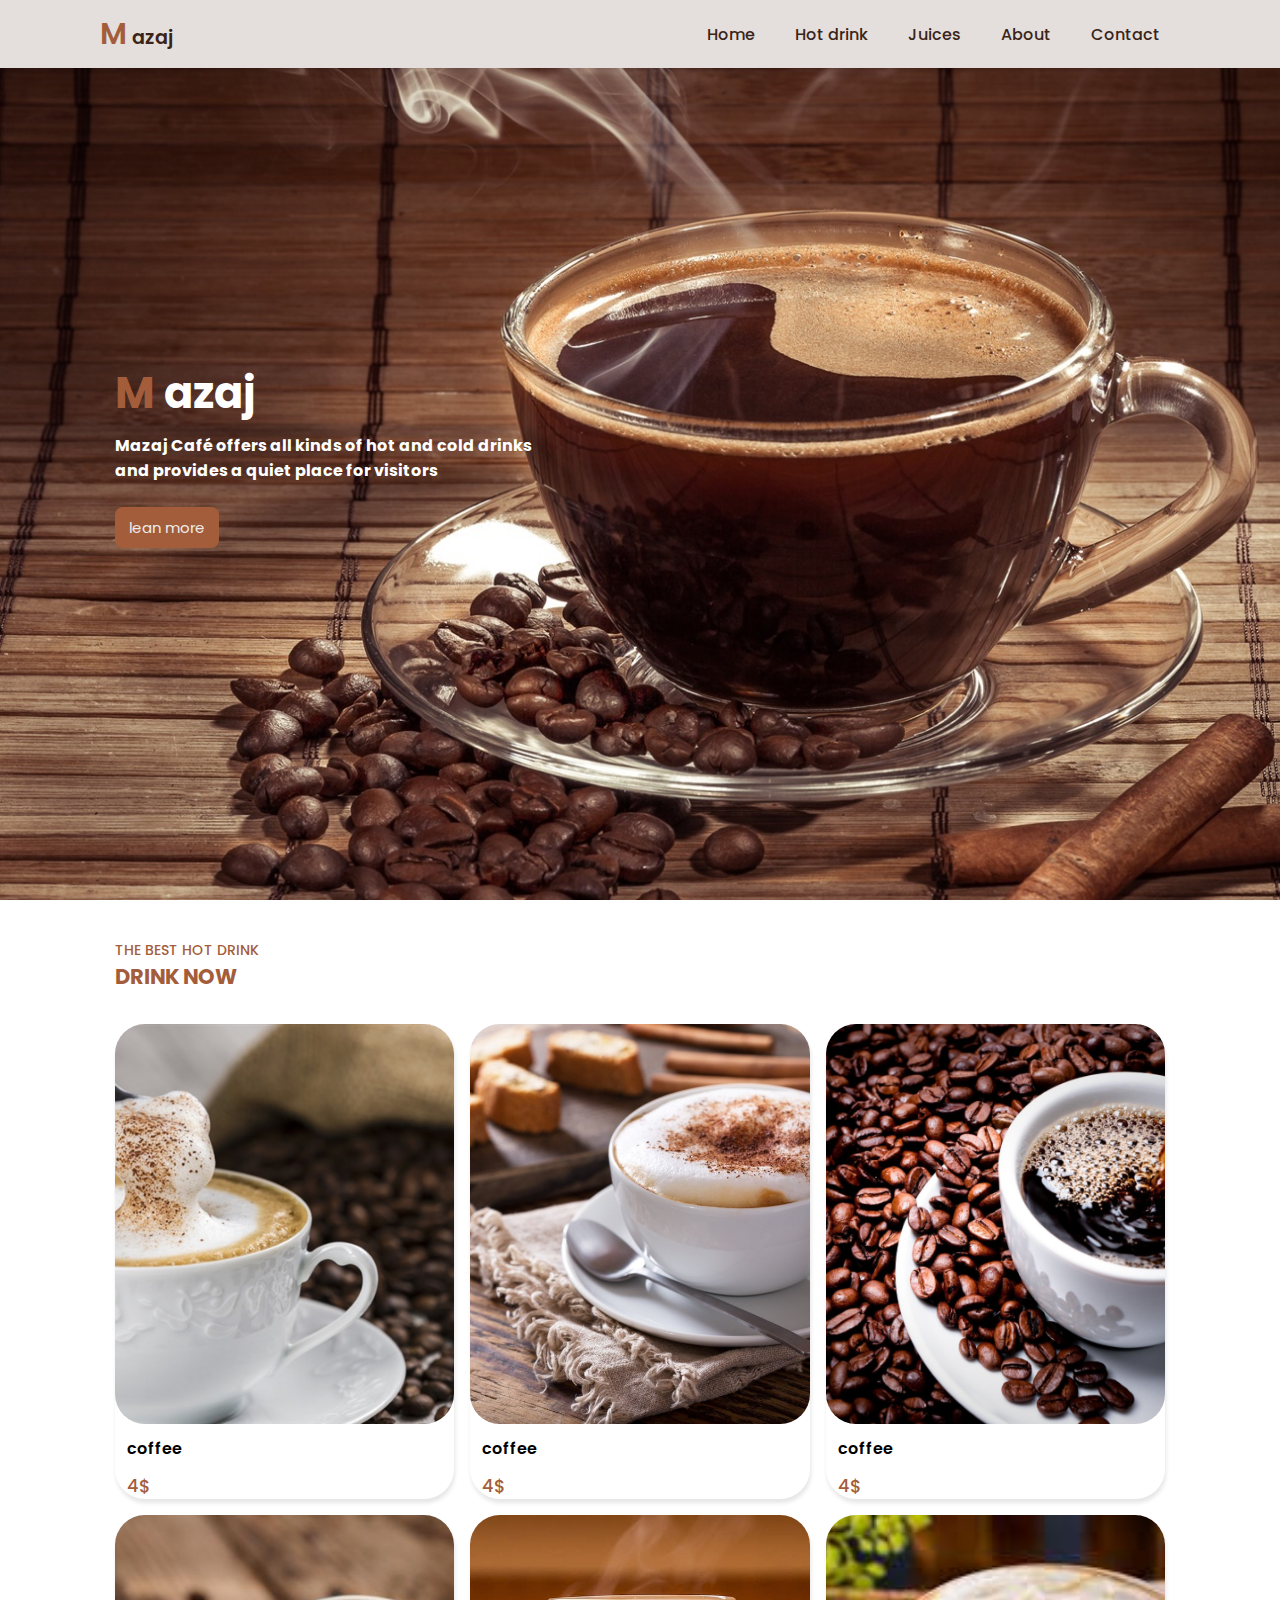
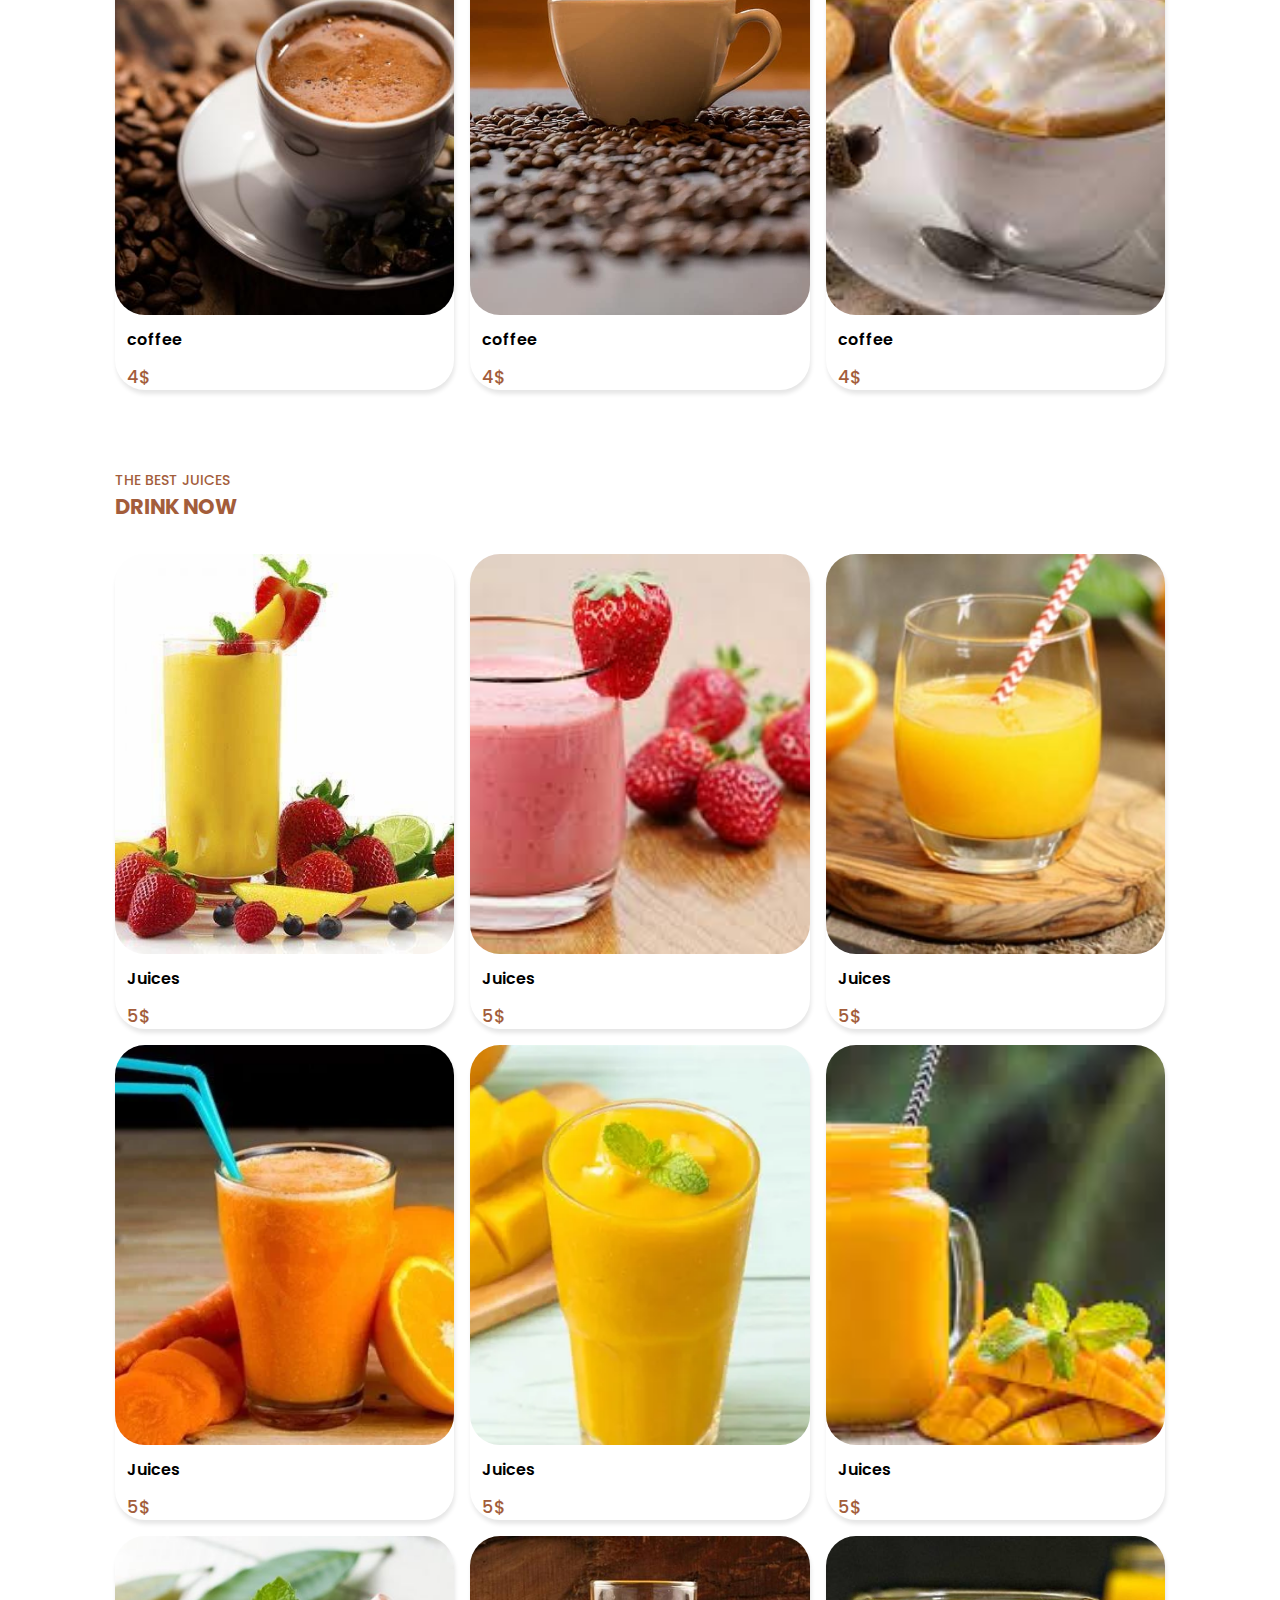
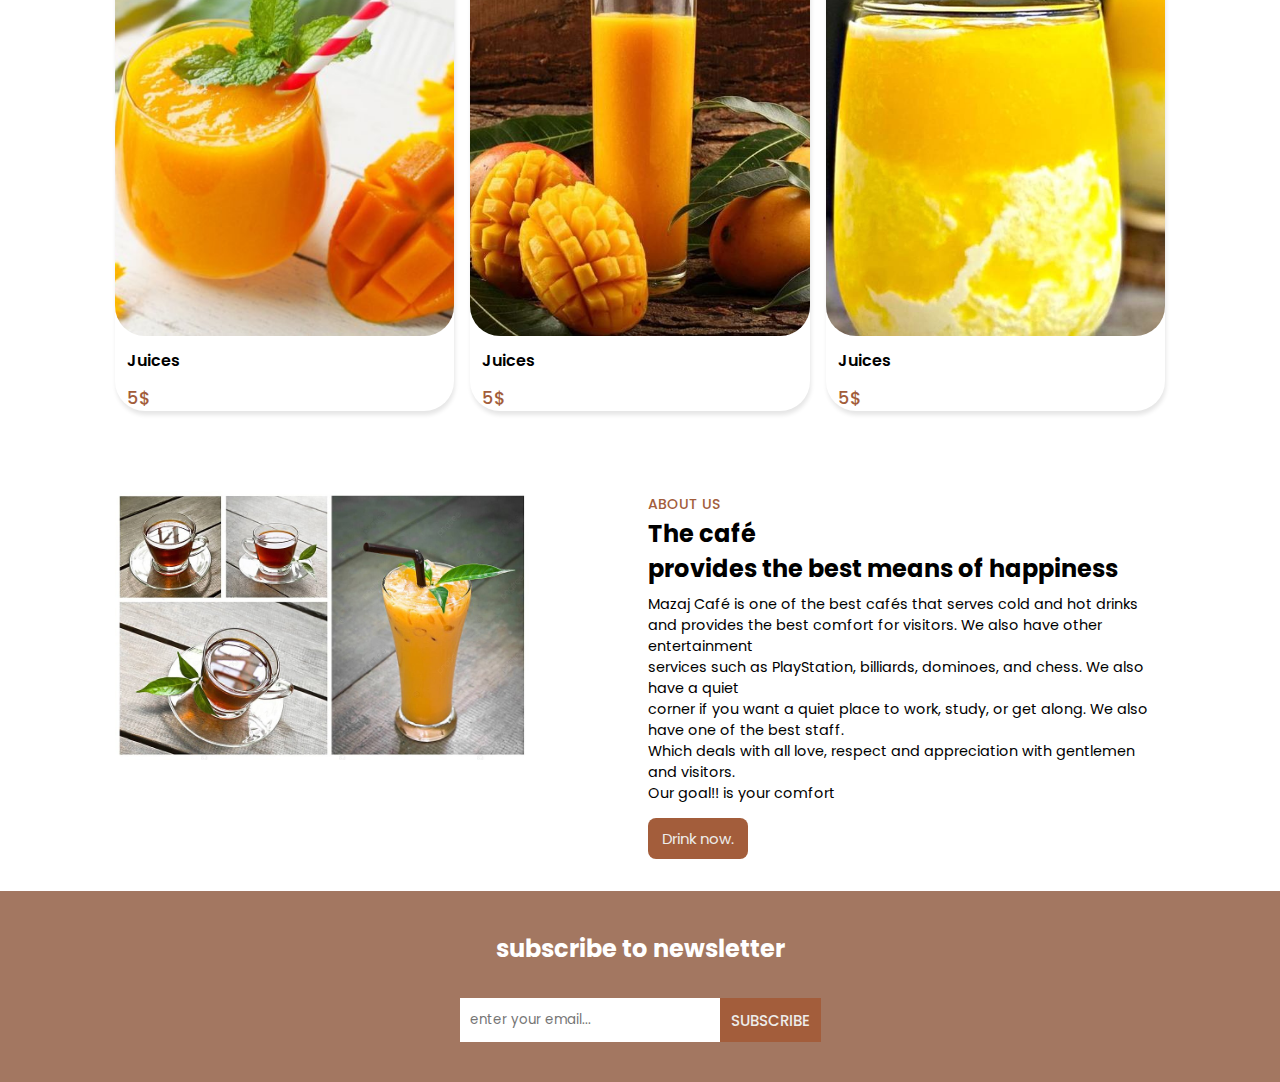
<file: Desktop/My-portfolio/Mazaj Cafe/index.html>
<!DOCTYPE html>
<html lang="en">
<head>
    <meta charset="UTF-8">
    <meta name="viewport" content="width=device-width, initial-scale=1.0">
    <title>Document</title>
    <link rel="stylesheet" href="./css/style.css">
</head>
<body>
    <header>
        <a href="#" class="logo"> <span>M</span> azaj</a>
        <div class="bx bx-menu" id="menu-icon"></div>
        <ul class="navbar">
            <li><a href="#home">Home</a></li>
            <li><a href="#Hot drink">Hot drink</a></li>
            <li><a href="#juices">Juices</a></li>
            <li><a href="#about">About</a></li>
            <li><a href="#contact">Contact</a></li>
        </ul>
    </header>
    <section class="home" id="home">
        <div class="home-text">
            <h1><span>M </span>azaj</h1>
            <h4>Mazaj Café offers all kinds of hot and cold drinks <br> and provides a quiet place for visitors</h4>
            <a href="Hot drink" class="btn">lean more</a>
        </div>
    </section>
        <!-- end home page -->
    <!-- start Hot drink-->
    <section class="Hot drink" id="Hot drink">
        <div class="heading">
            <span>The best hot drink</span>
            <h2>Drink now</h2>
        </div>
        <div class="shop-container">
            <div class="box">
                <div class="box-img">
                    <img src="./img/1.png" alt="">
                </div>
                <div class="title-price">
                    <h3>coffee</h3>

                </div>
                <span>4$</span>
            </div>
            <div class="box">
                <div class="box-img">
                    <img src="./img/2.png" alt="">
                </div>
                <div class="title-price">
                    <h3>coffee</h3>

                </div>
                <span>4$</span>
                <i class='bx bx-cart' ></i>
            </div>
            <div class="box">
                <div class="box-img">
                    <img src="./img/3.png" alt="">
                </div>
                <div class="title-price">
                    <h3>coffee</h3>

                </div>
                <span>4$</span>
                <i class='bx bx-cart' ></i>
            </div>
            <div class="box">
                <div class="box-img">
                    <img src="./img/4.png" alt="">
                </div>
                <div class="title-price">
                    <h3>coffee</h3>

                </div>
                <span>4$</span>
                <i class='bx bx-cart' ></i>
            </div>
            <div class="box">
                <div class="box-img">
                    <img src="./img/5.png" alt="">
                </div>
                <div class="title-price">
                    <h3>coffee</h3>

                </div>
                <span>4$</span>
                <i class='bx bx-cart' ></i>
            </div>
            <div class="box">
                <div class="box-img">
                    <img src="./img/6.png" alt="">
                </div>
                <div class="title-price">
                    <h3>coffee</h3>

                </div>
                <span>4$</span>
                <i class='bx bx-cart' ></i>
            </div>
        </div>
    </section>
        <!-- end hot drink page --> 
        <!-- start Juices page -->
     <section class="Juices" id="juices">
        <div class="heading">
            <span>The best juices</span>
            <h2>Drink now</h2>
        </div>
        <div class="shop-container">
            <div class="box">
                <div class="box-img">
                    <img src="./img/.6.png" alt="">
                </div>
                <div class="title-price">
                    <h3>Juices</h3>
                </div>
                <span>5$</span>
            </div>
            <div class="box">
                <div class="box-img">
                    <img src="./img/7.png" alt="">
                </div>
                <div class="title-price">
                    <h3>Juices</h3>
                </div>
                <span>5$</span>
            </div>
            <div class="box">
                <div class="box-img">
                    <img src="./img/8.png" alt="">
                </div>
                <div class="title-price">
                    <h3>Juices</h3>
                </div>
                <span>5$</span>
            </div>
            <div class="box">
                <div class="box-img">
                    <img src="./img/9.png" alt="">
                </div>
                <div class="title-price">
                    <h3>Juices</h3>
                </div>
                <span>5$</span>
            </div>
            <div class="box">
                <div class="box-img">
                    <img src="./img/10.png" alt="">
                </div>
                <div class="title-price">
                    <h3>Juices</h3>
                </div>
                <span>5$</span>
            </div>
            <div class="box">
                <div class="box-img">
                    <img src="./img/11.png" alt="">
                </div>
                <div class="title-price">
                    <h3>Juices</h3>
                </div>
                <span>5$</span>
            </div>
            <div class="box">
                <div class="box-img">
                    <img src="./img/12.png" alt="">
                </div>
                <div class="title-price">
                    <h3>Juices</h3>
                </div>
                <span>5$</span>
            </div>
            <div class="box">
                <div class="box-img">
                    <img src="./img/13.png" alt="">
                </div>
                <div class="title-price">
                    <h3>Juices</h3>
                </div>
                <span>5$</span>
            </div>
            <div class="box">
                <div class="box-img">
                    <img src="./img/14.png" alt="">
                </div>
                <div class="title-price">
                    <h3>Juices</h3>
                </div>
                <span>5$</span>
            </div>
        </div>
    </section>
    <!-- end Juices page -->
    <!-- start about page -->
    <section class="about" id="about">
        <div class="about-img">
            <img src="./img/./ba.png" alt="">
        </div>
        <div class="about-text">
            <span>About us</span>
            <h2>The café <br> provides the best means of happiness</h2>
            <p>
                Mazaj Café is one of the best cafés that serves cold and hot drinks <br>
                 and provides the best comfort for visitors. We also have other entertainment <br>
                  services such as PlayStation, billiards, dominoes, and chess. We also have a quiet <br>
                  corner if you want a quiet place to work, study, or get along. We also have one of the best staff. <br>
                   Which deals with all love, respect and appreciation with gentlemen and visitors. <br>
                    Our goal!! is your comfort
            </p>
                    <a href="#Hot drink" class="btn">Drink now.</a>
        </div>
    </section>
    <!-- end about page -->
        <!-- start contact -->
        <section class="newsletter" id="contact">
            <h2>subscribe to newsletter</h2>
            <div class="news-box">
    <input type="text" placeholder="enter your email...">
    <a href="#" class="btn">Subscribe</a>
            </div>
        </section>
        <!-- end contact -->
</body>
</html>
</file>
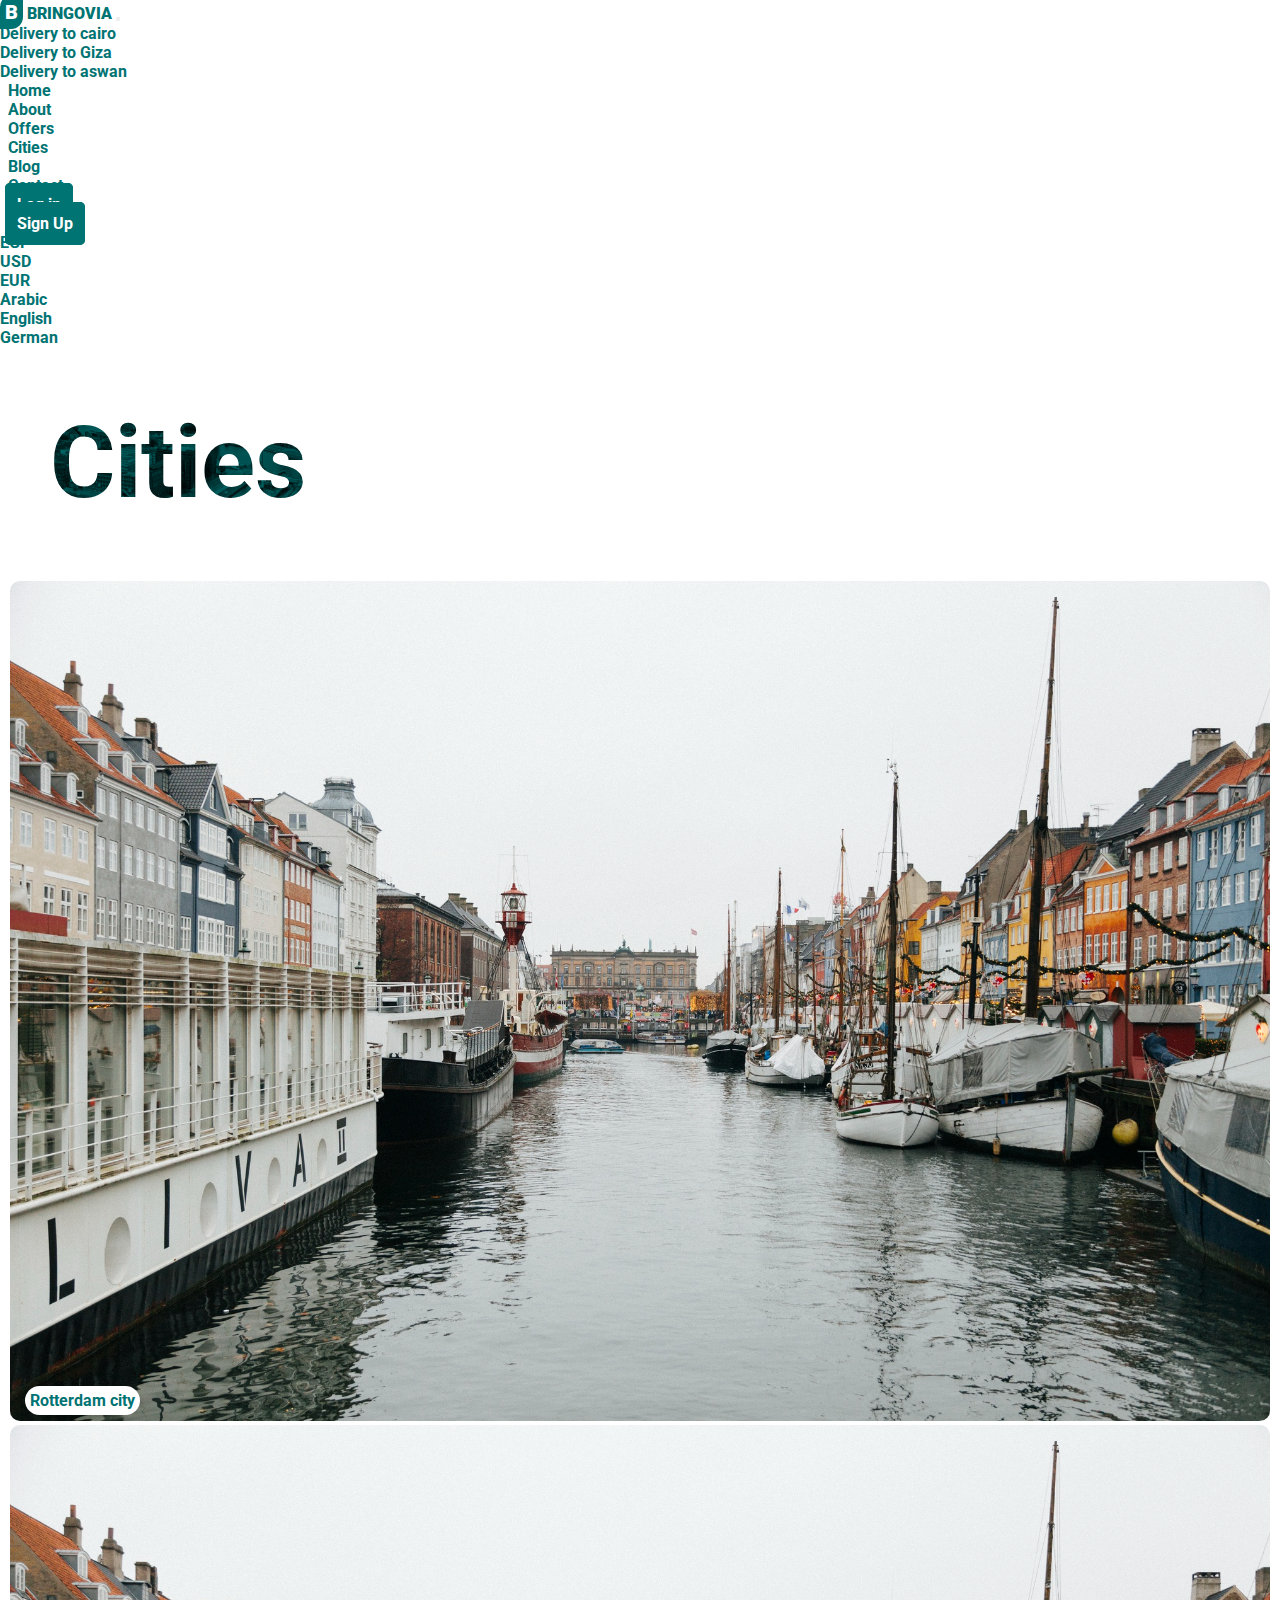
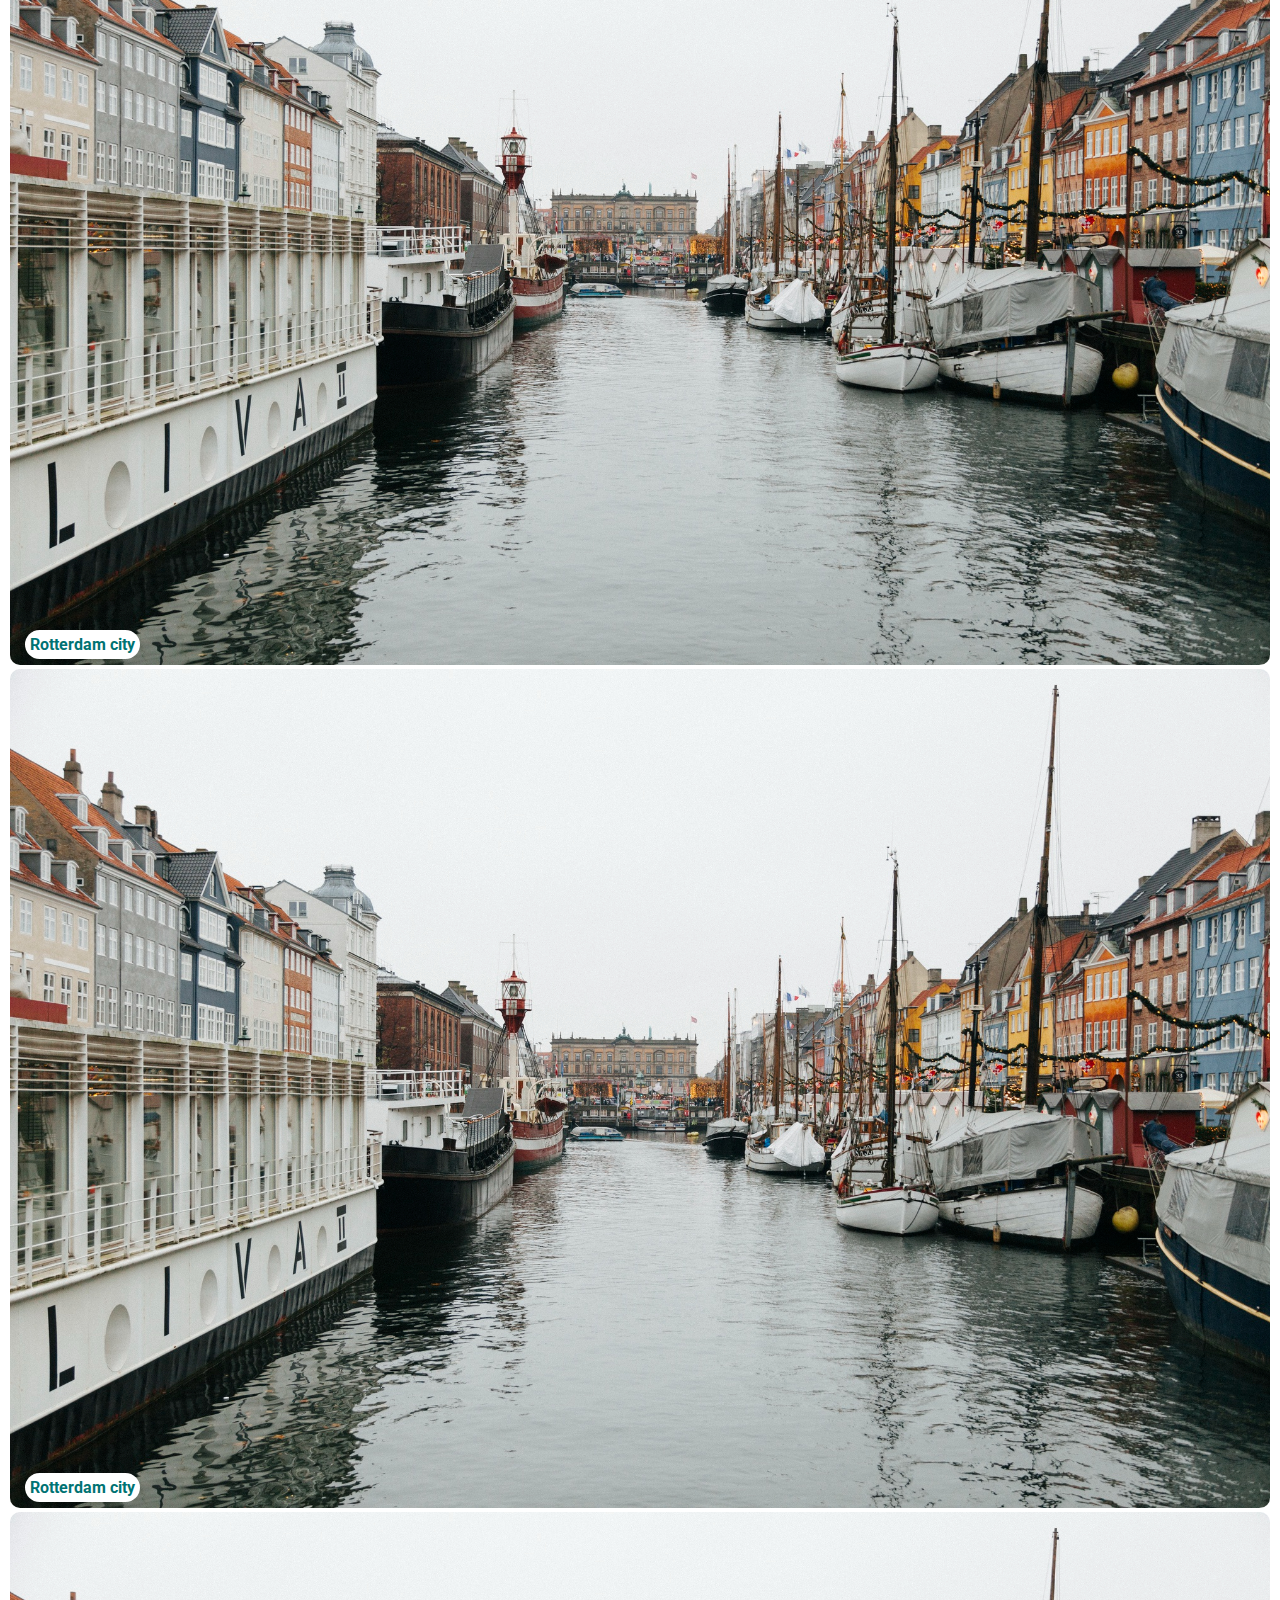
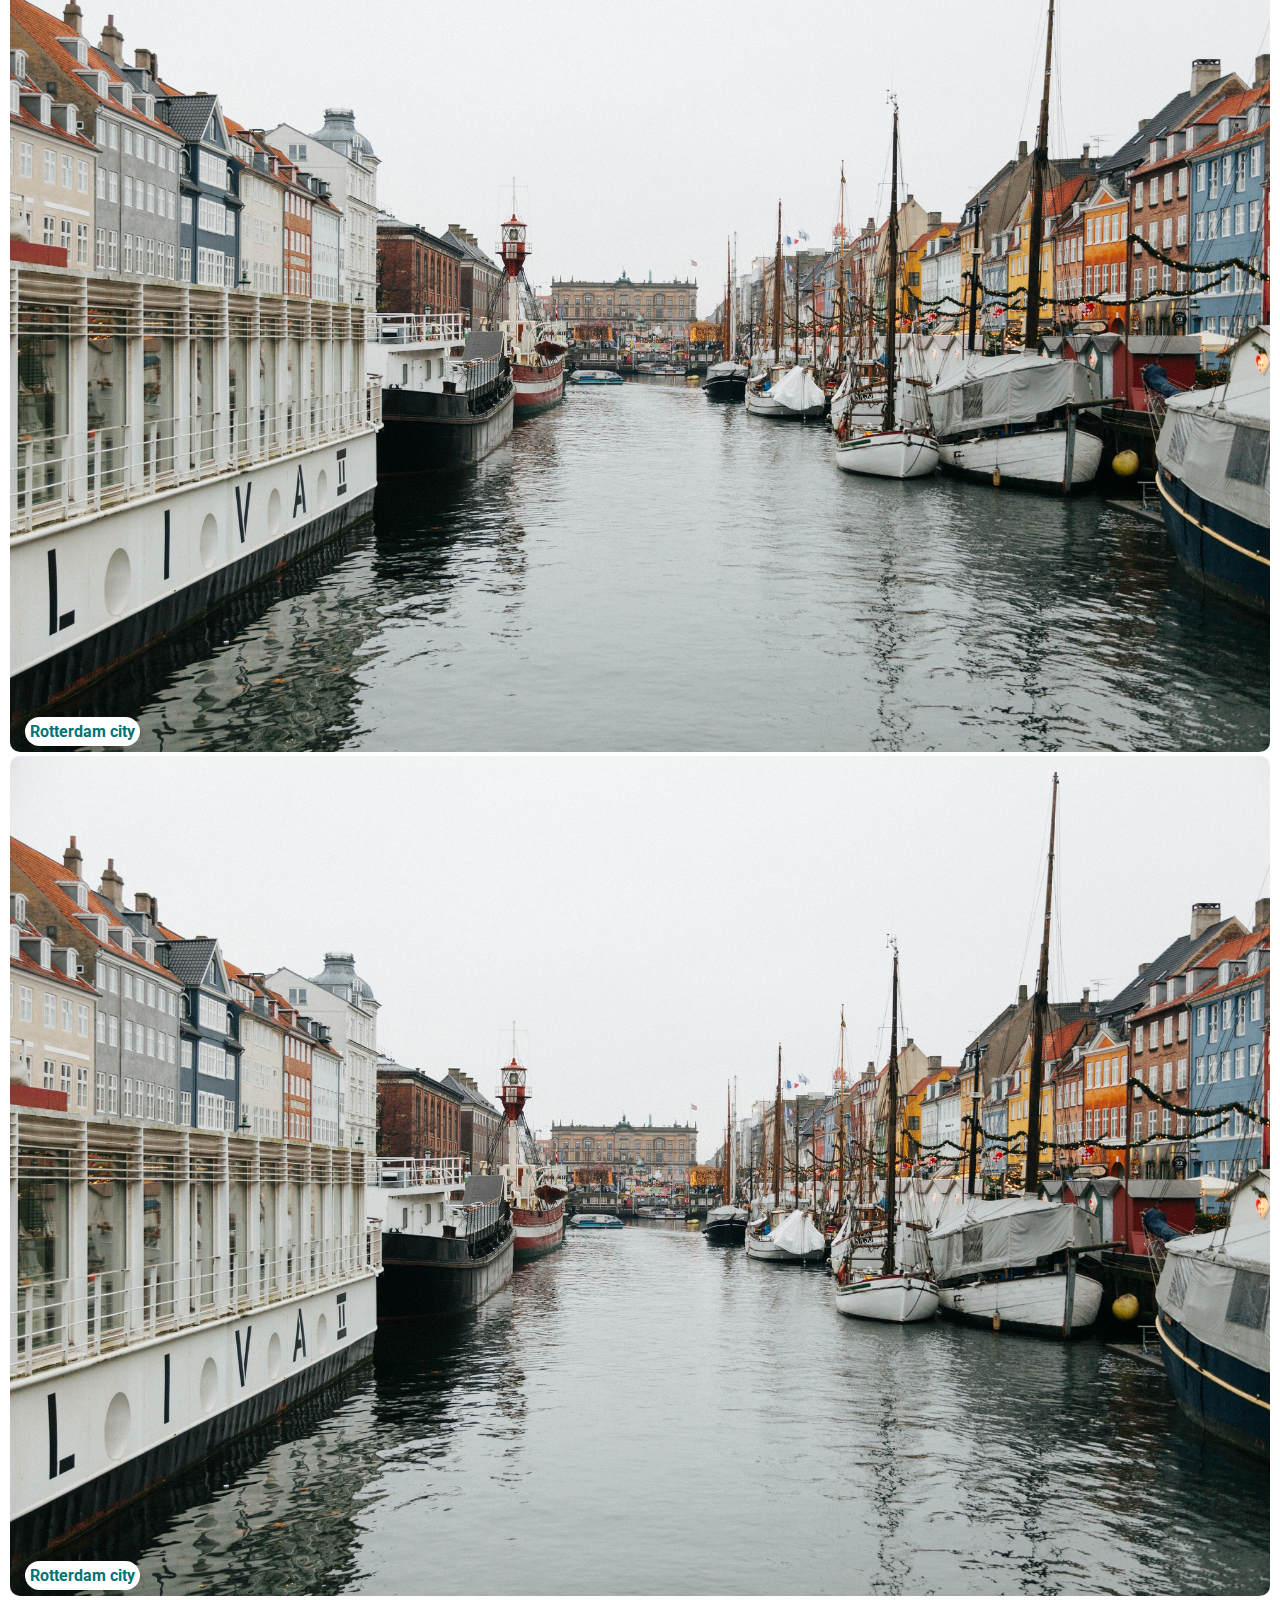
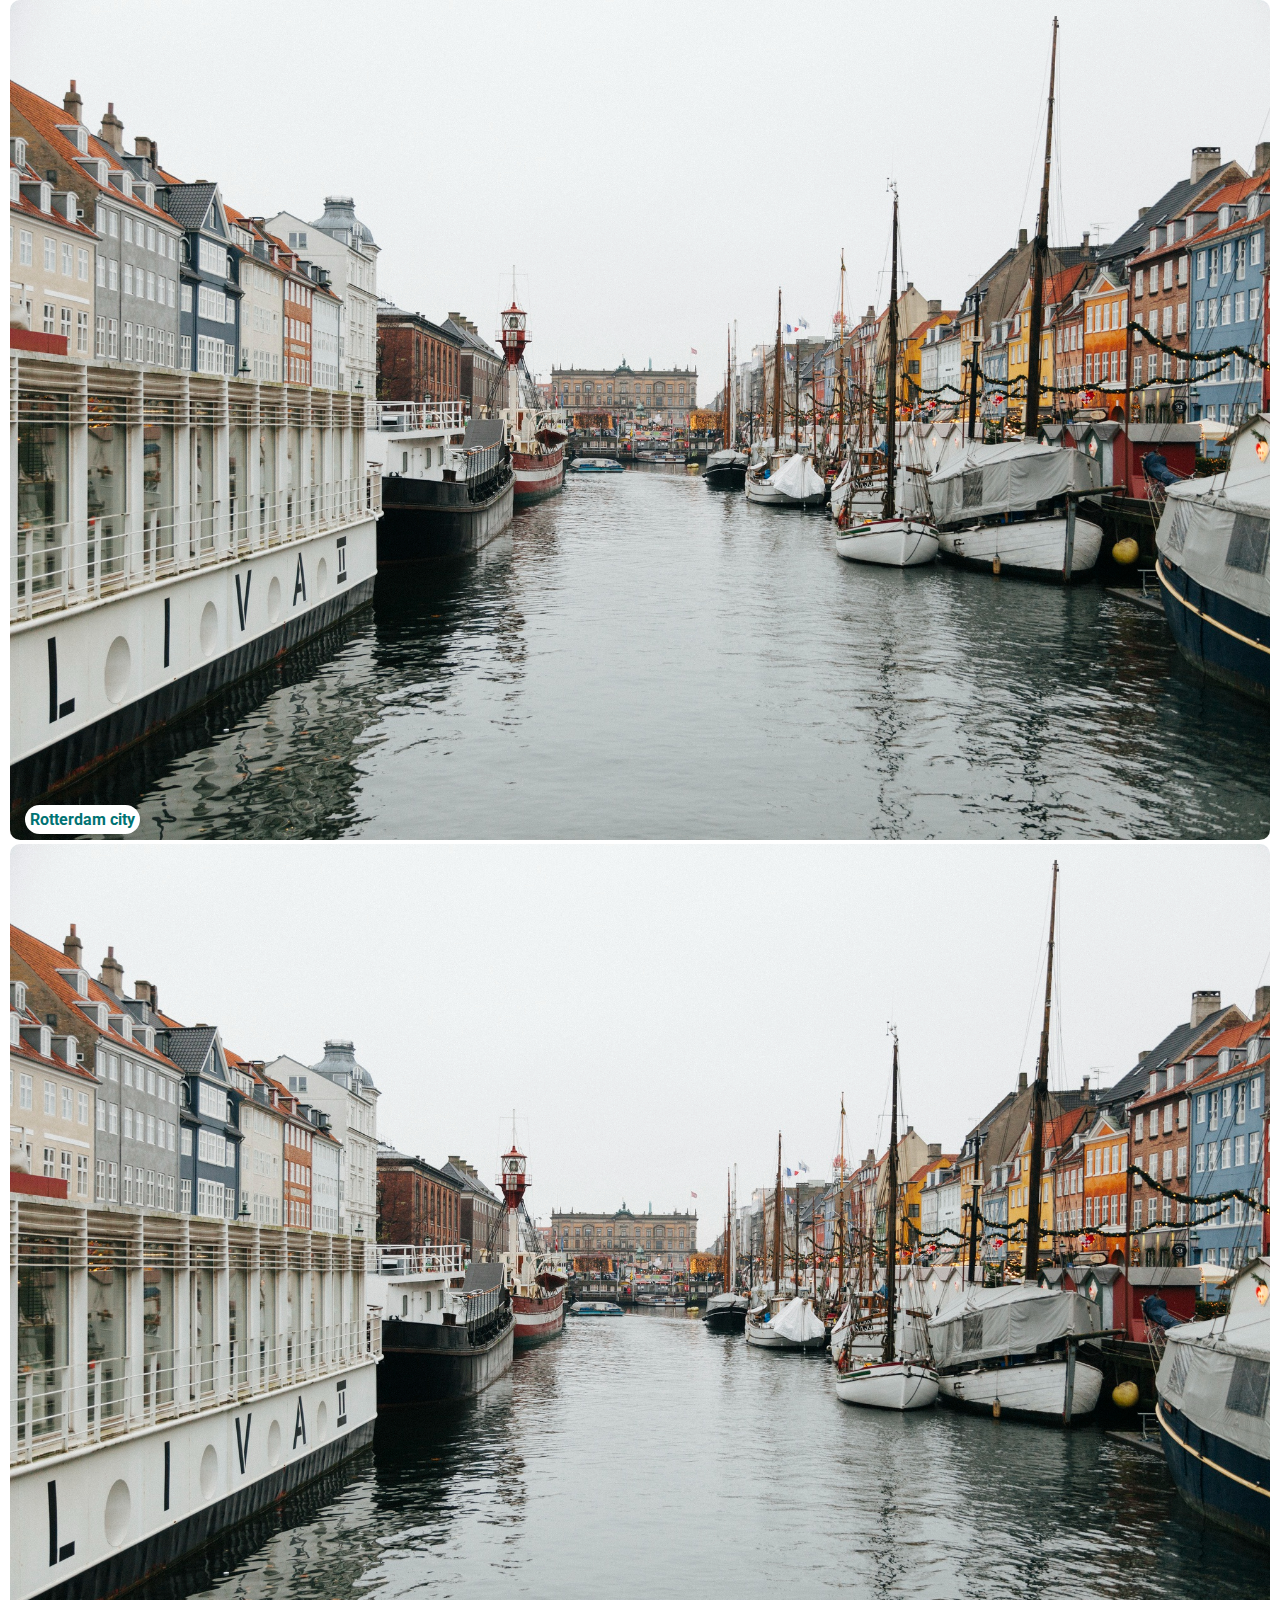
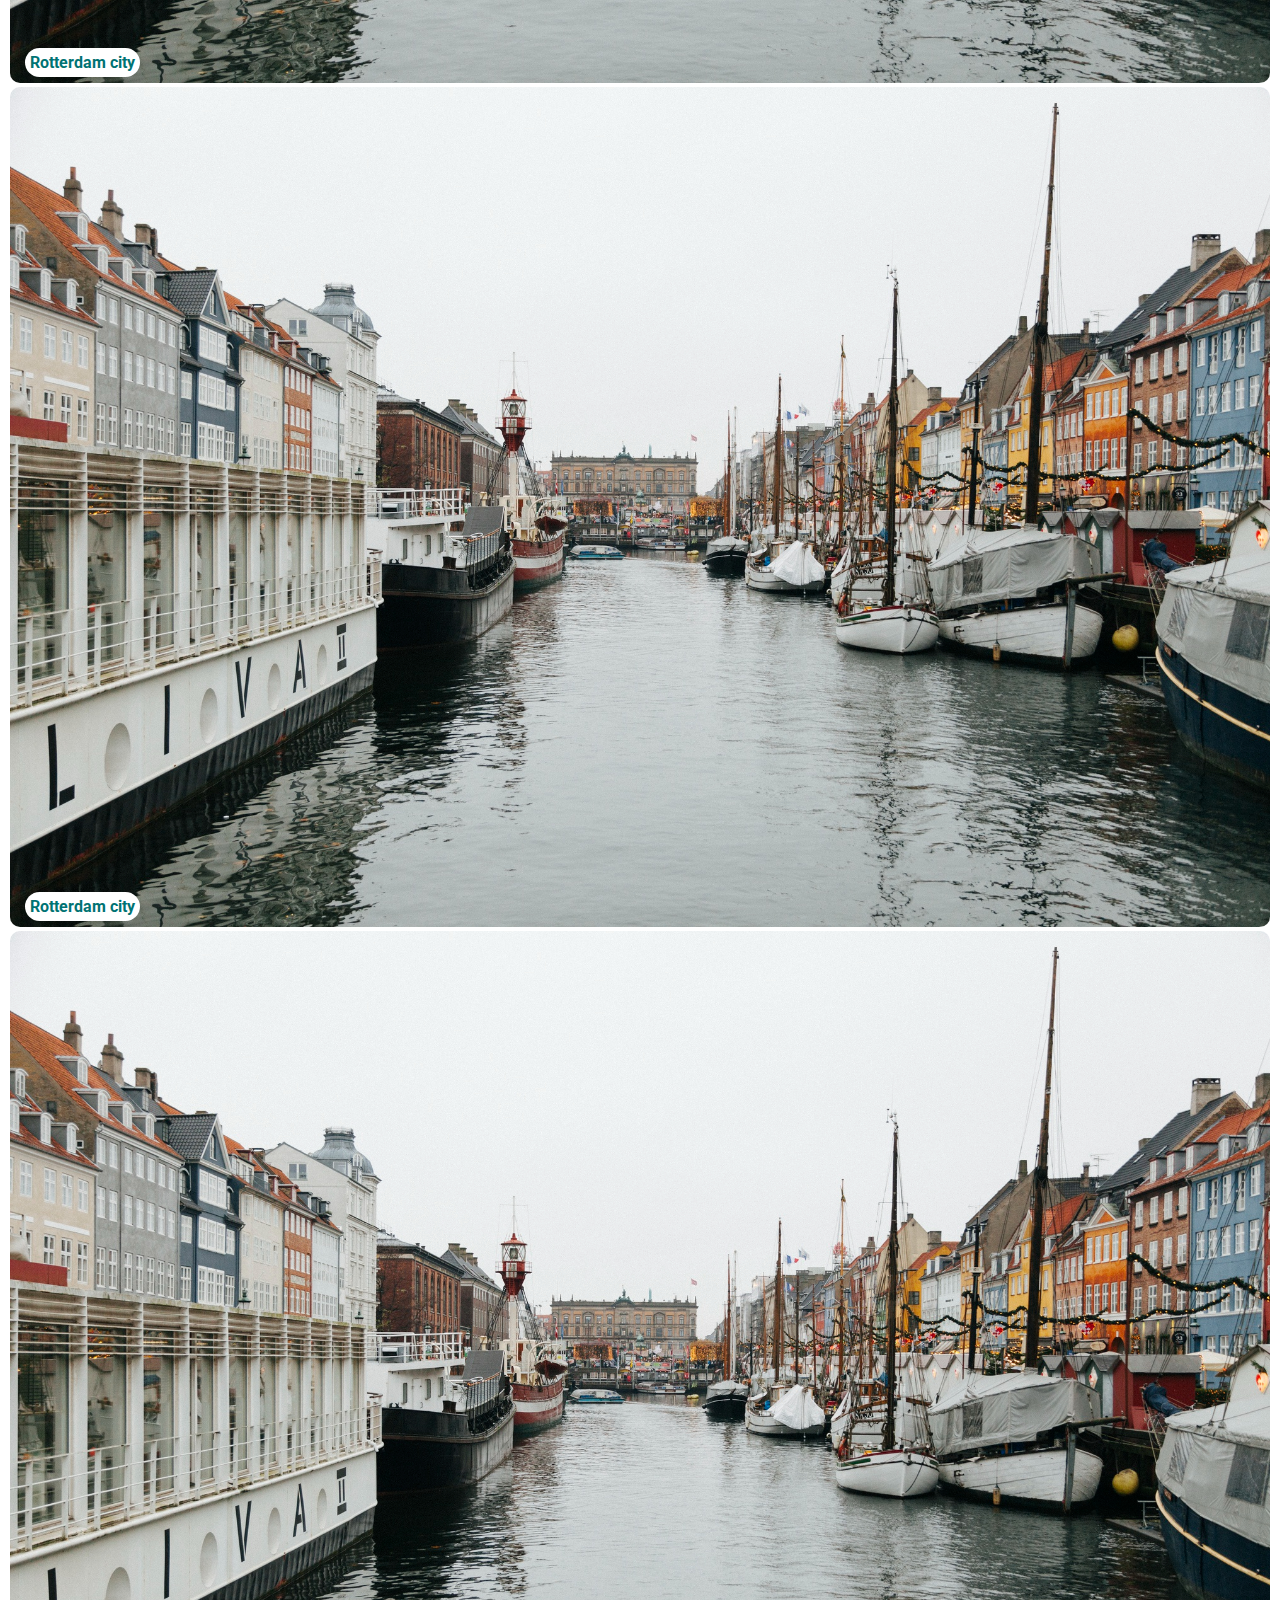
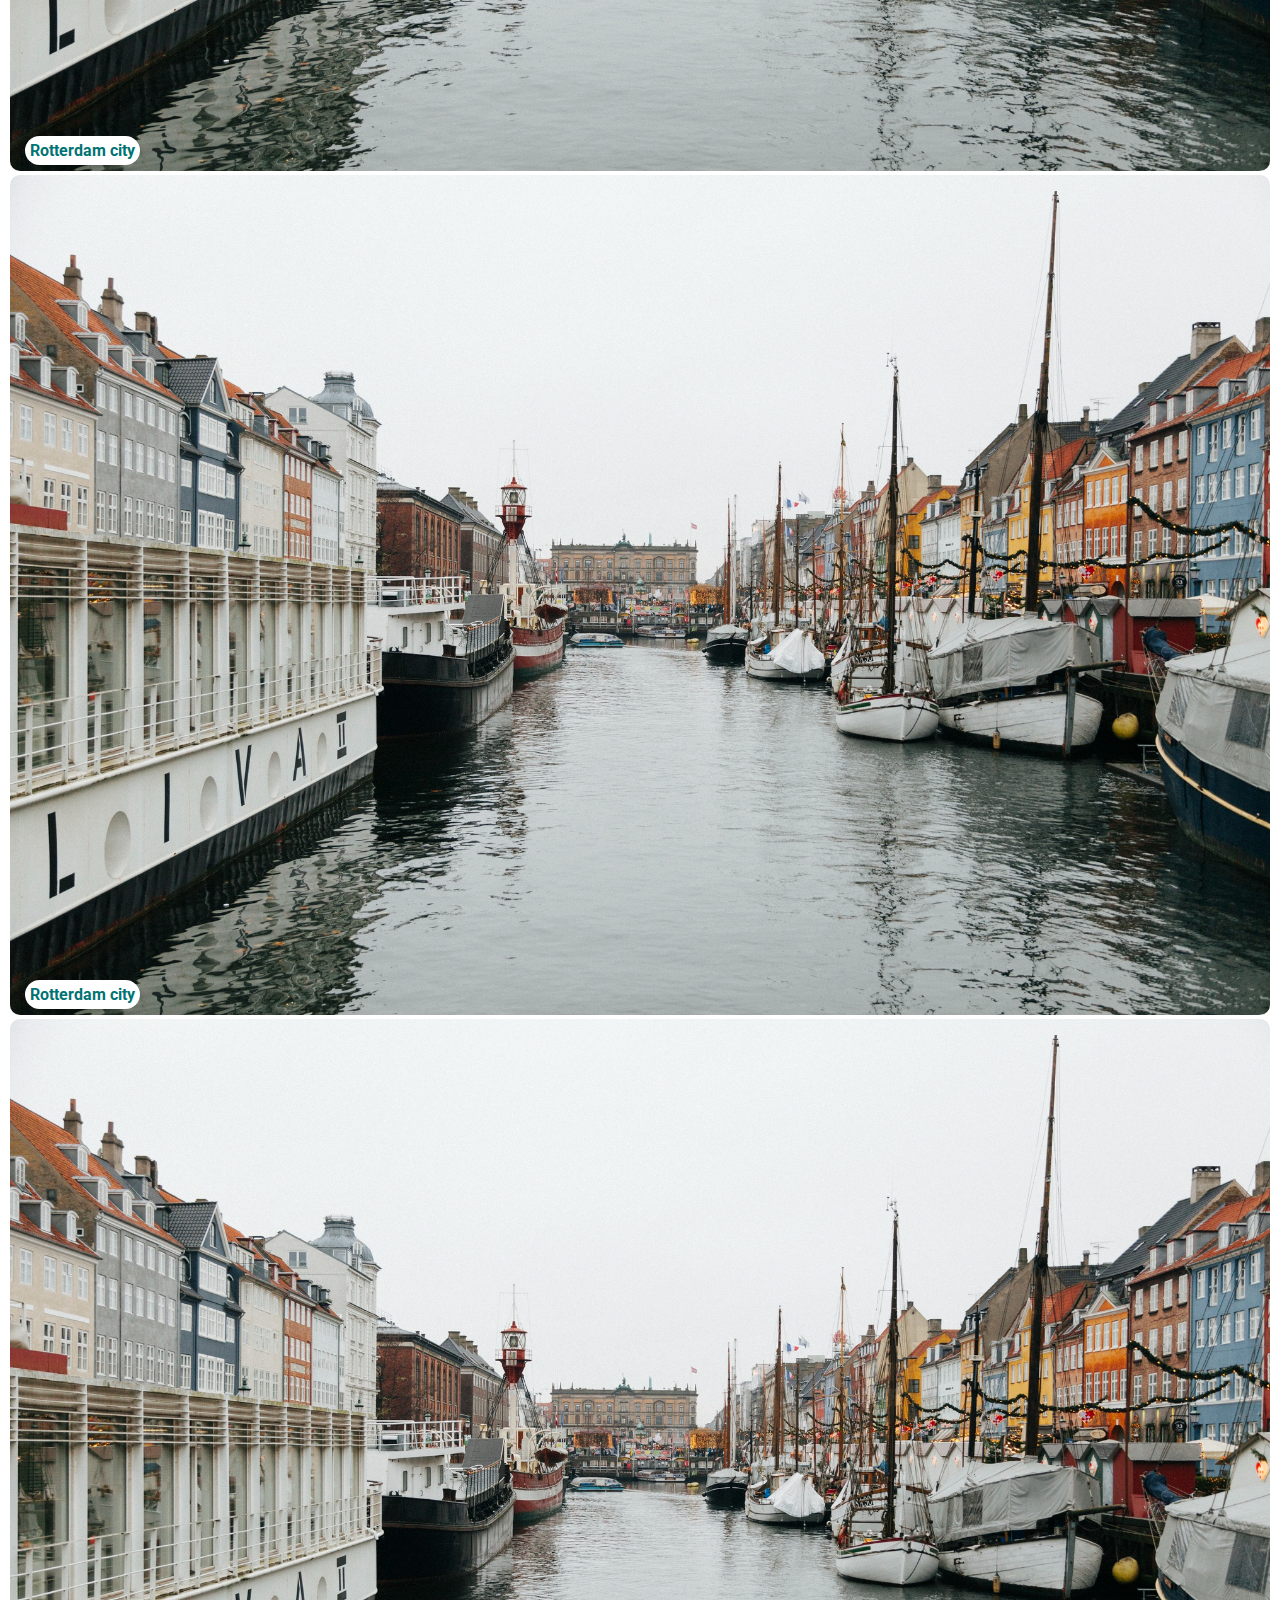
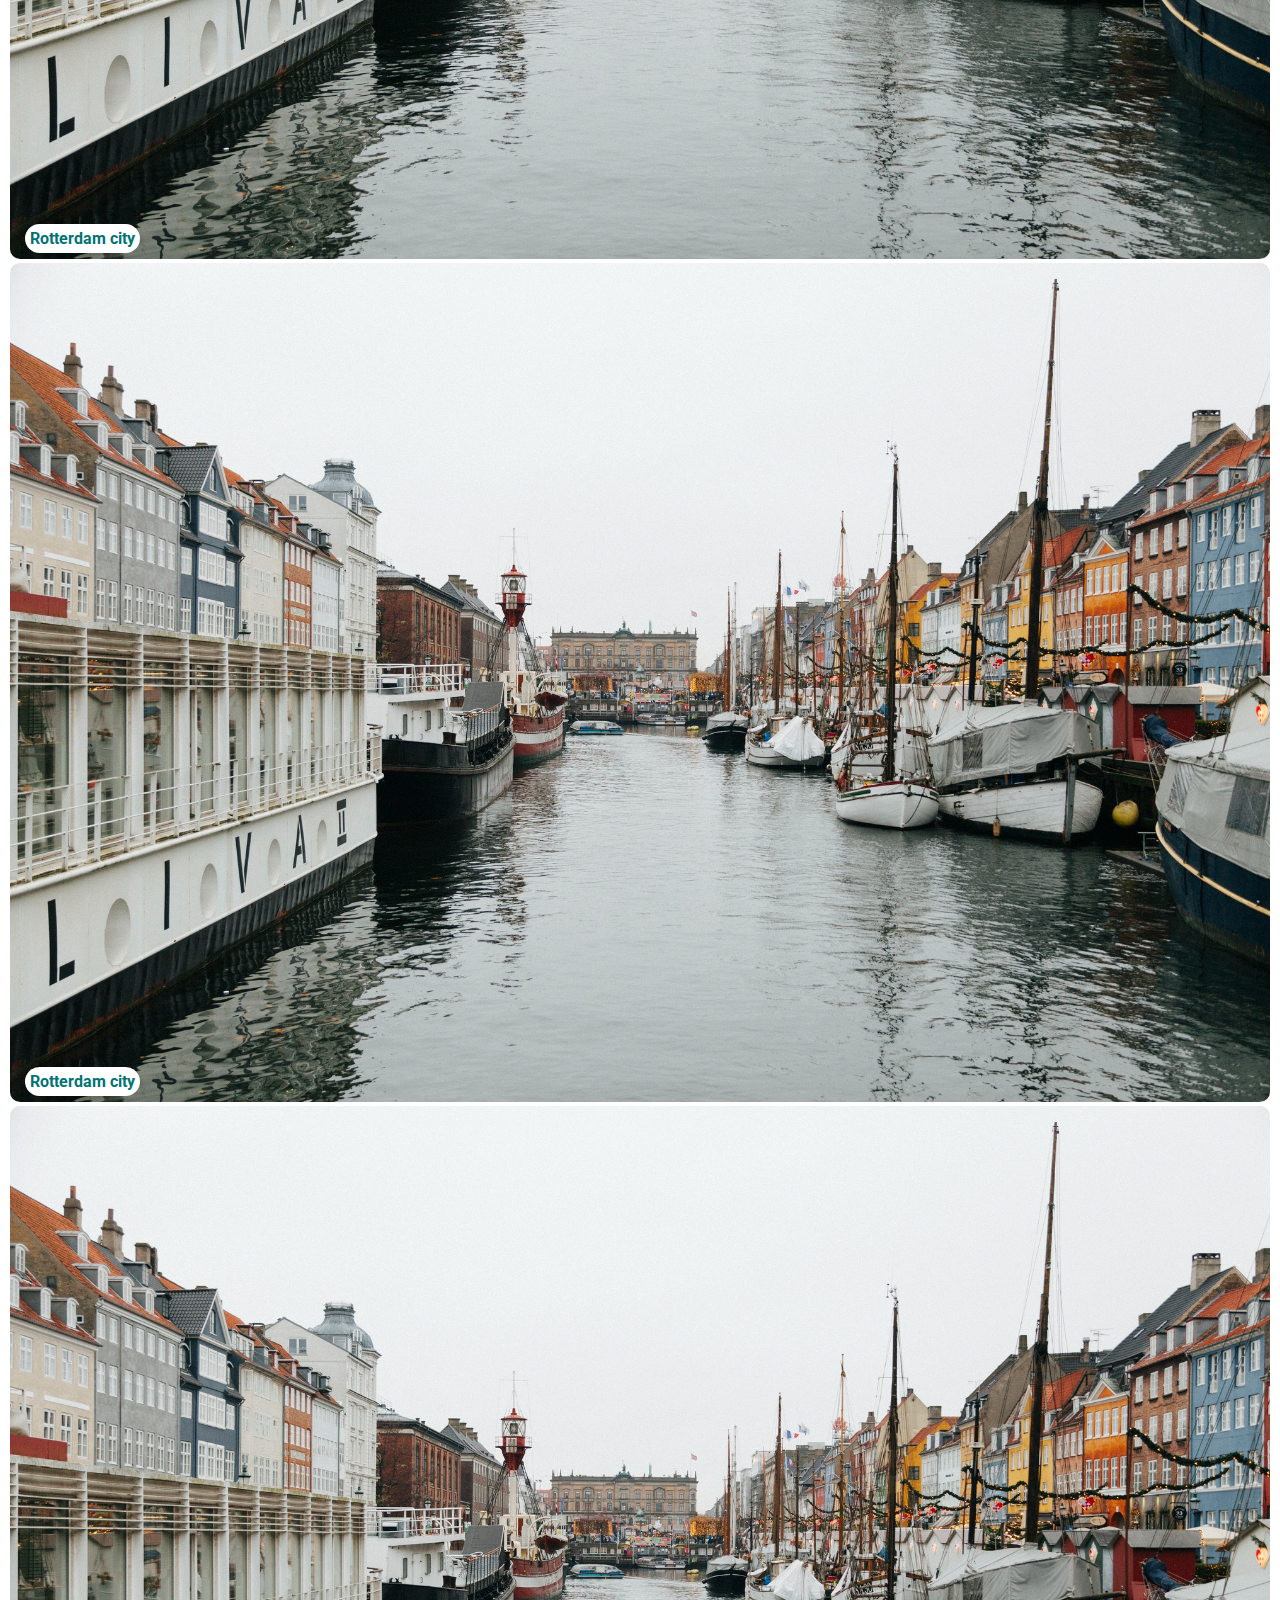
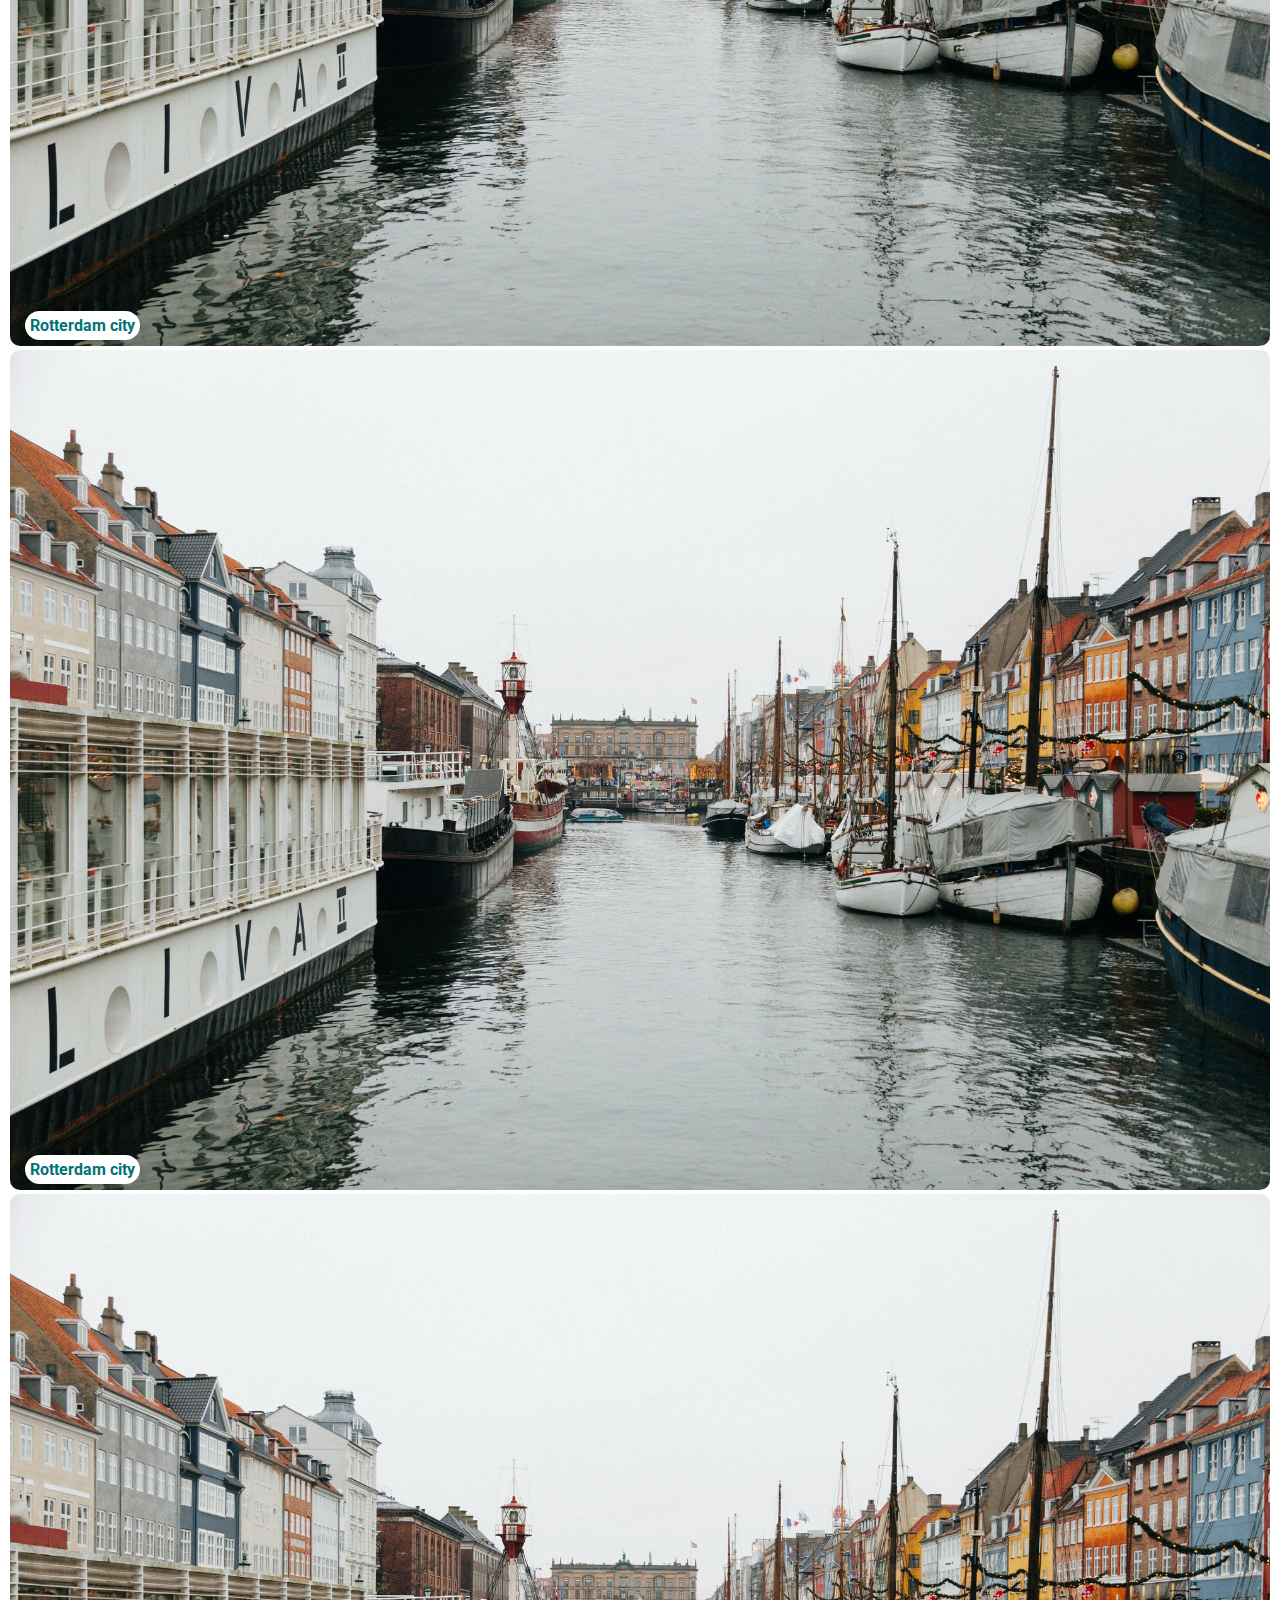
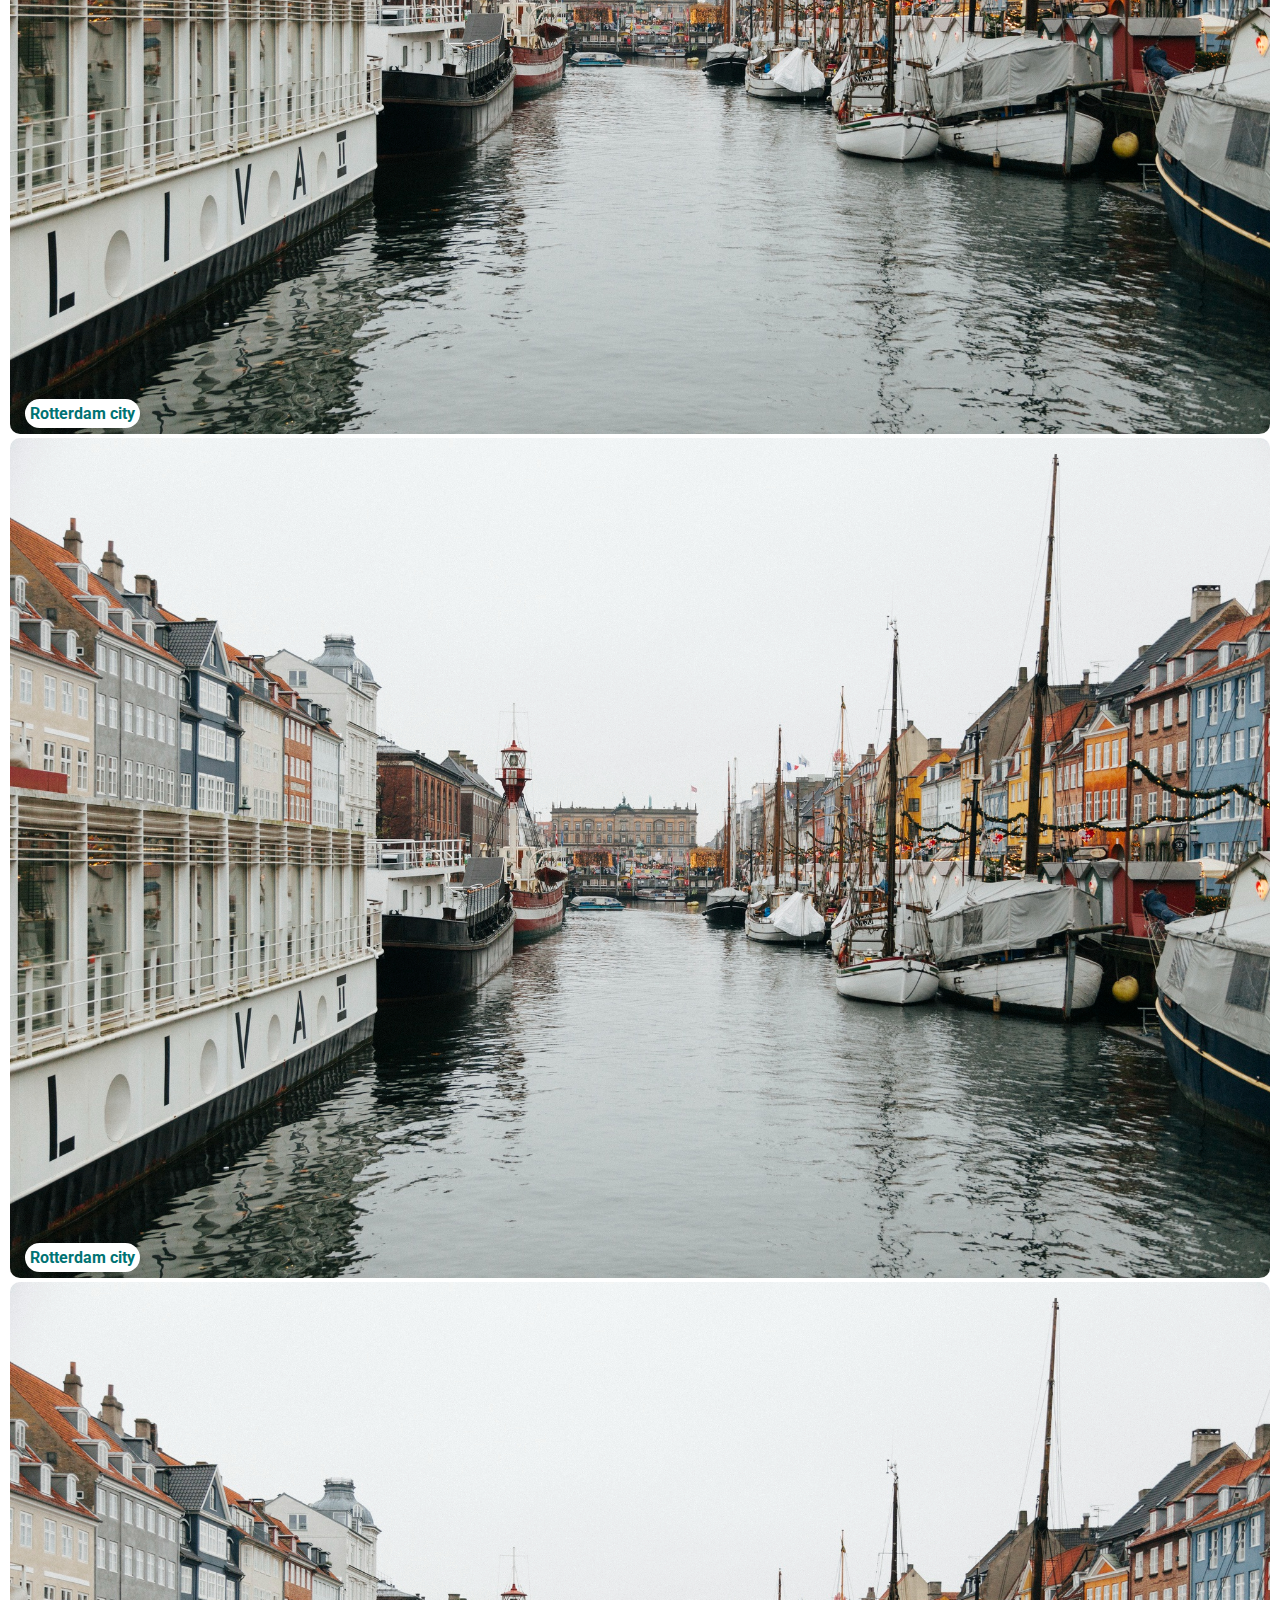
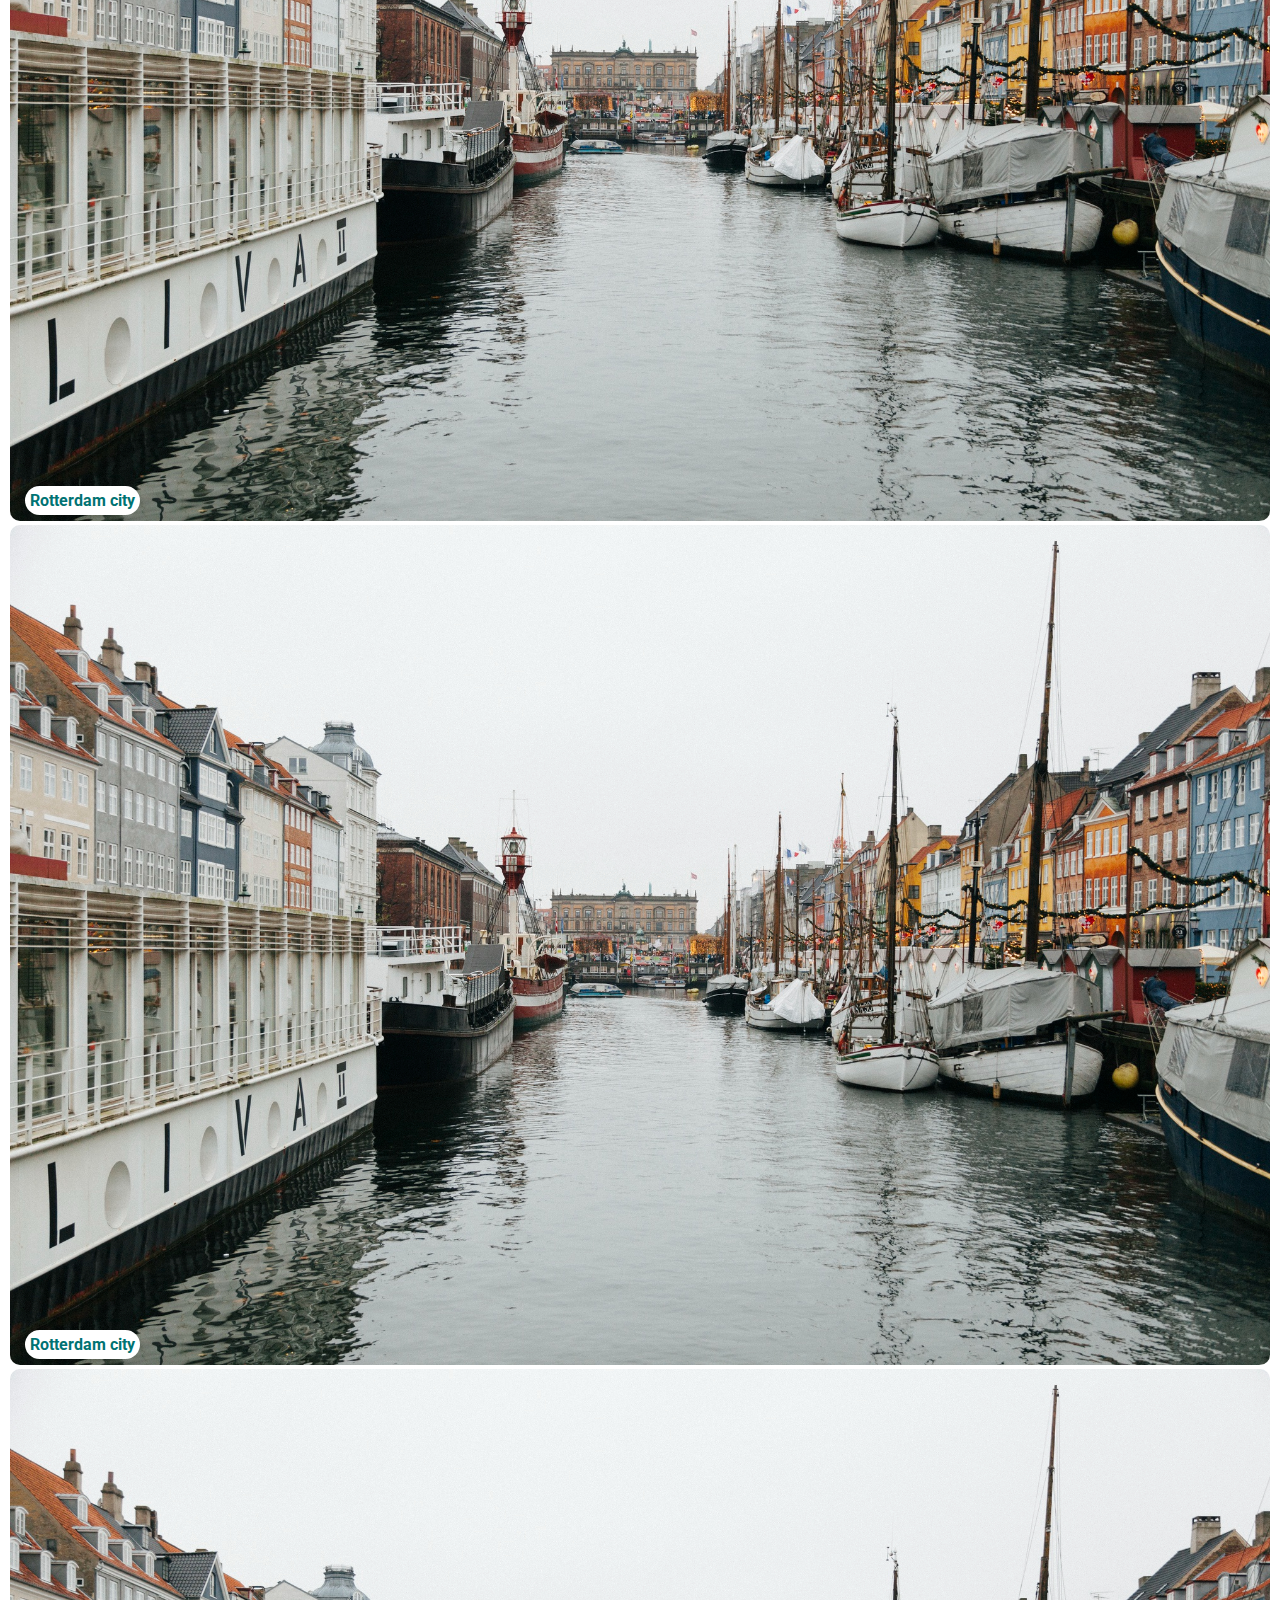
<file: Desktop/Bringovia/Cities.html>
<!DOCTYPE html>
<html lang="en">
  <head>
    <meta charset="UTF-8" />
    <meta name="viewport" content="width=device-width, initial-scale=1.0" />
    <link rel="stylesheet" href="./css/style.css" />
    <link rel="stylesheet" href="./css/cities.css">
    <link
      href="https://cdn.jsdelivr.net/npm/bootstrap@5.0.2/dist/css/bootstrap.min.css"
      rel="stylesheet"
      integrity="sha384-EVSTQN3/azprG1Anm3QDgpJLIm9Nao0Yz1ztcQTwFspd3yD65VohhpuuCOmLASjC"
      crossorigin="anonymous"
    />
    <link rel="stylesheet" href="https://fonts.googleapis.com/css2?family=Material+Symbols+Outlined:opsz,wght,FILL,GRAD@24,400,0,0" />
    <link rel="stylesheet" href="https://cdnjs.cloudflare.com/ajax/libs/font-awesome/6.0.0-beta3/css/all.min.css">
    <title>Bringovia</title>
  </head>
  <body>
    <!-- header start -->
    <header>
      <nav class="navbar navbar-light navbar-expand-lg pt-3 px-5 pb-3">
        <div class="container-fluid">
          <a class="navbar-brand" href="./index.html"
            ><span class="logo">B</span> BRINGOVIA</a
          >
          <button
            class="navbar-toggler"
            type="button"
            data-bs-toggle="collapse"
            data-bs-target="#navbarScroll"
            aria-controls="navbarScroll"
            aria-expanded="false"
            aria-label="Toggle navigation"
          >
            <span class="navbar-toggler-icon"></span>
          </button>
          <div class="collapse navbar-collapse" id="navbarScroll">
                        <li class="nav-item dropdown">
              <a
                class="nav-link dropdown-toggle"
                href="#"
                id="navbarScrollingDropdown"
                role="button"
                data-bs-toggle="dropdown"
                aria-expanded="false"
              >
              Delivery to cairo
              </a>
              <ul
                class="dropdown-menu menu"
                aria-labelledby="navbarScrollingDropdown"
              >
                <li><a class="dropdown-item" href="#">Delivery to Giza</a></li>
                <li><a class="dropdown-item" href="#">Delivery to aswan</a></li>
              </ul>
            </li>
            <ul
              class="navbar-nav mx-auto my-2 my-lg-0 navbar-nav-scroll A"
              style="--bs-scroll-height: 100px"
            >

              <li class="nav-item">
                <a class="nav-link active" aria-current="page" href="./index.html">Home</a>
              </li>
              <li class="nav-item mx-3">
                <a class="nav-link" href="#">About</a>
              </li>
              <li class="nav-item mx-3">
                <a class="nav-link" href="#">Offers</a>
              </li>
              <li class="nav-item mx-3">
                <a class="nav-link" href="./Cities.html">Cities</a>
              </li>
              <li class="nav-item mx-3">
                <a class="nav-link" href="#">Blog</a>
              </li>
              <li class="nav-item mx-3">
                <a class="nav-link" href="./profile.html">Contact</a>
              </li>
            </ul>
            <form class="d-flex register">
              <li><a href="./signin.html" class="btn1 mt-3 ">Log in</a></li>
              <li><a href="./signup.html" class="btn1 mt-3">Sign Up</a></li>
            </form>
            <ul class="navbar-nav ms-3 me-5">
              <li class="nav-item dropdown">
                <a
                  class="nav-link dropdown-toggle"
                  href="#"
                  id="navbarScrollingDropdown"
                  role="button"
                  data-bs-toggle="dropdown"
                  aria-expanded="false"
                >
                EGP
                </a>
                <ul
                  class="dropdown-menu menu"
                  aria-labelledby="navbarScrollingDropdown"
                >
                  <li><a class="dropdown-item" href="#">USD</a></li>
                  <li><a class="dropdown-item" href="#">EUR</a></li>
                </ul>
              </li>
              <li class="nav-item dropdown">
                <a
                  class="nav-link dropdown-toggle"
                  href="#"
                  id="navbarScrollingDropdown"
                  role="button"
                  data-bs-toggle="dropdown"
                  aria-expanded="false"
                >
                  Arabic
                </a>
                <ul
                  class="dropdown-menu menu"
                  aria-labelledby="navbarScrollingDropdown"
                >
                  <li><a class="dropdown-item" href="#">English</a></li>
                  <li><a class="dropdown-item" href="#">German</a></li>
                </ul>
              </li>
            </ul>
          </div>
        </div>
      </nav>
    </header>
    <!-- header End -->
    <!-- ------------------------------------------------------------------ -->
    <div class="container full-height d-flex justify-content-center align-items-center">
        <div class="row">
            <div class="col-md-12">
            <svg width="350px" height="230px" >
                <defs>
                    <pattern id="image" patternUnits="userSpaceOnUse" width="100%" height="100%">
                        <image href="./Other page images/18.png" x="0" y="0" width="100%" height="100%" />
                    </pattern>
                </defs>
                <text x="50" y="150" font-size="100" font-weight="900"  fill="url(#image)" class="text-cities">Cities</text>
            </svg>
        </div>
        </div>
    </div>
    <!-- ------------------------------content start------------------------------------ -->
    <div class="container mb-5">
        <div class="row">
            <div class="col-md-3 mb-5">
                <div class="image-wrapper image-wrapper5">
                    <img src="./img home/11.jfif" alt="Rotterdam city">
                    <a href="./city.html" class="link-overlay">Rotterdam city</a>
                  </div>
            </div>
            <div class="col-md-3 mb-5">
                <div class="image-wrapper image-wrapper5">
                    <img src="./img home/11.jfif" alt="Rotterdam city">
                    <a href="./city.html" class="link-overlay">Rotterdam city</a>
                  </div>   
            </div>
            <div class="col-md-3 mb-5">
                <div class="image-wrapper image-wrapper5">
                    <img src="./img home/11.jfif" alt="Rotterdam city">
                    <a href="./city.html" class="link-overlay">Rotterdam city</a>
                  </div>
            </div>
            <div class="col-md-3 mb-5">
                <div class="image-wrapper image-wrapper5">
                    <img src="./img home/11.jfif" alt="Rotterdam city">
                    <a href="./city.html" class="link-overlay">Rotterdam city</a>
                  </div>
            </div>
        </div>
        <div class="row">
            <div class="col-md-3 mb-5">
                <div class="image-wrapper image-wrapper5">
                    <img src="./img home/11.jfif" alt="Rotterdam city">
                    <a href="./city.html" class="link-overlay">Rotterdam city</a>
                  </div>
            </div>
            <div class="col-md-3 mb-5">
                <div class="image-wrapper image-wrapper5">
                    <img src="./img home/11.jfif" alt="Rotterdam city">
                    <a href="./city.html" class="link-overlay">Rotterdam city</a>
                  </div>   
            </div>
            <div class="col-md-3 mb-5">
                <div class="image-wrapper image-wrapper5">
                    <img src="./img home/11.jfif" alt="Rotterdam city">
                    <a href="./city.html" class="link-overlay">Rotterdam city</a>
                  </div>
            </div>
            <div class="col-md-3 mb-5">
                <div class="image-wrapper image-wrapper5">
                    <img src="./img home/11.jfif" alt="Rotterdam city">
                    <a href="./city.html" class="link-overlay">Rotterdam city</a>
                  </div>
            </div>
        </div>
        <div class="row">
            <div class="col-md-3 mb-5">
                <div class="image-wrapper image-wrapper5">
                    <img src="./img home/11.jfif" alt="Rotterdam city">
                    <a href="./city.html" class="link-overlay">Rotterdam city</a>
                  </div>
            </div>
            <div class="col-md-3 mb-5">
                <div class="image-wrapper image-wrapper5">
                    <img src="./img home/11.jfif" alt="Rotterdam city">
                    <a href="./city.html" class="link-overlay">Rotterdam city</a>
                  </div>   
            </div>
            <div class="col-md-3 mb-5">
                <div class="image-wrapper image-wrapper5">
                    <img src="./img home/11.jfif" alt="Rotterdam city">
                    <a href="./city.html" class="link-overlay">Rotterdam city</a>
                  </div>
            </div>
            <div class="col-md-3 mb-5">
                <div class="image-wrapper image-wrapper5">
                    <img src="./img home/11.jfif" alt="Rotterdam city">
                    <a href="./city.html" class="link-overlay">Rotterdam city</a>
                  </div>
            </div>
        </div>
        <div class="row">
            <div class="col-md-3 mb-5">
                <div class="image-wrapper image-wrapper5">
                    <img src="./img home/11.jfif" alt="Rotterdam city">
                    <a href="./city.html" class="link-overlay">Rotterdam city</a>
                  </div>
            </div>
            <div class="col-md-3 mb-5">
                <div class="image-wrapper image-wrapper5">
                    <img src="./img home/11.jfif" alt="Rotterdam city">
                    <a href="./city.html" class="link-overlay">Rotterdam city</a>
                  </div>   
            </div>
            <div class="col-md-3 mb-5">
                <div class="image-wrapper image-wrapper5">
                    <img src="./img home/11.jfif" alt="Rotterdam city">
                    <a href="./city.html" class="link-overlay">Rotterdam city</a>
                  </div>
            </div>
            <div class="col-md-3 mb-5">
                <div class="image-wrapper image-wrapper5">
                    <img src="./img home/11.jfif" alt="Rotterdam city">
                    <a href="./city.html" class="link-overlay">Rotterdam city</a>
                  </div>
            </div>
        </div>
        <div class="row">
            <div class="col-md-3 mb-5">
                <div class="image-wrapper image-wrapper5">
                    <img src="./img home/11.jfif" alt="Rotterdam city">
                    <a href="./city.html" class="link-overlay">Rotterdam city</a>
                  </div>
            </div>
            <div class="col-md-3 mb-5">
                <div class="image-wrapper image-wrapper5">
                    <img src="./img home/11.jfif" alt="Rotterdam city">
                    <a href="./city.html" class="link-overlay">Rotterdam city</a>
                  </div>   
            </div>
            <div class="col-md-3 mb-5">
                <div class="image-wrapper image-wrapper5">
                    <img src="./img home/11.jfif" alt="Rotterdam city">
                    <a href="./city.html" class="link-overlay">Rotterdam city</a>
                  </div>
            </div>
            <div class="col-md-3 mb-5">
                <div class="image-wrapper image-wrapper5">
                    <img src="./img home/11.jfif" alt="Rotterdam city">
                    <a href="./city.html" class="link-overlay">Rotterdam city</a>
                  </div>
            </div>
        </div>
    </div>
    <!-- -------------------------content end----------------------------------------- -->
    <!-- footer start -->
    <div class="row footer1 pt-5">
        <div class="col-md-3  mb-5">
          <a class="navbar-brand mb-5" href="#"
          ><span class="logo logo2">B</span> BRINGOVIA</a>
          <p class="mt-5">With us, enjoy food because it <br> is close to you and delivered in <br> the fastest time</p>
          <li><a href="" >Download APP</a></li>
          <img src="./img home/2.png" class="img1" alt=""><br>
          <img src="./img home/3.png" class="img2" alt="">
        </div>
        <div class="col-md-3  mb-5">
          <h5>Cities</h5>
          <p>Rotterdam</p>
          <p>Rotterdam</p>
          <p>Rotterdam</p>
          <p>Rotterdam</p>
          <p>Rotterdam</p>
          <p>Rotterdam</p>
          <p>Rotterdam</p>
          <p>Rotterdam</p>
          <li><a href="/Cities.html">View all cities</a></li>
        </div>
        <div class="col-md-3  mb-5">
          <h5>Restaurant</h5>
          <p>Rotterdam</p>
          <p>Rotterdam</p>
          <p>Rotterdam</p>
          <p>Rotterdam</p>
          <p>Rotterdam</p>
          <p>Rotterdam</p>
          <p>Rotterdam</p>
          <p>Rotterdam</p>
          <li><a href="./city.html">View all Restaurant</a></li>
        </div>
        <div class="col-md-3 links  mb-5">
           <h3>Contact us</h3>
           <li><a href="#"><i class="fa-brands fa-facebook"></i>Facebook</a></li>
           <li><a href="#"><i class="fa-brands fa-instagram"></i>Instagram</a></li>
           <li><a href="#"><i class="fa-brands fa-twitter"></i>Twitter</a></li>
           <li><a href="#"><i class="fa-brands fa-linkedin"></i>linkedin</a></li>
           <li><a href="#"><i class="fa-brands fa-youtube"></i>YouTube</a></li>
           <li><a href="#"><i class="fa-solid fa-phone-volume"></i>0425365845858</a></li>
           <li><a href="#"><i class="fa-solid fa-envelope"></i>bringoviafood @gmail.com</a></li>
        </div>
        <hr>
        <h6>Copyright © 2024 Ahmed Abo Dooh | All Rights Reserved | Terms and Conditions | Privacy Policy</h6>
      </div>
        <!-- footer End -->
      <!-- ------------------------------------------------------------------ -->
      <script
        src="https://cdn.jsdelivr.net/npm/bootstrap@5.0.2/dist/js/bootstrap.bundle.min.js"
        integrity="sha384-MrcW6ZMFYlzcLA8Nl+NtUVF0sA7MsXsP1UyJoMp4YLEuNSfAP+JcXn/tWtIaxVXM"
        crossorigin="anonymous"
      ></script>
        <script src="./main.js"></script>
    </body>
  </html>
</file>
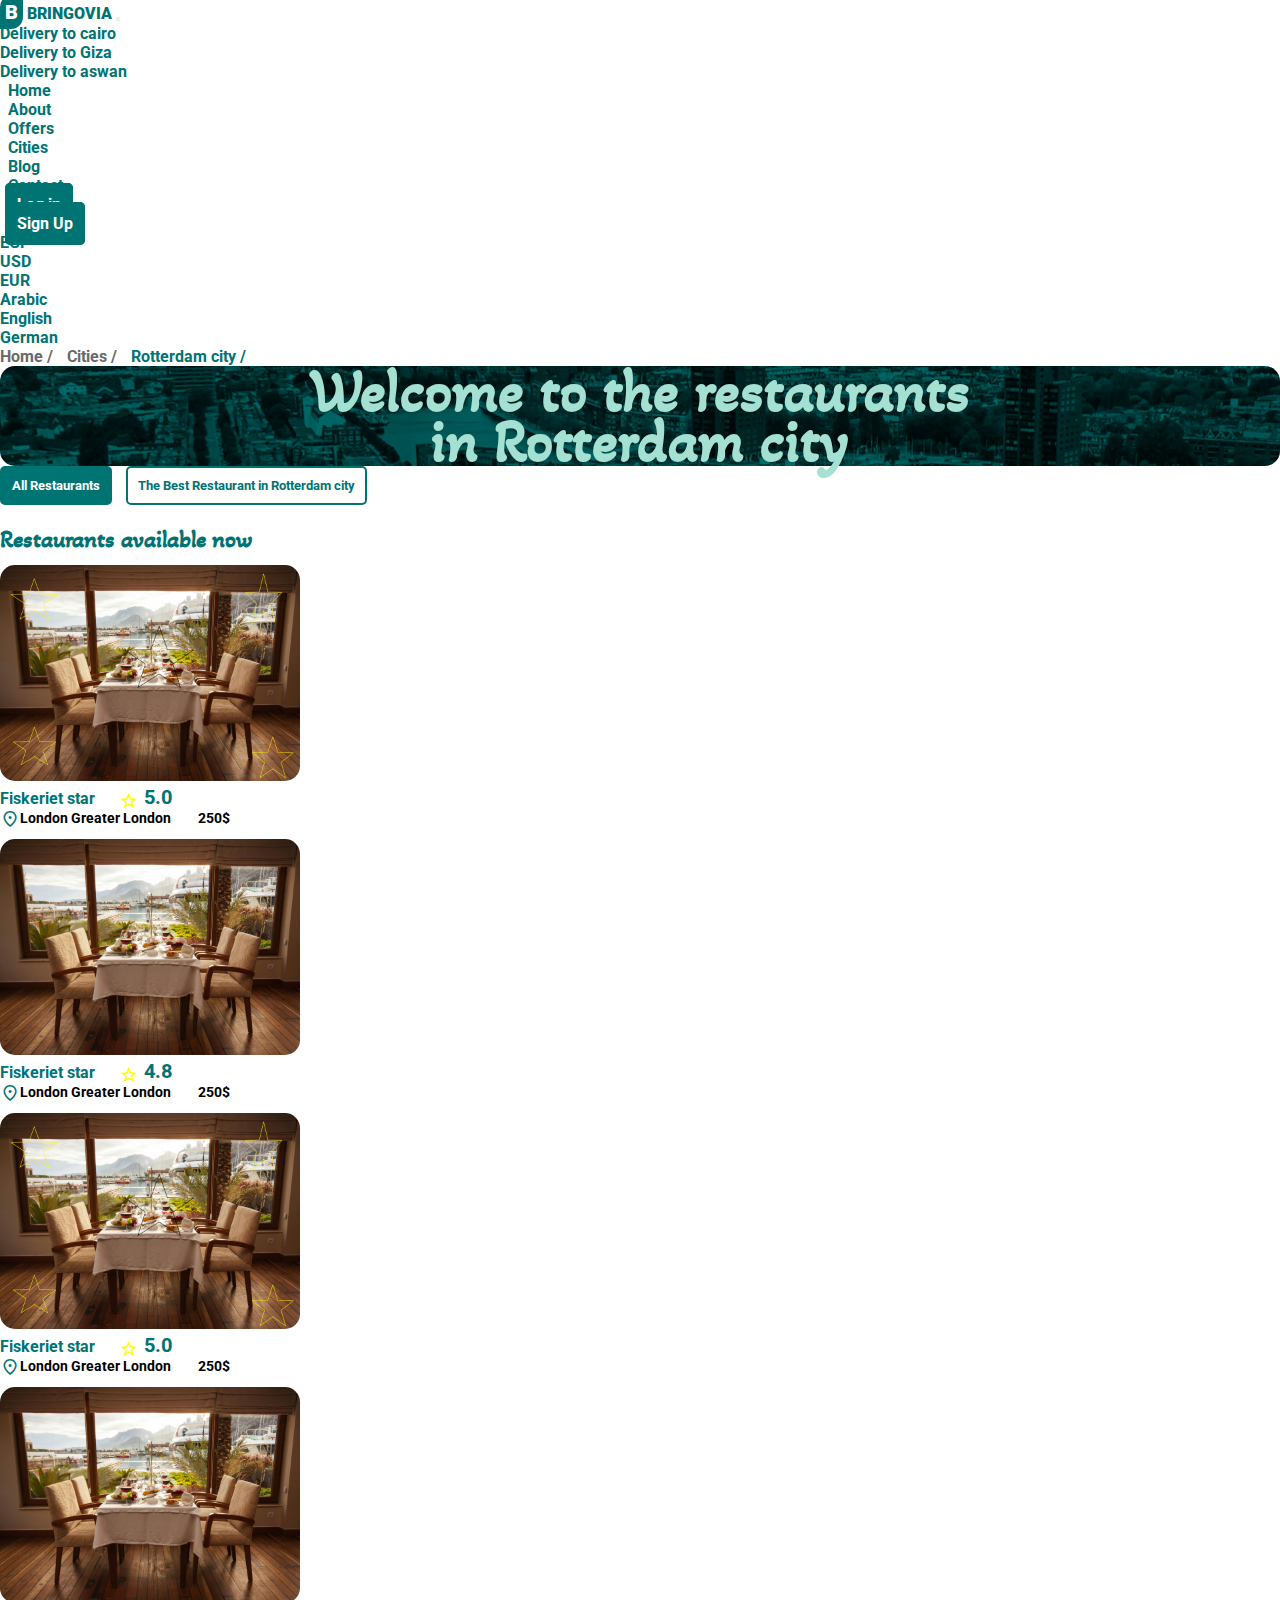
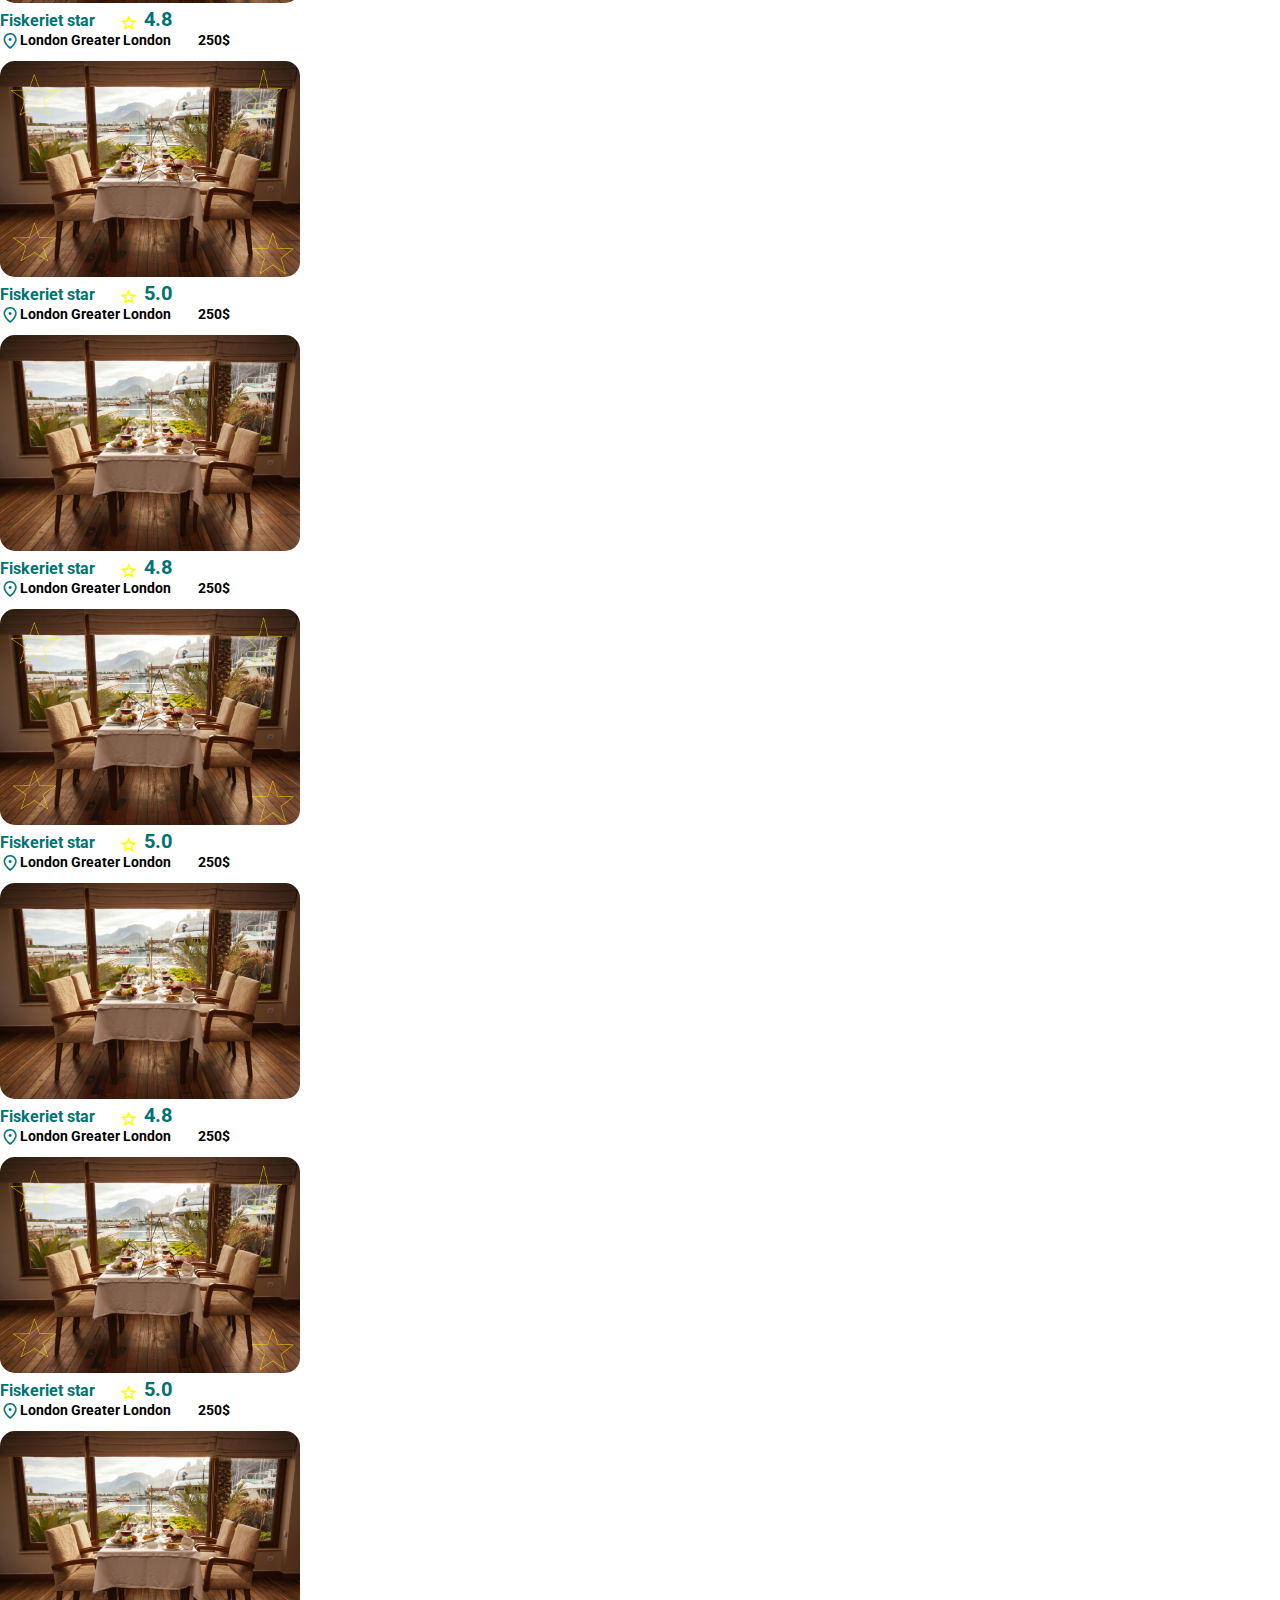
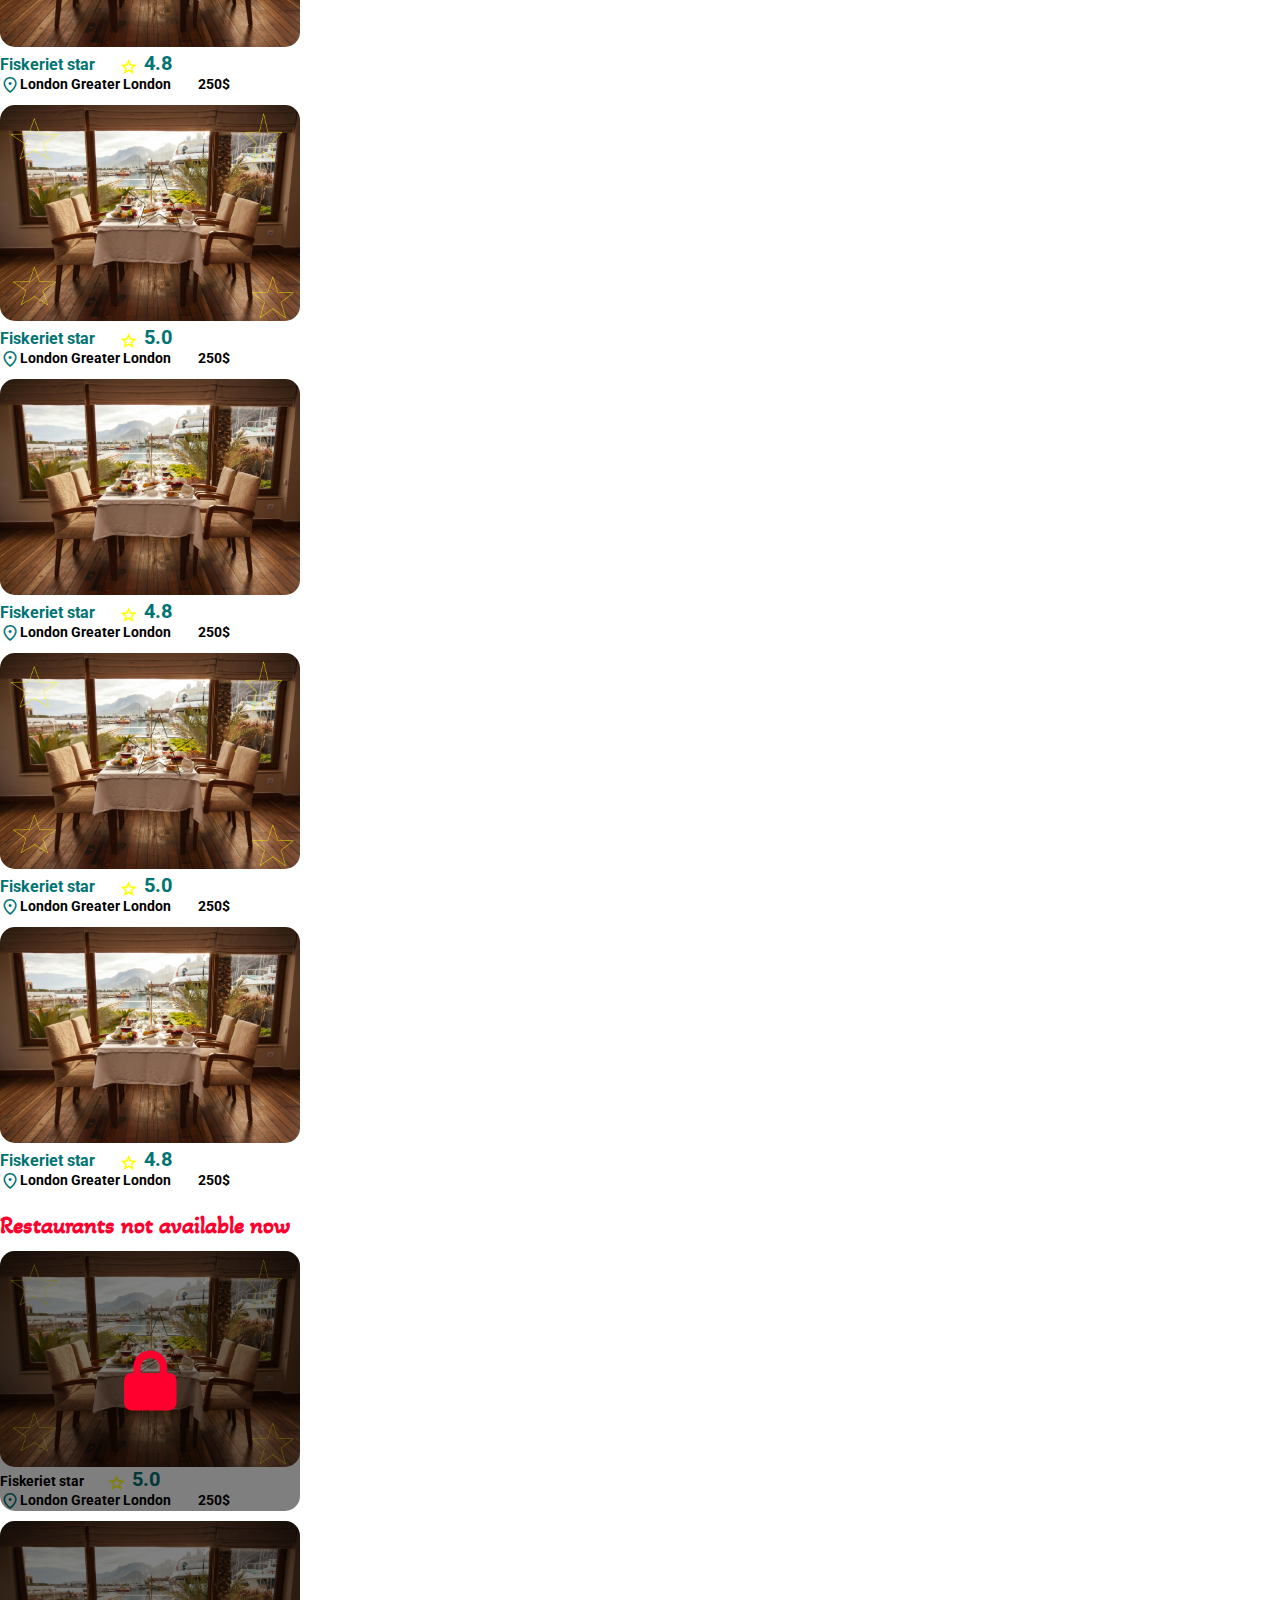
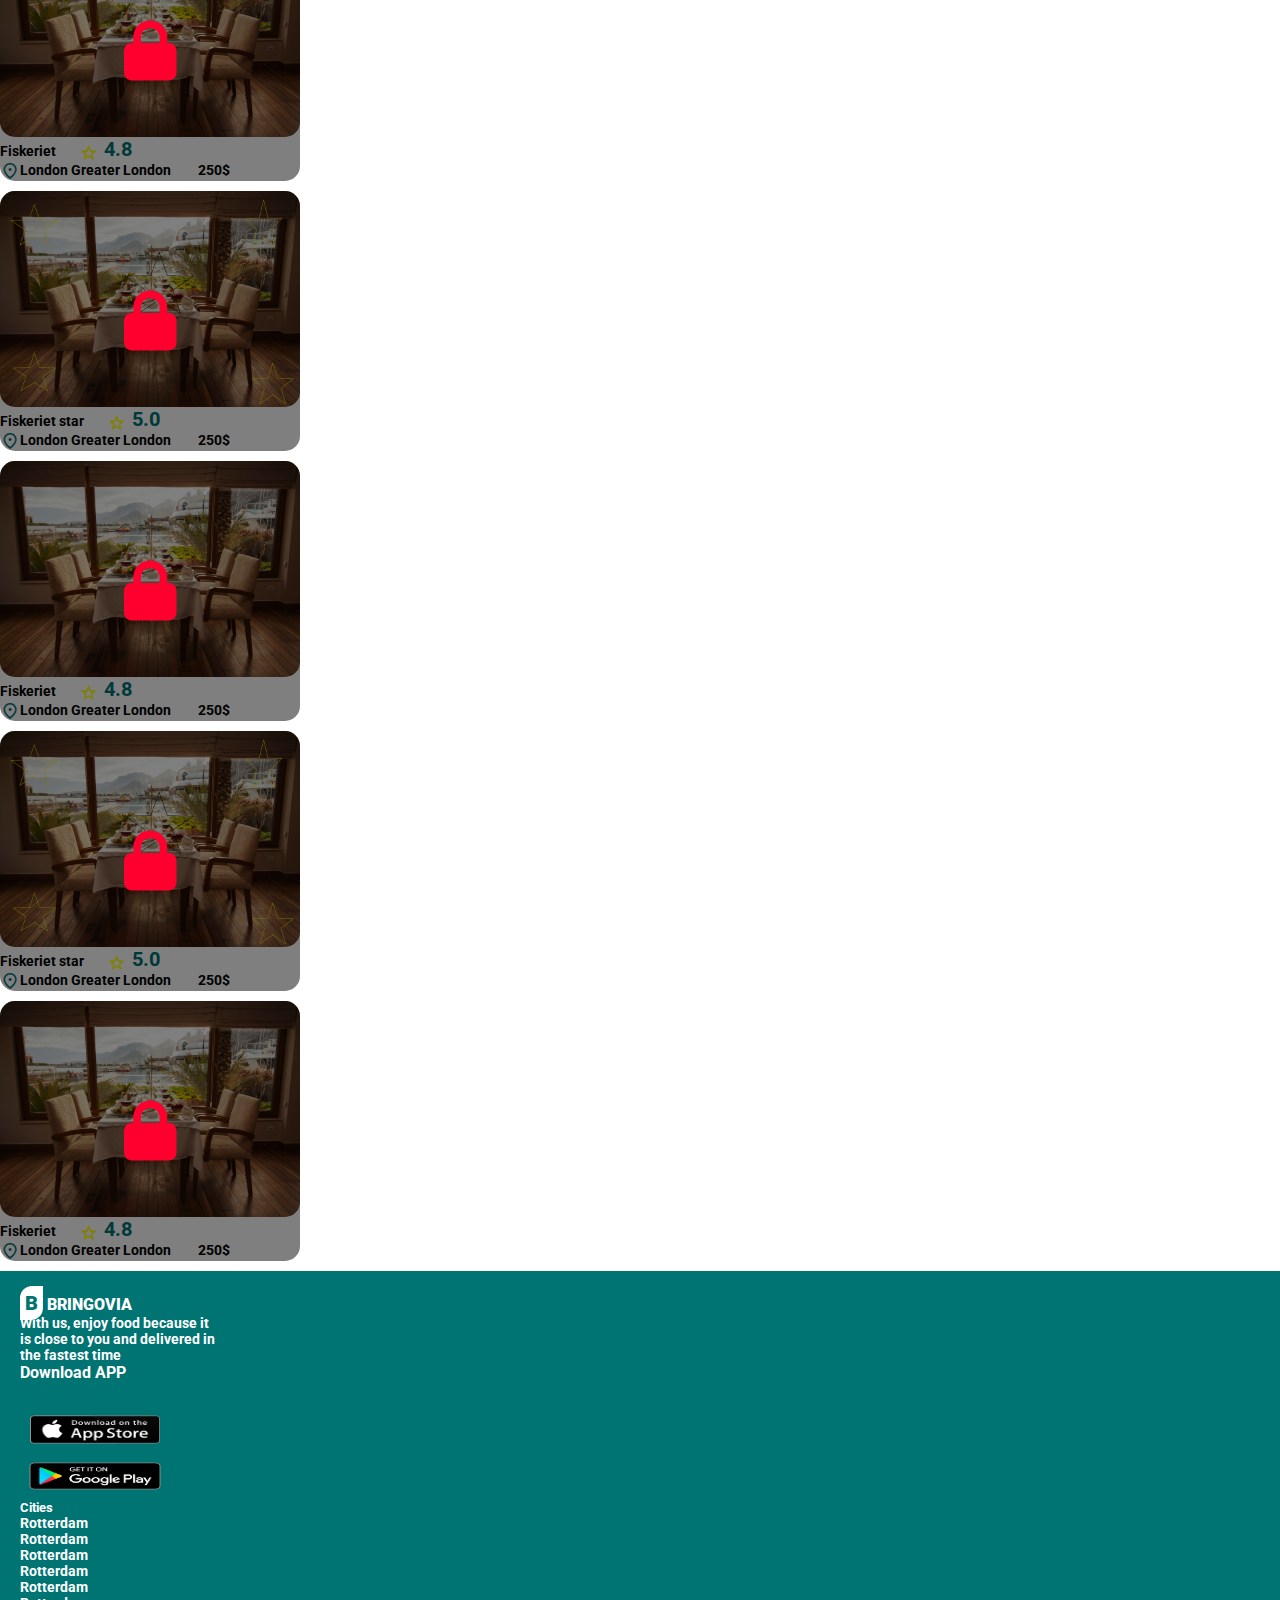
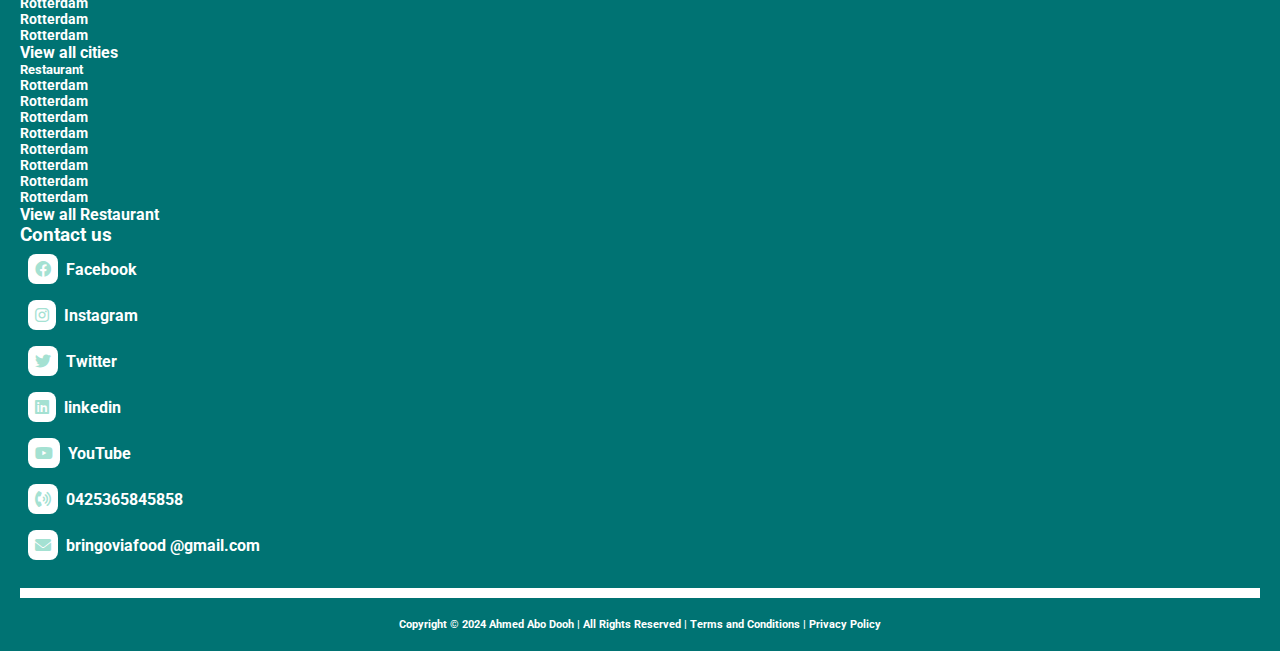
<file: Desktop/Bringovia/city.html>
<!DOCTYPE html>
<html lang="en">
  <head>
    <meta charset="UTF-8" />
    <meta name="viewport" content="width=device-width, initial-scale=1.0" />
    <link rel="stylesheet" href="./css/style.css" />
    <link rel="stylesheet" href="./css/city.css" />
    <link rel="stylesheet" href="./css/restaurants.css" />
    <link
      href="https://cdn.jsdelivr.net/npm/bootstrap@5.0.2/dist/css/bootstrap.min.css"
      rel="stylesheet"
      integrity="sha384-EVSTQN3/azprG1Anm3QDgpJLIm9Nao0Yz1ztcQTwFspd3yD65VohhpuuCOmLASjC"
      crossorigin="anonymous"
    />
    <link
      rel="stylesheet"
      href="https://fonts.googleapis.com/css2?family=Material+Symbols+Outlined:opsz,wght,FILL,GRAD@24,400,0,0"
    />
    <link
      rel="stylesheet"
      href="https://cdnjs.cloudflare.com/ajax/libs/font-awesome/6.0.0-beta3/css/all.min.css"
    />

    <title>Bringovia</title>
  </head>
  <body>
    <!-- header start -->
    <header>
      <nav class="navbar navbar-light navbar-expand-lg pt-3 px-5 pb-3">
        <div class="container-fluid">
          <a class="navbar-brand" href="./index.html"
            ><span class="logo">B</span> BRINGOVIA</a
          >
          <button
            class="navbar-toggler"
            type="button"
            data-bs-toggle="collapse"
            data-bs-target="#navbarScroll"
            aria-controls="navbarScroll"
            aria-expanded="false"
            aria-label="Toggle navigation"
          >
            <span class="navbar-toggler-icon"></span>
          </button>
          <div class="collapse navbar-collapse" id="navbarScroll">
            <li class="nav-item dropdown">
              <a
                class="nav-link dropdown-toggle"
                href="#"
                id="navbarScrollingDropdown"
                role="button"
                data-bs-toggle="dropdown"
                aria-expanded="false"
              >
                Delivery to cairo
              </a>
              <ul
                class="dropdown-menu menu"
                aria-labelledby="navbarScrollingDropdown"
              >
                <li><a class="dropdown-item" href="#">Delivery to Giza</a></li>
                <li><a class="dropdown-item" href="#">Delivery to aswan</a></li>
              </ul>
            </li>
            <ul
              class="navbar-nav mx-auto my-2 my-lg-0 navbar-nav-scroll A"
              style="--bs-scroll-height: 100px"
            >
              <li class="nav-item">
                <a
                  class="nav-link active"
                  aria-current="page"
                  href="./index.html"
                  >Home</a
                >
              </li>
              <li class="nav-item mx-3">
                <a class="nav-link" href="#">About</a>
              </li>
              <li class="nav-item mx-3">
                <a class="nav-link" href="#">Offers</a>
              </li>
              <li class="nav-item mx-3">
                <a class="nav-link" href="./Cities.html">Cities</a>
              </li>
              <li class="nav-item mx-3">
                <a class="nav-link" href="#">Blog</a>
              </li>
              <li class="nav-item mx-3">
                <a class="nav-link" href="./profile.html">Contact</a>
              </li>
            </ul>
            <form class="d-flex register">
              <li><a href="./signin.html" class="btn1 mt-3">Log in</a></li>
              <li><a href="./signup.html" class="btn1 mt-3">Sign Up</a></li>
            </form>
            <ul class="navbar-nav ms-3 me-5">
              <li class="nav-item dropdown">
                <a
                  class="nav-link dropdown-toggle"
                  href="#"
                  id="navbarScrollingDropdown"
                  role="button"
                  data-bs-toggle="dropdown"
                  aria-expanded="false"
                >
                  EGP
                </a>
                <ul
                  class="dropdown-menu menu"
                  aria-labelledby="navbarScrollingDropdown"
                >
                  <li><a class="dropdown-item" href="#">USD</a></li>
                  <li><a class="dropdown-item" href="#">EUR</a></li>
                </ul>
              </li>
              <li class="nav-item dropdown">
                <a
                  class="nav-link dropdown-toggle"
                  href="#"
                  id="navbarScrollingDropdown"
                  role="button"
                  data-bs-toggle="dropdown"
                  aria-expanded="false"
                >
                  Arabic
                </a>
                <ul
                  class="dropdown-menu menu"
                  aria-labelledby="navbarScrollingDropdown"
                >
                  <li><a class="dropdown-item" href="#">English</a></li>
                  <li><a class="dropdown-item" href="#">German</a></li>
                </ul>
              </li>
            </ul>
          </div>
        </div>
      </nav>
    </header>
    <!-- header End -->
    <!-- ------------------------------------------------------------------ -->
    <div class="container city">
      <div class="container restaurant">
        <div class="row mt-5">
          <div class="col-md-12">
            <li><a href="./index.html">Home /</a></li>
            <li><a href="./Cities.html">Cities /</a></li>
            <li><a href="./city.html" class="active">Rotterdam city /</a></li>
          </div>
        </div>
      </div>
    </div>
    <div
      class="container mt-5 mb-5 full-height d-flex justify-content-center align-items-center city2"
    >
      <div class="row mt-5 mb-5">
        <div class="col-md-12 mt-5 mb-5">
          <h2>
            Welcome to the restaurants <br />
            in Rotterdam city
          </h2>
        </div>
      </div>
    </div>
    <!-- ------------------------------------------------------------------ -->
    <!-- ------------------------------------------------------------------ -->
    <div class="container city3 mb-5 mt-5">
      <div class="row mb-5 mt-5">
        <div class="col-md-12 mb-5 mt-5">
          <button class="btn1" onclick="showAllRestaurants()">
            All Restaurants
          </button>
          <button class="btn2" onclick="showBestRestaurants()">
            The Best Restaurant in Rotterdam city
          </button>
        </div>
      </div>
    </div>
    <!-- ------------------------------------------------------------------ -->
    <!-- ------------------------------------------------------------------ -->
    <div class="container city4">
      <div class="row">
        <div class="col-md-12 mb-5">
          <h2>Restaurants available now</h2>
        </div>
      </div>
      <div class="row">
        <div class="col-md-4" id="the-best">
          <div class="image-wrapper3 motoo">
            <img src="./Other page images/14.jfif" alt="" />
            <li>
              <a href="./restaurants.html" class=""
                >Fiskeriet star
                <span class="material-symbols-outlined star"> star </span>
                <span>
                  &nbsp;&nbsp;&nbsp;&nbsp;&nbsp;&nbsp;&nbsp;&nbsp; 5.0</span
                ></a
              >
            </li>
            <p class="">
              <span class="material-symbols-outlined"> location_on </span>London
              Greater London &nbsp;&nbsp;&nbsp;&nbsp;&nbsp;&nbsp;&nbsp; 250$
            </p>
          </div>
        </div>
        <div class="col-md-4 ml-5">
          <div class="image-wrapper3 motoo">
            <img src="./img home/14.jfif" alt="" />
            <li>
              <a href="./restaurants.html" class=""
                >Fiskeriet star
                <span class="material-symbols-outlined star"> star </span>
                <span>
                  &nbsp;&nbsp;&nbsp;&nbsp;&nbsp;&nbsp;&nbsp;&nbsp; 4.8</span
                ></a
              >
            </li>

            <p class="">
              <span class="material-symbols-outlined"> location_on </span>London
              Greater London &nbsp;&nbsp;&nbsp;&nbsp;&nbsp;&nbsp;&nbsp; 250$
            </p>
          </div>
        </div>
        <div class="col-md-4" id="the-best">
          <div class="image-wrapper3 motoo">
            <img src="./Other page images/14.jfif" alt="" />
            <li>
              <a href="./restaurants.html" class=""
                >Fiskeriet star
                <span class="material-symbols-outlined star"> star </span>
                <span>
                  &nbsp;&nbsp;&nbsp;&nbsp;&nbsp;&nbsp;&nbsp;&nbsp; 5.0</span
                ></a
              >
            </li>
            <p class="">
              <span class="material-symbols-outlined"> location_on </span>London
              Greater London &nbsp;&nbsp;&nbsp;&nbsp;&nbsp;&nbsp;&nbsp; 250$
            </p>
          </div>
        </div>
        <div class="col-md-4 ml-5">
          <div class="image-wrapper3 motoo">
            <img src="./img home/14.jfif" alt="" />
            <li>
              <a href="./restaurants.html" class=""
                >Fiskeriet star
                <span class="material-symbols-outlined star"> star </span>
                <span>
                  &nbsp;&nbsp;&nbsp;&nbsp;&nbsp;&nbsp;&nbsp;&nbsp; 4.8</span
                ></a
              >
            </li>

            <p class="">
              <span class="material-symbols-outlined"> location_on </span>London
              Greater London &nbsp;&nbsp;&nbsp;&nbsp;&nbsp;&nbsp;&nbsp; 250$
            </p>
          </div>
        </div>
        <div class="col-md-4" id="the-best">
          <div class="image-wrapper3 motoo">
            <img src="./Other page images/14.jfif" alt="" />
            <li>
              <a href="./restaurants.html" class=""
                >Fiskeriet star
                <span class="material-symbols-outlined star"> star </span>
                <span>
                  &nbsp;&nbsp;&nbsp;&nbsp;&nbsp;&nbsp;&nbsp;&nbsp; 5.0</span
                ></a
              >
            </li>
            <p class="">
              <span class="material-symbols-outlined"> location_on </span>London
              Greater London &nbsp;&nbsp;&nbsp;&nbsp;&nbsp;&nbsp;&nbsp; 250$
            </p>
          </div>
        </div>
        <div class="col-md-4 ml-5">
          <div class="image-wrapper3 motoo">
            <img src="./img home/14.jfif" alt="" />
            <li>
              <a href="./restaurants.html" class=""
                >Fiskeriet star
                <span class="material-symbols-outlined star"> star </span>
                <span>
                  &nbsp;&nbsp;&nbsp;&nbsp;&nbsp;&nbsp;&nbsp;&nbsp; 4.8</span
                ></a
              >
            </li>

            <p class="">
              <span class="material-symbols-outlined"> location_on </span>London
              Greater London &nbsp;&nbsp;&nbsp;&nbsp;&nbsp;&nbsp;&nbsp; 250$
            </p>
          </div>
        </div>
        <div class="col-md-4" id="the-best">
          <div class="image-wrapper3 motoo">
            <img src="./Other page images/14.jfif" alt="" />
            <li>
              <a href="./restaurants.html" class=""
                >Fiskeriet star
                <span class="material-symbols-outlined star"> star </span>
                <span>
                  &nbsp;&nbsp;&nbsp;&nbsp;&nbsp;&nbsp;&nbsp;&nbsp; 5.0</span
                ></a
              >
            </li>
            <p class="">
              <span class="material-symbols-outlined"> location_on </span>London
              Greater London &nbsp;&nbsp;&nbsp;&nbsp;&nbsp;&nbsp;&nbsp; 250$
            </p>
          </div>
        </div>
        <div class="col-md-4 ml-5">
          <div class="image-wrapper3 motoo">
            <img src="./img home/14.jfif" alt="" />
            <li>
              <a href="./restaurants.html" class=""
                >Fiskeriet star
                <span class="material-symbols-outlined star"> star </span>
                <span>
                  &nbsp;&nbsp;&nbsp;&nbsp;&nbsp;&nbsp;&nbsp;&nbsp; 4.8</span
                ></a
              >
            </li>

            <p class="">
              <span class="material-symbols-outlined"> location_on </span>London
              Greater London &nbsp;&nbsp;&nbsp;&nbsp;&nbsp;&nbsp;&nbsp; 250$
            </p>
          </div>
        </div>
        <div class="col-md-4" id="the-best">
          <div class="image-wrapper3 motoo">
            <img src="./Other page images/14.jfif" alt="" />
            <li>
              <a href="./restaurants.html" class=""
                >Fiskeriet star
                <span class="material-symbols-outlined star"> star </span>
                <span>
                  &nbsp;&nbsp;&nbsp;&nbsp;&nbsp;&nbsp;&nbsp;&nbsp; 5.0</span
                ></a
              >
            </li>
            <p class="">
              <span class="material-symbols-outlined"> location_on </span>London
              Greater London &nbsp;&nbsp;&nbsp;&nbsp;&nbsp;&nbsp;&nbsp; 250$
            </p>
          </div>
        </div>
        <div class="col-md-4 ml-5">
          <div class="image-wrapper3 motoo">
            <img src="./img home/14.jfif" alt="" />
            <li>
              <a href="./restaurants.html" class=""
                >Fiskeriet star
                <span class="material-symbols-outlined star"> star </span>
                <span>
                  &nbsp;&nbsp;&nbsp;&nbsp;&nbsp;&nbsp;&nbsp;&nbsp; 4.8</span
                ></a
              >
            </li>

            <p class="">
              <span class="material-symbols-outlined"> location_on </span>London
              Greater London &nbsp;&nbsp;&nbsp;&nbsp;&nbsp;&nbsp;&nbsp; 250$
            </p>
          </div>
        </div>
        <div class="col-md-4" id="the-best">
          <div class="image-wrapper3 motoo">
            <img src="./Other page images/14.jfif" alt="" />
            <li>
              <a href="./restaurants.html" class=""
                >Fiskeriet star
                <span class="material-symbols-outlined star"> star </span>
                <span>
                  &nbsp;&nbsp;&nbsp;&nbsp;&nbsp;&nbsp;&nbsp;&nbsp; 5.0</span
                ></a
              >
            </li>
            <p class="">
              <span class="material-symbols-outlined"> location_on </span>London
              Greater London &nbsp;&nbsp;&nbsp;&nbsp;&nbsp;&nbsp;&nbsp; 250$
            </p>
          </div>
        </div>
        <div class="col-md-4 ml-5">
          <div class="image-wrapper3 motoo">
            <img src="./img home/14.jfif" alt="" />
            <li>
              <a href="./restaurants.html" class=""
                >Fiskeriet star
                <span class="material-symbols-outlined star"> star </span>
                <span>
                  &nbsp;&nbsp;&nbsp;&nbsp;&nbsp;&nbsp;&nbsp;&nbsp; 4.8</span
                ></a
              >
            </li>

            <p class="">
              <span class="material-symbols-outlined"> location_on </span>London
              Greater London &nbsp;&nbsp;&nbsp;&nbsp;&nbsp;&nbsp;&nbsp; 250$
            </p>
          </div>
        </div>
        <div class="col-md-4" id="the-best">
          <div class="image-wrapper3 motoo">
            <img src="./Other page images/14.jfif" alt="" />
            <li>
              <a href="./restaurants.html" class=""
                >Fiskeriet star
                <span class="material-symbols-outlined star"> star </span>
                <span>
                  &nbsp;&nbsp;&nbsp;&nbsp;&nbsp;&nbsp;&nbsp;&nbsp; 5.0</span
                ></a
              >
            </li>
            <p class="">
              <span class="material-symbols-outlined"> location_on </span>London
              Greater London &nbsp;&nbsp;&nbsp;&nbsp;&nbsp;&nbsp;&nbsp; 250$
            </p>
          </div>
        </div>
        <div class="col-md-4 ml-5">
          <div class="image-wrapper3 motoo">
            <img src="./img home/14.jfif" alt="" />
            <li>
              <a href="./restaurants.html" class=""
                >Fiskeriet star
                <span class="material-symbols-outlined star"> star </span>
                <span>
                  &nbsp;&nbsp;&nbsp;&nbsp;&nbsp;&nbsp;&nbsp;&nbsp; 4.8</span
                ></a
              >
            </li>

            <p class="">
              <span class="material-symbols-outlined"> location_on </span>London
              Greater London &nbsp;&nbsp;&nbsp;&nbsp;&nbsp;&nbsp;&nbsp; 250$
            </p>
          </div>
        </div>
      </div>
    </div>
    <!-- ------------------------------------------------------------------ -->
    <!-- ------------------------------------------------------------------ -->
    <div class="container city5">
      <div class="row mt-5">
        <div class="col-md-12 mt-5 mb-5">
          <h2>Restaurants not available now</h2>
        </div>
        <div class="row">
          <div class="col-md-4 ml-5" id="the-best">
            <div class="image-wrapper3">
              <img src="./Other page images/14.jfif" alt="" />
              <i class="fa-solid fa-lock"></i>
              <p class="">
                Fiskeriet star
                <span class="material-symbols-outlined star"> star </span>
                <span>
                  &nbsp;&nbsp;&nbsp;&nbsp;&nbsp;&nbsp;&nbsp;&nbsp; 5.0</span
                >
              </p>

              <p class="">
                <span class="material-symbols-outlined"> location_on </span
                >London Greater London
                &nbsp;&nbsp;&nbsp;&nbsp;&nbsp;&nbsp;&nbsp; 250$
              </p>
            </div>
          </div>
          <div class="col-md-4 ml-5">
            <div class="image-wrapper3">
              <img src="./img home/14.jfif" alt="" />
              <i class="fa-solid fa-lock"></i>
              <p class="">
                Fiskeriet
                <span class="material-symbols-outlined star"> star </span>
                <span>
                  &nbsp;&nbsp;&nbsp;&nbsp;&nbsp;&nbsp;&nbsp;&nbsp; 4.8</span
                >
              </p>

              <p class="">
                <span class="material-symbols-outlined"> location_on </span
                >London Greater London
                &nbsp;&nbsp;&nbsp;&nbsp;&nbsp;&nbsp;&nbsp; 250$
              </p>
            </div>
          </div>
          <div class="col-md-4 ml-5" id="the-best">
            <div class="image-wrapper3">
              <img src="./Other page images/14.jfif" alt="" />
              <i class="fa-solid fa-lock"></i>
              <p class="">
                Fiskeriet star
                <span class="material-symbols-outlined star"> star </span>
                <span>
                  &nbsp;&nbsp;&nbsp;&nbsp;&nbsp;&nbsp;&nbsp;&nbsp; 5.0</span
                >
              </p>

              <p class="">
                <span class="material-symbols-outlined"> location_on </span
                >London Greater London
                &nbsp;&nbsp;&nbsp;&nbsp;&nbsp;&nbsp;&nbsp; 250$
              </p>
            </div>
          </div>
          <div class="col-md-4 ml-5">
            <div class="image-wrapper3">
              <img src="./img home/14.jfif" alt="" />
              <i class="fa-solid fa-lock"></i>
              <p class="">
                Fiskeriet
                <span class="material-symbols-outlined star"> star </span>
                <span>
                  &nbsp;&nbsp;&nbsp;&nbsp;&nbsp;&nbsp;&nbsp;&nbsp; 4.8</span
                >
              </p>

              <p class="">
                <span class="material-symbols-outlined"> location_on </span
                >London Greater London
                &nbsp;&nbsp;&nbsp;&nbsp;&nbsp;&nbsp;&nbsp; 250$
              </p>
            </div>
          </div>
          <div class="col-md-4 ml-5" id="the-best">
            <div class="image-wrapper3">
              <img src="./Other page images/14.jfif" alt="" />
              <i class="fa-solid fa-lock"></i>
              <p class="">
                Fiskeriet star
                <span class="material-symbols-outlined star"> star </span>
                <span>
                  &nbsp;&nbsp;&nbsp;&nbsp;&nbsp;&nbsp;&nbsp;&nbsp; 5.0</span
                >
              </p>

              <p class="">
                <span class="material-symbols-outlined"> location_on </span
                >London Greater London
                &nbsp;&nbsp;&nbsp;&nbsp;&nbsp;&nbsp;&nbsp; 250$
              </p>
            </div>
          </div>
          <div class="col-md-4 ml-5">
            <div class="image-wrapper3">
              <img src="./img home/14.jfif" alt="" />
              <i class="fa-solid fa-lock"></i>
              <p class="">
                Fiskeriet
                <span class="material-symbols-outlined star"> star </span>
                <span>
                  &nbsp;&nbsp;&nbsp;&nbsp;&nbsp;&nbsp;&nbsp;&nbsp; 4.8</span
                >
              </p>

              <p class="">
                <span class="material-symbols-outlined"> location_on </span
                >London Greater London
                &nbsp;&nbsp;&nbsp;&nbsp;&nbsp;&nbsp;&nbsp; 250$
              </p>
            </div>
          </div>
        </div>
      </div>
    </div>
    <!-- ------------------------------------------------------------------ -->
    <!-- footer start -->
    <div class="row footer1 pt-5">
      <div class="col-md-3 mb-5">
        <a class="navbar-brand mb-5" href="#"
          ><span class="logo logo2">B</span> BRINGOVIA</a
        >
        <p class="mt-5">
          With us, enjoy food because it <br />
          is close to you and delivered in <br />
          the fastest time
        </p>
        <li><a href="">Download APP</a></li>
        <img src="./img home/2.png" class="img1" alt="" /><br />
        <img src="./img home/3.png" class="img2" alt="" />
      </div>
      <div class="col-md-3 mb-5">
        <h5>Cities</h5>
        <p>Rotterdam</p>
        <p>Rotterdam</p>
        <p>Rotterdam</p>
        <p>Rotterdam</p>
        <p>Rotterdam</p>
        <p>Rotterdam</p>
        <p>Rotterdam</p>
        <p>Rotterdam</p>
        <li><a href="./Cities.html">View all cities</a></li>
      </div>
      <div class="col-md-3 mb-5">
        <h5>Restaurant</h5>
        <p>Rotterdam</p>
        <p>Rotterdam</p>
        <p>Rotterdam</p>
        <p>Rotterdam</p>
        <p>Rotterdam</p>
        <p>Rotterdam</p>
        <p>Rotterdam</p>
        <p>Rotterdam</p>
        <li><a href="./city.html">View all Restaurant</a></li>
      </div>
      <div class="col-md-3 links mb-5">
        <h3>Contact us</h3>
        <li>
          <a href="#"><i class="fa-brands fa-facebook"></i>Facebook</a>
        </li>
        <li>
          <a href="#"><i class="fa-brands fa-instagram"></i>Instagram</a>
        </li>
        <li>
          <a href="#"><i class="fa-brands fa-twitter"></i>Twitter</a>
        </li>
        <li>
          <a href="#"><i class="fa-brands fa-linkedin"></i>linkedin</a>
        </li>
        <li>
          <a href="#"><i class="fa-brands fa-youtube"></i>YouTube</a>
        </li>
        <li>
          <a href="#"><i class="fa-solid fa-phone-volume"></i>0425365845858</a>
        </li>
        <li>
          <a href="#"
            ><i class="fa-solid fa-envelope"></i>bringoviafood @gmail.com</a
          >
        </li>
      </div>
      <hr />
      <h6>
        Copyright © 2024 Ahmed Abo Dooh | All Rights Reserved | Terms and
        Conditions | Privacy Policy
      </h6>
    </div>
    <!-- footer End -->
    <!-- ------------------------------------------------------------------ -->
    <script
      src="https://cdn.jsdelivr.net/npm/bootstrap@5.0.2/dist/js/bootstrap.bundle.min.js"
      integrity="sha384-MrcW6ZMFYlzcLA8Nl+NtUVF0sA7MsXsP1UyJoMp4YLEuNSfAP+JcXn/tWtIaxVXM"
      crossorigin="anonymous"
    ></script>
    <script src="./main.js"></script>
  </body>
</html>
</file>
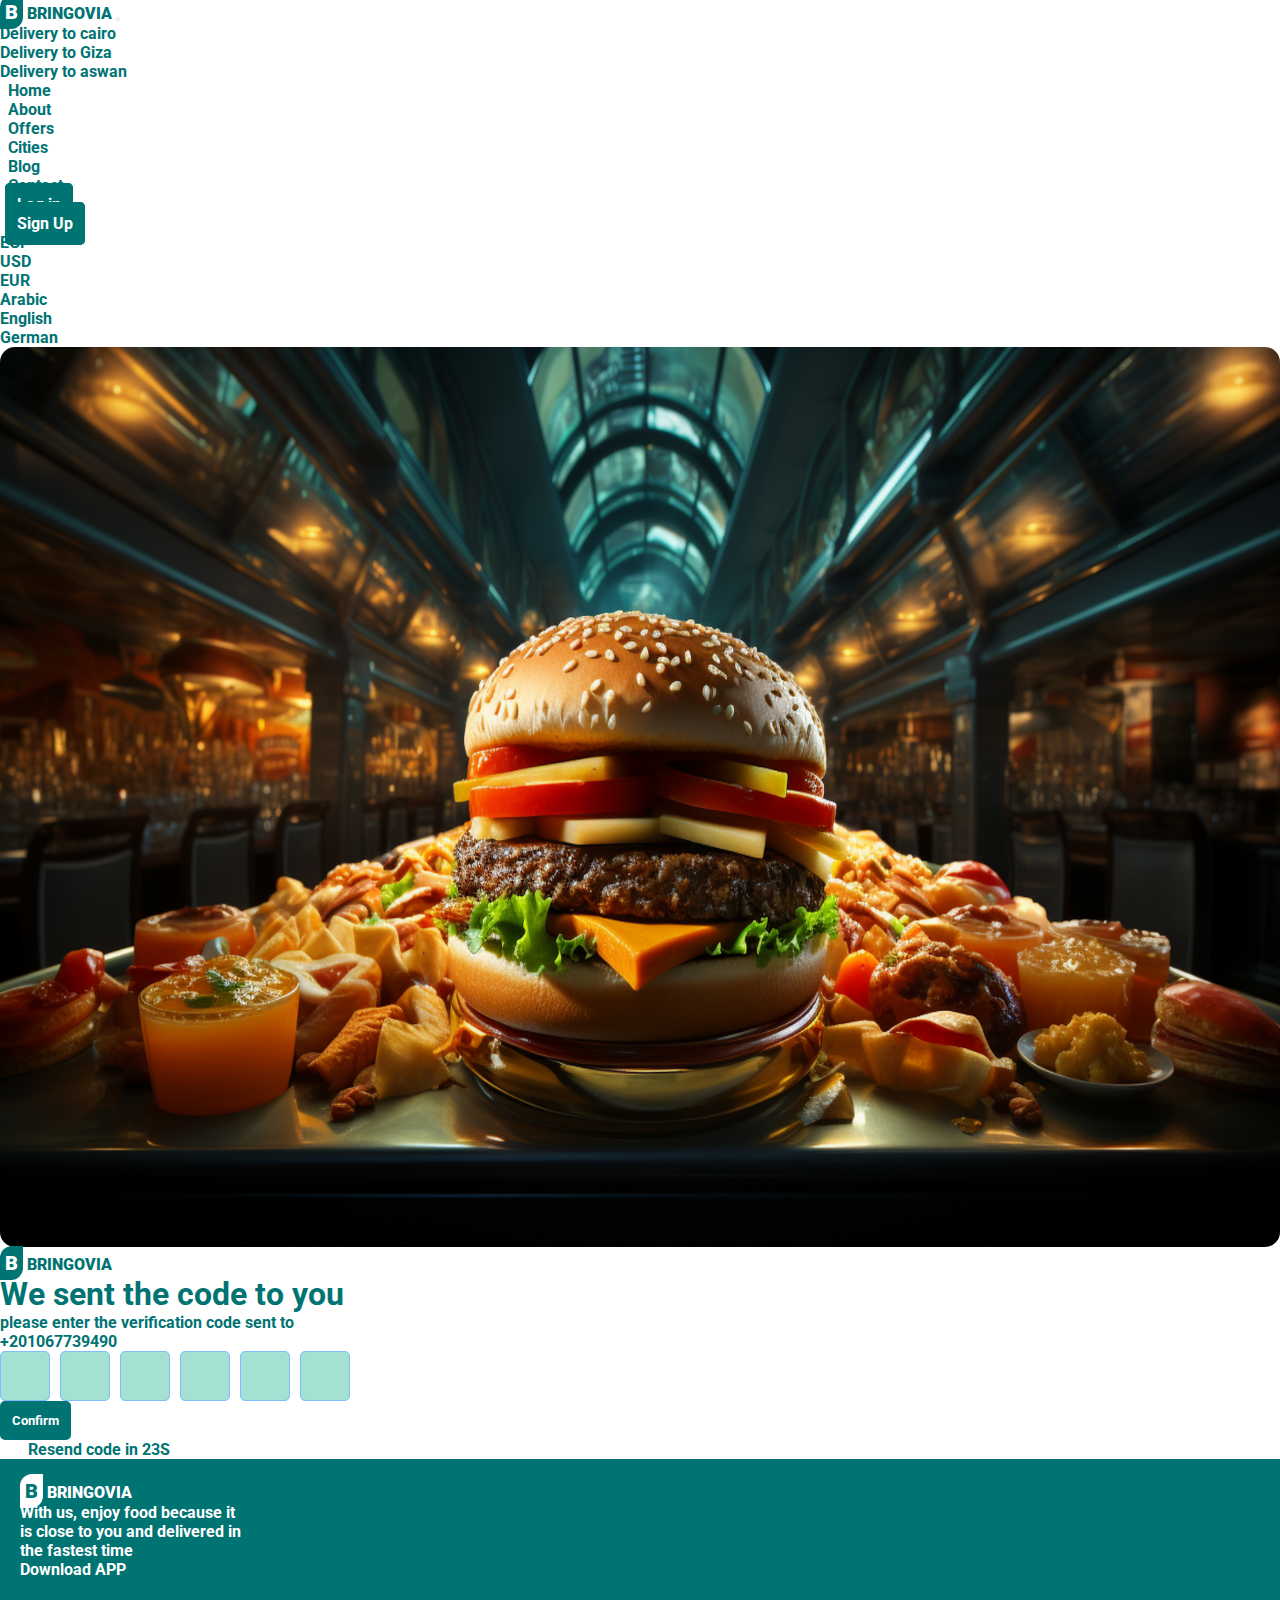
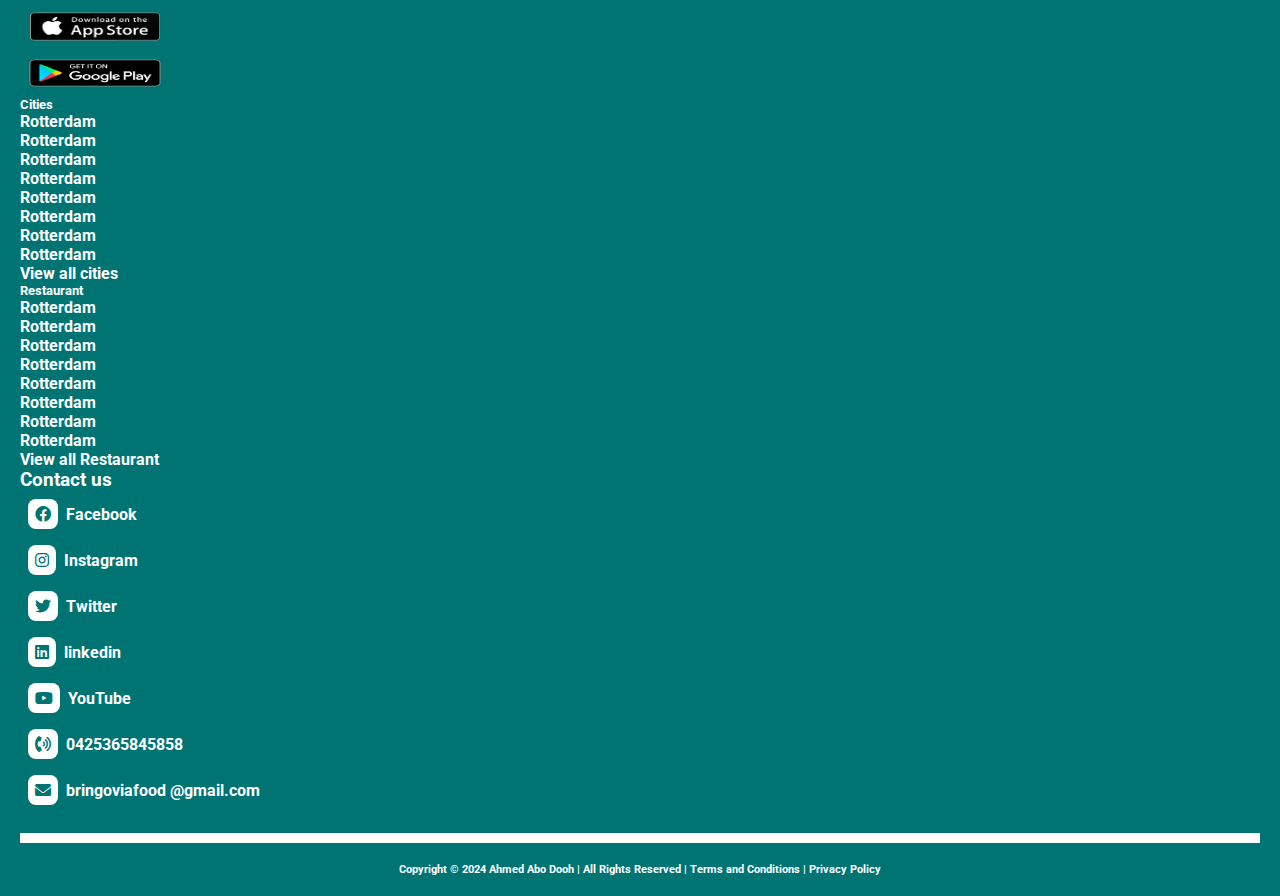
<file: Desktop/Bringovia/confirm.html>
<!DOCTYPE html>
<html lang="en">
  <head>
    <meta charset="UTF-8" />
    <meta name="viewport" content="width=device-width, initial-scale=1.0" />
    <link rel="stylesheet" href="./css/style.css" />
    <link rel="stylesheet" href="./css/sinup.css">
    <link
      href="https://cdn.jsdelivr.net/npm/bootstrap@5.0.2/dist/css/bootstrap.min.css"
      rel="stylesheet"
      integrity="sha384-EVSTQN3/azprG1Anm3QDgpJLIm9Nao0Yz1ztcQTwFspd3yD65VohhpuuCOmLASjC"
      crossorigin="anonymous"
    />
    <link rel="stylesheet" href="https://fonts.googleapis.com/css2?family=Material+Symbols+Outlined:opsz,wght,FILL,GRAD@24,400,0,0" />
    <link rel="stylesheet" href="https://cdnjs.cloudflare.com/ajax/libs/font-awesome/6.0.0-beta3/css/all.min.css">

    <title>Bringovia</title>
  </head>
  <body>
    <!-- header start -->
    <header>
      <nav class="navbar navbar-light navbar-expand-lg pt-3 px-5 pb-3">
        <div class="container-fluid">
          <a class="navbar-brand" href="./index.html"
            ><span class="logo">B</span> BRINGOVIA</a
          >
          <button
            class="navbar-toggler"
            type="button"
            data-bs-toggle="collapse"
            data-bs-target="#navbarScroll"
            aria-controls="navbarScroll"
            aria-expanded="false"
            aria-label="Toggle navigation"
          >
            <span class="navbar-toggler-icon"></span>
          </button>
          <div class="collapse navbar-collapse" id="navbarScroll">
                        <li class="nav-item dropdown">
              <a
                class="nav-link dropdown-toggle"
                href="#"
                id="navbarScrollingDropdown"
                role="button"
                data-bs-toggle="dropdown"
                aria-expanded="false"
              >
              Delivery to cairo
              </a>
              <ul
                class="dropdown-menu menu"
                aria-labelledby="navbarScrollingDropdown"
              >
                <li><a class="dropdown-item" href="#">Delivery to Giza</a></li>
                <li><a class="dropdown-item" href="#">Delivery to aswan</a></li>
              </ul>
            </li>
            <ul
              class="navbar-nav mx-auto my-2 my-lg-0 navbar-nav-scroll A"
              style="--bs-scroll-height: 100px"
            >

              <li class="nav-item">
                <a class="nav-link active" aria-current="page" href="./index.html">Home</a>
              </li>
              <li class="nav-item mx-3">
                <a class="nav-link" href="#">About</a>
              </li>
              <li class="nav-item mx-3">
                <a class="nav-link" href="#">Offers</a>
              </li>
              <li class="nav-item mx-3">
                <a class="nav-link" href="./Cities.html">Cities</a>
              </li>
              <li class="nav-item mx-3">
                <a class="nav-link" href="#">Blog</a>
              </li>
              <li class="nav-item mx-3">
                <a class="nav-link" href="./profile.html">Contact</a>
              </li>
            </ul>
            <form class="d-flex register">
              <li><a href="./signin.html" class="btn1 mt-3 ">Log in</a></li>
              <li><a href="./signup.html" class="btn1 mt-3">Sign Up</a></li>
            </form>
            <ul class="navbar-nav ms-3 me-5">
              <li class="nav-item dropdown">
                <a
                  class="nav-link dropdown-toggle"
                  href="#"
                  id="navbarScrollingDropdown"
                  role="button"
                  data-bs-toggle="dropdown"
                  aria-expanded="false"
                >
                EGP
                </a>
                <ul
                  class="dropdown-menu menu"
                  aria-labelledby="navbarScrollingDropdown"
                >
                  <li><a class="dropdown-item" href="#">USD</a></li>
                  <li><a class="dropdown-item" href="#">EUR</a></li>
                </ul>
              </li>
              <li class="nav-item dropdown">
                <a
                  class="nav-link dropdown-toggle"
                  href="#"
                  id="navbarScrollingDropdown"
                  role="button"
                  data-bs-toggle="dropdown"
                  aria-expanded="false"
                >
                  Arabic
                </a>
                <ul
                  class="dropdown-menu menu"
                  aria-labelledby="navbarScrollingDropdown"
                >
                  <li><a class="dropdown-item" href="#">English</a></li>
                  <li><a class="dropdown-item" href="#">German</a></li>
                </ul>
              </li>
            </ul>
          </div>
        </div>
      </nav>
    </header>
    <!-- header End -->
     <!-- -------------------------------content start------------------------------------------- -->
      <div class="container signup">
        <div class="row mt-4 mb-4">
            <div class="col-md-6">
                <img src="./Other page images/191ae85e804c5ebdd43ae302a1a48335.jfif" alt="">
            </div>
            <div class="col-md-6 mt-5">
              <div class="row">
                <div class="col-md-12 mb-5">
                <div class="row justify-content-center">
                  <div class="col-md-12 text-center">
                      <a class="navbar-brand" href="./index.html">
                          <span class="logo">B</span> BRINGOVIA
                      </a>
                  </div>
              </div>
              <h1 class="text-center mb-4 mt-3">We sent the code to you</h1>
              <p class="text-center mb-4">please enter the verification code sent to</p>
              <p class="text-center mb-4">+201067739490</p>
              <div class="d-flex justify-content-center">
                  <div class="otp-container">
                      <input type="text" class="otp-input" maxlength="1">
                      <input type="text" class="otp-input" maxlength="1">
                      <input type="text" class="otp-input" maxlength="1">
                      <input type="text" class="otp-input" maxlength="1">
                      <input type="text" class="otp-input" maxlength="1">
                      <input type="text" class="otp-input" maxlength="1">
                  </div>
              </div>
            </div>
              <div class="col-12 text-center">
                <button type="submit" class="btn1">Confirm</button>
              </div>
              <div class="row">
                <div class="col-md-12 d-flex align-items-center justify-content-center mt-4">
                    <p class="mb-0 me-2"> &nbsp;&nbsp;&nbsp;&nbsp;&nbsp;&nbsp;  Resend code in 23S</p>
                </div>
            </div>
            </div>
          </div>

          </div>
      </div>

     <!-- -------------------------------content end------------------------------------------- -->
    <!-- footer start -->
    <div class="row footer1 pt-5">
        <div class="col-md-3  mb-5">
          <a class="navbar-brand mb-5" href="#"
          ><span class="logo logo2">B</span> BRINGOVIA</a>
          <p class="mt-5">With us, enjoy food because it <br> is close to you and delivered in <br> the fastest time</p>
          <li><a href="" >Download APP</a></li>
          <img src="./img home/2.png" class="img1" alt=""><br>
          <img src="./img home/3.png" class="img2" alt="">
        </div>
        <div class="col-md-3  mb-5">
          <h5>Cities</h5>
          <p>Rotterdam</p>
          <p>Rotterdam</p>
          <p>Rotterdam</p>
          <p>Rotterdam</p>
          <p>Rotterdam</p>
          <p>Rotterdam</p>
          <p>Rotterdam</p>
          <p>Rotterdam</p>
          <li><a href="./Cities.html">View all cities</a></li>
        </div>
        <div class="col-md-3  mb-5">
          <h5>Restaurant</h5>
          <p>Rotterdam</p>
          <p>Rotterdam</p>
          <p>Rotterdam</p>
          <p>Rotterdam</p>
          <p>Rotterdam</p>
          <p>Rotterdam</p>
          <p>Rotterdam</p>
          <p>Rotterdam</p>
          <li><a href="./city.html">View all Restaurant</a></li>
        </div>
        <div class="col-md-3 links  mb-5">
           <h3>Contact us</h3>
           <li><a href="#"><i class="fa-brands fa-facebook"></i>Facebook</a></li>
           <li><a href="#"><i class="fa-brands fa-instagram"></i>Instagram</a></li>
           <li><a href="#"><i class="fa-brands fa-twitter"></i>Twitter</a></li>
           <li><a href="#"><i class="fa-brands fa-linkedin"></i>linkedin</a></li>
           <li><a href="#"><i class="fa-brands fa-youtube"></i>YouTube</a></li>
           <li><a href="#"><i class="fa-solid fa-phone-volume"></i>0425365845858</a></li>
           <li><a href="#"><i class="fa-solid fa-envelope"></i>bringoviafood @gmail.com</a></li>
        </div>
        <hr>
        <h6>Copyright © 2024 Ahmed Abo Dooh | All Rights Reserved | Terms and Conditions | Privacy Policy</h6>
      </div>
        <!-- footer End -->
      <!-- ------------------------------------------------------------------ -->
      <script
        src="https://cdn.jsdelivr.net/npm/bootstrap@5.0.2/dist/js/bootstrap.bundle.min.js"
        integrity="sha384-MrcW6ZMFYlzcLA8Nl+NtUVF0sA7MsXsP1UyJoMp4YLEuNSfAP+JcXn/tWtIaxVXM"
        crossorigin="anonymous"
      ></script>
        <script src="./main.js"></script>
    </body>
  </html>
</file>
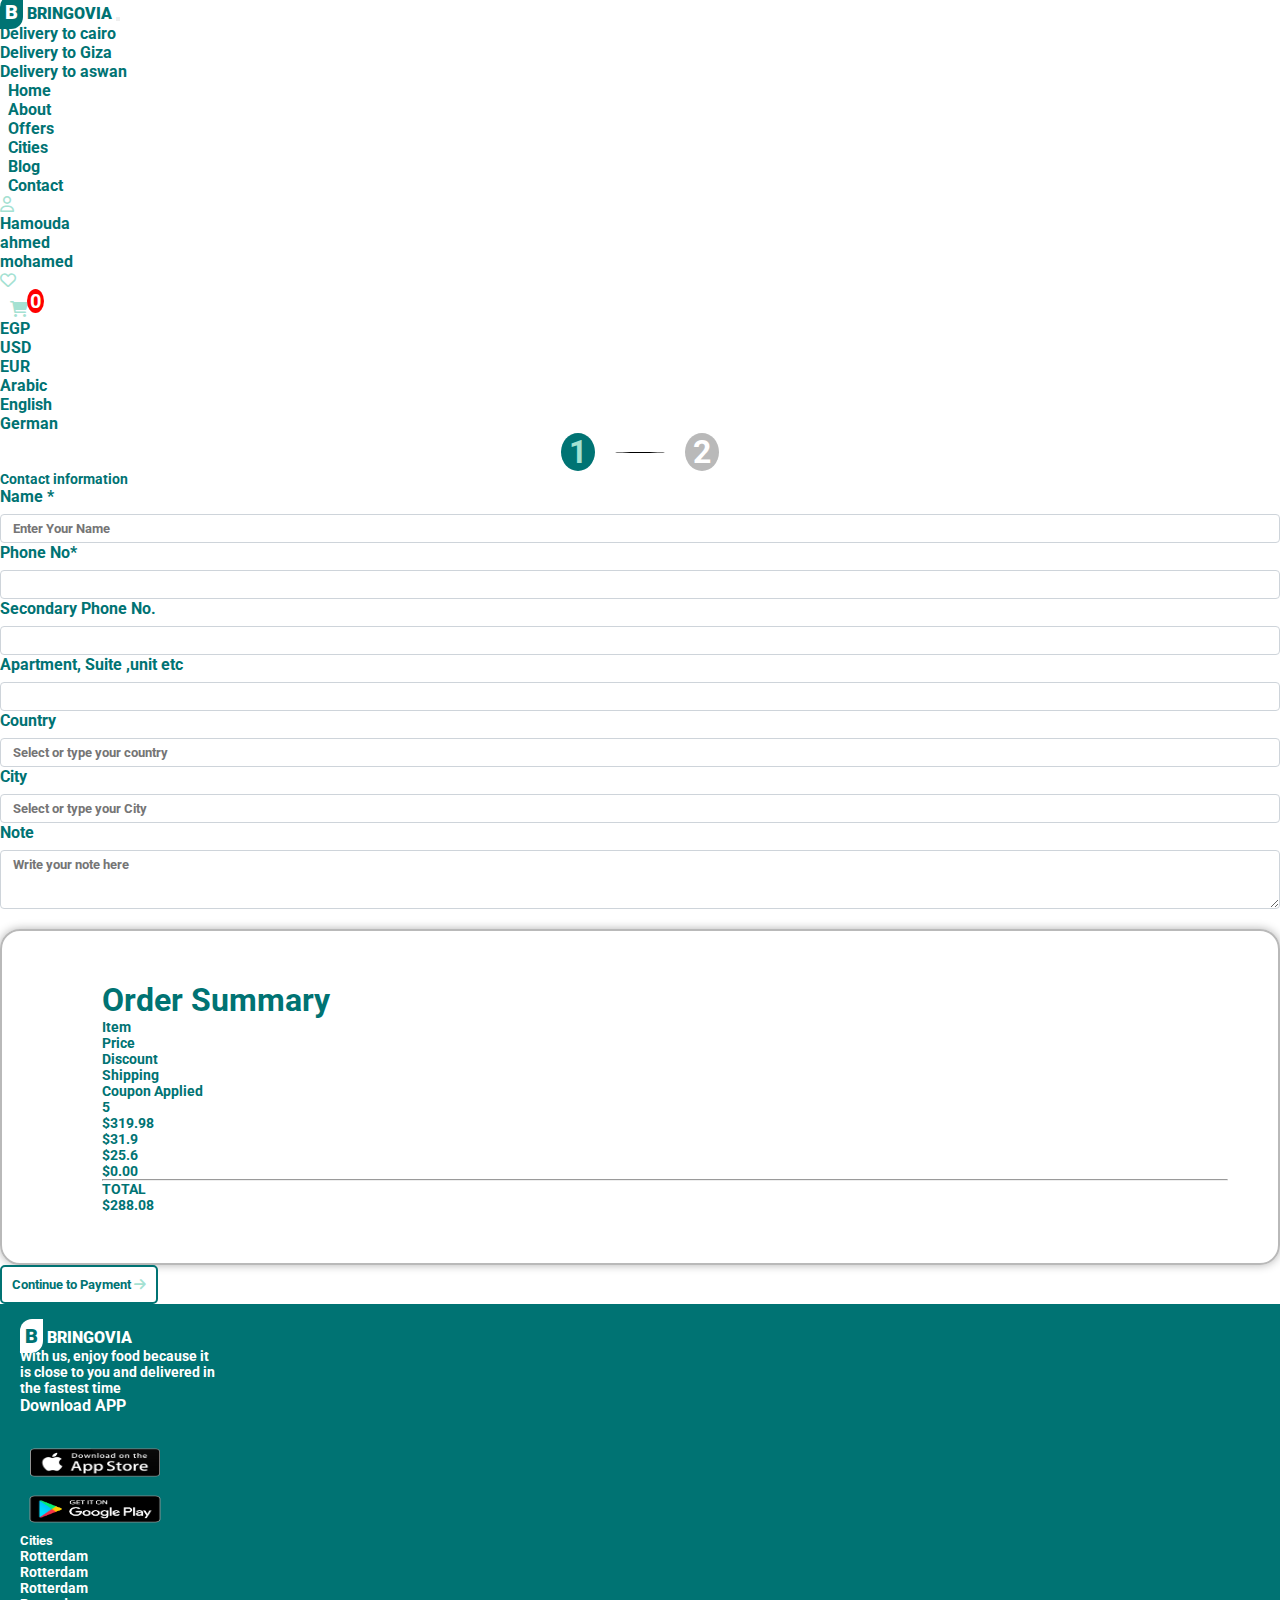
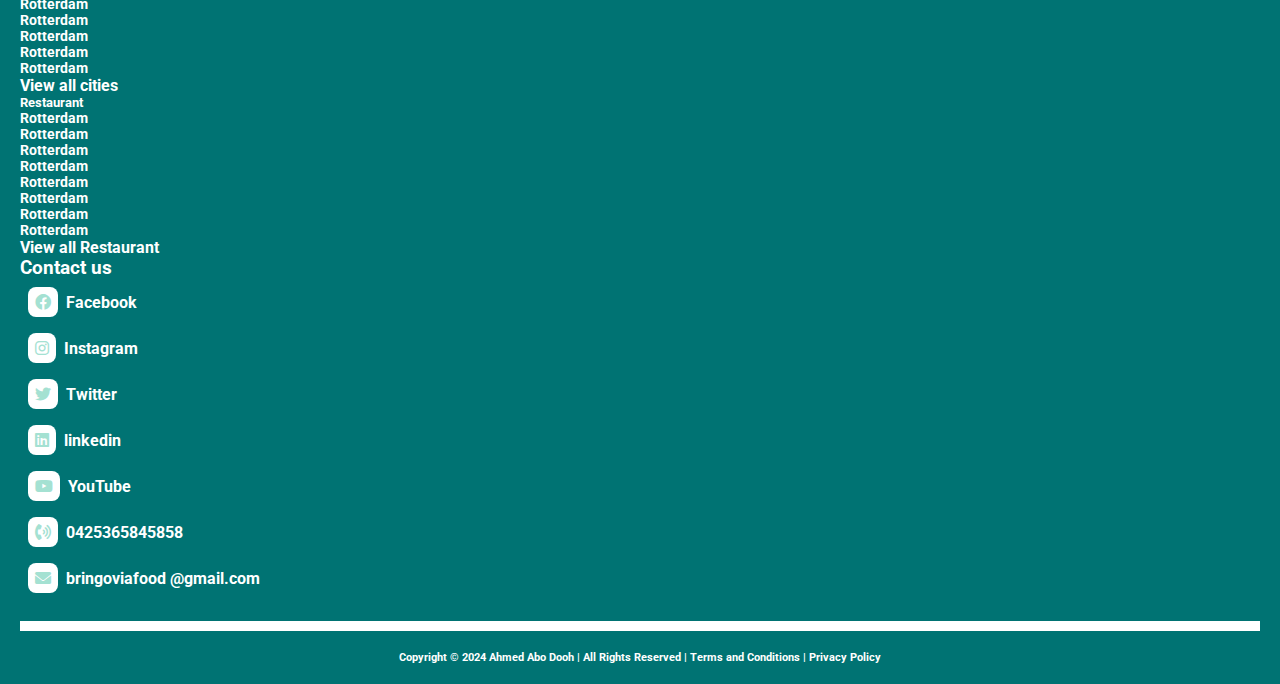
<file: Desktop/Bringovia/contactinformation.html>
<!DOCTYPE html>
<html lang="en">
  <head>
    <meta charset="UTF-8" />
    <meta name="viewport" content="width=device-width, initial-scale=1.0" />
    <link rel="stylesheet" href="./css/style.css" />
    <link rel="stylesheet" href="./css/restaurants.css" />
    <link rel="stylesheet" href="./css/contactinformation.css" />
    <link
      href="https://cdn.jsdelivr.net/npm/bootstrap@5.0.2/dist/css/bootstrap.min.css"
      rel="stylesheet"
      integrity="sha384-EVSTQN3/azprG1Anm3QDgpJLIm9Nao0Yz1ztcQTwFspd3yD65VohhpuuCOmLASjC"
      crossorigin="anonymous"
    />
    <link
      rel="stylesheet"
      href="https://fonts.googleapis.com/css2?family=Material+Symbols+Outlined:opsz,wght,FILL,GRAD@24,400,0,0"
    />
    <link
      rel="stylesheet"
      href="https://cdnjs.cloudflare.com/ajax/libs/font-awesome/6.0.0-beta3/css/all.min.css"
    />

    <title>Bringovia</title>
  </head>
  <body>
    <!-- header start -->
    <header>
      <nav class="navbar navbar-light navbar-expand-lg pt-3 px-5 pb-3">
        <div class="container-fluid">
          <a class="navbar-brand" href="./index.html"
            ><span class="logo">B</span> BRINGOVIA</a
          >
          <button
            class="navbar-toggler"
            type="button"
            data-bs-toggle="collapse"
            data-bs-target="#navbarScroll"
            aria-controls="navbarScroll"
            aria-expanded="false"
            aria-label="Toggle navigation"
          >
            <span class="navbar-toggler-icon"></span>
          </button>
          <div class="collapse navbar-collapse" id="navbarScroll">
            <li class="nav-item dropdown">
              <a
                class="nav-link dropdown-toggle"
                href="#"
                id="navbarScrollingDropdown"
                role="button"
                data-bs-toggle="dropdown"
                aria-expanded="false"
              >
              Delivery to cairo
              </a>
              <ul
                class="dropdown-menu menu"
                aria-labelledby="navbarScrollingDropdown"
              >
                <li><a class="dropdown-item" href="#">Delivery to Giza</a></li>
                <li><a class="dropdown-item" href="#">Delivery to aswan</a></li>
              </ul>
            </li>
            <ul
              class="navbar-nav mx-auto my-2 my-lg-0 navbar-nav-scroll A"
              style="--bs-scroll-height: 100px"
            >
              <li class="nav-item">
                <a
                  class="nav-link active"
                  aria-current="page"
                  href="./index.html"
                  >Home</a
                >
              </li>
              <li class="nav-item mx-3">
                <a class="nav-link" href="#">About</a>
              </li>
              <li class="nav-item mx-3">
                <a class="nav-link" href="#">Offers</a>
              </li>
              <li class="nav-item mx-3">
                <a class="nav-link" href="./Cities.html">Cities</a>
              </li>
              <li class="nav-item mx-3">
                <a class="nav-link" href="#">Blog</a>
              </li>
              <li class="nav-item mx-3">
                <a class="nav-link" href="#">Contact</a>
              </li>
            </ul>
            <ul class="navbar-nav ms-3 me-5">
              <li>
                <a href="./profile.html"><i class="fa-regular fa-user mt-2"></i></a>
              </li>
              <li class="nav-item dropdown">
                <a
                  class="nav-link dropdown-toggle"
                  href="#"
                  id="navbarScrollingDropdown"
                  role="button"
                  data-bs-toggle="dropdown"
                  aria-expanded="false"
                >
                  Hamouda
                </a>
                <ul
                  class="dropdown-menu menu"
                  aria-labelledby="navbarScrollingDropdown"
                >
                  <li><a class="dropdown-item" href="./profile.html">ahmed</a></li>
                  <li><a class="dropdown-item" href="./profile.html">mohamed</a></li>
                </ul>
              </li>
              <i class="fa-regular fa-heart mt-2"></i>
            </ul>
            <form class="d-flex">
              <li class="cart-item">
                <a href="#" id="cart-link" onclick="openCart()">
                  <i class="fa-solid fa-cart-shopping"></i>
                  <span id="cart-count" class="cart-count">0</span>
                </a>
              </li>
            </form>
            <ul class="navbar-nav ms-3 me-5">
              <li class="nav-item dropdown">
                <a
                  class="nav-link dropdown-toggle"
                  href="#"
                  id="navbarScrollingDropdown"
                  role="button"
                  data-bs-toggle="dropdown"
                  aria-expanded="false"
                >
                EGP
                </a>
                <ul
                  class="dropdown-menu menu"
                  aria-labelledby="navbarScrollingDropdown"
                >
                  <li><a class="dropdown-item" href="#">USD</a></li>
                  <li><a class="dropdown-item" href="#">EUR</a></li>
                </ul>
              </li>
              <li class="nav-item dropdown">
                <a
                  class="nav-link dropdown-toggle"
                  href="#"
                  id="navbarScrollingDropdown"
                  role="button"
                  data-bs-toggle="dropdown"
                  aria-expanded="false"
                >
                  Arabic
                </a>
                <ul
                  class="dropdown-menu menu"
                  aria-labelledby="navbarScrollingDropdown"
                >
                  <li><a class="dropdown-item" href="#">English</a></li>
                  <li><a class="dropdown-item" href="#">German</a></li>
                </ul>
              </li>
            </ul>
          </div>
        </div>
      </nav>
      <!-- --------------------------- shoping cart start--------------------------------------- -->
     
      <!-- --------------------------- shoping cart start--------------------------------------- -->
 <!-- --------------------------- shoping cart--------------------------------------- -->
 <div id="cart-popup" class="cart-popup">
  <div class="cart-content">
    <span class="close-cart" onclick="closeCart()">&times;</span>
    <h2>Your Order</h2>
    <div class="nav-buttons">
      <!-- <button onclick="showSection('section1')" class="btn1">
        Delivery
    </button>
    <button onclick="showSection('section2')" class="btn2">
        Pick up
    </button> -->
      <button onclick="showSection('section1')" class="btn2">
        In Restaurants
      </button>
    </div>
    <div id="section1" class="cart-section">
      <div class="product-info">
        <div class="container mb-5">
          <div class="row">
            <div class="col-md-2">
                <img src="./Other page images/22.jfif" alt="Product Image" class="product-image" />
            </div>
            <div class="col-md-5">
                <p>Small description of the product goes here.</p>
                <h4>$203,300</h4>
            </div>
            <div class="col-md-5 d-flex align-items-center justify-content-between">
                <button onclick="decrement()" class="btn1 mb-3">-</button>
                <span id="count">0</span>
                <button onclick="increment()" class="btn1 mb-3">+</button>
                <i class="fa-solid fa-trash mb-3" onclick="removeProduct()"></i>
            </div>
        </div>
        <div class="row">
          <div class="col-md-2">
              <img src="./Other page images/22.jfif" alt="Product Image" class="product-image" />
          </div>
          <div class="col-md-5">
              <p>Small description of the product goes here.</p>
              <h4>$203,300</h4>
          </div>
          <div class="col-md-5 d-flex align-items-center justify-content-between">
              <button onclick="decrement()" class="btn1 mb-3">-</button>
              <span id="count">0</span>
              <button onclick="increment()" class="btn1 mb-3">+</button>
              <i class="fa-solid fa-trash mb-3" onclick="removeProduct()"></i>
          </div>
      </div>
      <div class="row">
        <div class="col-md-2">
            <img src="./Other page images/22.jfif" alt="Product Image" class="product-image" />
        </div>
        <div class="col-md-5">
            <p>Small description of the product goes here.</p>
            <h4>$203,300</h4>
        </div>
        <div class="col-md-5 d-flex align-items-center justify-content-between">
            <button onclick="decrement()" class="btn1 mb-3">-</button>
            <span id="count">0</span>
            <button onclick="increment()" class="btn1 mb-3">+</button>
            <i class="fa-solid fa-trash mb-3" onclick="removeProduct()"></i>
        </div>
    </div>
      

        </div>
        <div class="product-button">
          <li>
            <a href="./contactinformation.html">
              <button class="btn1">
                Cash
                &nbsp;&nbsp;&nbsp;&nbsp;&nbsp;&nbsp;&nbsp;&nbsp;&nbsp;&nbsp;&nbsp;&nbsp;&nbsp;&nbsp;&nbsp;&nbsp;&nbsp;&nbsp;&nbsp;&nbsp;&nbsp;&nbsp;&nbsp;&nbsp;&nbsp;&nbsp;&nbsp;&nbsp;&nbsp;&nbsp;&nbsp;&nbsp;&nbsp;&nbsp;&nbsp;&nbsp;&nbsp;&nbsp;&nbsp;&nbsp;
                $350,000
              </button>
            </a>
          </li>
          <li>
            <a href="./contactinformation.html">
              <button class="btn2">
                Check out
                &nbsp;&nbsp;&nbsp;&nbsp;&nbsp;&nbsp;&nbsp;&nbsp;&nbsp;&nbsp;&nbsp;&nbsp;&nbsp;&nbsp;&nbsp;&nbsp;&nbsp;&nbsp;&nbsp;&nbsp;&nbsp;&nbsp;&nbsp;&nbsp;&nbsp;&nbsp;&nbsp;&nbsp;&nbsp;&nbsp;&nbsp;&nbsp;&nbsp;&nbsp;&nbsp;&nbsp;&nbsp;&nbsp;&nbsp;&nbsp;
                $350,000
              </button>
            </a>
          </li>
        </div>
      </div>
    </div>
  </div>
</div>
    </header>
    <!-- ---------------------------end shoping cart    ------------------------------------- -->
    <!-- header End -->
    <!-- content start  -->
    <div class="container">
      <div class="row centered-numbers">
        <div class="col-md-12 number-container mt-5 mb-5">
          <h1 class="num1">1</h1>
          <h1 class="line"></h1>
          <h1 class="num2">2</h1>
        </div>
      </div>
      <div class="row">
        <div class="col-md-6">
          <p>Contact information</p>
          <form class="row g-3">
            <div class="col-12">
              <label for="inputAddress" class="form-label">Name *</label>
              <input
                type="text"
                class="form-control"
                id="inputAddress"
                placeholder="Enter Your Name"
              />
            </div>
            <div class="col-md-6">
              <label for="inputEmail4" class="form-label">Phone No*</label>
              <input type="number" class="form-control" id="inputEmail4" />
            </div>
            <div class="col-md-6">
              <label for="inputPassword4" class="form-label"
                >Secondary Phone No.</label
              >
              <input type="number" class="form-control" id="inputPassword4" />
            </div>
            <div class="col-12">
              <label for="inputAddress" class="form-label"
                >Apartment, Suite ,unit etc</label
              >
              <input
                type="text"
                class="form-control"
                id="inputAddress"
                placeholder=""
              />
            </div>
            <div class="col-12">
              <label for="country" class="form-label">Country</label>
              <input
                list="countries"
                class="form-control"
                id="country"
                name="country"
                placeholder="Select or type your country"
              />
              <datalist id="countries">
                <option value="Egypt"></option>
                <option value="United States"></option>
                <option value="Canada"></option>
                <option value="United Kingdom"></option>
                <option value="Australia">
                  <!-- Add more countries as needed -->
                </option>
              </datalist>
            </div>
            <div class="col-12">
              <label for="city" class="form-label">City</label>
              <input
                list="cities"
                class="form-control"
                id="City"
                name="city"
                placeholder="Select or type your City"
              />
              <datalist id="cities">
                <option value="Cairo"></option>
                <option value="Jadah"></option>
                <option value="giza"></option>
                <option value="ASwan"></option>
                <option value="Qena">
                  <!-- Add more countries as needed -->
                </option>
              </datalist>
            </div>
            <div class="mb-3">
              <label for="exampleFormControlTextarea1" class="form-label"
                >Note</label
              >
              <textarea
                class="form-control"
                id="exampleFormControlTextarea1"
                rows="3"
                placeholder="Write your note here"
              ></textarea>
            </div>
          </form>
        </div>
        <div class="col-md-6 mt-5 mb-5 oreder-summary">
          <div class="row">
            <div class="col-md-12">
              <h1>Order Summary</h1>
            </div>
          </div>
          <div class="row">
            <div class="col-md-6">
              <p>Item</p>
              <p>Price</p>
              <p>Discount</p>
              <p>Shipping</p>
              <p>Coupon Applied</p>
            </div>
            <div class="col-md-6">
              <p>5</p>
              <p>$319.98</p>
              <p>$31.9</p>
              <p>$25.6</p>
              <p>$0.00</p>
            </div>
          </div>
          <div class="row">
            <div class="col-md-12">
              <hr>
            </div>
          </div>
          <div class="row">
            <div class="col-md-6">
              <p>TOTAL</p>
            </div>
            <div class="col-md-6">
              <p>$288.08</p>
            </div>
          </div>
        </div>
      </div>
      <div class="row">
        <div class="col-12 mt-5 mb-5 d-flex justify-content-center">
          <li><a href="./paymentmethod.html"><button class="btn2"> Continue to Payment <i class="fa-solid fa-arrow-right"></i></button></a></li>
            
        </div>
    </div>
    
    </div>
    <!-- content end  -->
    <!-- footer start -->
    <div class="row footer1 pt-5">
      <div class="col-md-3 mb-5">
        <a class="navbar-brand mb-5" href="#"
          ><span class="logo logo2">B</span> BRINGOVIA</a
        >
        <p class="mt-5">
          With us, enjoy food because it <br />
          is close to you and delivered in <br />
          the fastest time
        </p>
        <li><a href="">Download APP</a></li>
        <img src="./img home/2.png" class="img1" alt="" /><br />
        <img src="./img home/3.png" class="img2" alt="" />
      </div>
      <div class="col-md-3 mb-5">
        <h5>Cities</h5>
        <p>Rotterdam</p>
        <p>Rotterdam</p>
        <p>Rotterdam</p>
        <p>Rotterdam</p>
        <p>Rotterdam</p>
        <p>Rotterdam</p>
        <p>Rotterdam</p>
        <p>Rotterdam</p>
        <li><a href="./Cities.html">View all cities</a></li>
      </div>
      <div class="col-md-3 mb-5">
        <h5>Restaurant</h5>
        <p>Rotterdam</p>
        <p>Rotterdam</p>
        <p>Rotterdam</p>
        <p>Rotterdam</p>
        <p>Rotterdam</p>
        <p>Rotterdam</p>
        <p>Rotterdam</p>
        <p>Rotterdam</p>
        <li><a href="./city.html">View all Restaurant</a></li>
      </div>
      <div class="col-md-3 links mb-5">
        <h3>Contact us</h3>
        <li>
          <a href="#"><i class="fa-brands fa-facebook"></i>Facebook</a>
        </li>
        <li>
          <a href="#"><i class="fa-brands fa-instagram"></i>Instagram</a>
        </li>
        <li>
          <a href="#"><i class="fa-brands fa-twitter"></i>Twitter</a>
        </li>
        <li>
          <a href="#"><i class="fa-brands fa-linkedin"></i>linkedin</a>
        </li>
        <li>
          <a href="#"><i class="fa-brands fa-youtube"></i>YouTube</a>
        </li>
        <li>
          <a href="#"><i class="fa-solid fa-phone-volume"></i>0425365845858</a>
        </li>
        <li>
          <a href="#"
            ><i class="fa-solid fa-envelope"></i>bringoviafood @gmail.com</a
          >
        </li>
      </div>
      <hr />
      <h6>
        Copyright © 2024 Ahmed Abo Dooh | All Rights Reserved | Terms and
        Conditions | Privacy Policy
      </h6>
    </div>
    <!-- footer End -->
    <!-- ------------------------------------------------------------------ -->
    <script
      src="https://cdn.jsdelivr.net/npm/bootstrap@5.0.2/dist/js/bootstrap.bundle.min.js"
      integrity="sha384-MrcW6ZMFYlzcLA8Nl+NtUVF0sA7MsXsP1UyJoMp4YLEuNSfAP+JcXn/tWtIaxVXM"
      crossorigin="anonymous"
    ></script>
    <script src="./main.js"></script>
  </body>
</html>
</file>
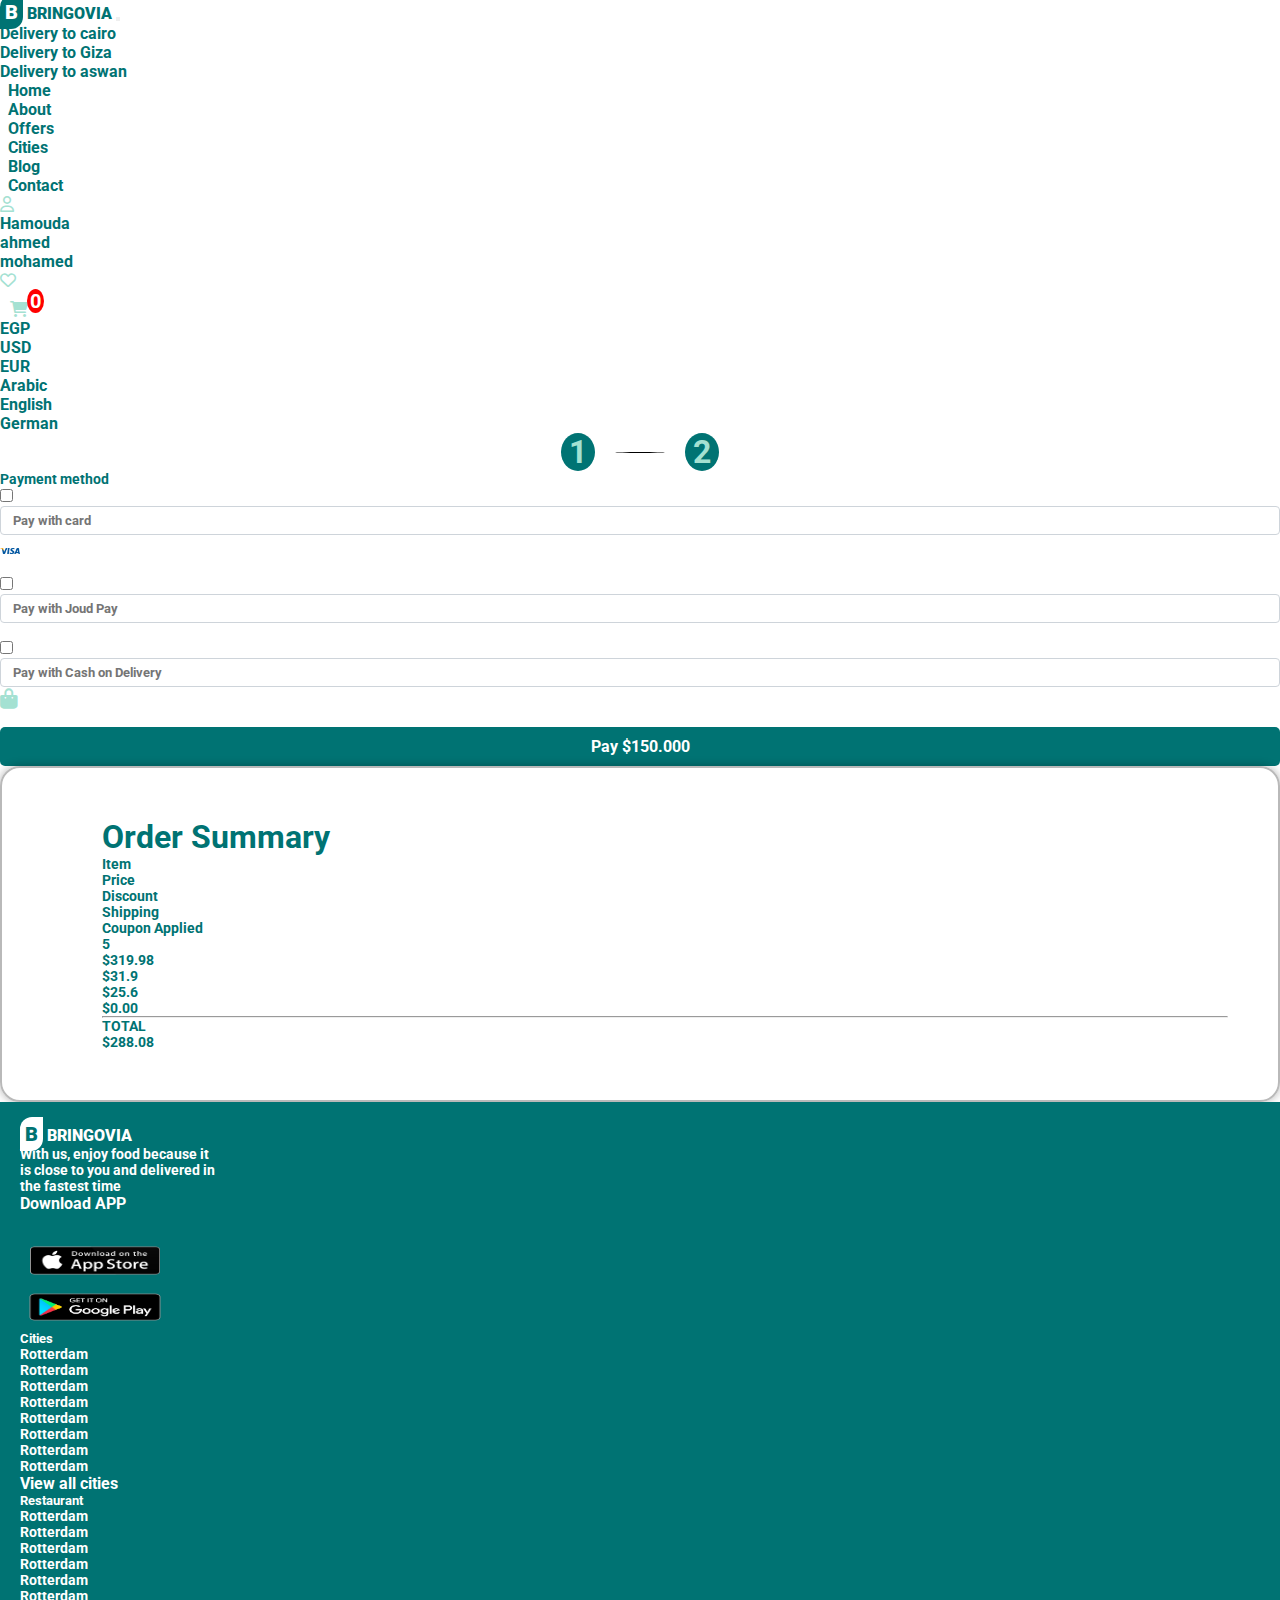
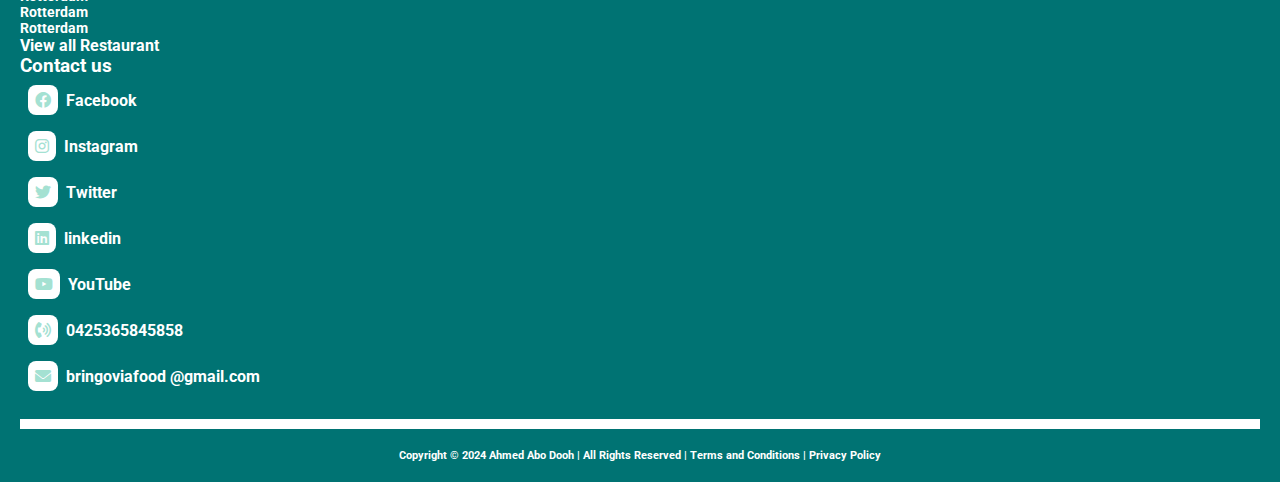
<file: Desktop/Bringovia/paymentmethod.html>
<!DOCTYPE html>
<html lang="en">
  <head>
    <meta charset="UTF-8" />
    <meta name="viewport" content="width=device-width, initial-scale=1.0" />
    <link rel="stylesheet" href="./css/style.css" />
    <link rel="stylesheet" href="./css/restaurants.css" />
    <link rel="stylesheet" href="./css/contactinformation.css" />
    <link
      href="https://cdn.jsdelivr.net/npm/bootstrap@5.0.2/dist/css/bootstrap.min.css"
      rel="stylesheet"
      integrity="sha384-EVSTQN3/azprG1Anm3QDgpJLIm9Nao0Yz1ztcQTwFspd3yD65VohhpuuCOmLASjC"
      crossorigin="anonymous"
    />
    <link
      rel="stylesheet"
      href="https://fonts.googleapis.com/css2?family=Material+Symbols+Outlined:opsz,wght,FILL,GRAD@24,400,0,0"
    />
    <link
      rel="stylesheet"
      href="https://cdnjs.cloudflare.com/ajax/libs/font-awesome/6.0.0-beta3/css/all.min.css"
    />

    <title>Bringovia</title>
  </head>
  <body>
    <!-- header start -->
    <header>
      <nav class="navbar navbar-light navbar-expand-lg pt-3 px-5 pb-3">
        <div class="container-fluid">
          <a class="navbar-brand" href="./index.html"
            ><span class="logo">B</span> BRINGOVIA</a
          >
          <button
            class="navbar-toggler"
            type="button"
            data-bs-toggle="collapse"
            data-bs-target="#navbarScroll"
            aria-controls="navbarScroll"
            aria-expanded="false"
            aria-label="Toggle navigation"
          >
            <span class="navbar-toggler-icon"></span>
          </button>
          <div class="collapse navbar-collapse" id="navbarScroll">
            <li class="nav-item dropdown">
              <a
                class="nav-link dropdown-toggle"
                href="#"
                id="navbarScrollingDropdown"
                role="button"
                data-bs-toggle="dropdown"
                aria-expanded="false"
              >
              Delivery to cairo
              </a>
              <ul
                class="dropdown-menu menu"
                aria-labelledby="navbarScrollingDropdown"
              >
                <li><a class="dropdown-item" href="#">Delivery to Giza</a></li>
                <li><a class="dropdown-item" href="#">Delivery to aswan</a></li>
              </ul>
            </li>
            <ul
              class="navbar-nav mx-auto my-2 my-lg-0 navbar-nav-scroll A"
              style="--bs-scroll-height: 100px"
            >
              <li class="nav-item">
                <a
                  class="nav-link active"
                  aria-current="page"
                  href="./index.html"
                  >Home</a
                >
              </li>
              <li class="nav-item mx-3">
                <a class="nav-link" href="#">About</a>
              </li>
              <li class="nav-item mx-3">
                <a class="nav-link" href="#">Offers</a>
              </li>
              <li class="nav-item mx-3">
                <a class="nav-link" href="./Cities.html">Cities</a>
              </li>
              <li class="nav-item mx-3">
                <a class="nav-link" href="#">Blog</a>
              </li>
              <li class="nav-item mx-3">
                <a class="nav-link" href="#">Contact</a>
              </li>
            </ul>
            <ul class="navbar-nav ms-3 me-5">
              <li>
                <a href="./profile.html"><i class="fa-regular fa-user mt-2"></i></a>
              </li>
              <li class="nav-item dropdown">
                <a
                  class="nav-link dropdown-toggle"
                  href="#"
                  id="navbarScrollingDropdown"
                  role="button"
                  data-bs-toggle="dropdown"
                  aria-expanded="false"
                >
                  Hamouda
                </a>
                <ul
                  class="dropdown-menu menu"
                  aria-labelledby="navbarScrollingDropdown"
                >
                  <li><a class="dropdown-item" href="./profile.html">ahmed</a></li>
                  <li><a class="dropdown-item" href="./profile.html">mohamed</a></li>
                </ul>
              </li>
              <i class="fa-regular fa-heart mt-2"></i>
            </ul>
            <form class="d-flex">
              <li class="cart-item">
                <a href="#" id="cart-link" onclick="openCart()">
                  <i class="fa-solid fa-cart-shopping"></i>
                  <span id="cart-count" class="cart-count">0</span>
                </a>
              </li>
            </form>
            <ul class="navbar-nav ms-3 me-5">
              <li class="nav-item dropdown">
                <a
                  class="nav-link dropdown-toggle"
                  href="#"
                  id="navbarScrollingDropdown"
                  role="button"
                  data-bs-toggle="dropdown"
                  aria-expanded="false"
                >
                EGP
                </a>
                <ul
                  class="dropdown-menu menu"
                  aria-labelledby="navbarScrollingDropdown"
                >
                  <li><a class="dropdown-item" href="#">USD</a></li>
                  <li><a class="dropdown-item" href="#">EUR</a></li>
                </ul>
              </li>
              <li class="nav-item dropdown">
                <a
                  class="nav-link dropdown-toggle"
                  href="#"
                  id="navbarScrollingDropdown"
                  role="button"
                  data-bs-toggle="dropdown"
                  aria-expanded="false"
                >
                  Arabic
                </a>
                <ul
                  class="dropdown-menu menu"
                  aria-labelledby="navbarScrollingDropdown"
                >
                  <li><a class="dropdown-item" href="#">English</a></li>
                  <li><a class="dropdown-item" href="#">German</a></li>
                </ul>
              </li>
            </ul>
          </div>
        </div>
      </nav>
      <!-- --------------------------- shoping cart start--------------------------------------- -->
 <!-- --------------------------- shoping cart--------------------------------------- -->
 <div id="cart-popup" class="cart-popup">
  <div class="cart-content">
    <span class="close-cart" onclick="closeCart()">&times;</span>
    <h2>Your Order</h2>
    <div class="nav-buttons">
      <!-- <button onclick="showSection('section1')" class="btn1">
        Delivery
    </button>
    <button onclick="showSection('section2')" class="btn2">
        Pick up
    </button> -->
      <button onclick="showSection('section1')" class="btn2">
        In Restaurants
      </button>
    </div>
    <div id="section1" class="cart-section">
      <div class="product-info">
        <div class="container mb-5">
          <div class="row">
            <div class="col-md-2">
                <img src="./Other page images/22.jfif" alt="Product Image" class="product-image" />
            </div>
            <div class="col-md-5">
                <p>Small description of the product goes here.</p>
                <h4>$203,300</h4>
            </div>
            <div class="col-md-5 d-flex align-items-center justify-content-between">
                <button onclick="decrement()" class="btn1 mb-3">-</button>
                <span id="count">0</span>
                <button onclick="increment()" class="btn1 mb-3">+</button>
                <i class="fa-solid fa-trash mb-3" onclick="removeProduct()"></i>
            </div>
        </div>
        <div class="row">
          <div class="col-md-2">
              <img src="./Other page images/22.jfif" alt="Product Image" class="product-image" />
          </div>
          <div class="col-md-5">
              <p>Small description of the product goes here.</p>
              <h4>$203,300</h4>
          </div>
          <div class="col-md-5 d-flex align-items-center justify-content-between">
              <button onclick="decrement()" class="btn1 mb-3">-</button>
              <span id="count">0</span>
              <button onclick="increment()" class="btn1 mb-3">+</button>
              <i class="fa-solid fa-trash mb-3" onclick="removeProduct()"></i>
          </div>
      </div>
      <div class="row">
        <div class="col-md-2">
            <img src="./Other page images/22.jfif" alt="Product Image" class="product-image" />
        </div>
        <div class="col-md-5">
            <p>Small description of the product goes here.</p>
            <h4>$203,300</h4>
        </div>
        <div class="col-md-5 d-flex align-items-center justify-content-between">
            <button onclick="decrement()" class="btn1 mb-3">-</button>
            <span id="count">0</span>
            <button onclick="increment()" class="btn1 mb-3">+</button>
            <i class="fa-solid fa-trash mb-3" onclick="removeProduct()"></i>
        </div>
    </div>
      

        </div>
        <div class="product-button">
          <li>
            <a href="./contactinformation.html">
              <button class="btn1">
                Cash
                &nbsp;&nbsp;&nbsp;&nbsp;&nbsp;&nbsp;&nbsp;&nbsp;&nbsp;&nbsp;&nbsp;&nbsp;&nbsp;&nbsp;&nbsp;&nbsp;&nbsp;&nbsp;&nbsp;&nbsp;&nbsp;&nbsp;&nbsp;&nbsp;&nbsp;&nbsp;&nbsp;&nbsp;&nbsp;&nbsp;&nbsp;&nbsp;&nbsp;&nbsp;&nbsp;&nbsp;&nbsp;&nbsp;&nbsp;&nbsp;
                $350,000
              </button>
            </a>
          </li>
          <li>
            <a href="./contactinformation.html">
              <button class="btn2">
                Check out
                &nbsp;&nbsp;&nbsp;&nbsp;&nbsp;&nbsp;&nbsp;&nbsp;&nbsp;&nbsp;&nbsp;&nbsp;&nbsp;&nbsp;&nbsp;&nbsp;&nbsp;&nbsp;&nbsp;&nbsp;&nbsp;&nbsp;&nbsp;&nbsp;&nbsp;&nbsp;&nbsp;&nbsp;&nbsp;&nbsp;&nbsp;&nbsp;&nbsp;&nbsp;&nbsp;&nbsp;&nbsp;&nbsp;&nbsp;&nbsp;
                $350,000
              </button>
            </a>
          </li>
        </div>
      </div>
    </div>
  </div>
</div>
<!-- ---------------------------end shoping cart    ------------------------------------- -->
      <!-- ---------------------------end shoping cart    ------------------------------------- -->
    </header>
    <!-- header End -->
    <!-- content start  -->
    <div class="container">
      <div class="row centered-numbers">
        <div class="col-md-12 number-container mt-5 mb-5">
          <h1 class="num1">1</h1>
          <h1 class="line"></h1>
          <h1 class="num3">2</h1>
        </div>
      </div>
      <div class="row">
        <div class="col-md-6 mt-5">
          <p>Payment method</p>
          <div class="input-group mb-3">
            <div class="input-group-text">
              <input
                class="form-check-input mt-0"
                type="checkbox"
                id="paymentCheckbox"
                value=""
                aria-label="Checkbox for following text input"
              />
            </div>
            <input
              type="text"
              class="form-control"
              aria-label="Text input with checkbox"
              placeholder="Pay with card"
            />
            <span class="input-group-text">
              <img
                src="./Other page images/23.png"
                alt=""
                class="input-image"
              />
            </span>
          </div>
          <!-- ------------------------ Popup start-------------------------------------------------------- -->
          <!-- Popup Modal -->
          <div id="paymentModal" class="modal">
            <div class="modal-content">
              <span class="close" onclick="closeModal()">&times;</span>
              <h1>Payment Information</h1>
              <form>
                <div class="mb-3">
                  <label for="cardNumber" class="form-label">Card Number</label>
                  <input
                    type="text"
                    id="cardNumber"
                    class="form-control"
                    placeholder="Enter card number"
                    
                  />
                  
                </div>
                <div class="mb-3">
                  <label for="expiryDate" class="form-label">Expiry Date</label>
                  <input
                    type="text"
                    id="expiryDate"
                    class="form-control"
                    placeholder="MM/YY"
                  />
                </div>
                <div class="mb-3">
                  <label for="cvv" class="form-label">CVV</label>
                  <input
                    type="text"
                    id="cvv"
                    class="form-control"
                    placeholder="Enter CVV"
                  />
                </div>
                <div class="mb-3">
                  <label for="billingAddress" class="form-label"
                    >Card Holder Name</label
                  >
                  <input
                    type="text"
                    id="billingAddress"
                    class="form-control"
                    placeholder="Enter Card Holder Name"
                  />
                </div>
                <div class="col-md-12">
                    <button class="btn1">Pay $150.000</button>
                  </div>

              </form>
            </div>
          </div>
          <!-- ------------------------------ Popup end-------------------------------------------------- -->
          <div class="input-group mb-3">
            <div class="input-group-text">
              <input
                class="form-check-input mt-0"
                type="checkbox"
                value=""
                aria-label="Checkbox for following text input"
              />
            </div>
            <input
              type="text"
              class="form-control"
              aria-label="Text input with checkbox"
              placeholder="Pay with Joud Pay"
            />
          </div>
          <div class="input-group mb-3">
            <div class="input-group-text">
              <input
                class="form-check-input mt-0"
                type="checkbox"
                value=""
                aria-label="Checkbox for following text input"
              />
            </div>
            <input
              type="text"
              class="form-control"
              aria-label="Text input with checkbox"
              placeholder="Pay with Cash on Delivery"
            />
            <span class="input-group-text">
              <i class="fa-solid fa-bag-shopping"></i>
            </span>
          </div>
          <div class="col-md-12">
            <button class="btn1" id="payButton">Pay $150.000</button>
          </div>
        </div>
        <div class="col-md-6 mt-5 mb-5 oreder-summary">
          <div class="row">
            <div class="col-md-12">
              <h1>Order Summary</h1>
            </div>
          </div>
          <div class="row">
            <div class="col-md-6">
              <p>Item</p>
              <p>Price</p>
              <p>Discount</p>
              <p>Shipping</p>
              <p>Coupon Applied</p>
            </div>
            <div class="col-md-6">
              <p>5</p>
              <p>$319.98</p>
              <p>$31.9</p>
              <p>$25.6</p>
              <p>$0.00</p>
            </div>
          </div>
          <div class="row">
            <div class="col-md-12">
              <hr />
            </div>
          </div>
          <div class="row">
            <div class="col-md-6">
              <p>TOTAL</p>
            </div>
            <div class="col-md-6">
              <p>$288.08</p>
            </div>
          </div>
        </div>
      </div>
      <!-- <div class="row">
        <div class="col-12 mt-5 mb-5 d-flex justify-content-center">
          <button class="btn2">
            Continue to Payment <i class="fa-solid fa-arrow-right"></i>
          </button>
        </div>
      </div> -->
    </div>
    <!-- content end  -->
    <!-- footer start -->
    <div class="row footer1 pt-5">
      <div class="col-md-3 mb-5">
        <a class="navbar-brand mb-5" href="#"
          ><span class="logo logo2">B</span> BRINGOVIA</a
        >
        <p class="mt-5">
          With us, enjoy food because it <br />
          is close to you and delivered in <br />
          the fastest time
        </p>
        <li><a href="">Download APP</a></li>
        <img src="./img home/2.png" class="img1" alt="" /><br />
        <img src="./img home/3.png" class="img2" alt="" />
      </div>
      <div class="col-md-3 mb-5">
        <h5>Cities</h5>
        <p>Rotterdam</p>
        <p>Rotterdam</p>
        <p>Rotterdam</p>
        <p>Rotterdam</p>
        <p>Rotterdam</p>
        <p>Rotterdam</p>
        <p>Rotterdam</p>
        <p>Rotterdam</p>
        <li><a href="./Cities.html">View all cities</a></li>
      </div>
      <div class="col-md-3 mb-5">
        <h5>Restaurant</h5>
        <p>Rotterdam</p>
        <p>Rotterdam</p>
        <p>Rotterdam</p>
        <p>Rotterdam</p>
        <p>Rotterdam</p>
        <p>Rotterdam</p>
        <p>Rotterdam</p>
        <p>Rotterdam</p>
        <li><a href="./city.html">View all Restaurant</a></li>
      </div>
      <div class="col-md-3 links mb-5">
        <h3>Contact us</h3>
        <li>
          <a href="#"><i class="fa-brands fa-facebook"></i>Facebook</a>
        </li>
        <li>
          <a href="#"><i class="fa-brands fa-instagram"></i>Instagram</a>
        </li>
        <li>
          <a href="#"><i class="fa-brands fa-twitter"></i>Twitter</a>
        </li>
        <li>
          <a href="#"><i class="fa-brands fa-linkedin"></i>linkedin</a>
        </li>
        <li>
          <a href="#"><i class="fa-brands fa-youtube"></i>YouTube</a>
        </li>
        <li>
          <a href="#"><i class="fa-solid fa-phone-volume"></i>0425365845858</a>
        </li>
        <li>
          <a href="#"
            ><i class="fa-solid fa-envelope"></i>bringoviafood @gmail.com</a
          >
        </li>
      </div>
      <hr />
      <h6>
        Copyright © 2024 Ahmed Abo Dooh | All Rights Reserved | Terms and
        Conditions | Privacy Policy
      </h6>
    </div>
    <!-- footer End -->
    <!-- ------------------------------------------------------------------ -->
    <script
      src="https://cdn.jsdelivr.net/npm/bootstrap@5.0.2/dist/js/bootstrap.bundle.min.js"
      integrity="sha384-MrcW6ZMFYlzcLA8Nl+NtUVF0sA7MsXsP1UyJoMp4YLEuNSfAP+JcXn/tWtIaxVXM"
      crossorigin="anonymous"
    ></script>
    <script src="./main.js"></script>
  </body>
</html>
</file>
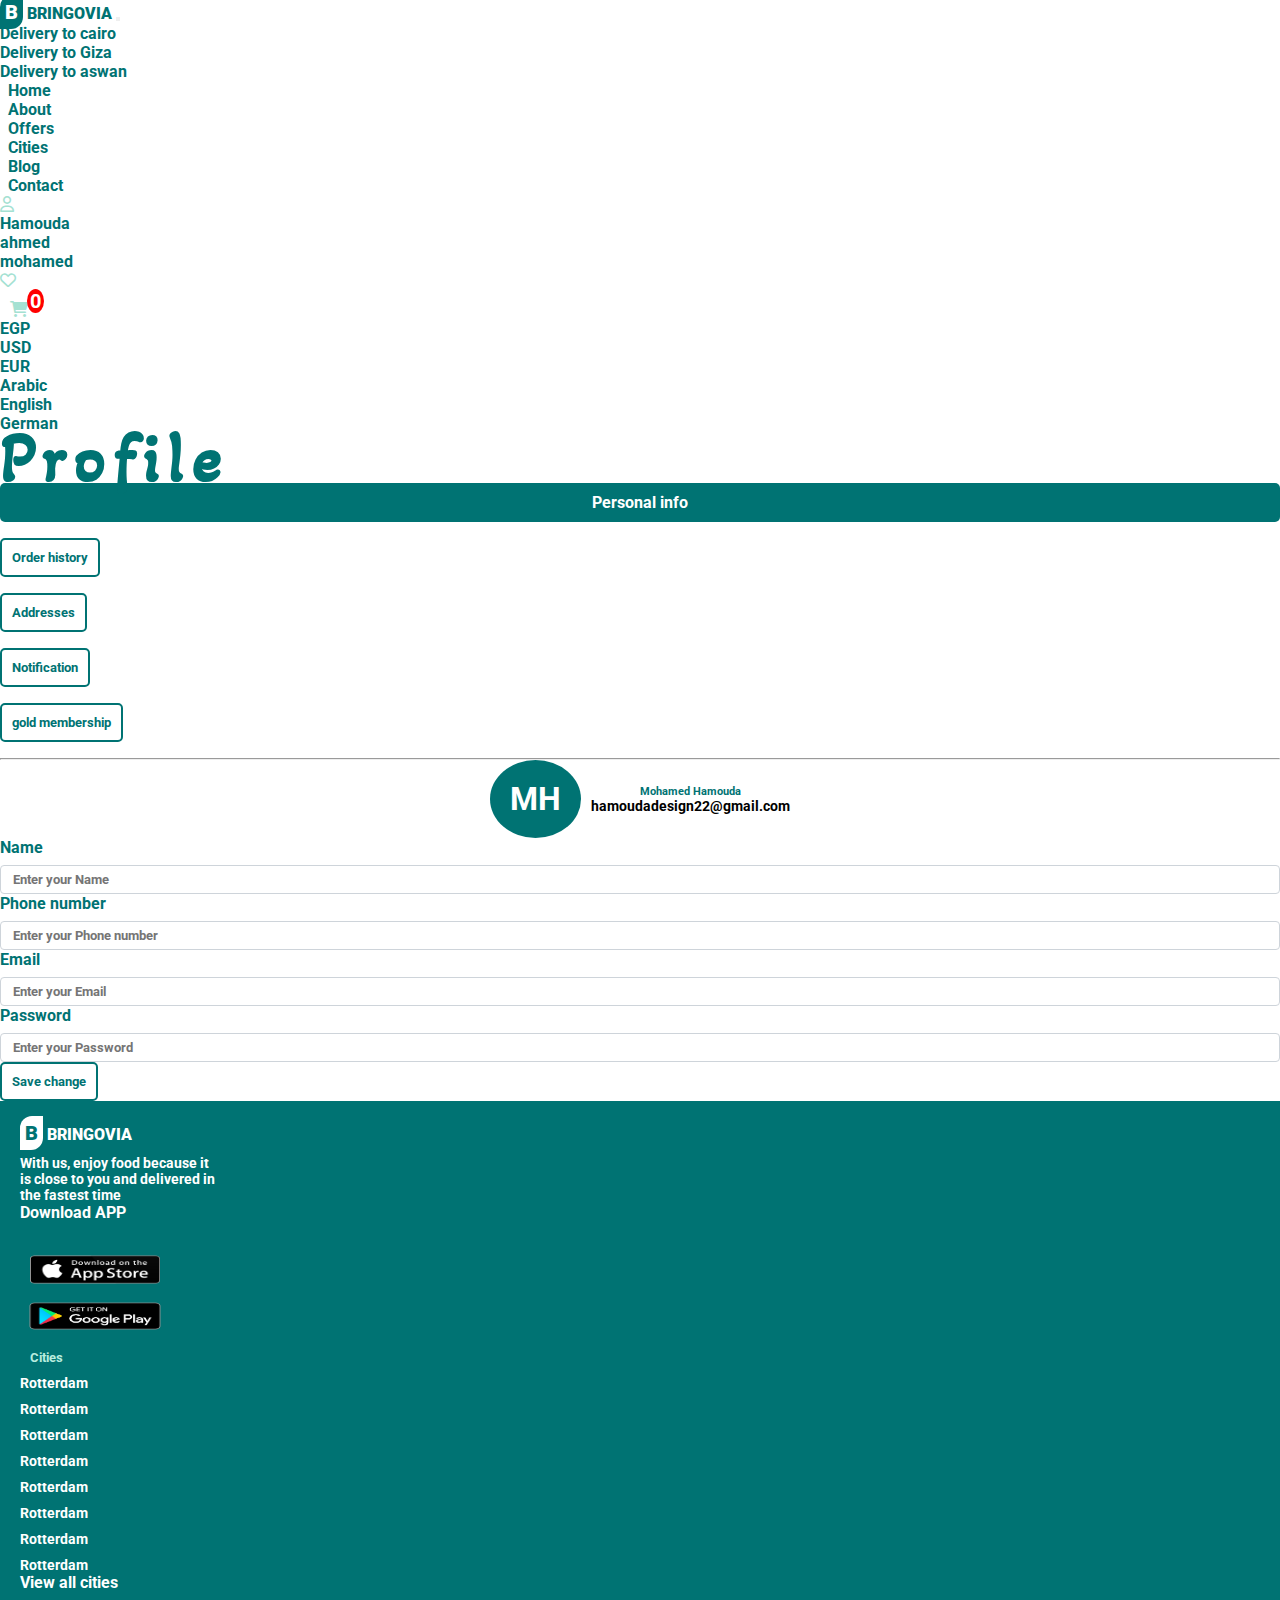
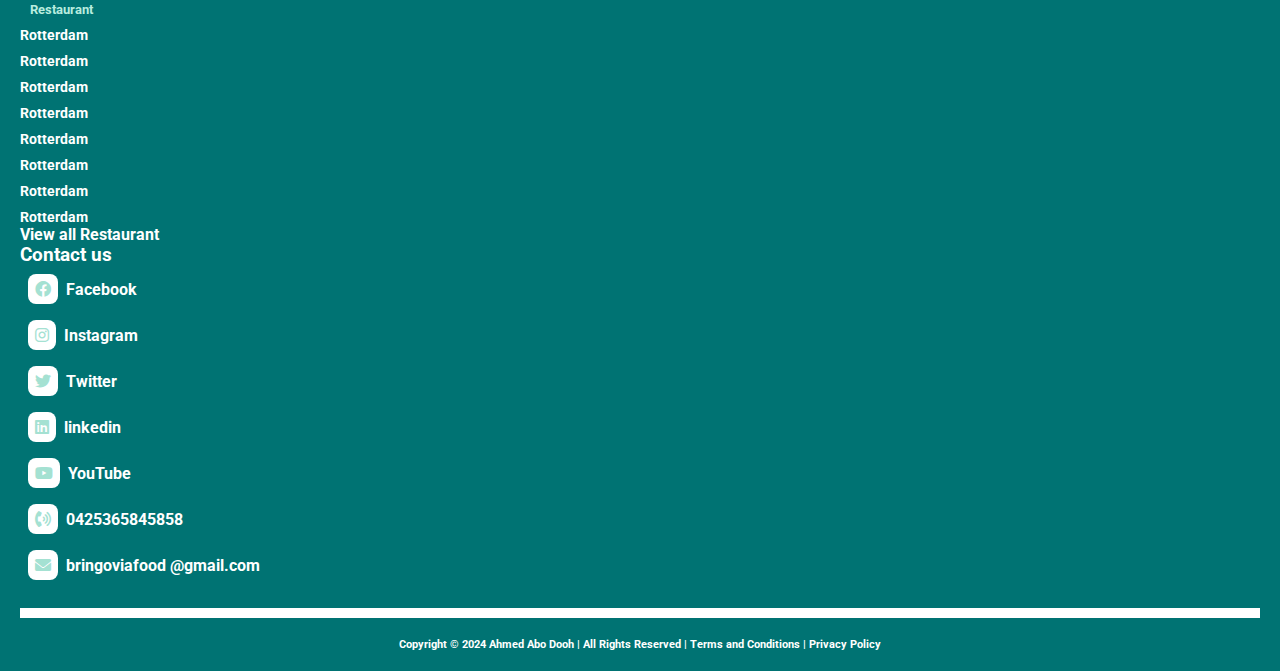
<file: Desktop/Bringovia/profile.html>
<!DOCTYPE html>
<html lang="en">
  <head>
    <meta charset="UTF-8" />
    <meta name="viewport" content="width=device-width, initial-scale=1.0" />
    <link rel="stylesheet" href="./css/style.css" />
    <link rel="stylesheet" href="./css/restaurants.css" />
    <link rel="stylesheet" href="./css/contactinformation.css" />
    <link rel="stylesheet" href="./css/profile.css">
    <link
      href="https://cdn.jsdelivr.net/npm/bootstrap@5.0.2/dist/css/bootstrap.min.css"
      rel="stylesheet"
      integrity="sha384-EVSTQN3/azprG1Anm3QDgpJLIm9Nao0Yz1ztcQTwFspd3yD65VohhpuuCOmLASjC"
      crossorigin="anonymous"
    />
    <link
      rel="stylesheet"
      href="https://fonts.googleapis.com/css2?family=Material+Symbols+Outlined:opsz,wght,FILL,GRAD@24,400,0,0"
    />
    <link
      rel="stylesheet"
      href="https://cdnjs.cloudflare.com/ajax/libs/font-awesome/6.0.0-beta3/css/all.min.css"
    />

    <title>Bringovia</title>
  </head>
  <body>
    <!-- header start -->
    <header>
      <nav class="navbar navbar-light navbar-expand-lg pt-3 px-5 pb-3">
        <div class="container-fluid">
          <a class="navbar-brand" href="./index.html"
            ><span class="logo">B</span> BRINGOVIA</a
          >
          <button
            class="navbar-toggler"
            type="button"
            data-bs-toggle="collapse"
            data-bs-target="#navbarScroll"
            aria-controls="navbarScroll"
            aria-expanded="false"
            aria-label="Toggle navigation"
          >
            <span class="navbar-toggler-icon"></span>
          </button>
          <div class="collapse navbar-collapse" id="navbarScroll">
            <li class="nav-item dropdown">
              <a
                class="nav-link dropdown-toggle"
                href="#"
                id="navbarScrollingDropdown"
                role="button"
                data-bs-toggle="dropdown"
                aria-expanded="false"
              >
              Delivery to cairo
              </a>
              <ul
                class="dropdown-menu menu"
                aria-labelledby="navbarScrollingDropdown"
              >
                <li><a class="dropdown-item" href="#">Delivery to Giza</a></li>
                <li><a class="dropdown-item" href="#">Delivery to aswan</a></li>
              </ul>
            </li>
            <ul
              class="navbar-nav mx-auto my-2 my-lg-0 navbar-nav-scroll A"
              style="--bs-scroll-height: 100px"
            >
              <li class="nav-item">
                <a
                  class="nav-link active"
                  aria-current="page"
                  href="./index.html"
                  >Home</a
                >
              </li>
              <li class="nav-item mx-3">
                <a class="nav-link" href="#">About</a>
              </li>
              <li class="nav-item mx-3">
                <a class="nav-link" href="#">Offers</a>
              </li>
              <li class="nav-item mx-3">
                <a class="nav-link" href="./Cities.html">Cities</a>
              </li>
              <li class="nav-item mx-3">
                <a class="nav-link" href="#">Blog</a>
              </li>
              <li class="nav-item mx-3">
                <a class="nav-link" href="#">Contact</a>
              </li>
            </ul>
            <ul class="navbar-nav ms-3 me-5">
              <li>
                <a href=""><i class="fa-regular fa-user mt-2"></i></a>
              </li>
              <li class="nav-item dropdown">
                <a
                  class="nav-link dropdown-toggle"
                  href="#"
                  id="navbarScrollingDropdown"
                  role="button"
                  data-bs-toggle="dropdown"
                  aria-expanded="false"
                >
                  Hamouda
                </a>
                <ul
                  class="dropdown-menu menu"
                  aria-labelledby="navbarScrollingDropdown"
                >
                  <li><a class="dropdown-item" href="#">ahmed</a></li>
                  <li><a class="dropdown-item" href="#">mohamed</a></li>
                </ul>
              </li>
              <i class="fa-regular fa-heart mt-2"></i>
            </ul>
            <form class="d-flex">
              <li class="cart-item">
                <a href="#" id="cart-link" onclick="openCart()">
                  <i class="fa-solid fa-cart-shopping"></i>
                  <span id="cart-count" class="cart-count">0</span>
                </a>
              </li>
            </form>
            <ul class="navbar-nav ms-3 me-5">
              <li class="nav-item dropdown">
                <a
                  class="nav-link dropdown-toggle"
                  href="#"
                  id="navbarScrollingDropdown"
                  role="button"
                  data-bs-toggle="dropdown"
                  aria-expanded="false"
                >
                EGP
                </a>
                <ul
                  class="dropdown-menu menu"
                  aria-labelledby="navbarScrollingDropdown"
                >
                  <li><a class="dropdown-item" href="#">USD</a></li>
                  <li><a class="dropdown-item" href="#">EUR</a></li>
                </ul>
              </li>
              <li class="nav-item dropdown">
                <a
                  class="nav-link dropdown-toggle"
                  href="#"
                  id="navbarScrollingDropdown"
                  role="button"
                  data-bs-toggle="dropdown"
                  aria-expanded="false"
                >
                  Arabic
                </a>
                <ul
                  class="dropdown-menu menu"
                  aria-labelledby="navbarScrollingDropdown"
                >
                  <li><a class="dropdown-item" href="#">English</a></li>
                  <li><a class="dropdown-item" href="#">German</a></li>
                </ul>
              </li>
            </ul>
          </div>
        </div>
      </nav>
      <!-- --------------------------- shoping cart start--------------------------------------- -->
 <!-- --------------------------- shoping cart--------------------------------------- -->
 <div id="cart-popup" class="cart-popup">
  <div class="cart-content">
    <span class="close-cart" onclick="closeCart()">&times;</span>
    <h2>Your Order</h2>
    <div class="nav-buttons">
      <!-- <button onclick="showSection('section1')" class="btn1">
        Delivery
    </button>
    <button onclick="showSection('section2')" class="btn2">
        Pick up
    </button> -->
      <button onclick="showSection('section1')" class="btn2">
        In Restaurants
      </button>
    </div>
    <div id="section1" class="cart-section">
      <div class="product-info">
        <div class="container mb-5">
          <div class="row">
            <div class="col-md-2">
                <img src="./Other page images/22.jfif" alt="Product Image" class="product-image" />
            </div>
            <div class="col-md-5">
                <p>Small description of the product goes here.</p>
                <h4>$203,300</h4>
            </div>
            <div class="col-md-5 d-flex align-items-center justify-content-between">
                <button onclick="decrement()" class="btn1 mb-3">-</button>
                <span id="count">0</span>
                <button onclick="increment()" class="btn1 mb-3">+</button>
                <i class="fa-solid fa-trash mb-3" onclick="removeProduct()"></i>
            </div>
        </div>
        <div class="row">
          <div class="col-md-2">
              <img src="./Other page images/22.jfif" alt="Product Image" class="product-image" />
          </div>
          <div class="col-md-5">
              <p>Small description of the product goes here.</p>
              <h4>$203,300</h4>
          </div>
          <div class="col-md-5 d-flex align-items-center justify-content-between">
              <button onclick="decrement()" class="btn1 mb-3">-</button>
              <span id="count">0</span>
              <button onclick="increment()" class="btn1 mb-3">+</button>
              <i class="fa-solid fa-trash mb-3" onclick="removeProduct()"></i>
          </div>
      </div>
      <div class="row">
        <div class="col-md-2">
            <img src="./Other page images/22.jfif" alt="Product Image" class="product-image" />
        </div>
        <div class="col-md-5">
            <p>Small description of the product goes here.</p>
            <h4>$203,300</h4>
        </div>
        <div class="col-md-5 d-flex align-items-center justify-content-between">
            <button onclick="decrement()" class="btn1 mb-3">-</button>
            <span id="count">0</span>
            <button onclick="increment()" class="btn1 mb-3">+</button>
            <i class="fa-solid fa-trash mb-3" onclick="removeProduct()"></i>
        </div>
    </div>
      

        </div>
        <div class="product-button">
          <li>
            <a href="./contactinformation.html">
              <button class="btn1">
                Cash
                &nbsp;&nbsp;&nbsp;&nbsp;&nbsp;&nbsp;&nbsp;&nbsp;&nbsp;&nbsp;&nbsp;&nbsp;&nbsp;&nbsp;&nbsp;&nbsp;&nbsp;&nbsp;&nbsp;&nbsp;&nbsp;&nbsp;&nbsp;&nbsp;&nbsp;&nbsp;&nbsp;&nbsp;&nbsp;&nbsp;&nbsp;&nbsp;&nbsp;&nbsp;&nbsp;&nbsp;&nbsp;&nbsp;&nbsp;&nbsp;
                $350,000
              </button>
            </a>
          </li>
          <li>
            <a href="./contactinformation.html">
              <button class="btn2">
                Check out
                &nbsp;&nbsp;&nbsp;&nbsp;&nbsp;&nbsp;&nbsp;&nbsp;&nbsp;&nbsp;&nbsp;&nbsp;&nbsp;&nbsp;&nbsp;&nbsp;&nbsp;&nbsp;&nbsp;&nbsp;&nbsp;&nbsp;&nbsp;&nbsp;&nbsp;&nbsp;&nbsp;&nbsp;&nbsp;&nbsp;&nbsp;&nbsp;&nbsp;&nbsp;&nbsp;&nbsp;&nbsp;&nbsp;&nbsp;&nbsp;
                $350,000
              </button>
            </a>
          </li>
        </div>
      </div>
    </div>
  </div>
</div>
<!-- ---------------------------end shoping cart    ------------------------------------- -->
    </header>
    <!-- header End -->
    <!-- --------------------------------------------content start-------------------------------------------------------- -->
    <div class="container profile">
      <div class="row justify-content-center text-center">
          <div class="col-md-12 mt-5">
              <h2>Profile</h2>
          </div>
      </div>
      <div class="container">
          <div class="row justify-content-center text-center mt-5 mb-5">
              <div class="col-auto mb-3">
                  <button class=" btn1" onclick="displaySection('personal-info')">Personal info</button>
              </div>
              <div class="col-auto mb-3">
                  <button class="btn2" onclick="displaySection('order-history')"> Order history</button>
              </div>
              <div class="col-auto mb-3">
                  <button class="btn2" onclick="displaySection('addresses')">Addresses</button>
              </div>
              <div class="col-auto mb-3">
                  <button class="btn2" onclick="displaySection('notification')">Notification</button>
              </div>
              <div class="col-auto mb-3">
                  <li><a href="./Gold.html"><button class="btn2">gold membership</button></a></li>
              </div>
          </div>
          <hr>
          <div class="profile-sections">
              <div id="personal-info" class="profile-section active">
                <div class="row justify-content-center text-center">
                  <div class="col-md-12 mt-5 mb-5">
                      <div class="profile-header">
                          <h1>MH</h1>
                          <div>
                              <h6>Mohamed Hamouda</h6>
                              <p>hamoudadesign22@gmail.com</p>
                          </div>
                      </div>
                  </div>
              </div>
              <form class="row g-3 mb-5">
                <div class="col-md-6">
                  <label for="inputEmail4" class="form-label">Name</label>
                  <input type="email" class="form-control" id="inputEmail4" placeholder="Enter your Name">
                </div>
                <div class="col-md-6">
                  <label for="inputEmail4" class="form-label">Phone number</label>
                  <input type="email" class="form-control" id="inputEmail4" placeholder="Enter your Phone number">
                </div>
                <div class="col-md-6">
                  <label for="inputPassword4" class="form-label">Email</label>
                  <input type="password" class="form-control" id="inputPassword4" placeholder="Enter your Email">
                </div>
                <div class="col-md-6">
                  <label for="inputPassword4" class="form-label">Password</label>
                  <input type="password" class="form-control" id="inputPassword4" placeholder="Enter your Password">
                </div>
                <div class="col-12 text-center">
                  <button type="submit" class="btn2">Save change</button>
                </div>
              </form>
              </div>
              <div id="order-history" class="profile-section">
                <div class="row">
                  <div class="col-md-12 mb-5">
                    <div class="date">
                      <input type="date">
                  </div>
                  </div>
                </div>
                <div class="row">
                  <div class="col-md-4 content-wrapper mb-3 product">
                    <li>
                      <a href="#" class="plus-link" onclick="openPopup(event)"
                        ><i class="fa-solid fa-plus"></i
                      ></a>
                    </li>
                    <div class="image-container">
                      <img
                        src="./Other page images/22.jfif"
                        alt="pizza"
                        class="food-image"
                      />
                    </div>
                    <div class="text-container">
                      <h6>Seafood shrimps and mussels pizza</h6>
                      <p>
                        Lorem ipsum dolor sit amet, consectetur adipiscing elit, sed do
                        Lorem ipsum dolor sit amet, consectetur
                      </p>
                      <h4>$203,300</h4>
                    </div>
                  </div>
                  <div class="col-md-4 content-wrapper mb-3 product">
                    <li>
                      <a href="#" class="plus-link" onclick="openPopup(event)"
                        ><i class="fa-solid fa-plus"></i
                      ></a>
                    </li>
                    <div class="image-container">
                      <img
                        src="./Other page images/22.jfif"
                        alt="pizza"
                        class="food-image"
                      />
                    </div>
                    <div class="text-container">
                      <h6>Seafood shrimps and mussels pizza</h6>
                      <p>
                        Lorem ipsum dolor sit amet, consectetur adipiscing elit, sed do
                        Lorem ipsum dolor sit amet, consectetur
                      </p>
                      <h4>$203,300</h4>
                    </div>
                  </div>
                  <div class="col-md-4 content-wrapper mb-3 product">
                    <li>
                      <a href="#" class="plus-link" onclick="openPopup(event)"
                        ><i class="fa-solid fa-plus"></i
                      ></a>
                    </li>
                    <div class="image-container">
                      <img
                        src="./Other page images/22.jfif"
                        alt="pizza"
                        class="food-image"
                      />
                    </div>
                    <div class="text-container">
                      <h6>Seafood shrimps and mussels pizza</h6>
                      <p>
                        Lorem ipsum dolor sit amet, consectetur adipiscing elit, sed do
                        Lorem ipsum dolor sit amet, consectetur
                      </p>
                      <h4>$203,300</h4>
                    </div>
                  </div>
                  <div class="col-md-4 content-wrapper mb-3 product">
                    <li>
                      <a href="#" class="plus-link" onclick="openPopup(event)"
                        ><i class="fa-solid fa-plus"></i
                      ></a>
                    </li>
                    <div class="image-container">
                      <img
                        src="./Other page images/22.jfif"
                        alt="pizza"
                        class="food-image"
                      />
                    </div>
                    <div class="text-container">
                      <h6>Seafood shrimps and mussels pizza</h6>
                      <p>
                        Lorem ipsum dolor sit amet, consectetur adipiscing elit, sed do
                        Lorem ipsum dolor sit amet, consectetur
                      </p>
                      <h4>$203,300</h4>
                    </div>
                  </div>
                  <div class="col-md-4 content-wrapper mb-3 product">
                    <li>
                      <a href="#" class="plus-link" onclick="openPopup(event)"
                        ><i class="fa-solid fa-plus"></i
                      ></a>
                    </li>
                    <div class="image-container">
                      <img
                        src="./Other page images/22.jfif"
                        alt="pizza"
                        class="food-image"
                      />
                    </div>
                    <div class="text-container">
                      <h6>Seafood shrimps and mussels pizza</h6>
                      <p>
                        Lorem ipsum dolor sit amet, consectetur adipiscing elit, sed do
                        Lorem ipsum dolor sit amet, consectetur
                      </p>
                      <h4>$203,300</h4>
                    </div>
                  </div>
                  <div class="col-md-4 content-wrapper mb-3 product">
                    <li>
                      <a href="#" class="plus-link" onclick="openPopup(event)"
                        ><i class="fa-solid fa-plus"></i
                      ></a>
                    </li>
                    <div class="image-container">
                      <img
                        src="./Other page images/22.jfif"
                        alt="pizza"
                        class="food-image"
                      />
                    </div>
                    <div class="text-container">
                      <h6>Seafood shrimps and mussels pizza</h6>
                      <p>
                        Lorem ipsum dolor sit amet, consectetur adipiscing elit, sed do
                        Lorem ipsum dolor sit amet, consectetur
                      </p>
                      <h4>$203,300</h4>
                    </div>
                  </div>
                  <div class="col-md-4 content-wrapper mb-3 product">
                    <li>
                      <a href="#" class="plus-link" onclick="openPopup(event)"
                        ><i class="fa-solid fa-plus"></i
                      ></a>
                    </li>
                    <div class="image-container">
                      <img
                        src="./Other page images/22.jfif"
                        alt="pizza"
                        class="food-image"
                      />
                    </div>
                    <div class="text-container">
                      <h6>Seafood shrimps and mussels pizza</h6>
                      <p>
                        Lorem ipsum dolor sit amet, consectetur adipiscing elit, sed do
                        Lorem ipsum dolor sit amet, consectetur
                      </p>
                      <h4>$203,300</h4>
                    </div>
                  </div>
                  <div class="col-md-4 content-wrapper mb-3 product">
                    <li>
                      <a href="#" class="plus-link" onclick="openPopup(event)"
                        ><i class="fa-solid fa-plus"></i
                      ></a>
                    </li>
                    <div class="image-container">
                      <img
                        src="./Other page images/22.jfif"
                        alt="pizza"
                        class="food-image"
                      />
                    </div>
                    <div class="text-container">
                      <h6>Seafood shrimps and mussels pizza</h6>
                      <p>
                        Lorem ipsum dolor sit amet, consectetur adipiscing elit, sed do
                        Lorem ipsum dolor sit amet, consectetur
                      </p>
                      <h4>$203,300</h4>
                    </div>
                  </div>
                  <div class="col-md-4 content-wrapper mb-3 product">
                    <li>
                      <a href="#" class="plus-link" onclick="openPopup(event)"
                        ><i class="fa-solid fa-plus"></i
                      ></a>
                    </li>
                    <div class="image-container">
                      <img
                        src="./Other page images/22.jfif"
                        alt="pizza"
                        class="food-image"
                      />
                    </div>
                    <div class="text-container">
                      <h6>Seafood shrimps and mussels pizza</h6>
                      <p>
                        Lorem ipsum dolor sit amet, consectetur adipiscing elit, sed do
                        Lorem ipsum dolor sit amet, consectetur
                      </p>
                      <h4>$203,300</h4>
                    </div>
                  </div>
                  <!-- ------------------------------------------------------------------ -->
                  <div id="popup" class="popup">
                    <div class="popup-content">
                      <span class="close" onclick="closePopup()">&times;</span>
                      <img src="./Other page images/22.jfif" alt="Product Image" />
                      <h6>Seafood shrimps and mussels pizza</h6>
                      <h4>$203,300</h4>
                      <p>
                        Lorem ipsum dolor sit amet, consectetur adipiscing elit, sed do
                        Lorem ipsum dolor sit amet, consectetur
                      </p>
                      <hr />
                      <p>Size</p>
                      <div class="size-extra">
                        <label><input type="checkbox" /> Small</label>
                        <p>Size Small Description</p>
                      </div>
                      <div class="size-extra">
                        <label><input type="checkbox" /> Medium</label>
                        <p>Size Medium Description</p>
                      </div>
                      <p>Extra</p>
                      <div class="size-extra">
                        <label><input type="checkbox" /> Extra 1</label>
                        <p>Extra 1 Description</p>
                      </div>
                      <div class="size-extra">
                        <label><input type="checkbox" /> Extra 2</label>
                        <p>Extra 2 Description</p>
                      </div>
                      <div class="size-extra">
                        <label><input type="checkbox" /> Extra 3</label>
                        <p>Extra 3 Description</p>
                      </div>
                      <div class="size-extra">
                        <label><input type="checkbox" /> Extra 4</label>
                        <p>Extra 4 Description</p>
                      </div>
                      <div class="size-extra">
                        <label><input type="checkbox" /> Extra 5</label>
                        <p>Extra 5 Description</p>
                      </div>
                      <div class="size-extra">
                        <label><input type="checkbox" /> Extra 6</label>
                        <p>Extra 6 Description</p>
                      </div>
                      <div class="actions">
                        <div class="counter">
                          <button class="btn1" onclick="decrement()">-</button>
                          <span id="count">0</span>
                          <button class="btn1" onclick="increment()">+</button>
                        </div>
                        <button class="btn1" onclick="addProduct()">Add Product</button>
                      </div>
                    </div>
                  </div>
                  <!-- ------------------------------------------------------------------ -->
                </div>
              </div>
              <div id="addresses" class="profile-section">
                  <h2>addresses</h2>
                  <!-- محتوى هنا -->
              </div>
              <div id="notification" class="profile-section">
                <div class="row justify-content-center">
                  <div class="col-md-12 mt-3 mb-3 notification1">
                      <div class="header">
                          <h6 class="left-text">Lorem ipsum dolor sit amet, consectetur adipiscing elit</h6>
                          <h6 class="right-text">14/02/2024 - 20:00 am</h6>
                      </div>
                      <p>Lorem ipsum dolor sit amet, consectetur adipiscing elit, sed do eiusmod tempor incididunt ut labore et dolore magna aliqua.</p>
                  </div>
              </div>
                <div class="row justify-content-center">
                  <div class="col-md-12 mt-3 mb-3 notification1">
                      <div class="header">
                          <h6 class="left-text">Lorem ipsum dolor sit amet, consectetur adipiscing elit</h6>
                          <h6 class="right-text">14/02/2024 - 20:00 am</h6>
                      </div>
                      <p>Lorem ipsum dolor sit amet, consectetur adipiscing elit, sed do eiusmod tempor incididunt ut labore et dolore magna aliqua.</p>
                  </div>
              </div>
                <div class="row justify-content-center">
                  <div class="col-md-12 mt-3 mb-3 notification1">
                      <div class="header">
                          <h6 class="left-text">Lorem ipsum dolor sit amet, consectetur adipiscing elit</h6>
                          <h6 class="right-text">14/02/2024 - 20:00 am</h6>
                      </div>
                      <p>Lorem ipsum dolor sit amet, consectetur adipiscing elit, sed do eiusmod tempor incididunt ut labore et dolore magna aliqua.</p>
                  </div>
              </div>
                <div class="row justify-content-center">
                  <div class="col-md-12 mt-3 mb-3 notification1">
                      <div class="header">
                          <h6 class="left-text">Lorem ipsum dolor sit amet, consectetur adipiscing elit</h6>
                          <h6 class="right-text">14/02/2024 - 20:00 am</h6>
                      </div>
                      <p>Lorem ipsum dolor sit amet, consectetur adipiscing elit, sed do eiusmod tempor incididunt ut labore et dolore magna aliqua.</p>
                  </div>
              </div>
                <div class="row justify-content-center">
                  <div class="col-md-12 mt-3 mb-3 notification1">
                      <div class="header">
                          <h6 class="left-text">Lorem ipsum dolor sit amet, consectetur adipiscing elit</h6>
                          <h6 class="right-text">14/02/2024 - 20:00 am</h6>
                      </div>
                      <p>Lorem ipsum dolor sit amet, consectetur adipiscing elit, sed do eiusmod tempor incididunt ut labore et dolore magna aliqua.</p>
                  </div>
              </div>
                <div class="row justify-content-center">
                  <div class="col-md-12 mt-3 mb-3 notification1">
                      <div class="header">
                          <h6 class="left-text">Lorem ipsum dolor sit amet, consectetur adipiscing elit</h6>
                          <h6 class="right-text">14/02/2024 - 20:00 am</h6>
                      </div>
                      <p>Lorem ipsum dolor sit amet, consectetur adipiscing elit, sed do eiusmod tempor incididunt ut labore et dolore magna aliqua.</p>
                  </div>
              </div>
              </div>
          </div>
      </div>
  </div>
    <!-- --------------------------------------------content end-------------------------------------------------------- -->
    <!-- footer start -->
    <div class="row footer1 pt-5">
        <div class="col-md-3 mb-5">
          <a class="navbar-brand mb-5" href="#"
            ><span class="logo logo2">B</span> BRINGOVIA</a
          >
          <p class="mt-5">
            With us, enjoy food because it <br />
            is close to you and delivered in <br />
            the fastest time
          </p>
          <li><a href="">Download APP</a></li>
          <img src="./img home/2.png" class="img1" alt="" /><br />
          <img src="./img home/3.png" class="img2" alt="" />
        </div>
        <div class="col-md-3 mb-5">
          <h5>Cities</h5>
          <p>Rotterdam</p>
          <p>Rotterdam</p>
          <p>Rotterdam</p>
          <p>Rotterdam</p>
          <p>Rotterdam</p>
          <p>Rotterdam</p>
          <p>Rotterdam</p>
          <p>Rotterdam</p>
          <li><a href="./Cities.html">View all cities</a></li>
        </div>
        <div class="col-md-3 mb-5">
          <h5>Restaurant</h5>
          <p>Rotterdam</p>
          <p>Rotterdam</p>
          <p>Rotterdam</p>
          <p>Rotterdam</p>
          <p>Rotterdam</p>
          <p>Rotterdam</p>
          <p>Rotterdam</p>
          <p>Rotterdam</p>
          <li><a href="./city.html">View all Restaurant</a></li>
        </div>
        <div class="col-md-3 links mb-5">
          <h3>Contact us</h3>
          <li>
            <a href="#"><i class="fa-brands fa-facebook"></i>Facebook</a>
          </li>
          <li>
            <a href="#"><i class="fa-brands fa-instagram"></i>Instagram</a>
          </li>
          <li>
            <a href="#"><i class="fa-brands fa-twitter"></i>Twitter</a>
          </li>
          <li>
            <a href="#"><i class="fa-brands fa-linkedin"></i>linkedin</a>
          </li>
          <li>
            <a href="#"><i class="fa-brands fa-youtube"></i>YouTube</a>
          </li>
          <li>
            <a href="#"><i class="fa-solid fa-phone-volume"></i>0425365845858</a>
          </li>
          <li>
            <a href="#"
              ><i class="fa-solid fa-envelope"></i>bringoviafood @gmail.com</a
            >
          </li>
        </div>
        <hr />
        <h6>
          Copyright © 2024 Ahmed Abo Dooh | All Rights Reserved | Terms and
          Conditions | Privacy Policy
        </h6>
      </div>
      <!-- footer End -->
      <!-- ------------------------------------------------------------------ -->
      <script
        src="https://cdn.jsdelivr.net/npm/bootstrap@5.0.2/dist/js/bootstrap.bundle.min.js"
        integrity="sha384-MrcW6ZMFYlzcLA8Nl+NtUVF0sA7MsXsP1UyJoMp4YLEuNSfAP+JcXn/tWtIaxVXM"
        crossorigin="anonymous"
      ></script>
      <script src="./main.js"></script>
    </body>
  </html>
</file>
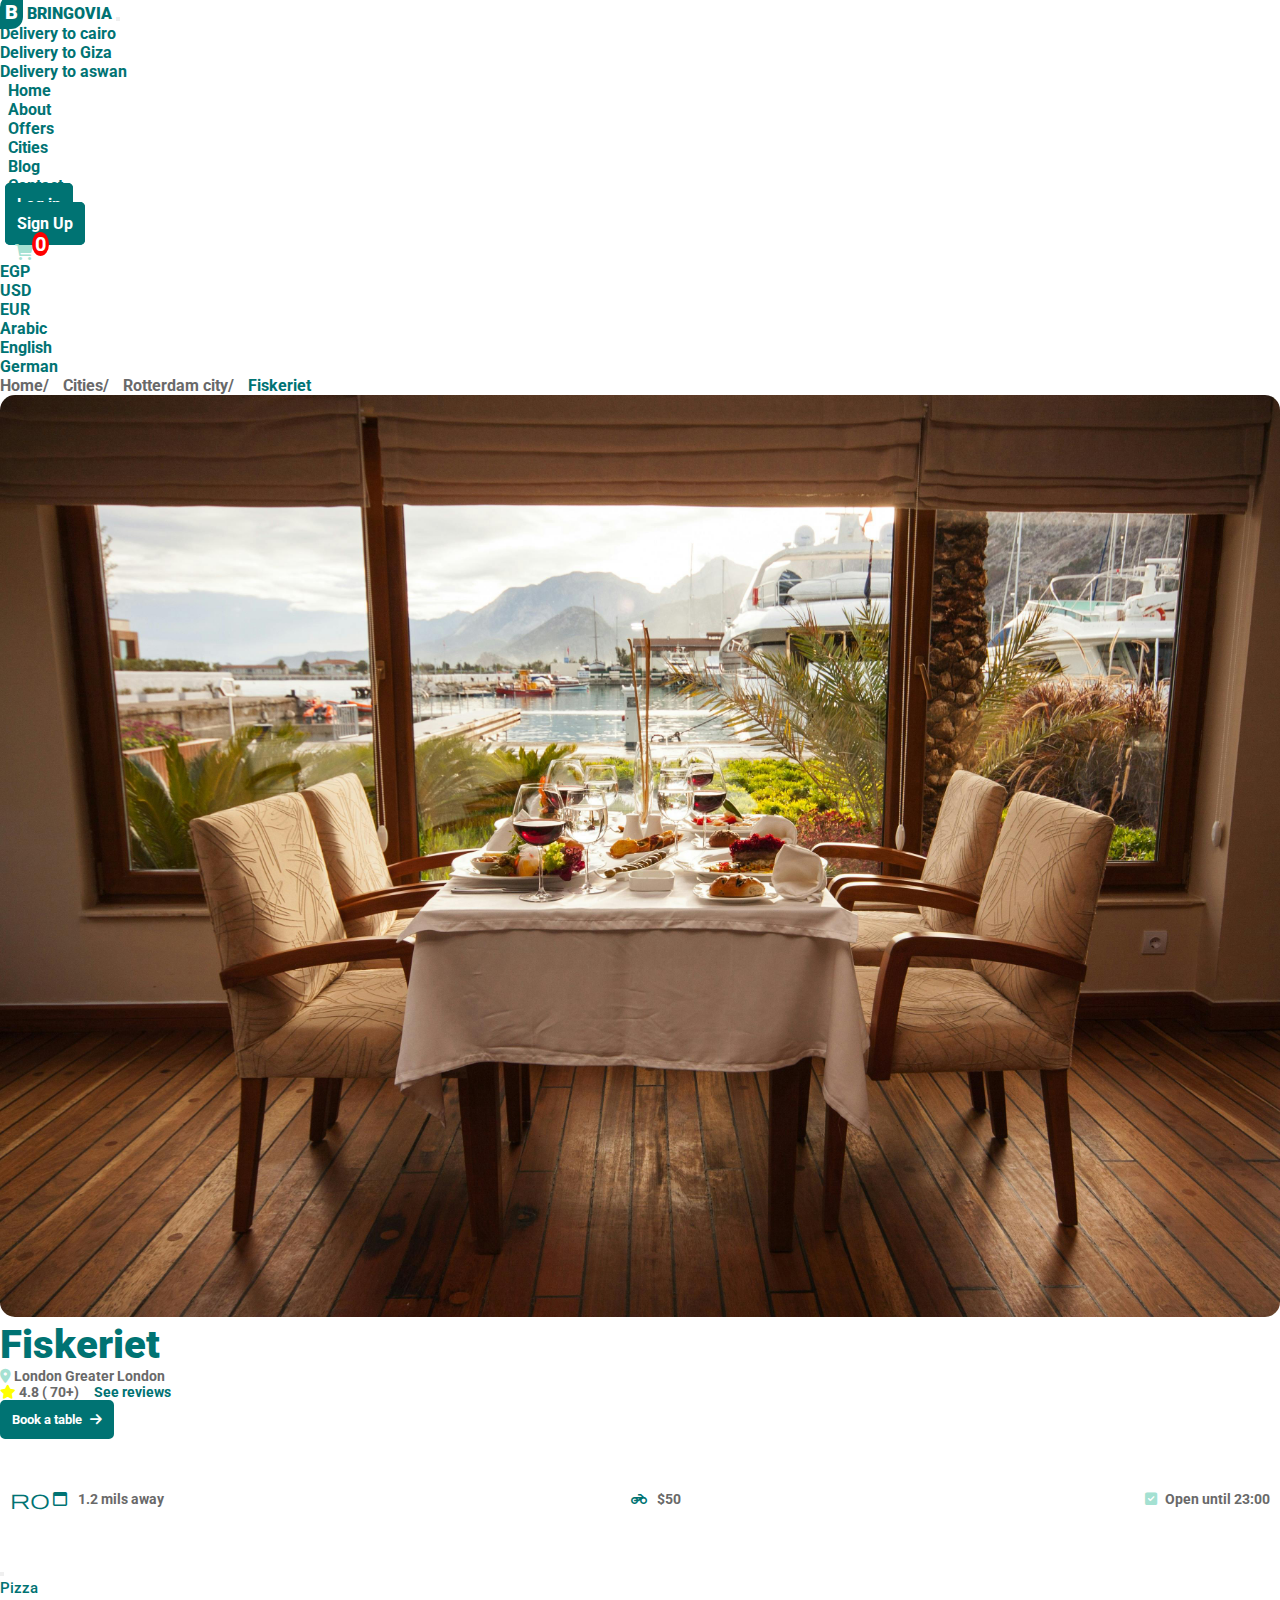
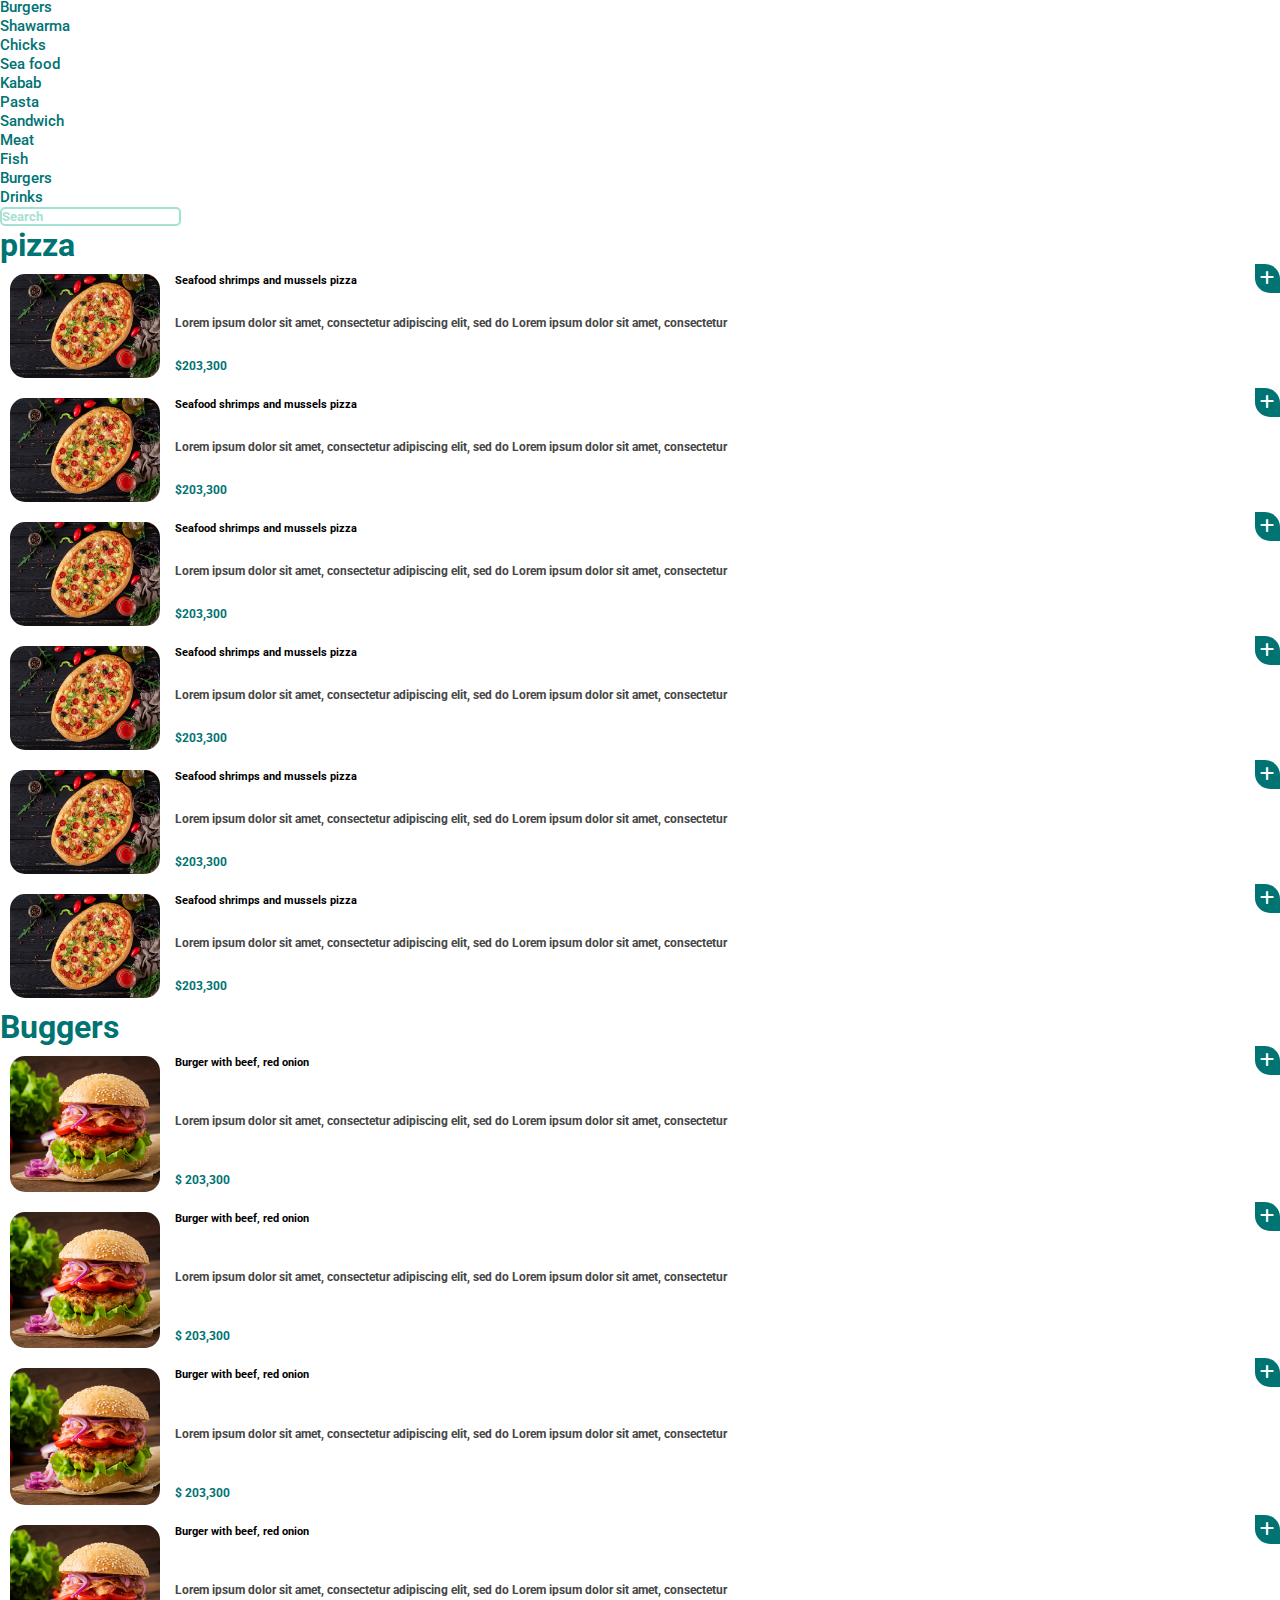
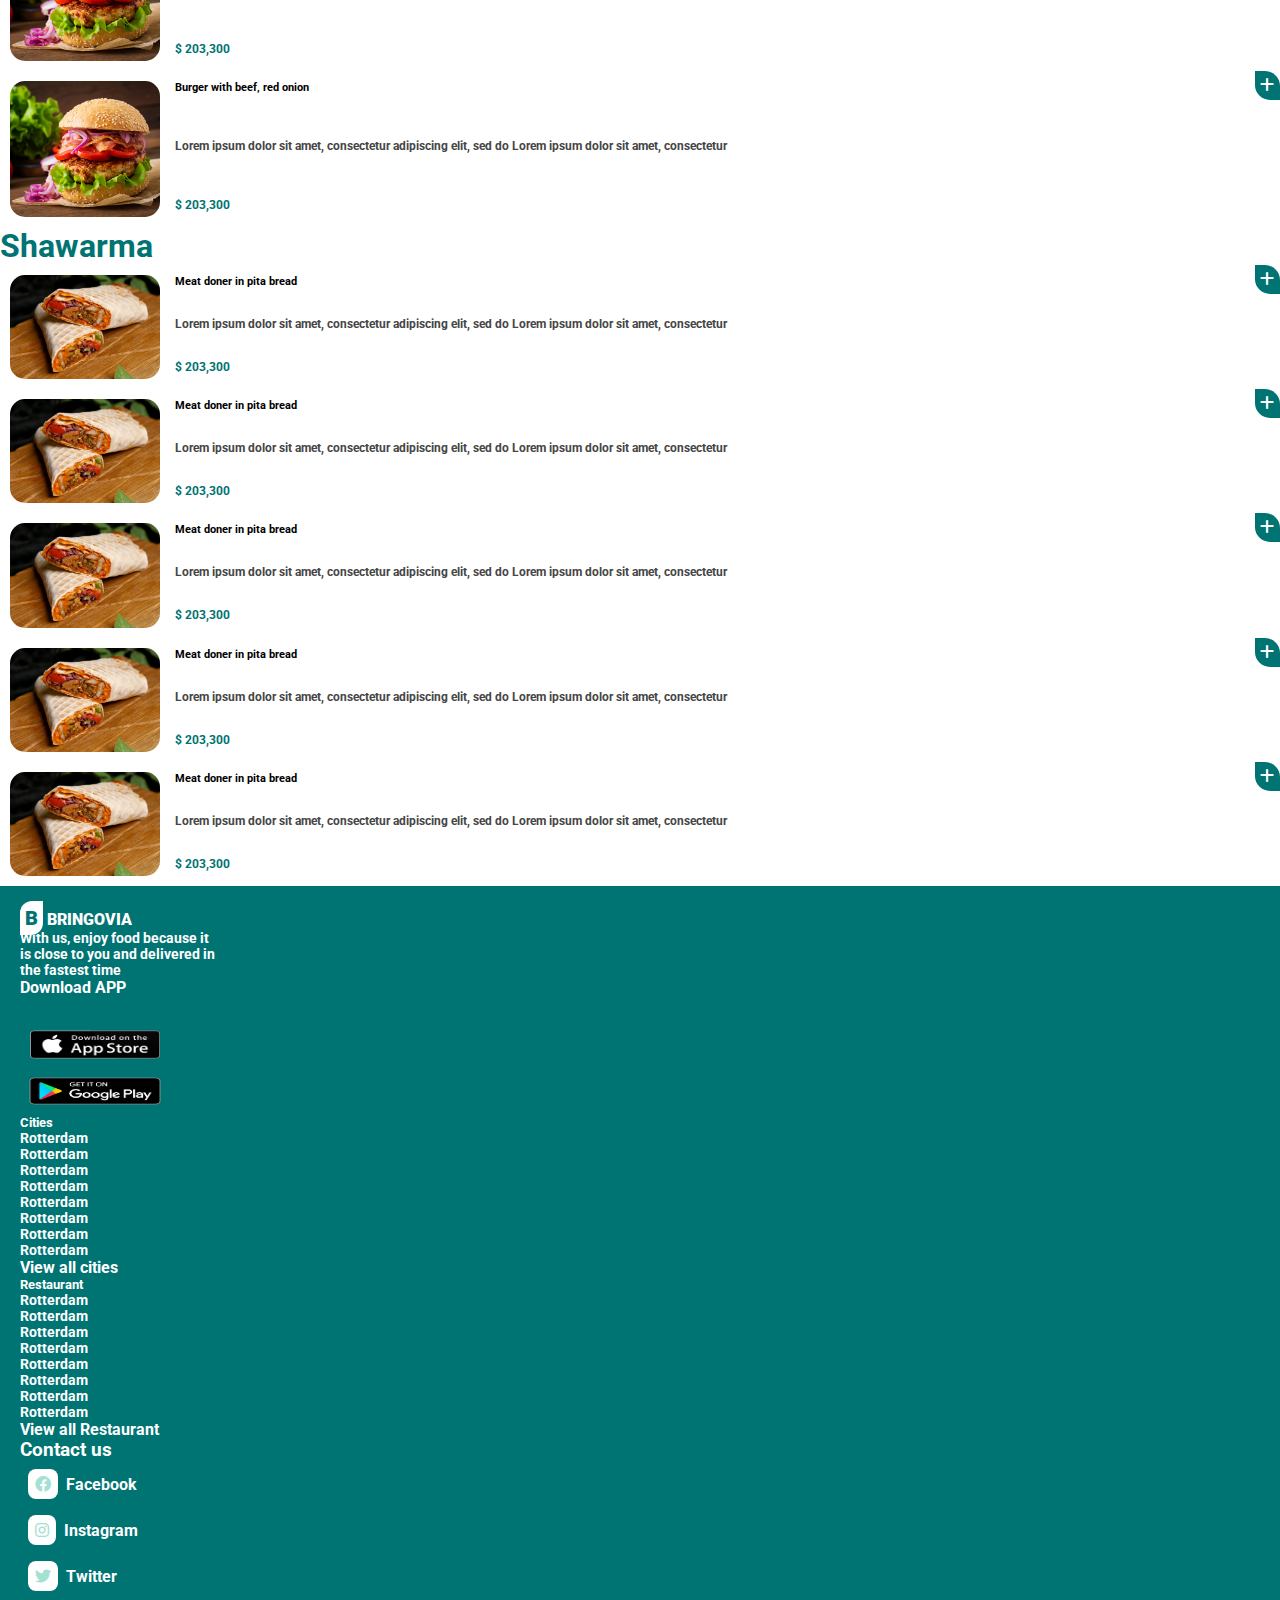
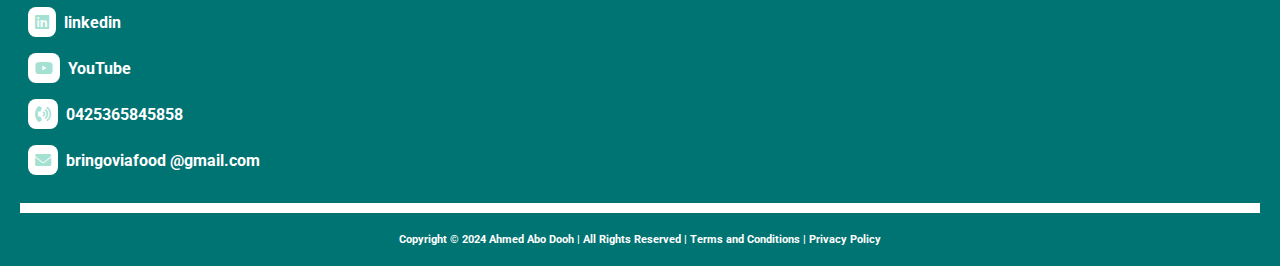
<file: Desktop/Bringovia/restaurants.html>
<!DOCTYPE html>
<html lang="en">
  <head>
    <meta charset="UTF-8" />
    <meta name="viewport" content="width=device-width, initial-scale=1.0" />
    <link rel="stylesheet" href="./css/style.css" />
    <link rel="stylesheet" href="./css/restaurants.css" />
    <link
      href="https://cdn.jsdelivr.net/npm/bootstrap@5.0.2/dist/css/bootstrap.min.css"
      rel="stylesheet"
      integrity="sha384-EVSTQN3/azprG1Anm3QDgpJLIm9Nao0Yz1ztcQTwFspd3yD65VohhpuuCOmLASjC"
      crossorigin="anonymous"
    />
    <link
      rel="stylesheet"
      href="https://fonts.googleapis.com/css2?family=Material+Symbols+Outlined:opsz,wght,FILL,GRAD@24,400,0,0"
    />
    <link
      rel="stylesheet"
      href="https://cdnjs.cloudflare.com/ajax/libs/font-awesome/6.0.0-beta3/css/all.min.css"
    />

    <title>Bringovia</title>
  </head>
  <body>
    <!-- header start -->
    <header>
      <nav class="navbar navbar-light navbar-expand-lg pt-3 px-5 pb-3">
        <div class="container-fluid">
          <a class="navbar-brand" href="./index.html"
            ><span class="logo">B</span> BRINGOVIA</a
          >
          <button
            class="navbar-toggler"
            type="button"
            data-bs-toggle="collapse"
            data-bs-target="#navbarScroll"
            aria-controls="navbarScroll"
            aria-expanded="false"
            aria-label="Toggle navigation"
          >
            <span class="navbar-toggler-icon"></span>
          </button>
          <div class="collapse navbar-collapse" id="navbarScroll">
                        <li class="nav-item dropdown">
              <a
                class="nav-link dropdown-toggle"
                href="#"
                id="navbarScrollingDropdown"
                role="button"
                data-bs-toggle="dropdown"
                aria-expanded="false"
              >
              Delivery to cairo
              </a>
              <ul
                class="dropdown-menu menu"
                aria-labelledby="navbarScrollingDropdown"
              >
                <li><a class="dropdown-item" href="#">Delivery to Giza</a></li>
                <li><a class="dropdown-item" href="#">Delivery to aswan</a></li>
              </ul>
            </li>
            <ul
              class="navbar-nav mx-auto my-2 my-lg-0 navbar-nav-scroll A"
              style="--bs-scroll-height: 100px"
            >

              <li class="nav-item">
                <a class="nav-link active" aria-current="page" href="./index.html">Home</a>
              </li>
              <li class="nav-item mx-3">
                <a class="nav-link" href="#">About</a>
              </li>
              <li class="nav-item mx-3">
                <a class="nav-link" href="#">Offers</a>
              </li>
              <li class="nav-item mx-3">
                <a class="nav-link" href="./Cities.html">Cities</a>
              </li>
              <li class="nav-item mx-3">
                <a class="nav-link" href="#">Blog</a>
              </li>
              <li class="nav-item mx-3">
                <a class="nav-link" href="./profile.html">Contact</a>
              </li>
            </ul>
            <form class="d-flex register">
              <li><a href="./signin.html" class="btn1 mt-3 ">Log in</a></li>
              <li><a href="./signup.html" class="btn1 mt-3">Sign Up</a></li>
              <li class="cart-item">
                <a href="#" id="cart-link" onclick="openCart()">
                  <i class="fa-solid fa-cart-shopping"></i>
                  <span id="cart-count" class="cart-count">0</span>
                </a>
              </li>
            </form>
            <ul class="navbar-nav ms-3 me-5">
              <li class="nav-item dropdown">
                <a
                  class="nav-link dropdown-toggle"
                  href="#"
                  id="navbarScrollingDropdown"
                  role="button"
                  data-bs-toggle="dropdown"
                  aria-expanded="false"
                >
                EGP
                </a>
                <ul
                  class="dropdown-menu menu"
                  aria-labelledby="navbarScrollingDropdown"
                >
                  <li><a class="dropdown-item" href="#">USD</a></li>
                  <li><a class="dropdown-item" href="#">EUR</a></li>
                </ul>
              </li>
              <li class="nav-item dropdown">
                <a
                  class="nav-link dropdown-toggle"
                  href="#"
                  id="navbarScrollingDropdown"
                  role="button"
                  data-bs-toggle="dropdown"
                  aria-expanded="false"
                >
                  Arabic
                </a>
                <ul
                  class="dropdown-menu menu"
                  aria-labelledby="navbarScrollingDropdown"
                >
                  <li><a class="dropdown-item" href="#">English</a></li>
                  <li><a class="dropdown-item" href="#">German</a></li>
                </ul>
              </li>
            </ul>
          </div>
        </div>
      </nav>
     
      <!-- --------------------------- shoping cart start--------------------------------------- -->
 <!-- --------------------------- shoping cart--------------------------------------- -->
 <div id="cart-popup" class="cart-popup">
  <div class="cart-content">
    <span class="close-cart" onclick="closeCart()">&times;</span>
    <h2>Your Order</h2>
    <div class="nav-buttons">
      <!-- <button onclick="showSection('section1')" class="btn1">
        Delivery
    </button>
    <button onclick="showSection('section2')" class="btn2">
        Pick up
    </button> -->
      <button onclick="showSection('section1')" class="btn2">
        In Restaurants
      </button>
    </div>
    <div id="section1" class="cart-section">
      <div class="product-info">
        <div class="container mb-5">
          <div class="row">
            <div class="col-md-2">
                <img src="./Other page images/22.jfif" alt="Product Image" class="product-image" />
            </div>
            <div class="col-md-5">
                <p>Small description of the product goes here.</p>
                <h4>$203,300</h4>
            </div>
            <div class="col-md-5 d-flex align-items-center justify-content-between">
                <button onclick="decrement()" class="btn1 mb-3">-</button>
                <span id="count">0</span>
                <button onclick="increment()" class="btn1 mb-3">+</button>
                <i class="fa-solid fa-trash mb-3" onclick="removeProduct()"></i>
            </div>
        </div>
        <div class="row">
          <div class="col-md-2">
              <img src="./Other page images/22.jfif" alt="Product Image" class="product-image" />
          </div>
          <div class="col-md-5">
              <p>Small description of the product goes here.</p>
              <h4>$203,300</h4>
          </div>
          <div class="col-md-5 d-flex align-items-center justify-content-between">
              <button onclick="decrement()" class="btn1 mb-3">-</button>
              <span id="count">0</span>
              <button onclick="increment()" class="btn1 mb-3">+</button>
              <i class="fa-solid fa-trash mb-3" onclick="removeProduct()"></i>
          </div>
      </div>
      <div class="row">
        <div class="col-md-2">
            <img src="./Other page images/22.jfif" alt="Product Image" class="product-image" />
        </div>
        <div class="col-md-5">
            <p>Small description of the product goes here.</p>
            <h4>$203,300</h4>
        </div>
        <div class="col-md-5 d-flex align-items-center justify-content-between">
            <button onclick="decrement()" class="btn1 mb-3">-</button>
            <span id="count">0</span>
            <button onclick="increment()" class="btn1 mb-3">+</button>
            <i class="fa-solid fa-trash mb-3" onclick="removeProduct()"></i>
        </div>
    </div>
      

        </div>
        <div class="product-button">
          <li>
            <a href="./contactinformation.html">
              <button class="btn1">
                Cash
                &nbsp;&nbsp;&nbsp;&nbsp;&nbsp;&nbsp;&nbsp;&nbsp;&nbsp;&nbsp;&nbsp;&nbsp;&nbsp;&nbsp;&nbsp;&nbsp;&nbsp;&nbsp;&nbsp;&nbsp;&nbsp;&nbsp;&nbsp;&nbsp;&nbsp;&nbsp;&nbsp;&nbsp;&nbsp;&nbsp;&nbsp;&nbsp;&nbsp;&nbsp;&nbsp;&nbsp;&nbsp;&nbsp;&nbsp;&nbsp;
                $350,000
              </button>
            </a>
          </li>
          <li>
            <a href="./contactinformation.html">
              <button class="btn2">
                Check out
                &nbsp;&nbsp;&nbsp;&nbsp;&nbsp;&nbsp;&nbsp;&nbsp;&nbsp;&nbsp;&nbsp;&nbsp;&nbsp;&nbsp;&nbsp;&nbsp;&nbsp;&nbsp;&nbsp;&nbsp;&nbsp;&nbsp;&nbsp;&nbsp;&nbsp;&nbsp;&nbsp;&nbsp;&nbsp;&nbsp;&nbsp;&nbsp;&nbsp;&nbsp;&nbsp;&nbsp;&nbsp;&nbsp;&nbsp;&nbsp;
                $350,000
              </button>
            </a>
          </li>
        </div>
      </div>
    </div>
  </div>
</div>
    </header>
    <!-- header End -->
    <!-- ------------------------------------------------------------------ -->
    <div class="container restaurant">
      <div class="row mt-5 mb-5">
        <div class="col-md-12">
          <li><a href="./index.html">Home/</a></li>
          <li><a href="./Cities.html">Cities/</a></li>
          <li><a href="./city.html">Rotterdam city/</a></li>
          <li><a href="./restaurants.html" class="active"> Fiskeriet</a></li>
        </div>
      </div>
    </div>
    <div class="container restaurant2">
      <div class="row mb-5 mt-5">
        <div class="col-md-3">
          <img src="./img home/14.jfif" alt="" />
        </div>
        <div class="col-md-3">
          <h1>Fiskeriet</h1>
          <p><i class="fa-solid fa-location-dot"></i> London Greater London</p>
          <p>
            <i class="fa-solid fa-star"></i> 4.8 ( 70+) &nbsp; &nbsp;
            <a href="">See reviews</a>
          </p>
          <li>
            <a href="./table.html"
              ><button class="btn1">
                Book a table
                <i class="fa-solid fa-arrow-right"></i></button
            ></a>
          </li>
        </div>
        <div class="col-md-6">
          <div class="info-container">
            <p>
              <span class="material-symbols-outlined">road</span> 1.2 mils away
            </p>
            <p>
              <span class="material-symbols-outlined">motorcycle</span>
              $50
            </p>
            <p><i class="fa-solid fa-square-check"></i> Open until 23:00</p>
          </div>
        </div>
      </div>
    </div>
    <!-- ------------------------------------------------------------------ -->
    <div class="container mt-5 mb-5 restaurant3">
      <nav class="navbar navbar-expand-lg navbar-light bg-light">
        <div class="container-fluid">
          <button
            class="navbar-toggler"
            type="button"
            data-bs-toggle="collapse"
            data-bs-target="#navbarSupportedContent"
            aria-controls="navbarSupportedContent"
            aria-expanded="false"
            aria-label="Toggle navigation"
          >
            <span class="navbar-toggler-icon"></span>
          </button>
          <div class="collapse navbar-collapse" id="navbarSupportedContent">
            <ul class="navbar-nav me-auto mb-2 mb-lg-0">
              <li class="nav-item">
                <a class="nav-link active" aria-current="page" href="#pizza"
                  >Pizza</a
                >
              </li>
              <li class="nav-item">
                <a class="nav-link" href="#Buggers">Burgers</a>
              </li>
              <li class="nav-item">
                <a class="nav-link" href="#Shawarma">Shawarma</a>
              </li>
              <li class="nav-item">
                <a class="nav-link" href="#">Chicks</a>
              </li>
              <li class="nav-item">
                <a class="nav-link" href="#">Sea food</a>
              </li>
              <li class="nav-item">
                <a class="nav-link" href="#">Kabab</a>
              </li>
              <li class="nav-item">
                <a class="nav-link" href="#">Pasta</a>
              </li>
              <li class="nav-item">
                <a class="nav-link" href="#">Sandwich</a>
              </li>
              <li class="nav-item">
                <a class="nav-link" href="#">Meat</a>
              </li>
              <li class="nav-item">
                <a class="nav-link" href="#">Fish</a>
              </li>
              <li class="nav-item">
                <a class="nav-link" href="#">Burgers</a>
              </li>
              <li class="nav-item">
                <a class="nav-link" href="#">Drinks</a>
              </li>
            </ul>
            <form class="d-flex">
              <input
                class="form-control me-2 search-input"
                type="search"
                placeholder="Search"
                aria-label="Search"
                id="input2"
                onkeyup="search()"
              />
              <!-- <button class="btn1" type="submit">Search</button> -->
            </form>
          </div>
        </div>
      </nav>
    </div>

    <div class="container">
      <div class="row mt-5 mb-2">
        <div class="col-md-12" id="pizza">
          <h1>pizza</h1>
        </div>
      </div>
      <div class="row product-list">
        <div class="col-md-4 content-wrapper mb-3 product">
          <li>
            <a href="#" class="plus-link" onclick="openPopup(event)"
              ><i class="fa-solid fa-plus"></i
            ></a>
          </li>
          <div class="image-container">
            <img
              src="./Other page images/22.jfif"
              alt="pizza"
              class="food-image"
            />
          </div>
          <div class="text-container">
            <h6>Seafood shrimps and mussels pizza</h6>
            <p>
              Lorem ipsum dolor sit amet, consectetur adipiscing elit, sed do
              Lorem ipsum dolor sit amet, consectetur
            </p>
            <h4>$203,300</h4>
          </div>
        </div>
        <div class="col-md-4 content-wrapper mb-3 product">
          <li>
            <a href="#" class="plus-link" onclick="openPopup(event)"
              ><i class="fa-solid fa-plus"></i
            ></a>
          </li>
          <div class="image-container">
            <img
              src="./Other page images/22.jfif"
              alt="pizza"
              class="food-image"
            />
          </div>
          <div class="text-container">
            <h6>Seafood shrimps and mussels pizza</h6>
            <p>
              Lorem ipsum dolor sit amet, consectetur adipiscing elit, sed do
              Lorem ipsum dolor sit amet, consectetur
            </p>
            <h4>$203,300</h4>
          </div>
        </div>
        <div class="col-md-4 content-wrapper mb-3 product">
          <li>
            <a href="#" class="plus-link" onclick="openPopup(event)"
              ><i class="fa-solid fa-plus"></i
            ></a>
          </li>
          <div class="image-container">
            <img
              src="./Other page images/22.jfif"
              alt="pizza"
              class="food-image"
            />
          </div>
          <div class="text-container">
            <h6>Seafood shrimps and mussels pizza</h6>
            <p>
              Lorem ipsum dolor sit amet, consectetur adipiscing elit, sed do
              Lorem ipsum dolor sit amet, consectetur
            </p>
            <h4>$203,300</h4>
          </div>
        </div>
        <div class="col-md-4 content-wrapper mb-3 product">
          <li>
            <a href="#" class="plus-link" onclick="openPopup(event)"
              ><i class="fa-solid fa-plus"></i
            ></a>
          </li>
          <div class="image-container">
            <img
              src="./Other page images/22.jfif"
              alt="pizza"
              class="food-image"
            />
          </div>
          <div class="text-container">
            <h6>Seafood shrimps and mussels pizza</h6>
            <p>
              Lorem ipsum dolor sit amet, consectetur adipiscing elit, sed do
              Lorem ipsum dolor sit amet, consectetur
            </p>
            <h4>$203,300</h4>
          </div>
        </div>
        <div class="col-md-4 content-wrapper mb-3 product">
          <li>
            <a href="#" class="plus-link" onclick="openPopup(event)"
              ><i class="fa-solid fa-plus"></i
            ></a>
          </li>
          <div class="image-container">
            <img
              src="./Other page images/22.jfif"
              alt="pizza"
              class="food-image"
            />
          </div>
          <div class="text-container">
            <h6>Seafood shrimps and mussels pizza</h6>
            <p>
              Lorem ipsum dolor sit amet, consectetur adipiscing elit, sed do
              Lorem ipsum dolor sit amet, consectetur
            </p>
            <h4>$203,300</h4>
          </div>
        </div>
        <div class="col-md-4 content-wrapper mb-3 product">
          <li>
            <a href="#" class="plus-link" onclick="openPopup(event)"
              ><i class="fa-solid fa-plus"></i
            ></a>
          </li>
          <div class="image-container">
            <img
              src="./Other page images/22.jfif"
              alt="pizza"
              class="food-image"
            />
          </div>
          <div class="text-container">
            <h6>Seafood shrimps and mussels pizza</h6>
            <p>
              Lorem ipsum dolor sit amet, consectetur adipiscing elit, sed do
              Lorem ipsum dolor sit amet, consectetur
            </p>
            <h4>$203,300</h4>
          </div>
        </div>
        <!-- -----------------------------popop start------------------------------------- -->
        <!-- -----------------------------popop start------------------------------------- -->
        <div id="popup" class="popup">
          <div class="popup-content">
            <span class="close" onclick="closePopup()">&times;</span>
            <img src="./Other page images/22.jfif" alt="Product Image" />
            <h6>Seafood shrimps and mussels pizza</h6>
            <h4>$203,300</h4>
            <p>
              Lorem ipsum dolor sit amet, consectetur adipiscing elit, sed do
              Lorem ipsum dolor sit amet, consectetur
            </p>
            <hr />
            <p>Size</p>
            <div class="size-extra">
              <label><input type="checkbox" /> Small</label>
              <p>Size Small Description</p>
            </div>
            <div class="size-extra">
              <label><input type="checkbox" /> Medium</label>
              <p>Size Medium Description</p>
            </div>
            <p>Extra</p>
            <div class="size-extra">
              <label><input type="checkbox" /> Extra 1</label>
              <p>Extra 1 Description</p>
            </div>
            <div class="size-extra">
              <label><input type="checkbox" /> Extra 2</label>
              <p>Extra 2 Description</p>
            </div>
            <div class="size-extra">
              <label><input type="checkbox" /> Extra 3</label>
              <p>Extra 3 Description</p>
            </div>
            <div class="size-extra">
              <label><input type="checkbox" /> Extra 4</label>
              <p>Extra 4 Description</p>
            </div>
            <div class="size-extra">
              <label><input type="checkbox" /> Extra 5</label>
              <p>Extra 5 Description</p>
            </div>
            <div class="size-extra">
              <label><input type="checkbox" /> Extra 6</label>
              <p>Extra 6 Description</p>
            </div>
            <div class="actions">
              <div class="counter">
                <button class="btn1" onclick="decrement()">-</button>
                <span id="count">0</span>
                <button class="btn1" onclick="increment()">+</button>
              </div>
              <button class="btn1" onclick="addProduct()">Add Product</button>
            </div>
          </div>
        </div>
        <!-- ---------------------------popop end--------------------------------------- -->
        <!-- ---------------------------popop end--------------------------------------- -->
      </div>
      <div class="row mt-5 mb-2">
        <div class="col-md-12" id="Buggers">
          <h1>Buggers</h1>
        </div>
      </div>
      <div class="row product-list">
        <div class="col-md-4 content-wrapper mb-3 product">
          <li>
            <a href="" class="plus-link"><i class="fa-solid fa-plus"></i></a>
          </li>
          <div class="image-container">
            <img
              src="./Other page images/21.jfif"
              alt="pizza"
              class="food-image"
            />
          </div>
          <div class="text-container">
            <h6>Burger with beef, red onion</h6>
            <p>
              Lorem ipsum dolor sit amet, consectetur adipiscing elit, sed do
              Lorem ipsum dolor sit amet, consectetur
            </p>
            <h4>$ 203,300</h4>
          </div>
        </div>
        <div class="col-md-4 content-wrapper mb-3 product">
          <li>
            <a href="" class="plus-link"><i class="fa-solid fa-plus"></i></a>
          </li>
          <div class="image-container">
            <img
              src="./Other page images/21.jfif"
              alt="pizza"
              class="food-image"
            />
          </div>
          <div class="text-container">
            <h6>Burger with beef, red onion</h6>
            <p>
              Lorem ipsum dolor sit amet, consectetur adipiscing elit, sed do
              Lorem ipsum dolor sit amet, consectetur
            </p>
            <h4>$ 203,300</h4>
          </div>
        </div>
        <div class="col-md-4 content-wrapper mb-3 product">
          <li>
            <a href="" class="plus-link"><i class="fa-solid fa-plus"></i></a>
          </li>
          <div class="image-container">
            <img
              src="./Other page images/21.jfif"
              alt="pizza"
              class="food-image"
            />
          </div>
          <div class="text-container">
            <h6>Burger with beef, red onion</h6>
            <p>
              Lorem ipsum dolor sit amet, consectetur adipiscing elit, sed do
              Lorem ipsum dolor sit amet, consectetur
            </p>
            <h4>$ 203,300</h4>
          </div>
        </div>
        <div class="col-md-4 content-wrapper mb-3 product">
          <li>
            <a href="" class="plus-link"><i class="fa-solid fa-plus"></i></a>
          </li>
          <div class="image-container">
            <img
              src="./Other page images/21.jfif"
              alt="pizza"
              class="food-image"
            />
          </div>
          <div class="text-container">
            <h6>Burger with beef, red onion</h6>
            <p>
              Lorem ipsum dolor sit amet, consectetur adipiscing elit, sed do
              Lorem ipsum dolor sit amet, consectetur
            </p>
            <h4>$ 203,300</h4>
          </div>
        </div>
        <div class="col-md-4 content-wrapper mb-3 product">
          <li>
            <a href="" class="plus-link"><i class="fa-solid fa-plus"></i></a>
          </li>
          <div class="image-container">
            <img
              src="./Other page images/21.jfif"
              alt="pizza"
              class="food-image"
            />
          </div>
          <div class="text-container">
            <h6>Burger with beef, red onion</h6>
            <p>
              Lorem ipsum dolor sit amet, consectetur adipiscing elit, sed do
              Lorem ipsum dolor sit amet, consectetur
            </p>
            <h4>$ 203,300</h4>
          </div>
        </div>
      </div>
      <div class="row mt-5 mb-2">
        <div class="col-md-12" id="Shawarma">
          <h1>Shawarma</h1>
        </div>
      </div>
      <div class="row product-list">
        <div class="col-md-4 content-wrapper mb-3 product">
          <li>
            <a href="" class="plus-link"><i class="fa-solid fa-plus"></i></a>
          </li>
          <div class="image-container">
            <img
              src="./Other page images/20.jfif"
              alt="pizza"
              class="food-image"
            />
          </div>
          <div class="text-container">
            <h6>Meat doner in pita bread</h6>
            <p>
              Lorem ipsum dolor sit amet, consectetur adipiscing elit, sed do
              Lorem ipsum dolor sit amet, consectetur
            </p>
            <h4>$ 203,300</h4>
          </div>
        </div>
        <div class="col-md-4 content-wrapper mb-3 product">
          <li>
            <a href="" class="plus-link"><i class="fa-solid fa-plus"></i></a>
          </li>
          <div class="image-container">
            <img
              src="./Other page images/20.jfif"
              alt="pizza"
              class="food-image"
            />
          </div>
          <div class="text-container">
            <h6>Meat doner in pita bread</h6>
            <p>
              Lorem ipsum dolor sit amet, consectetur adipiscing elit, sed do
              Lorem ipsum dolor sit amet, consectetur
            </p>
            <h4>$ 203,300</h4>
          </div>
        </div>
        <div class="col-md-4 content-wrapper mb-3 product">
          <li>
            <a href="" class="plus-link"><i class="fa-solid fa-plus"></i></a>
          </li>
          <div class="image-container">
            <img
              src="./Other page images/20.jfif"
              alt="pizza"
              class="food-image"
            />
          </div>
          <div class="text-container">
            <h6>Meat doner in pita bread</h6>
            <p>
              Lorem ipsum dolor sit amet, consectetur adipiscing elit, sed do
              Lorem ipsum dolor sit amet, consectetur
            </p>
            <h4>$ 203,300</h4>
          </div>
        </div>
        <div class="col-md-4 content-wrapper mb-3 product">
          <li>
            <a href="" class="plus-link"><i class="fa-solid fa-plus"></i></a>
          </li>
          <div class="image-container">
            <img
              src="./Other page images/20.jfif"
              alt="pizza"
              class="food-image"
            />
          </div>
          <div class="text-container">
            <h6>Meat doner in pita bread</h6>
            <p>
              Lorem ipsum dolor sit amet, consectetur adipiscing elit, sed do
              Lorem ipsum dolor sit amet, consectetur
            </p>
            <h4>$ 203,300</h4>
          </div>
        </div>
        <div class="col-md-4 content-wrapper mb-3 product">
          <li>
            <a href="" class="plus-link"><i class="fa-solid fa-plus"></i></a>
          </li>
          <div class="image-container">
            <img
              src="./Other page images/20.jfif"
              alt="pizza"
              class="food-image"
            />
          </div>
          <div class="text-container">
            <h6>Meat doner in pita bread</h6>
            <p>
              Lorem ipsum dolor sit amet, consectetur adipiscing elit, sed do
              Lorem ipsum dolor sit amet, consectetur
            </p>
            <h4>$ 203,300</h4>
          </div>
        </div>
      </div>
    </div>
    <!-- ------------------------------------------------------------------ -->
    <!-- footer start -->
    <div class="row footer1 pt-5">
      <div class="col-md-3 mb-5">
        <a class="navbar-brand mb-5" href="#"
          ><span class="logo logo2">B</span> BRINGOVIA</a
        >
        <p class="mt-5">
          With us, enjoy food because it <br />
          is close to you and delivered in <br />
          the fastest time
        </p>
        <li><a href="">Download APP</a></li>
        <img src="./img home/2.png" class="img1" alt="" /><br />
        <img src="./img home/3.png" class="img2" alt="" />
      </div>
      <div class="col-md-3 mb-5">
        <h5>Cities</h5>
        <p>Rotterdam</p>
        <p>Rotterdam</p>
        <p>Rotterdam</p>
        <p>Rotterdam</p>
        <p>Rotterdam</p>
        <p>Rotterdam</p>
        <p>Rotterdam</p>
        <p>Rotterdam</p>
        <li><a href="./Cities.html">View all cities</a></li>
      </div>
      <div class="col-md-3 mb-5">
        <h5>Restaurant</h5>
        <p>Rotterdam</p>
        <p>Rotterdam</p>
        <p>Rotterdam</p>
        <p>Rotterdam</p>
        <p>Rotterdam</p>
        <p>Rotterdam</p>
        <p>Rotterdam</p>
        <p>Rotterdam</p>
        <li><a href="./city.html">View all Restaurant</a></li>
      </div>
      <div class="col-md-3 links mb-5">
        <h3>Contact us</h3>
        <li>
          <a href="#"><i class="fa-brands fa-facebook"></i>Facebook</a>
        </li>
        <li>
          <a href="#"><i class="fa-brands fa-instagram"></i>Instagram</a>
        </li>
        <li>
          <a href="#"><i class="fa-brands fa-twitter"></i>Twitter</a>
        </li>
        <li>
          <a href="#"><i class="fa-brands fa-linkedin"></i>linkedin</a>
        </li>
        <li>
          <a href="#"><i class="fa-brands fa-youtube"></i>YouTube</a>
        </li>
        <li>
          <a href="#"><i class="fa-solid fa-phone-volume"></i>0425365845858</a>
        </li>
        <li>
          <a href="#"
            ><i class="fa-solid fa-envelope"></i>bringoviafood @gmail.com</a
          >
        </li>
      </div>
      <hr />
      <h6>
        Copyright © 2024 Ahmed Abo Dooh | All Rights Reserved | Terms and
        Conditions | Privacy Policy
      </h6>
    </div>
    <!-- footer End -->
    <!-- ------------------------------------------------------------------ -->
    <script
      src="https://cdn.jsdelivr.net/npm/bootstrap@5.0.2/dist/js/bootstrap.bundle.min.js"
      integrity="sha384-MrcW6ZMFYlzcLA8Nl+NtUVF0sA7MsXsP1UyJoMp4YLEuNSfAP+JcXn/tWtIaxVXM"
      crossorigin="anonymous"
    ></script>
    <script src="./main.js"></script>
  </body>
</html>
<!-- -------------------------------باقي تفاصيل الكارت----------------------------------- -->
<!-- <div id="section2" class="cart-section" style="display: none;">
          <div class="product-info">
              <div class="container mb-5">
                  <div class="row">
                      <div class="col-md-2">
                          <img src="./Other page images/22.jfif" alt="Product Image" class="product-image" />
                      </div>
                      <div class="col-md-5">
                          <p>Small description of the product goes here.</p>
                          <h4>$203,300</h4>
                      </div>
                      <div class="col-md-1 mr-5">
                          <button onclick="decrement('section2')" class="btn1">-</button>
                      </div>
                      <div class="col-md-1 mr-5 mt-2">
                          <span id="count-section2">0</span>
                      </div>
                      <div class="col-md-1 mr-5">
                          <button onclick="increment('section2')" class="btn1">+</button>
                      </div>
                      <div class="col-md-1 mr-5 mt-2 ml-5">
                          <i class="fa-solid fa-trash" onclick="removeProduct(this)"></i>
                      </div>
                  </div>
              </div>
              <button onclick="addProduct()" class="btn1">
                  Order No. 1256876
                  &nbsp;&nbsp;&nbsp;&nbsp;&nbsp;&nbsp;&nbsp;&nbsp;&nbsp;&nbsp;&nbsp;&nbsp;&nbsp;&nbsp;&nbsp;&nbsp;&nbsp;&nbsp;&nbsp;&nbsp;&nbsp;&nbsp;&nbsp;&nbsp;&nbsp;&nbsp;&nbsp;&nbsp;&nbsp;&nbsp;&nbsp;&nbsp;
                  $350,000
              </button>
          </div>
      </div> -->
<!-- <div id="section3" class="cart-section" style="display: none;">
          <div class="product-info">
              <div class="container">
                  <div class="row">
                      <div class="col-md-2">
                          <img src="./Other page images/22.jfif" alt="Product Image" class="product-image" />
                      </div>
                      <div class="col-md-5">
                          <p>Small description of the product goes here.</p>
                          <h4>$203,300</h4>
                      </div>
                      <div class="col-md-1 mr-5">
                          <button onclick="decrement('section3')" class="btn1">-</button>
                      </div>
                      <div class="col-md-1 mr-5 mt-2">
                          <span id="count-section3">0</span>
                      </div>
                      <div class="col-md-1 mr-5">
                          <button onclick="increment('section3')" class="btn1">+</button>
                      </div>
                      <div class="col-md-1 mr-5 mt-2 ml-5">
                          <i class="fa-solid fa-trash" onclick="removeProduct(this)"></i>
                      </div>
                  </div>
              </div>
              <div class="product-button">
                  <button class="btn1">
                      Cash
                      &nbsp;&nbsp;&nbsp;&nbsp;&nbsp;&nbsp;&nbsp;&nbsp;&nbsp;&nbsp;&nbsp;&nbsp;&nbsp;&nbsp;&nbsp;&nbsp;&nbsp;&nbsp;&nbsp;&nbsp;&nbsp;&nbsp;&nbsp;&nbsp;&nbsp;&nbsp;&nbsp;&nbsp;&nbsp;&nbsp;&nbsp;&nbsp;&nbsp;&nbsp;&nbsp;&nbsp;&nbsp;&nbsp;&nbsp;&nbsp;
                      $350,000
                  </button>
                  <button class="btn2">
                      Check out
                      &nbsp;&nbsp;&nbsp;&nbsp;&nbsp;&nbsp;&nbsp;&nbsp;&nbsp;&nbsp;&nbsp;&nbsp;&nbsp;&nbsp;&nbsp;&nbsp;&nbsp;&nbsp;&nbsp;&nbsp;&nbsp;&nbsp;&nbsp;&nbsp;&nbsp;&nbsp;&nbsp;&nbsp;&nbsp;&nbsp;&nbsp;&nbsp;&nbsp;&nbsp;&nbsp;&nbsp;&nbsp;&nbsp;&nbsp;&nbsp;
                      $350,000
                  </button>
              </div>
          </div>
      </div> -->
</file>
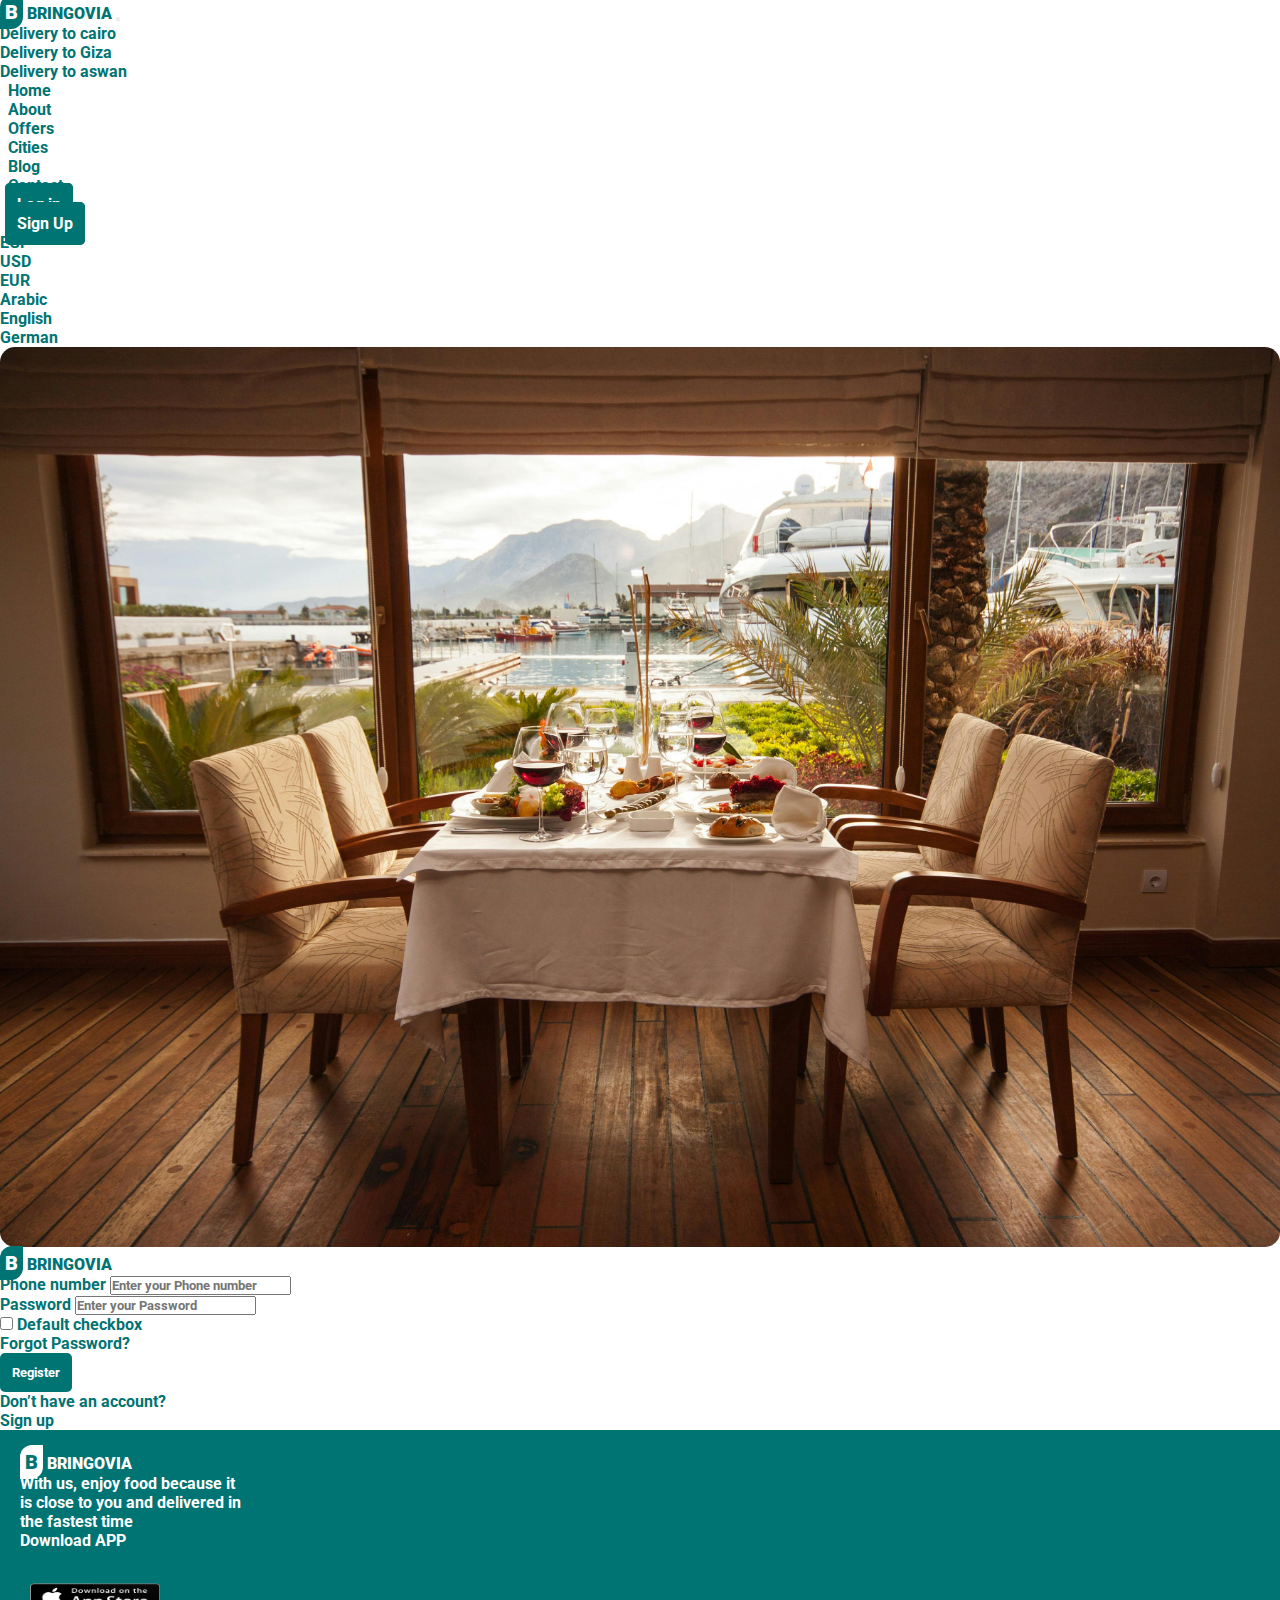
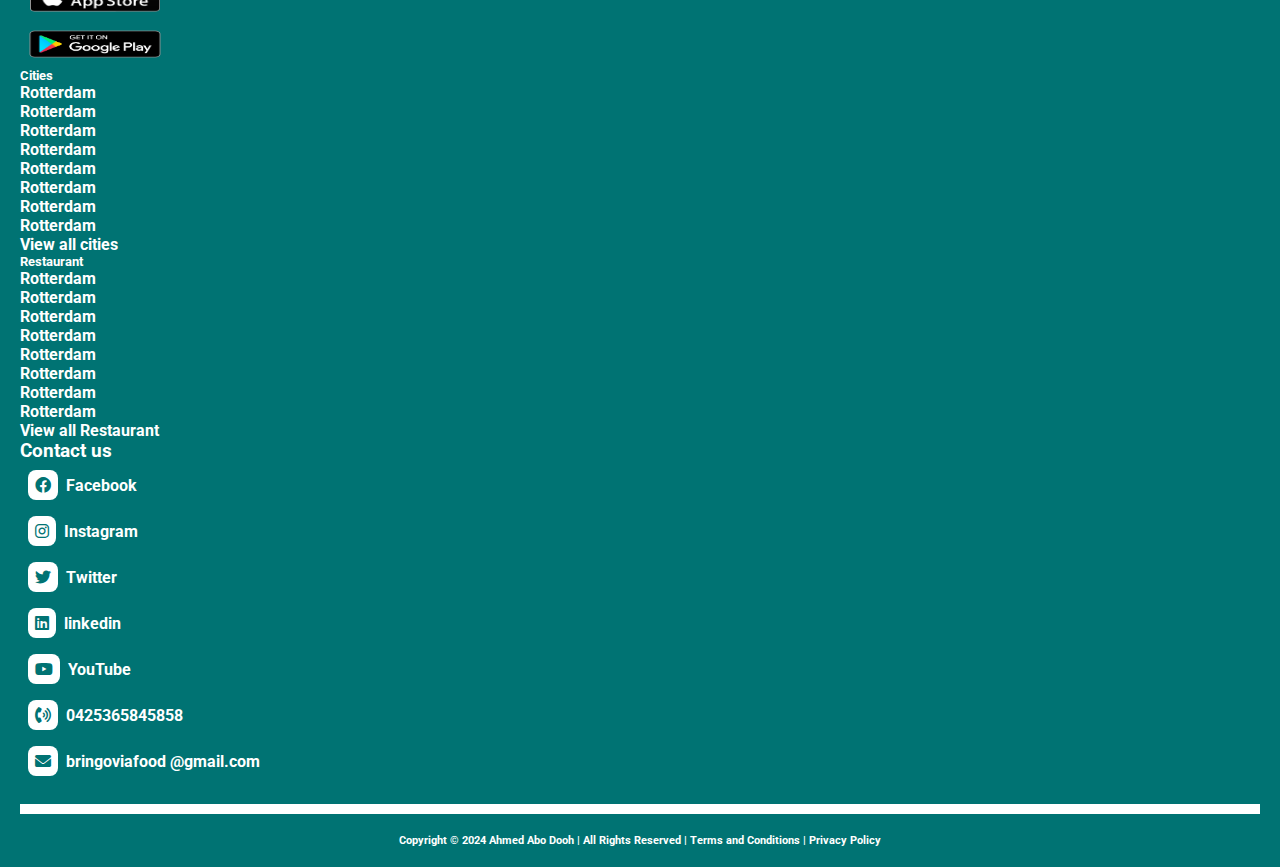
<file: Desktop/Bringovia/signin.html>
<!DOCTYPE html>
<html lang="en">
  <head>
    <meta charset="UTF-8" />
    <meta name="viewport" content="width=device-width, initial-scale=1.0" />
    <link rel="stylesheet" href="./css/style.css" />
    <link rel="stylesheet" href="./css/sinup.css" />
    <link
      href="https://cdn.jsdelivr.net/npm/bootstrap@5.0.2/dist/css/bootstrap.min.css"
      rel="stylesheet"
      integrity="sha384-EVSTQN3/azprG1Anm3QDgpJLIm9Nao0Yz1ztcQTwFspd3yD65VohhpuuCOmLASjC"
      crossorigin="anonymous"
    />
    <link
      rel="stylesheet"
      href="https://fonts.googleapis.com/css2?family=Material+Symbols+Outlined:opsz,wght,FILL,GRAD@24,400,0,0"
    />
    <link
      rel="stylesheet"
      href="https://cdnjs.cloudflare.com/ajax/libs/font-awesome/6.0.0-beta3/css/all.min.css"
    />

    <title>Bringovia</title>
  </head>
  <body>
    <!-- header start -->
    <header>
      <nav class="navbar navbar-light navbar-expand-lg pt-3 px-5 pb-3">
        <div class="container-fluid">
          <a class="navbar-brand" href="./index.html"
            ><span class="logo">B</span> BRINGOVIA</a
          >
          <button
            class="navbar-toggler"
            type="button"
            data-bs-toggle="collapse"
            data-bs-target="#navbarScroll"
            aria-controls="navbarScroll"
            aria-expanded="false"
            aria-label="Toggle navigation"
          >
            <span class="navbar-toggler-icon"></span>
          </button>
          <div class="collapse navbar-collapse" id="navbarScroll">
                        <li class="nav-item dropdown">
              <a
                class="nav-link dropdown-toggle"
                href="#"
                id="navbarScrollingDropdown"
                role="button"
                data-bs-toggle="dropdown"
                aria-expanded="false"
              >
              Delivery to cairo
              </a>
              <ul
                class="dropdown-menu menu"
                aria-labelledby="navbarScrollingDropdown"
              >
                <li><a class="dropdown-item" href="#">Delivery to Giza</a></li>
                <li><a class="dropdown-item" href="#">Delivery to aswan</a></li>
              </ul>
            </li>
            <ul
              class="navbar-nav mx-auto my-2 my-lg-0 navbar-nav-scroll A"
              style="--bs-scroll-height: 100px"
            >

              <li class="nav-item">
                <a class="nav-link active" aria-current="page" href="./index.html">Home</a>
              </li>
              <li class="nav-item mx-3">
                <a class="nav-link" href="#">About</a>
              </li>
              <li class="nav-item mx-3">
                <a class="nav-link" href="#">Offers</a>
              </li>
              <li class="nav-item mx-3">
                <a class="nav-link" href="./Cities.html">Cities</a>
              </li>
              <li class="nav-item mx-3">
                <a class="nav-link" href="#">Blog</a>
              </li>
              <li class="nav-item mx-3">
                <a class="nav-link" href="./profile.html">Contact</a>
              </li>
            </ul>
            <form class="d-flex register">
              <li><a href="./signin.html" class="btn1 mt-3 ">Log in</a></li>
              <li><a href="./signup.html" class="btn1 mt-3">Sign Up</a></li>
            </form>
            <ul class="navbar-nav ms-3 me-5">
              <li class="nav-item dropdown">
                <a
                  class="nav-link dropdown-toggle"
                  href="#"
                  id="navbarScrollingDropdown"
                  role="button"
                  data-bs-toggle="dropdown"
                  aria-expanded="false"
                >
                EGP
                </a>
                <ul
                  class="dropdown-menu menu"
                  aria-labelledby="navbarScrollingDropdown"
                >
                  <li><a class="dropdown-item" href="#">USD</a></li>
                  <li><a class="dropdown-item" href="#">EUR</a></li>
                </ul>
              </li>
              <li class="nav-item dropdown">
                <a
                  class="nav-link dropdown-toggle"
                  href="#"
                  id="navbarScrollingDropdown"
                  role="button"
                  data-bs-toggle="dropdown"
                  aria-expanded="false"
                >
                  Arabic
                </a>
                <ul
                  class="dropdown-menu menu"
                  aria-labelledby="navbarScrollingDropdown"
                >
                  <li><a class="dropdown-item" href="#">English</a></li>
                  <li><a class="dropdown-item" href="#">German</a></li>
                </ul>
              </li>
            </ul>
          </div>
        </div>
      </nav>
    </header>
    <!-- header End -->
    <!-- -------------------------------content start------------------------------------------- -->
    <div class="container signup">
      <div class="row mt-4 mb-4">
        <div class="col-md-6">
          <img
            src="./img home/14.jfif"
            alt=""
          />
        </div>
        <div class="col-md-6 mt-5">
          <div class="row">
            <div class="row justify-content-center">
              <div class="col-md-12 text-center">
                <a class="navbar-brand" href="./index.html">
                  <span class="logo">B</span> BRINGOVIA
                </a>
              </div>
            </div>
            <form class="row g-3 mb-5">
              <div class="col-md-12">
                <label for="inputEmail4" class="form-label">Phone number</label>
                <input
                  type="email"
                  class="form-control"
                  id="inputEmail4"
                  placeholder="Enter your Phone number"
                />
              </div>
              <div class="col-md-12">
                <label for="inputPassword4" class="form-label">Password</label>
                <input
                  type="password"
                  class="form-control"
                  id="inputPassword4"
                  placeholder="Enter your Password"
                />
                <div class="d-flex justify-content-between align-items-center mt-2">
                    <div class="d-flex align-items-center">
                        <input
                            class="form-check-input"
                            type="checkbox"
                            value=""
                            id="flexCheckDefault"
                        />
                        <label class="form-check-label ms-2" for="flexCheckDefault">
                            Default checkbox
                        </label>
                    </div>
                    <li class="list-unstyled">
                        <a href="" class="text-end">Forgot Password?</a>
                    </li>
                </div>
              <div class="col-12 text-center mt-3">
                <button type="submit" class="btn1">Register</button>
              </div>
              <div class="row">
                <div
                  class="col-md-12 d-flex align-items-center justify-content-center mt-4"
                >
                  <p class="mb-0 me-2">Don’t have an account? </p>
                  <a href="./signup.html" class="btn-link">Sign up</a>
                </div>
              </div>
            </form>
          </div>
          </div>
        </div>
      </div>
    </div>

    <!-- -------------------------------content end------------------------------------------- -->
    <!-- footer start -->
    <div class="row footer1 pt-5">
      <div class="col-md-3 mb-5">
        <a class="navbar-brand mb-5" href="#"
          ><span class="logo logo2">B</span> BRINGOVIA</a
        >
        <p class="mt-5">
          With us, enjoy food because it <br />
          is close to you and delivered in <br />
          the fastest time
        </p>
        <li><a href="">Download APP</a></li>
        <img src="./img home/2.png" class="img1" alt="" /><br />
        <img src="./img home/3.png" class="img2" alt="" />
      </div>
      <div class="col-md-3 mb-5">
        <h5>Cities</h5>
        <p>Rotterdam</p>
        <p>Rotterdam</p>
        <p>Rotterdam</p>
        <p>Rotterdam</p>
        <p>Rotterdam</p>
        <p>Rotterdam</p>
        <p>Rotterdam</p>
        <p>Rotterdam</p>
        <li><a href="./Cities.html">View all cities</a></li>
      </div>
      <div class="col-md-3 mb-5">
        <h5>Restaurant</h5>
        <p>Rotterdam</p>
        <p>Rotterdam</p>
        <p>Rotterdam</p>
        <p>Rotterdam</p>
        <p>Rotterdam</p>
        <p>Rotterdam</p>
        <p>Rotterdam</p>
        <p>Rotterdam</p>
        <li><a href="./city.html">View all Restaurant</a></li>
      </div>
      <div class="col-md-3 links mb-5">
        <h3>Contact us</h3>
        <li>
          <a href="#"><i class="fa-brands fa-facebook"></i>Facebook</a>
        </li>
        <li>
          <a href="#"><i class="fa-brands fa-instagram"></i>Instagram</a>
        </li>
        <li>
          <a href="#"><i class="fa-brands fa-twitter"></i>Twitter</a>
        </li>
        <li>
          <a href="#"><i class="fa-brands fa-linkedin"></i>linkedin</a>
        </li>
        <li>
          <a href="#"><i class="fa-brands fa-youtube"></i>YouTube</a>
        </li>
        <li>
          <a href="#"><i class="fa-solid fa-phone-volume"></i>0425365845858</a>
        </li>
        <li>
          <a href="#"
            ><i class="fa-solid fa-envelope"></i>bringoviafood @gmail.com</a
          >
        </li>
      </div>
      <hr />
      <h6>
        Copyright © 2024 Ahmed Abo Dooh | All Rights Reserved | Terms and
        Conditions | Privacy Policy
      </h6>
    </div>
    <!-- footer End -->
    <!-- ------------------------------------------------------------------ -->
    <script
      src="https://cdn.jsdelivr.net/npm/bootstrap@5.0.2/dist/js/bootstrap.bundle.min.js"
      integrity="sha384-MrcW6ZMFYlzcLA8Nl+NtUVF0sA7MsXsP1UyJoMp4YLEuNSfAP+JcXn/tWtIaxVXM"
      crossorigin="anonymous"
    ></script>
    <script src="./main.js"></script>
  </body>
</html>
</file>
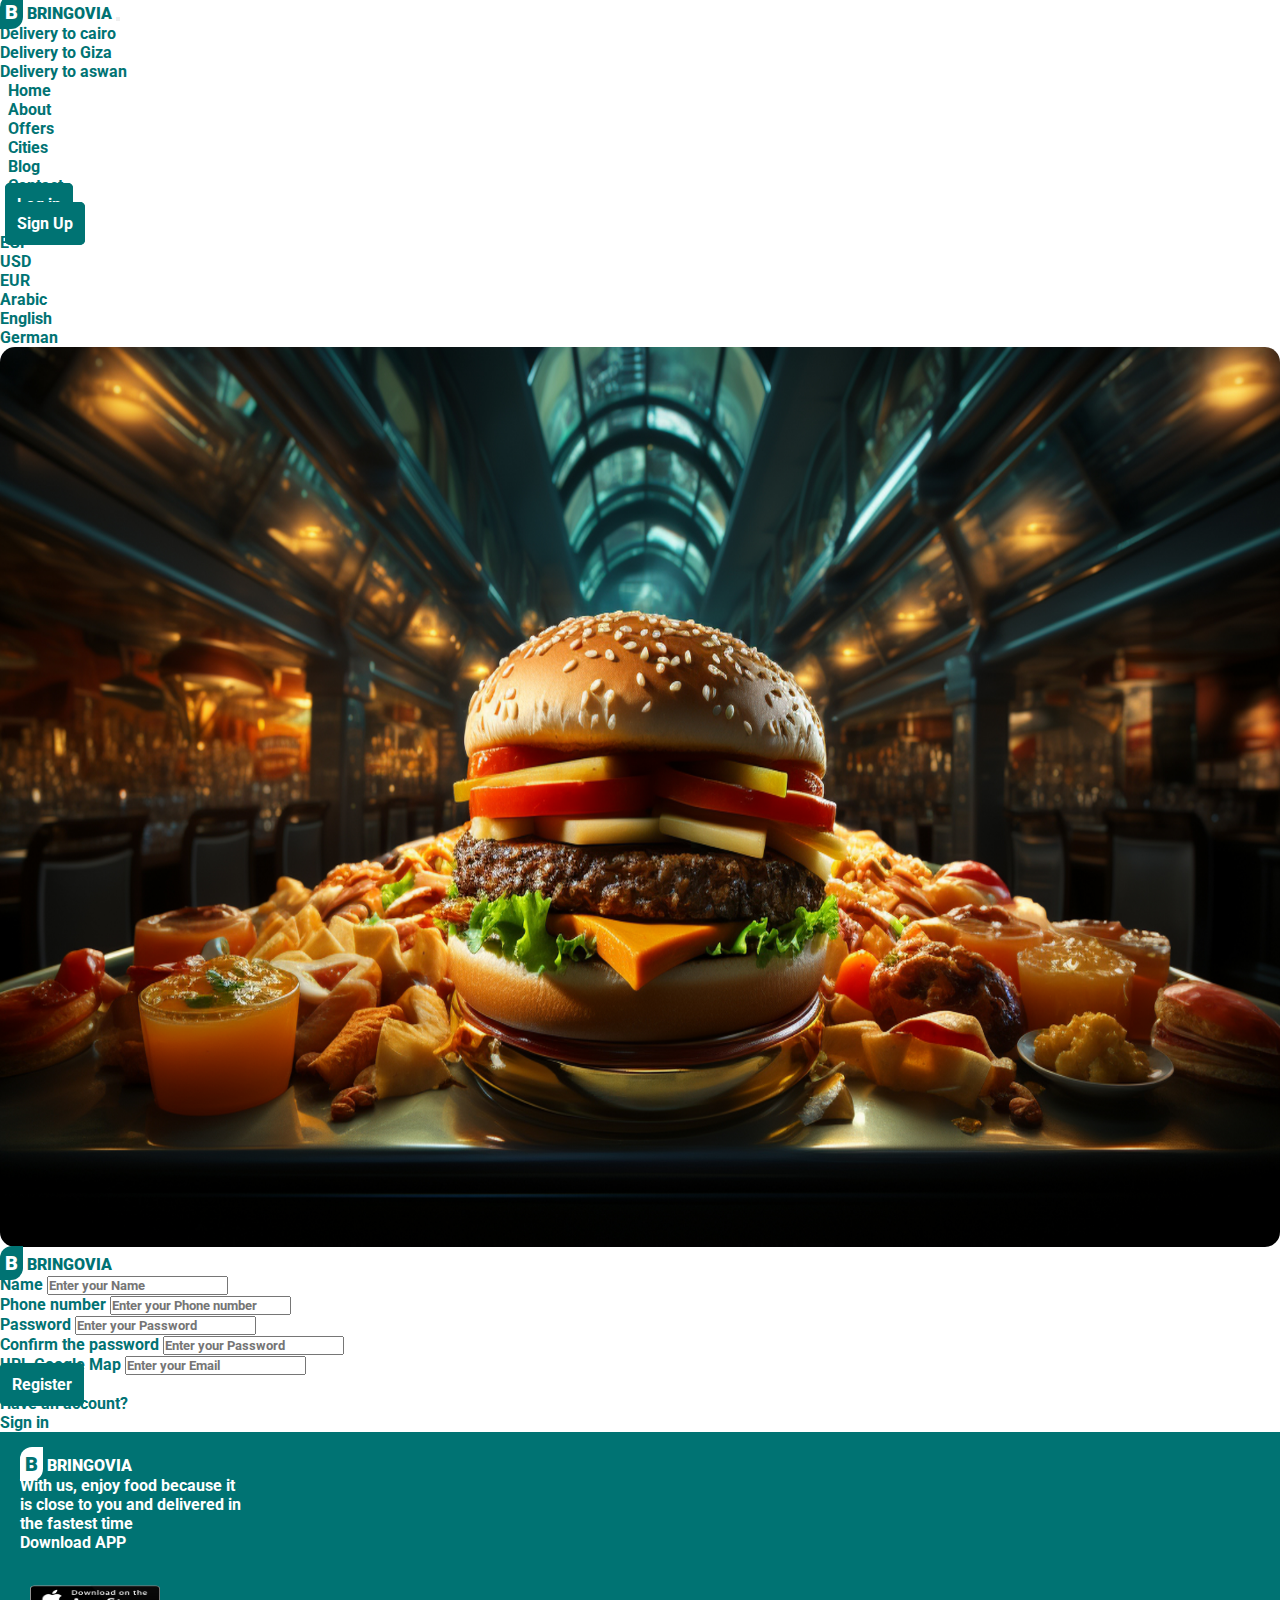
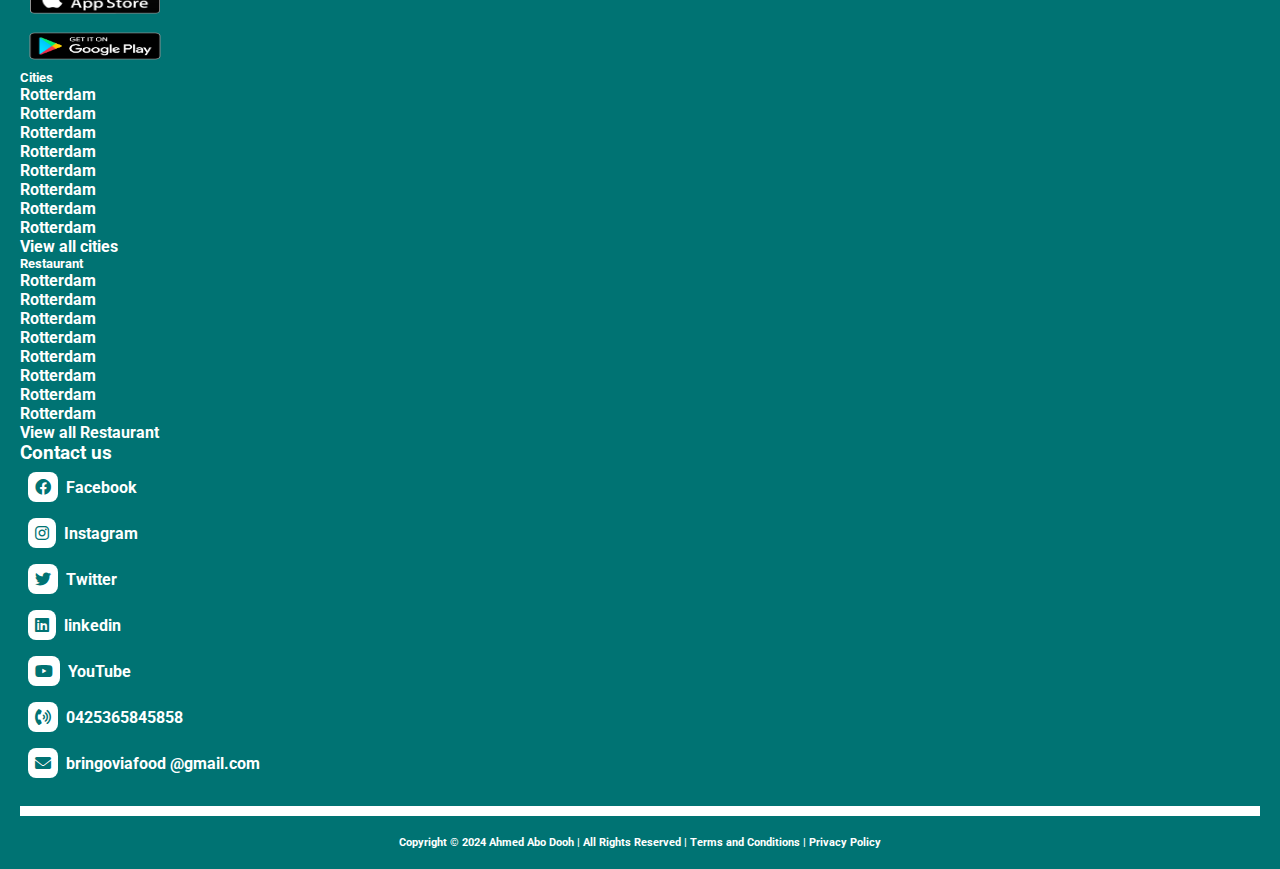
<file: Desktop/Bringovia/signup.html>
<!DOCTYPE html>
<html lang="en">
  <head>
    <meta charset="UTF-8" />
    <meta name="viewport" content="width=device-width, initial-scale=1.0" />
    <link rel="stylesheet" href="./css/style.css" />
    <link rel="stylesheet" href="./css/sinup.css">
    <link
      href="https://cdn.jsdelivr.net/npm/bootstrap@5.0.2/dist/css/bootstrap.min.css"
      rel="stylesheet"
      integrity="sha384-EVSTQN3/azprG1Anm3QDgpJLIm9Nao0Yz1ztcQTwFspd3yD65VohhpuuCOmLASjC"
      crossorigin="anonymous"
    />
    <link rel="stylesheet" href="https://fonts.googleapis.com/css2?family=Material+Symbols+Outlined:opsz,wght,FILL,GRAD@24,400,0,0" />
    <link rel="stylesheet" href="https://cdnjs.cloudflare.com/ajax/libs/font-awesome/6.0.0-beta3/css/all.min.css">

    <title>Bringovia</title>
  </head>
  <body>
    <!-- header start -->
    <header>
      <nav class="navbar navbar-light navbar-expand-lg pt-3 px-5 pb-3">
        <div class="container-fluid">
          <a class="navbar-brand" href="./index.html"
            ><span class="logo">B</span> BRINGOVIA</a
          >
          <button
            class="navbar-toggler"
            type="button"
            data-bs-toggle="collapse"
            data-bs-target="#navbarScroll"
            aria-controls="navbarScroll"
            aria-expanded="false"
            aria-label="Toggle navigation"
          >
            <span class="navbar-toggler-icon"></span>
          </button>
          <div class="collapse navbar-collapse" id="navbarScroll">
                        <li class="nav-item dropdown">
              <a
                class="nav-link dropdown-toggle"
                href="#"
                id="navbarScrollingDropdown"
                role="button"
                data-bs-toggle="dropdown"
                aria-expanded="false"
              >
              Delivery to cairo
              </a>
              <ul
                class="dropdown-menu menu"
                aria-labelledby="navbarScrollingDropdown"
              >
                <li><a class="dropdown-item" href="#">Delivery to Giza</a></li>
                <li><a class="dropdown-item" href="#">Delivery to aswan</a></li>
              </ul>
            </li>
            <ul
              class="navbar-nav mx-auto my-2 my-lg-0 navbar-nav-scroll A"
              style="--bs-scroll-height: 100px"
            >

              <li class="nav-item">
                <a class="nav-link active" aria-current="page" href="./index.html">Home</a>
              </li>
              <li class="nav-item mx-3">
                <a class="nav-link" href="#">About</a>
              </li>
              <li class="nav-item mx-3">
                <a class="nav-link" href="#">Offers</a>
              </li>
              <li class="nav-item mx-3">
                <a class="nav-link" href="./Cities.html">Cities</a>
              </li>
              <li class="nav-item mx-3">
                <a class="nav-link" href="#">Blog</a>
              </li>
              <li class="nav-item mx-3">
                <a class="nav-link" href="./profile.html">Contact</a>
              </li>
            </ul>
            <form class="d-flex register">
              <li><a href="./signin.html" class="btn1 mt-3 ">Log in</a></li>
              <li><a href="./signup.html" class="btn1 mt-3">Sign Up</a></li>
            </form>
            <ul class="navbar-nav ms-3 me-5">
              <li class="nav-item dropdown">
                <a
                  class="nav-link dropdown-toggle"
                  href="#"
                  id="navbarScrollingDropdown"
                  role="button"
                  data-bs-toggle="dropdown"
                  aria-expanded="false"
                >
                EGP
                </a>
                <ul
                  class="dropdown-menu menu"
                  aria-labelledby="navbarScrollingDropdown"
                >
                  <li><a class="dropdown-item" href="#">USD</a></li>
                  <li><a class="dropdown-item" href="#">EUR</a></li>
                </ul>
              </li>
              <li class="nav-item dropdown">
                <a
                  class="nav-link dropdown-toggle"
                  href="#"
                  id="navbarScrollingDropdown"
                  role="button"
                  data-bs-toggle="dropdown"
                  aria-expanded="false"
                >
                  Arabic
                </a>
                <ul
                  class="dropdown-menu menu"
                  aria-labelledby="navbarScrollingDropdown"
                >
                  <li><a class="dropdown-item" href="#">English</a></li>
                  <li><a class="dropdown-item" href="#">German</a></li>
                </ul>
              </li>
            </ul>
          </div>
        </div>
      </nav>
    </header>
    <!-- header End -->
     <!-- -------------------------------content start------------------------------------------- -->
      <div class="container signup">
        <div class="row mt-4 mb-4">
            <div class="col-md-6">
                <img src="./Other page images/191ae85e804c5ebdd43ae302a1a48335.jfif" alt="">
            </div>
            <div class="col-md-6">
              <div class="row">
                <div class="row justify-content-center mt-4">
                  <div class="col-md-12 text-center">
                      <a class="navbar-brand " href="./index.html">
                          <span class="logo">B</span> BRINGOVIA
                      </a>
                  </div>
              </div>
                <form class="row g-3 mb-5">
                  <div class="col-md-12">
                    <label for="inputEmail4" class="form-label">Name</label>
                    <input type="email" class="form-control" id="inputEmail4" placeholder="Enter your Name">
                  </div>
                  <div class="col-md-12">
                    <label for="inputEmail4" class="form-label">Phone number</label>
                    <input type="email" class="form-control" id="inputEmail4" placeholder="Enter your Phone number">
                  </div>
                  <div class="col-md-12">
                    <label for="inputPassword4" class="form-label">Password</label>
                    <input type="password" class="form-control" id="inputPassword4" placeholder="Enter your Password">
                  </div>
                  <div class="col-md-12">
                    <label for="inputPassword4" class="form-label">Confirm the password</label>
                    <input type="password" class="form-control" id="inputPassword4" placeholder="Enter your Password">
                  </div>
                  <div class="col-md-12">
                    <label for="inputPassword4" class="form-label">URL Google Map</label>
                    <input type="text" class="form-control" id="inputPassword4" placeholder="Enter your Email">
                  </div>
                  <div class="col-12 text-center confirm">
                    <li><a href="./confirm.html" class="btn1 mt-5">Register</a></li>
                  </div>
                  <div class="row">
                    <div class="col-md-12 d-flex align-items-center justify-content-center mt-4">
                        <p class="mb-0 me-2">Have an account?</p>
                        <a href="./signin.html" class="btn-link">Sign in</a>
                    </div>
                </div>
                </form>

            </div>
          </div>

          </div>
      </div>

     <!-- -------------------------------content end------------------------------------------- -->
    <!-- footer start -->
    <div class="row footer1 pt-5">
        <div class="col-md-3  mb-5">
          <a class="navbar-brand mb-5" href="#"
          ><span class="logo logo2">B</span> BRINGOVIA</a>
          <p class="mt-5">With us, enjoy food because it <br> is close to you and delivered in <br> the fastest time</p>
          <li><a href="" >Download APP</a></li>
          <img src="./img home/2.png" class="img1" alt=""><br>
          <img src="./img home/3.png" class="img2" alt="">
        </div>
        <div class="col-md-3  mb-5">
          <h5>Cities</h5>
          <p>Rotterdam</p>
          <p>Rotterdam</p>
          <p>Rotterdam</p>
          <p>Rotterdam</p>
          <p>Rotterdam</p>
          <p>Rotterdam</p>
          <p>Rotterdam</p>
          <p>Rotterdam</p>
          <li><a href="./Cities.html">View all cities</a></li>
        </div>
        <div class="col-md-3  mb-5">
          <h5>Restaurant</h5>
          <p>Rotterdam</p>
          <p>Rotterdam</p>
          <p>Rotterdam</p>
          <p>Rotterdam</p>
          <p>Rotterdam</p>
          <p>Rotterdam</p>
          <p>Rotterdam</p>
          <p>Rotterdam</p>
          <li><a href="./city.html">View all Restaurant</a></li>
        </div>
        <div class="col-md-3 links  mb-5">
           <h3>Contact us</h3>
           <li><a href="#"><i class="fa-brands fa-facebook"></i>Facebook</a></li>
           <li><a href="#"><i class="fa-brands fa-instagram"></i>Instagram</a></li>
           <li><a href="#"><i class="fa-brands fa-twitter"></i>Twitter</a></li>
           <li><a href="#"><i class="fa-brands fa-linkedin"></i>linkedin</a></li>
           <li><a href="#"><i class="fa-brands fa-youtube"></i>YouTube</a></li>
           <li><a href="#"><i class="fa-solid fa-phone-volume"></i>0425365845858</a></li>
           <li><a href="#"><i class="fa-solid fa-envelope"></i>bringoviafood @gmail.com</a></li>
        </div>
        <hr>
        <h6>Copyright © 2024 Ahmed Abo Dooh | All Rights Reserved | Terms and Conditions | Privacy Policy</h6>
      </div>
        <!-- footer End -->
      <!-- ------------------------------------------------------------------ -->
      <script
        src="https://cdn.jsdelivr.net/npm/bootstrap@5.0.2/dist/js/bootstrap.bundle.min.js"
        integrity="sha384-MrcW6ZMFYlzcLA8Nl+NtUVF0sA7MsXsP1UyJoMp4YLEuNSfAP+JcXn/tWtIaxVXM"
        crossorigin="anonymous"
      ></script>
        <script src="./main.js"></script>
    </body>
  </html>
</file>
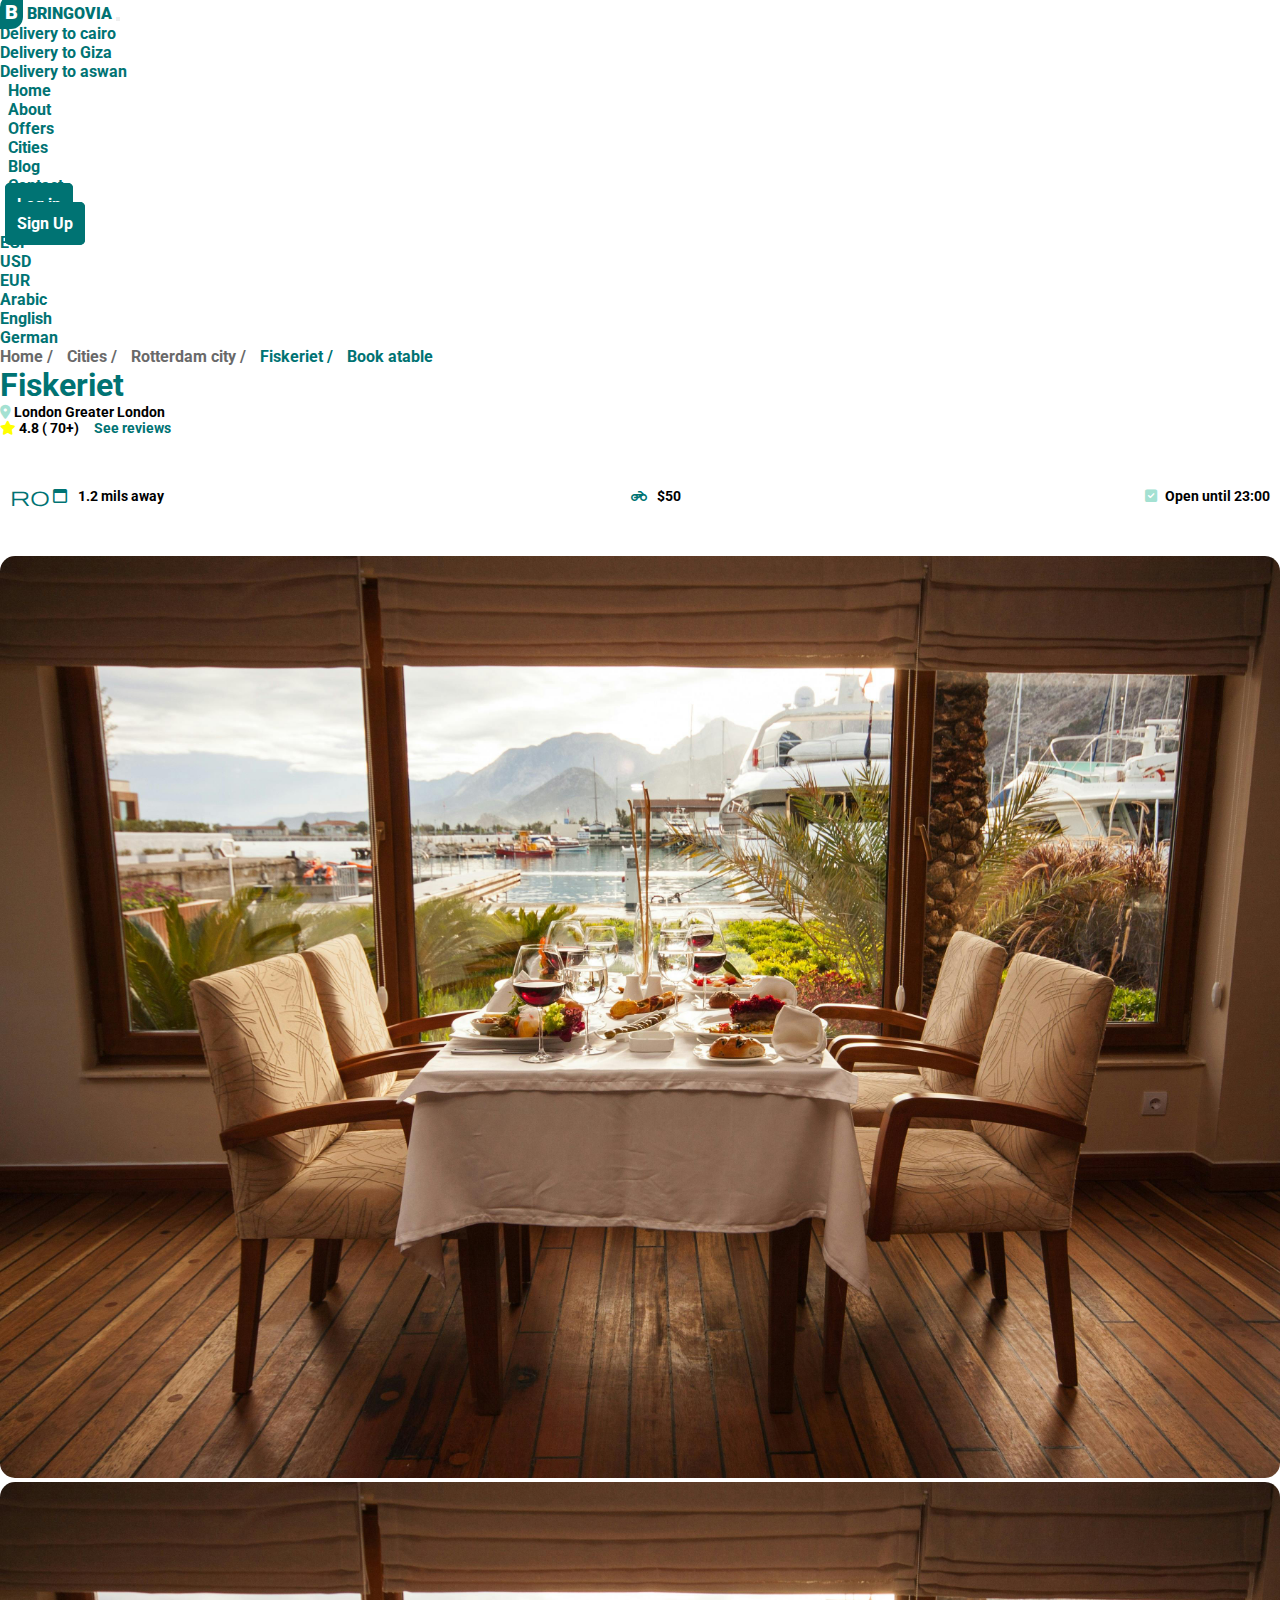
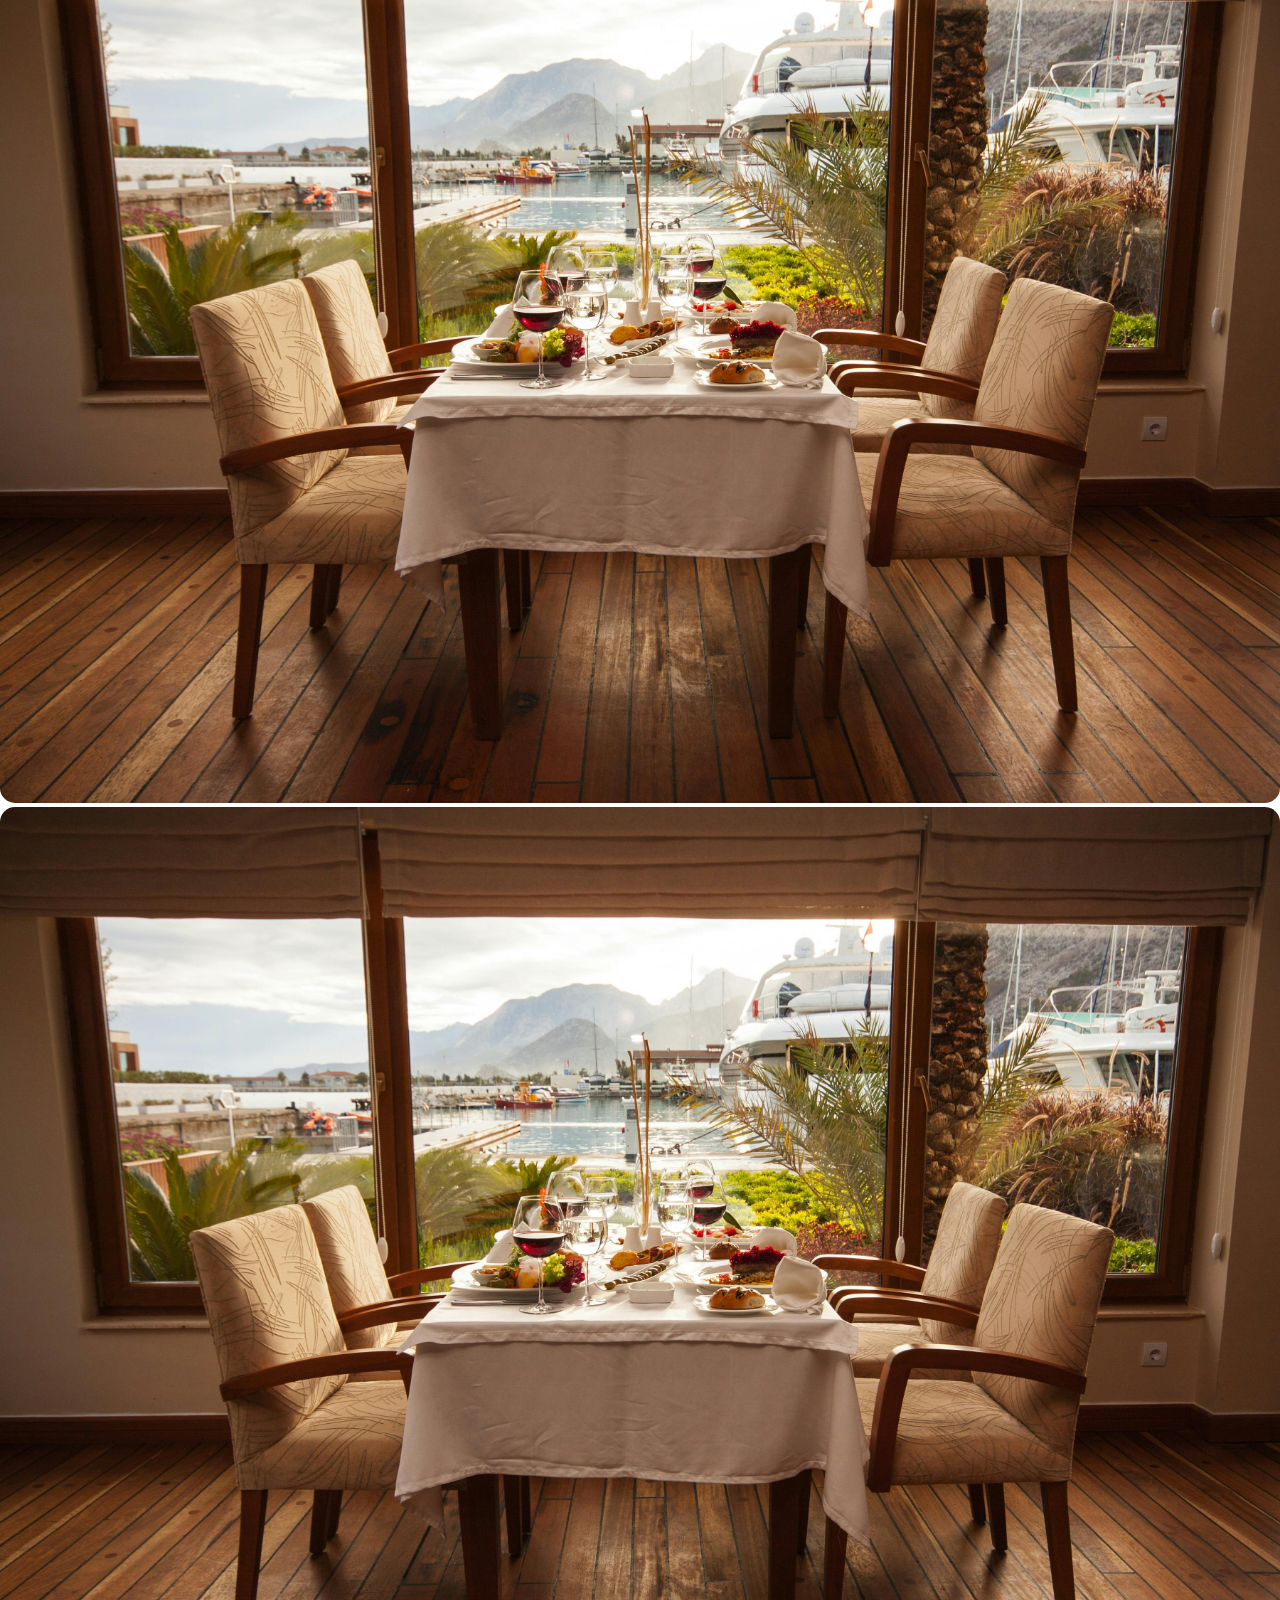
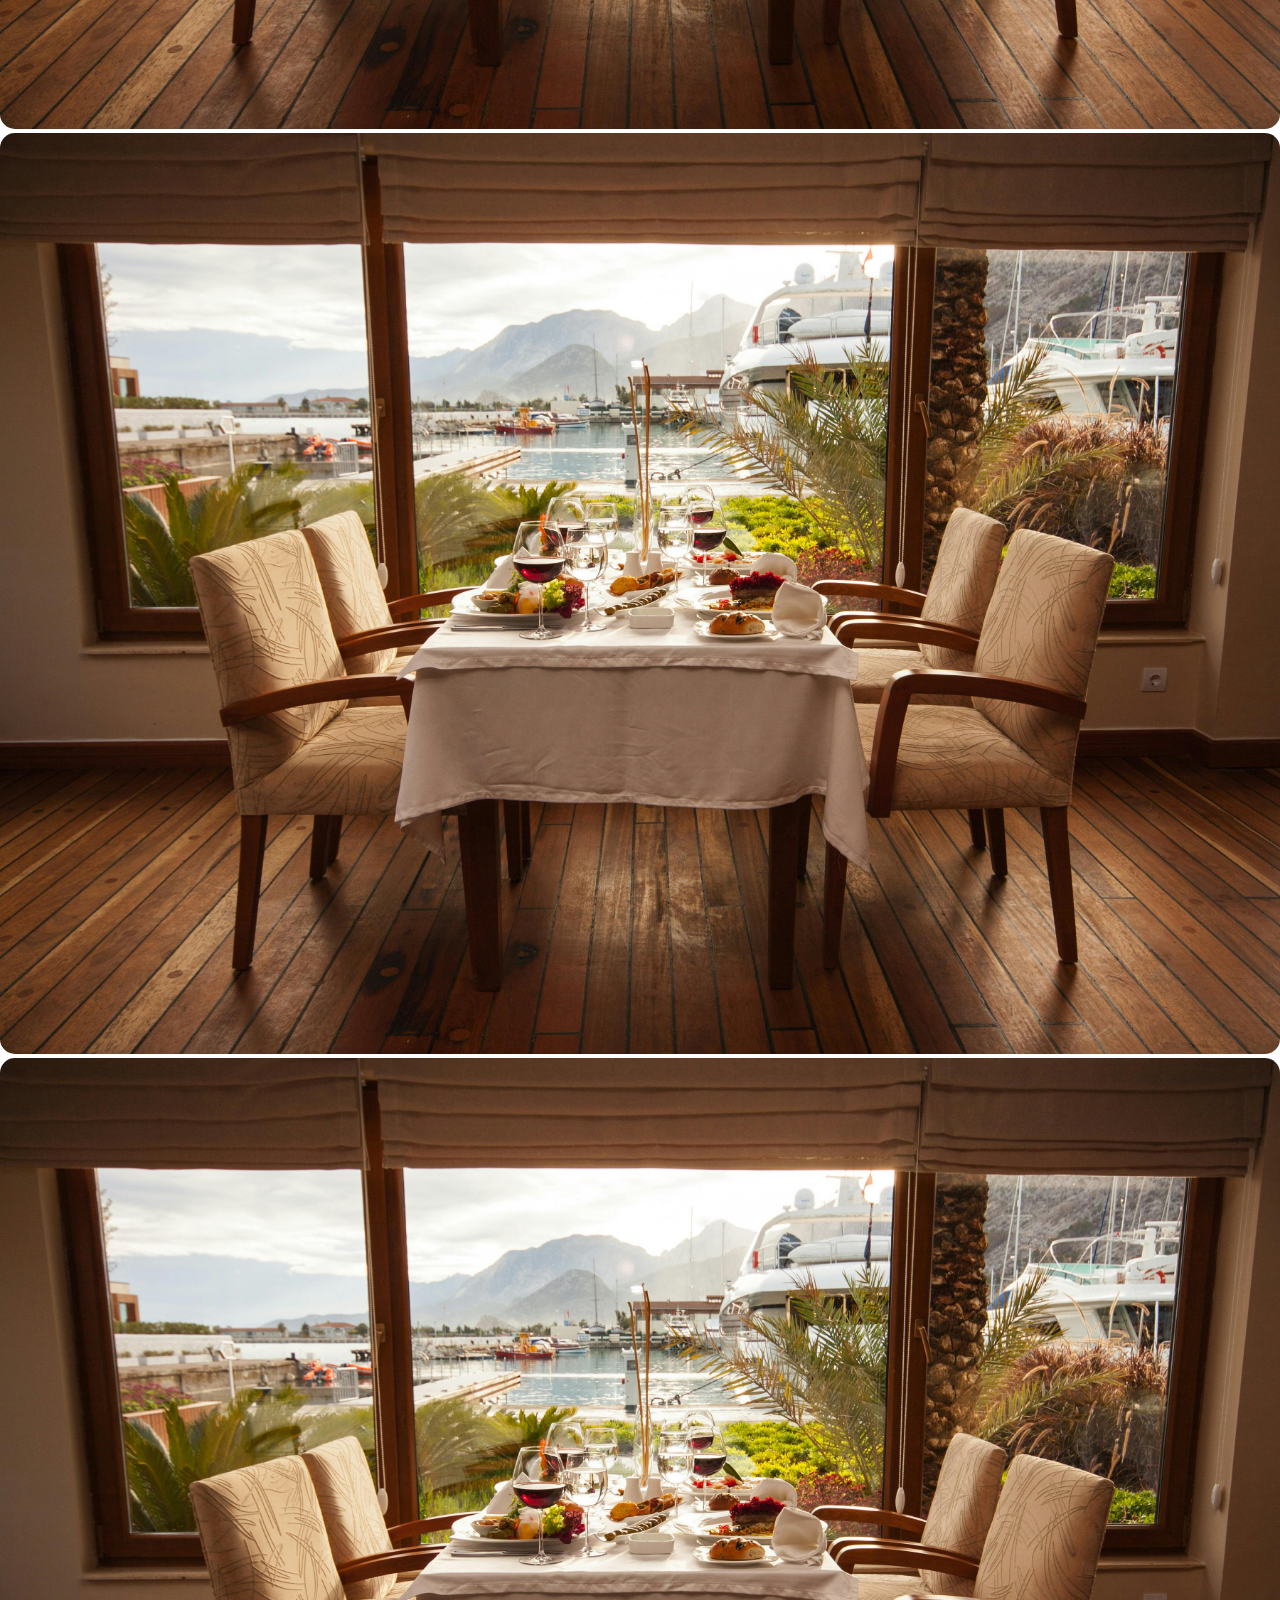
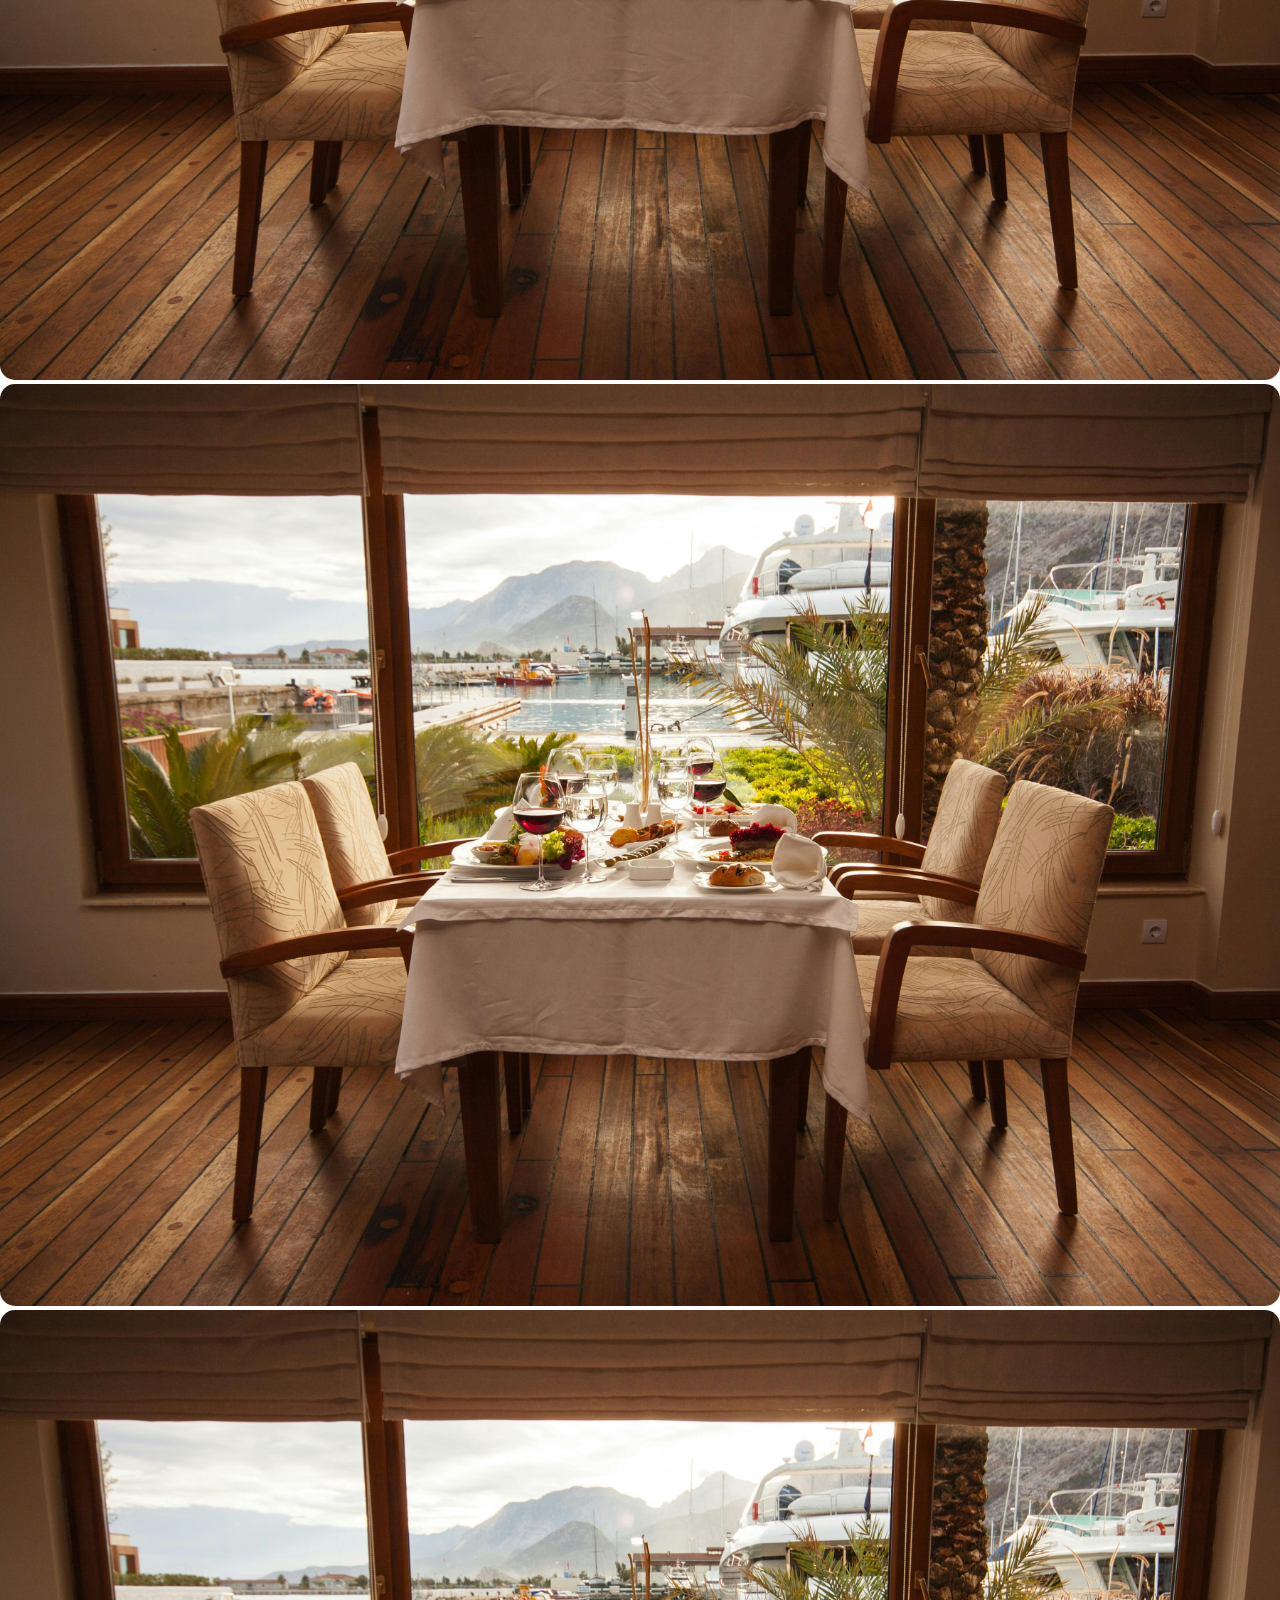
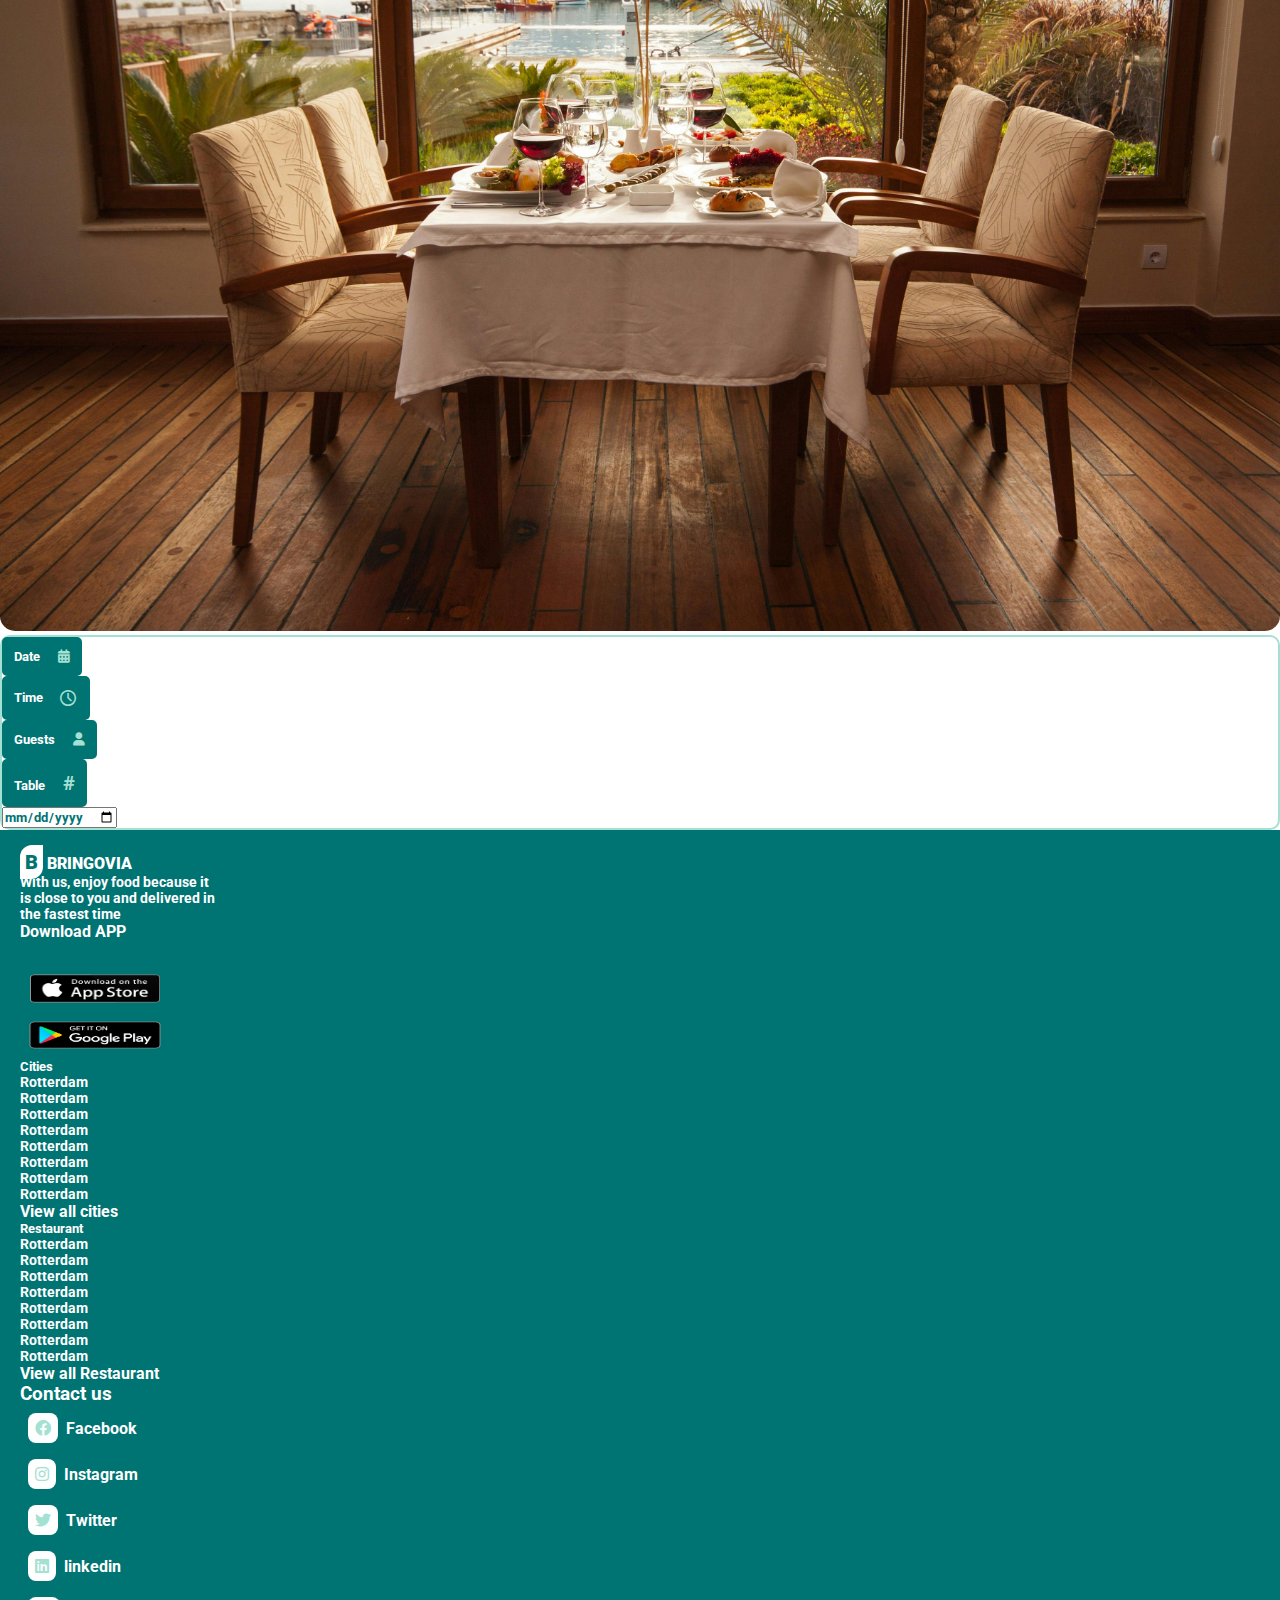
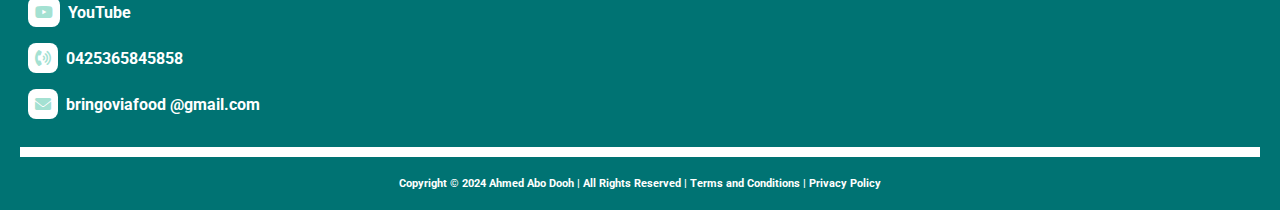
<file: Desktop/Bringovia/table.html>
<!DOCTYPE html>
<html lang="en">
  <head>
    <meta charset="UTF-8" />
    <meta name="viewport" content="width=device-width, initial-scale=1.0" />
    <link rel="stylesheet" href="./css/style.css" />
    <link rel="stylesheet" href="./css/restaurants.css">
    <link
      href="https://cdn.jsdelivr.net/npm/bootstrap@5.0.2/dist/css/bootstrap.min.css"
      rel="stylesheet"
      integrity="sha384-EVSTQN3/azprG1Anm3QDgpJLIm9Nao0Yz1ztcQTwFspd3yD65VohhpuuCOmLASjC"
      crossorigin="anonymous"
    />
    <link rel="stylesheet" href="https://fonts.googleapis.com/css2?family=Material+Symbols+Outlined:opsz,wght,FILL,GRAD@24,400,0,0" />
    <link rel="stylesheet" href="https://cdnjs.cloudflare.com/ajax/libs/font-awesome/6.0.0-beta3/css/all.min.css">

    <title>Bringovia</title>
  </head>
  <body>
    <!-- header start -->
    <header>
      <nav class="navbar navbar-light navbar-expand-lg pt-3 px-5 pb-3">
        <div class="container-fluid">
          <a class="navbar-brand" href="./index.html"
            ><span class="logo">B</span> BRINGOVIA</a
          >
          <button
            class="navbar-toggler"
            type="button"
            data-bs-toggle="collapse"
            data-bs-target="#navbarScroll"
            aria-controls="navbarScroll"
            aria-expanded="false"
            aria-label="Toggle navigation"
          >
            <span class="navbar-toggler-icon"></span>
          </button>
          <div class="collapse navbar-collapse" id="navbarScroll">
                        <li class="nav-item dropdown">
              <a
                class="nav-link dropdown-toggle"
                href="#"
                id="navbarScrollingDropdown"
                role="button"
                data-bs-toggle="dropdown"
                aria-expanded="false"
              >
              Delivery to cairo
              </a>
              <ul
                class="dropdown-menu menu"
                aria-labelledby="navbarScrollingDropdown"
              >
                <li><a class="dropdown-item" href="#">Delivery to Giza</a></li>
                <li><a class="dropdown-item" href="#">Delivery to aswan</a></li>
              </ul>
            </li>
            <ul
              class="navbar-nav mx-auto my-2 my-lg-0 navbar-nav-scroll A"
              style="--bs-scroll-height: 100px"
            >

              <li class="nav-item">
                <a class="nav-link active" aria-current="page" href="./index.html">Home</a>
              </li>
              <li class="nav-item mx-3">
                <a class="nav-link" href="#">About</a>
              </li>
              <li class="nav-item mx-3">
                <a class="nav-link" href="#">Offers</a>
              </li>
              <li class="nav-item mx-3">
                <a class="nav-link" href="./Cities.html">Cities</a>
              </li>
              <li class="nav-item mx-3">
                <a class="nav-link" href="#">Blog</a>
              </li>
              <li class="nav-item mx-3">
                <a class="nav-link" href="./profile.html">Contact</a>
              </li>
            </ul>
            <form class="d-flex register">
              <li><a href="./signin.html" class="btn1 mt-3 ">Log in</a></li>
              <li><a href="./signup.html" class="btn1 mt-3">Sign Up</a></li>
            </form>
            <ul class="navbar-nav ms-3 me-5">
              <li class="nav-item dropdown">
                <a
                  class="nav-link dropdown-toggle"
                  href="#"
                  id="navbarScrollingDropdown"
                  role="button"
                  data-bs-toggle="dropdown"
                  aria-expanded="false"
                >
                EGP
                </a>
                <ul
                  class="dropdown-menu menu"
                  aria-labelledby="navbarScrollingDropdown"
                >
                  <li><a class="dropdown-item" href="#">USD</a></li>
                  <li><a class="dropdown-item" href="#">EUR</a></li>
                </ul>
              </li>
              <li class="nav-item dropdown">
                <a
                  class="nav-link dropdown-toggle"
                  href="#"
                  id="navbarScrollingDropdown"
                  role="button"
                  data-bs-toggle="dropdown"
                  aria-expanded="false"
                >
                  Arabic
                </a>
                <ul
                  class="dropdown-menu menu"
                  aria-labelledby="navbarScrollingDropdown"
                >
                  <li><a class="dropdown-item" href="#">English</a></li>
                  <li><a class="dropdown-item" href="#">German</a></li>
                </ul>
              </li>
            </ul>
          </div>
        </div>
      </nav>
     
    </header>
    <!-- header End -->
     <!-- table content start -->
     <div class="container table">
        <div class="container restaurant">
            <div class="row mt-5">
              <div class="col-md-12">
                <li><a href="./index.html">Home /</a></li>
                <li><a href="./Cities.html">Cities /</a></li>
                <li><a href="./city.html">Rotterdam city /</a></li>
                <li><a href="./restaurants.html" class="active"> Fiskeriet /</a></li>
                <li><a href="./restaurants.html" class="active">  Book atable </a></li>
              </div>
            </div>
          </div>
        <div class="row">
            <div class="col-md-6">
                <div class="row  mt-5">
                    <div class="col-md-6">
                      <h1>Fiskeriet</h1>
                      <p><i class="fa-solid fa-location-dot"></i> London Greater London</p>
                      <p>
                        <i class="fa-solid fa-star"></i> 4.8 ( 70+) &nbsp; &nbsp;
                        <a href="">See reviews</a>
                      </p>
                    </div>
                    
                    <div class="col-md-6">
                      <div class="info-container">
                        <p>
                          <span class="material-symbols-outlined mb-4">road</span> 1.2 mils away
                        </p>
                        <p>
                          <span class="material-symbols-outlined mb-1">motorcycle</span>
                          $50
                        </p>
                        <p><i class="fa-solid fa-square-check"></i> Open until 23:00</p>
                      </div>
                    </div>
                  </div>
                  <div class="row">
                    <div class="col-md-12">
                        <img src="./img home/14.jfif" alt="">
                    </div>
                </div>
                <div class="row">
                    <div class="col-md-2 mb-4"><img src="./img home/14.jfif" alt=""></div>
                    <div class="col-md-2 mb-4"><img src="./img home/14.jfif" alt=""></div>
                    <div class="col-md-2 mb-4"><img src="./img home/14.jfif" alt=""></div>
                    <div class="col-md-2 mb-4"><img src="./img home/14.jfif" alt=""></div>
                    <div class="col-md-2 mb-4"><img src="./img home/14.jfif" alt=""></div>
                    <div class="col-md-2 mb-4"><img src="./img home/14.jfif" alt=""></div>
                </div>
            </div>
            <div class="col-md-6 table2">
                <div class="row justify-content-center mb-3">
                    <div class="col-auto mb-4">
                        <button id="btn-date" class="btn1" onclick="showSection('new-date-section')">Date  &nbsp;&nbsp;&nbsp;&nbsp; <i class="fa-solid fa-calendar-days"></i></button>
                    </div>
                    <div class="col-auto mb-4">
                        <button class="btn1" onclick="showSection('new-section1')">Time&nbsp;&nbsp;&nbsp;&nbsp;  <span class="material-symbols-outlined">
                            schedule
                            </span></button>
                    </div>
                    <div class="col-auto mb-4">
                        <button class="btn1" onclick="showSection('new-section2')">Guests &nbsp;&nbsp;&nbsp;&nbsp; <i class="fa-solid fa-user"></i></button>
                    </div>
                    <div class="col-auto mb-4">
                        <button class="btn1" onclick="showSection('new-section3')">Table &nbsp;&nbsp;&nbsp;&nbsp; <span>#</span></button>
                    </div>
                </div>
                <div class="sections">
                    <div id="new-date-section" class="section active">
                        <div class="date">
                            <input type="date" class="form-control">
                        </div>
                    </div>
                    <div id="new-section1" class="section">
                        <div class="container">
                            <div class="row time-table">
                                <div class="col-md-3 mb-5 mt-5 pb-5 pt-5 d-flex justify-content-center align-items-center time"><a href="">16:00</a></div>
                                <div class="col-md-3 mb-5 mt-5 pb-5 pt-5 d-flex justify-content-center align-items-center time"><a href="">16:00</a></div>
                                <div class="col-md-3 mb-5 mt-5 pb-5 pt-5 d-flex justify-content-center align-items-center time"><a href="">16:00</a></div>
                            </div>
                            <div class="row time-table">
                                <div class="col-md-3 mb-5 mt-5 pb-5 pt-5 d-flex justify-content-center align-items-center time"><a href="">16:00</a></div>
                                <div class="col-md-3 mb-5 mt-5 pb-5 pt-5 d-flex justify-content-center align-items-center time"><a href="">16:00</a></div>
                                <div class="col-md-3 mb-5 mt-5 pb-5 pt-5 d-flex justify-content-center align-items-center time"><a href="">16:00</a></div>
                            </div>
                            
                        </div>
                    </div>
                    <div id="new-section2" class="section">
                        <div class="container">
                            <div class="row">
                                <div class="col-md-12 d-flex justify-content-center align-items-center">
                                    <h2>Number of guests</h2>
                                </div>
                            </div>
                            <div class="row time-table">
                                <div class="col-md-2 d-flex justify-content-center align-items-center Guests"><a href="">1</a></div>
                                <div class="col-md-2 d-flex justify-content-center align-items-center Guests"><a href="">2</a></div>
                                <div class="col-md-2 d-flex justify-content-center align-items-center Guests"><a href="">3</a></div>
                                <div class="col-md-2 d-flex justify-content-center align-items-center Guests"><a href="">4</a></div>
                                <div class="col-md-2 d-flex justify-content-center align-items-center Guests"><a href="">5</a></div>
                                <div class="col-md-2 d-flex justify-content-center align-items-center Guests"><a href="">6</a></div>
                            </div>
                            <div class="row time-table">
                                <div class="col-md-2 d-flex justify-content-center align-items-center Guests"><a href="">7</a></div>
                                <div class="col-md-2 d-flex justify-content-center align-items-center Guests"><a href="">8</a></div>
                                <div class="col-md-2 d-flex justify-content-center align-items-center Guests"><a href="">9</a></div>
                                <div class="col-md-2 d-flex justify-content-center align-items-center Guests"><a href="">10</a></div>
                                <div class="col-md-2 d-flex justify-content-center align-items-center Guests"><a href="">11</a></div>
                                <div class="col-md-2 d-flex justify-content-center align-items-center Guests"><a href="">12</a></div>
                            </div>
                            <div class="row time-table">
                                <div class="col-md-2 d-flex justify-content-center align-items-center Guests"><a href="">13</a></div>
                                <div class="col-md-2 d-flex justify-content-center align-items-center Guests"><a href="">14</a></div>
                                <div class="col-md-2 d-flex justify-content-center align-items-center Guests"><a href="">15</a></div>
                                <div class="col-md-2 d-flex justify-content-center align-items-center Guests"><a href="">16</a></div>
                                <div class="col-md-2 d-flex justify-content-center align-items-center Guests"><a href="">17</a></div>
                                <div class="col-md-2 d-flex justify-content-center align-items-center Guests"><a href="">18</a></div>
                            </div>
                            <div class="row time-table">
                                <div class="col-md-2 d-flex justify-content-center align-items-center Guests"><a href="">19</a></div>
                                <div class="col-md-2 d-flex justify-content-center align-items-center Guests"><a href="">20</a></div>
                                <div class="col-md-2 d-flex justify-content-center align-items-center Guests"><a href="">21</a></div>
                                <div class="col-md-2 d-flex justify-content-center align-items-center Guests"><a href="">22</a></div>
                                <div class="col-md-2 d-flex justify-content-center align-items-center Guests"><a href="">23</a></div>
                                <div class="col-md-2 d-flex justify-content-center align-items-center Guests"><a href="">24</a></div>
                            </div>
                            <div class="row time-table">
                                <div class="col-md-2 d-flex justify-content-center align-items-center Guests"><a href="">25</a></div>
                                <div class="col-md-2 d-flex justify-content-center align-items-center Guests"><a href="">26</a></div>
                                <div class="col-md-2 d-flex justify-content-center align-items-center Guests"><a href="">27</a></div>
                                <div class="col-md-2 d-flex justify-content-center align-items-center Guests"><a href="">28</a></div>
                                <div class="col-md-2 d-flex justify-content-center align-items-center Guests"><a href="">29</a></div>
                                <div class="col-md-2 d-flex justify-content-center align-items-center Guests"><a href="">30</a></div>
                            </div>
                            
                        </div>
                    </div>
                    <div id="new-section3" class="section">
                        <div class="container">
                            <div class="row">
                                <div class="col-md-12 d-flex justify-content-center align-items-center">
                                    <h2>Number of Table</h2>
                                </div>
                            </div>
                            <div class="row time-table">
                                <div class="col-md-2 d-flex justify-content-center align-items-center Guests"><a href="">1</a></div>
                                <div class="col-md-2 d-flex justify-content-center align-items-center Guests"><a href="">2</a></div>
                                <div class="col-md-2 d-flex justify-content-center align-items-center Guests"><a href="">3</a></div>
                                <div class="col-md-2 d-flex justify-content-center align-items-center Guests"><a href="">4</a></div>
                                <div class="col-md-2 d-flex justify-content-center align-items-center Guests"><a href="">5</a></div>
                                <div class="col-md-2 d-flex justify-content-center align-items-center Guests"><a href="">6</a></div>
                            </div>
                            <div class="row time-table">
                                <div class="col-md-2 d-flex justify-content-center align-items-center Guests"><a href="">7</a></div>
                                <div class="col-md-2 d-flex justify-content-center align-items-center Guests"><a href="">8</a></div>
                                <div class="col-md-2 d-flex justify-content-center align-items-center Guests"><a href="">9</a></div>
                                <div class="col-md-2 d-flex justify-content-center align-items-center Guests"><a href="">10</a></div>
                                <div class="col-md-2 d-flex justify-content-center align-items-center Guests"><a href="">11</a></div>
                                <div class="col-md-2 d-flex justify-content-center align-items-center Guests"><a href="">12</a></div>
                            </div>
                            <div class="row time-table">
                                <div class="col-md-2 d-flex justify-content-center align-items-center Guests"><a href="">13</a></div>
                                <div class="col-md-2 d-flex justify-content-center align-items-center Guests"><a href="">14</a></div>
                                <div class="col-md-2 d-flex justify-content-center align-items-center Guests"><a href="">15</a></div>
                                <div class="col-md-2 d-flex justify-content-center align-items-center Guests"><a href="">16</a></div>
                                <div class="col-md-2 d-flex justify-content-center align-items-center Guests"><a href="">17</a></div>
                                <div class="col-md-2 d-flex justify-content-center align-items-center Guests"><a href="">18</a></div>
                            </div>
                            <div class="row time-table">
                                <div class="col-md-2 d-flex justify-content-center align-items-center Guests"><a href="">19</a></div>
                                <div class="col-md-2 d-flex justify-content-center align-items-center Guests"><a href="">20</a></div>
                                <div class="col-md-2 d-flex justify-content-center align-items-center Guests"><a href="">21</a></div>
                                <div class="col-md-2 d-flex justify-content-center align-items-center Guests"><a href="">22</a></div>
                                <div class="col-md-2 d-flex justify-content-center align-items-center Guests"><a href="">23</a></div>
                                <div class="col-md-2 d-flex justify-content-center align-items-center Guests"><a href="">24</a></div>
                            </div>
                            <div class="row time-table">
                                <div class="col-md-2 d-flex justify-content-center align-items-center Guests"><a href="">25</a></div>
                                <div class="col-md-2 d-flex justify-content-center align-items-center Guests"><a href="">26</a></div>
                                <div class="col-md-2 d-flex justify-content-center align-items-center Guests"><a href="">27</a></div>
                                <div class="col-md-2 d-flex justify-content-center align-items-center Guests"><a href="">28</a></div>
                                <div class="col-md-2 d-flex justify-content-center align-items-center Guests"><a href="">29</a></div>
                                <div class="col-md-2 d-flex justify-content-center align-items-center Guests"><a href="">30</a></div>
                            </div>
                            
                        </div>
                    </div>
                </div>
            </div>
        </div>
     </div>
          <!-- table content ENd -->
    <!-- footer start -->
    <div class="row footer1 pt-5">
        <div class="col-md-3  mb-5">
          <a class="navbar-brand mb-5" href="#"
          ><span class="logo logo2">B</span> BRINGOVIA</a>
          <p class="mt-5">With us, enjoy food because it <br> is close to you and delivered in <br> the fastest time</p>
          <li><a href="" >Download APP</a></li>
          <img src="./img home/2.png" class="img1" alt=""><br>
          <img src="./img home/3.png" class="img2" alt="">
        </div>
        <div class="col-md-3  mb-5">
          <h5>Cities</h5>
          <p>Rotterdam</p>
          <p>Rotterdam</p>
          <p>Rotterdam</p>
          <p>Rotterdam</p>
          <p>Rotterdam</p>
          <p>Rotterdam</p>
          <p>Rotterdam</p>
          <p>Rotterdam</p>
          <li><a href="./Cities.html">View all cities</a></li>
        </div>
        <div class="col-md-3  mb-5">
          <h5>Restaurant</h5>
          <p>Rotterdam</p>
          <p>Rotterdam</p>
          <p>Rotterdam</p>
          <p>Rotterdam</p>
          <p>Rotterdam</p>
          <p>Rotterdam</p>
          <p>Rotterdam</p>
          <p>Rotterdam</p>
          <li><a href="./city.html">View all Restaurant</a></li>
        </div>
        <div class="col-md-3 links  mb-5">
           <h3>Contact us</h3>
           <li><a href="#"><i class="fa-brands fa-facebook"></i>Facebook</a></li>
           <li><a href="#"><i class="fa-brands fa-instagram"></i>Instagram</a></li>
           <li><a href="#"><i class="fa-brands fa-twitter"></i>Twitter</a></li>
           <li><a href="#"><i class="fa-brands fa-linkedin"></i>linkedin</a></li>
           <li><a href="#"><i class="fa-brands fa-youtube"></i>YouTube</a></li>
           <li><a href="#"><i class="fa-solid fa-phone-volume"></i>0425365845858</a></li>
           <li><a href="#"><i class="fa-solid fa-envelope"></i>bringoviafood @gmail.com</a></li>
        </div>
        <hr>
        <h6>Copyright © 2024 Ahmed Abo Dooh | All Rights Reserved | Terms and Conditions | Privacy Policy</h6>
      </div>
        <!-- footer End -->
      <!-- ------------------------------------------------------------------ -->
      <script
        src="https://cdn.jsdelivr.net/npm/bootstrap@5.0.2/dist/js/bootstrap.bundle.min.js"
        integrity="sha384-MrcW6ZMFYlzcLA8Nl+NtUVF0sA7MsXsP1UyJoMp4YLEuNSfAP+JcXn/tWtIaxVXM"
        crossorigin="anonymous"
      ></script>
        <script src="./main.js"></script>
    </body>
  </html>
</file>
<file: Desktop/My-portfolio/Mazaj Cafe/css/style.css>
@import url('https://fonts.googleapis.com/css2?family=Poppins:wght@100;200;300;400;500;600;700&display=swap');
*{
    font-family: 'Poppins', sans-serif;
    margin: 0;
    padding: 0;
    box-sizing: border-box;
    scroll-behavior: smooth;
    scroll-padding-top:2rem ;
    list-style: none;
    text-decoration: none;
}
section{
    padding: 40px 9%;
}
/*  start navbar  */
header{
    position: fixed;
    width: 100%;
    top: 0;
    right: 0;
    z-index: 1000;
    display: flex;
    align-items: center;
    justify-content: space-between;
    padding: 11px 100px;
    background:#e4dfdc;
    color: #3a2419;
}
.logo{
    font-size: 1.2rem;
    font-weight: 600;
    color: #3a2419;
}
.logo span{
    color: #a35d3b;
    font-size: 30px;
}
.navbar{
    position: relative;
    display: flex;
}
.navbar a{
    font-size: 1rem;
    padding: 10px 20px;
    font-weight: 500;
    color:#3a2419;
}
.navbar a:hover{
    color:#a35d3b;
}
#menu-icon{
    font-size: 2rem;
    cursor: pointer;
    display: none;
}
/* end navbar */
/* start home page */
.home{
    width: 100%;
    min-height: 100vh;
    background-image: url(../img/background1.png);
    background-repeat: no-repeat;
    background-size: cover;
    background-attachment: fixed;
    display: flex;
    align-items: center;
    color: rgb(255, 255, 255);
}

.home-text h1{
    font-size: 2.7rem;

}
.home-text h4{
    font-size:1rem ;
    margin:0.5rem 0 2rem;
}
.home-text span{
    color: #a35d3b;
}
.btn{
    padding: 10px 14px;
    background: #a35d3b;
    color: #edecea;
    border-radius: 0.5rem;
    font-size:15px;
}
.btn:hover{
    background-color: #3a2419;
}
/* end home page */
/* stast hot drink page */
.heading{
    font-size: 14px;
    font-weight: 500;
    color: #a35d3b;
    text-transform: uppercase;
    
    
}
.shop-container{
    display: grid;
    grid-template-columns: repeat(auto-fit,minmax(300px,auto));
    gap: 1rem;
    margin-top: 2rem;
}
.box{
    position: relative;
    box-shadow: 1px 4px 4px rgb(0, 0, 0, 0.1);
    border-radius: 30px 30px 30px 30px;
}
.box .box-img{
    width: 100%;
    height: 400px;
    overflow: hidden;
    border-radius: 30px 30px 30px 30px;
    object-fit: contain;
}
.box .box-img img {
    width: 100%;
    height: 100%;
    object-fit: cover;
    object-position: center;
    transition: transform 0.3s ease-in-out;
}
.box:hover .box-img img {
    transform: scale(1.1);
    box-shadow: 0 8px 16px rgba(0, 0, 0, 0.2);
}
.title-price{
    display: flex;
    justify-content: space-between;
    padding: 12px;
}
.title-price h3{
    font-size: 1rem;
    font-weight: 600;
}
.box span{
    font-size: 1.1rem;
    font-weight: 500;
    padding-left: 12px;
    color: #a35d3b;
}


.box .bx-cart:hover{
    background: #0f1407;
}
/* <!-- end hot drink page --> */
/* start about page */
.about{
    display: grid;
    grid-template-columns: repeat(2, 1fr);
    gap: 1rem;
}
.about-img img{
    width: 80%;
    border-radius:15px;
    object-fit: contain;
}
.about-text span{
    color: #a35d3b;
    font-size: 14px;
    font-weight: 500;
    text-transform: uppercase;
}
.about-text p{
    font-size: 0.9rem;
    margin: 0.5rem 0 1.4rem;
}
/* end about page */
.newsletter{
    display: flex;
    flex-direction: column;
    align-items: center;
    background-color: #a37761;
    background-repeat: no-repeat;
    background-size: cover;
    background-position: center;
}
.newsletter h2{
    color: #fff;
}
.news-box{
    display: flex;
    align-items: center;
    margin-top: 2rem;
}
.news-box input{
    width: 260px;
    height: 44px;
    border: none;
    outline: none;
    background: #fff;
    padding:10px ;
}
.news-box .btn{
    height: 44px;
    padding: 11px;
    border-radius: 0;
    font-weight: 500;
    text-transform: uppercase;
}
/* end contact page */
@media (max-width:991px){
    header{
        padding:18px 4% ;;
    }
    section{
        padding: 50px 4%;
    }
}
@media (max-width:881px){
    .home-text h1{
        font-size: 2rem;
    }
    .shop-container,.new-contanier{
        grid-template-columns: repeat(auto-fit,minmax(218,auto));
    }
}
@media (max-width:881px){
    header{
        padding:11px 4%;
    }
    #menu-icon{
        display: initial;

    }
    header .navbar  {
        position: absolute;
        top: -500px;
        left: 0;
        right: 0;
        display: flex;
        flex-direction: column;
        background: #ffffff;
        box-shadow: 0 4px 4px rgb(0 0 0 /10%);
        transition: 0.2s ease;
        text-align: center;
    }
    .navbar a{
        padding: 1.5rem;
        display: block;
    }
    .navbar.active{
        top:100%
    }
    .navbar a:hover {
        background: #83b735;
        color: #edecea;
    }
    .about{
        grid-template-columns: 1fr;
        text-align: center;
    }
    .about-img{
        padding-top: 1rem;
        order:2;
    }
}
@media (max-width:491px){
    .home-text h1{
        font-size: 1.7rem;
    }
    .shop-container{
        grid-template-columns: repeat(auto-fit,minmax(200,auto));
    }
    .box .box-img{
        height: 300px;
    }
    .news-box input {
        width: 180px;
    }
    .about-text h2{
        font-size: 1.2rem;
    }
}
</file>
<file: Desktop/Bringovia/css/style.css>
@import url('https://fonts.googleapis.com/css2?family=Abril+Fatface&family=Jersey+25&family=Kanit:ital,wght@0,100;0,200;0,300;0,400;0,500;0,600;0,700;0,800;0,900;1,100;1,200;1,300;1,400;1,500;1,600;1,700;1,800;1,900&family=Kaushan+Script&family=Lato:ital,wght@0,100;0,300;0,400;0,700;0,900;1,100;1,300;1,400;1,700;1,900&family=Lugrasimo&family=Nunito+Sans:ital,opsz,wght@0,6..12,200..1000;1,6..12,200..1000&family=Open+Sans:ital,wght@0,300..800;1,300..800&family=Oswald:wght@200..700&family=Poppins:ital,wght@0,100;0,200;0,300;0,400;0,500;0,600;0,700;0,800;0,900;1,100;1,200;1,300;1,400;1,500;1,600;1,700;1,800;1,900&family=Roboto:ital,wght@0,100;0,300;0,400;0,500;0,700;0,900;1,100;1,300;1,400;1,500;1,700;1,900&display=swap');
@import url('https://fonts.googleapis.com/css2?family=Abril+Fatface&family=Akaya+Kanadaka&family=Jersey+25&family=Kanit:ital,wght@0,100;0,200;0,300;0,400;0,500;0,600;0,700;0,800;0,900;1,100;1,200;1,300;1,400;1,500;1,600;1,700;1,800;1,900&family=Kaushan+Script&family=Lato:ital,wght@0,100;0,300;0,400;0,700;0,900;1,100;1,300;1,400;1,700;1,900&family=Lugrasimo&family=Nunito+Sans:ital,opsz,wght@0,6..12,200..1000;1,6..12,200..1000&family=Open+Sans:ital,wght@0,300..800;1,300..800&family=Oswald:wght@200..700&family=Poppins:ital,wght@0,100;0,200;0,300;0,400;0,500;0,600;0,700;0,800;0,900;1,100;1,200;1,300;1,400;1,500;1,600;1,700;1,800;1,900&family=Roboto:ital,wght@0,100;0,300;0,400;0,500;0,700;0,900;1,100;1,300;1,400;1,500;1,700;1,900&display=swap');
*{
    padding: 0;
    margin: 0;
    box-sizing: border-box;
    list-style: none;
    scroll-behavior: smooth;
    text-decoration: none;
    color: #007373 !important;
    font-weight: 700;
    font-family: "Roboto", sans-serif;
    font-style: normal;
    outline: none; 
    /* overflow-x: hidden; */

}
/* header start  */
.navbar{
    color: #007373;
}
.navbar-brand{
    font-weight:900;
}
.logo{
    font-weight: 900;
    font-size: larger;
    background-color: #007373;
    color: white !important;
    padding: 5px;
    border-radius: 12px 0 12px 0;
}
.A a{
    transition: background-color 0.5s ease, color 0.5s ease, border 0.5s ease;
    border-radius: 4px;
    padding: 8px;
}
.A a:hover{
    background-color: #007373 ;
    border-radius: 4px;
    color: white !important;
    padding: 8px;
}
.btn1{
    background-color: #007373 ;
    color: white !important;
    border: #007373 solid 2px ;
    padding: 10px;
    border-radius: 5px;
    transition: background-color 0.5s ease, color 0.5s ease, border 0.5s ease;
}
.btn1:hover{
background-color: white;
color: #007373 !important;
}
.btn2{
    background-color: white ;
    color: #007373 ;
    border: #007373 solid 2px ;
    padding: 10px;
    border-radius: 5px;
    transition: background-color 0.5s ease, color 0.5s ease, border 0.5s ease;

}
.btn2:hover{
    background-color: #007373;
    color: white !important;
}
.menu a{
    transition: background-color 0.6s ease, color 0.6s ease;
}
.menu a:hover{
background-color: #007373;
color: white !important;
border-radius: 5px;
}
.register a{
    text-decoration: none;
    margin-left: 5px;
}
/* header End  */
/* home start  */
.container img{
    width: 100%;
    height: auto;
}
.small-img {
    width: 100%; 
    max-width: 150px; 
}
.img-flower{
    width: 100%;
    height: 150px !important;
    margin-top: 50px;
}
.img-container {
    display: flex; 
    gap: 10px; 
}
.linkk a{
    text-decoration: none;
    color: #A4E1D2 !important;
}
.img-container .size{
    width: 100%;
    height: 67px;
    margin-top: 42px;
}

h2{
    font-family: "Akaya Kanadaka", system-ui;
    font-weight: 400 t;
    font-style: normal;
    line-height: 50px;
}
.btn3{
    background-color: #007373 ;
    color: white !important;
    border: #007373 solid 2px ;
    padding: 8px 20px;
    border-radius: 5px;
    transition: background-color 0.5s ease, color 0.5s ease, border 0.5s ease;
}
.btn3:hover{
background-color: white;
color: #007373 !important;
}
.input1{
margin-top: 15px;
margin-bottom: 15px;
padding: 8px 10px;
width: 400px;
border: #A4E1D2 solid 2px;
border-radius: 5px;
color: #007373 !important;
}
.input1::placeholder {
    color: #A4E1D2; 
    opacity: 1;
}
.download a{
    text-decoration: none !important;
}
.image-container {
    position: relative;
    display: inline-block;
}

.main-image {
    width: 100%;
    display: block;
}

.small-image {
    position: absolute;
    width: 120.65px !important; 
    height: 120.65px !important; 
    border-radius: 50%;
}

.small-image.one {
    top: 50px; 
    left: 60px;
    transform: rotate(-20deg);
}

.small-image.two {
    top: 50px; 
    right: 60px;
}
 /* Media Queries  */
 @media (max-width: 1200px) {
    .small-image.one {
        width: 100px; 
        height: 100px;
        top: 10px; 
        left: 20px;
    }

    .small-image.two {
        width: 100px; 
        height: 100px;
        top: 10px; 
        right: 20px;
    }
}

@media (max-width: 992px) {
    .small-image.one {
        width: 50px;
        height: 50px;
        top: 10px; 
        left: 20px;
    }

    .small-image.two {
        width: 50px; 
        height: 50px;
        top: 10px; 
        right: 20px;
    }
}

@media (max-width: 768px) {
    .small-image.one {
        width: 60px; 
        height: 60px;
        top: 20px; 
        left: 30px;
    }

    .small-image.two {
        width: 60px; 
        height: 60px;
        top: 20px; 
        right: 30px;
    }
}

@media (max-width: 576px) {
    .small-image.one {
        width: 50px; 
        height: 50px;
        top: 20px; 
        left: 20px;
    }

    .small-image.two {
        width: 50px; 
        height: 50px;
        top: 20px; 
        right: 20px;
    }
}
 /* Media Queries  end */

.scroll-container {
    display: flex;
    overflow-x: auto;
    white-space: nowrap;
    align-items: center;
    height: 100px; 
    background-color: #eeeef1 !important;
}

.scroll-container img {
    height: 50px;
    width: 50px; 
    margin: 0 10px; 
}

.scroll-container::-webkit-scrollbar {
    height: 6px; 
}

.scroll-container::-webkit-scrollbar-thumb {
    background-color: #007373; 
    border-radius: 4px; 
}

/* ----------------------------------------------------- */
.image-scroll-container {
    display: flex;
    overflow-x: hidden; 
    white-space: nowrap;
    align-items: center;
    height: 250px;
    position: relative;
    box-sizing: border-box; 
  }

  .image-wrapper {
    position: relative;
    display: inline-block;
    margin: 0 10px;
  }

  .image-scroll-container img {
    height: 200px;
    width: 250px;
    border-radius: 10px;
  }

  .link-overlay {
    position: absolute;
    bottom: 10px; 
    left: 15px;
    padding: 20px;
    background-color: white;
    color: #007373;
    padding: 5px;
    border-radius: 20px;
    text-decoration: none;
    font-weight: 700;
    font-family: "Roboto", sans-serif !important;
    font-style: normal;
    transition: background-color 0.5s ease, color 0.5s ease, border 0.5s ease;
  }
  .link-overlay:hover{
    background-color: #007373;
    color: white !important;
  }
  #city {
    margin-top: 80px;
  }

  .scroll-arrow {
    background-color: white;
    border: #A4E1D2 solid 1px ;
    color: #A4E1D2 !important;
    margin: 10px;
    padding: 5px 5px 5px 8px;
    border-radius: 50%;
    transition: background-color 0.5s ease, color 0.5s ease, border 0.5s ease;
  }

  .scroll-arrow:hover {
    background-color:#A4E1D2;
  }
  /* ---------------------------------------------- */
  .btn4{
    background-color: #007373 ;
    color: white !important;
    border: #007373 solid 2px ;
    padding: 3px 40px;
    border-radius: 5px;
    position: relative;
    transition: background-color 0.5s ease, color 0.5s ease, border 0.5s ease;
}
.btn4:hover{
background-color: white;
color: #007373 !important;
}
.btn4 span{
    color: white !important;
    position: absolute;
    margin-left: 5px;
}
.about1{
    padding-right: 80px !important;
    
}

.img-about img{
    border-radius: 10px;
}
/* ------------------------------------------------------- */
.image-wrapper2 img{
    background-color: #FDCC74;
    border-radius: 15px !important;
    margin-right: 20px;
    margin-top: 15px !important;
}
.image-wrapper2 p{
    color: #6C6C6C !important;
}
.image-scroll-container {
    display: flex;
    overflow: hidden; 
  }
  /* ---------------------------------------------------------------- */

  span{
    font-size: 20px !important;
  }
  .moto{
margin-left: 8px;
position: absolute;
margin-top: 5px;
}

.image-wrapper3{
    margin-bottom: 10px;
    width: 300px ;
    margin-right: 15px;
}
.image-wrapper3 p{
    color: black !important;
    position: relative;
}
.star{
    position: absolute;
    margin-top: 5px;
    margin-left: 20px;
    color: yellow !important;
}
/* -------------------------------------------------------------------------- */
.bg{
    background-color: #A4E1D2;
    height:336px;
    width: 100%;
    border-radius: 15px;
}
/* -------------------------------------------------------------------------- */
.main-image2{
    width: 100%;
    height: 100%;
}
.iphone{
    background-color: #007373;
    width: 100;
    border-radius: 10px;
}
.iphone .text h2{
    color: #A4E1D2 !important ;

}
.iphone .text h2{
    margin-bottom: 40px;
}
.iphone .download a{
    color: #A4E1D2 !important;
}
/* -------------------------------------------------------------------------- */
.image-wrapper4 p{
    color: #4C4C4D !important;
    font-size: 10px;
    margin-right: 15px;
}
.image-wrapper4 a{
    color: #007373 !important;
}
/* -------------------------------------------------------------------------- */
.container .Our-Success{
    width: 160px;
    height: 120px;
    background-color: #A4E1D2;
    border-radius: 20px;
    margin-right: 20px;
    margin-left: 60px;
    padding-top: 20px;
}
/* -------------------------------------------------------------------------- */
.country img{
    border-radius: 15px !important;
}
/* -------------------------------------------------------------------------- */

.footer1 .img1{
    width: 130px;
    height: 95px;
    margin-left: 10px;
    overflow-x: hidden;
}
.footer1 .img2{
    margin-top: -40px;
    width: 150px;
    height: 40px;
    overflow-x: hidden;
}
.footer1{
    padding: 20px !important ;
    background-color: #007373;
    width: 100%;
    font-weight: 100 !important;
}
.footer1 .links i{
    background-color: white;
    padding: 7px;
    margin: 8px;
    border-radius: 8px;

}
.footer1 .logo2{
    color: #007373 !important;
    background-color: white !important;
}
.footer1 p,h5,h3{
    color: white !important;
}
.footer1 .links a{
    text-decoration: none;
    color: white !important;
}
.footer1 a{
    color: white !important;
}
.footer1 hr{
        border: 0;
        height: 10px;
        background: #ffffff;
        width: 100%;
        margin: 20px auto;
}
.footer1 h6{
   
    text-align: center;
    color: white !important;
}
.cash a{
    text-decoration: none;
}
.imgg img{
    border-radius: 15px;
}
/* ---------------------------------------------- */
.floating-link {
    position: fixed;
    top: 65px;
    right: 20px;  
    background: linear-gradient(to right, #FAFF00 0%, #D89B00 100%) !important;
    padding: 10px 20px;
    border-radius: 50px; 
    text-decoration: none; 
    font-size: 16px; 
    font-weight: bold; 
    box-shadow: 0 4px 8px rgba(0, 0, 0, 0.2);
    transition: background-color 0.5s ease, color 0.5s ease, border 0.5s ease;
}


.floating-link:hover {
    background: linear-gradient(to right, #ECECEC 0%, #AEAEAE 100%) !important;
    transform: scale(1.1); 
}

@keyframes float {
    0% {
        transform: translateY(0);
    }
    50% {
        transform: translateY(-10px);
    }
    100% {
        transform: translateY(0);
    }
}

.floating-link {
    animation: float 1s ease-in-out infinite;
}
</file>
<file: Desktop/Bringovia/css/cities.css>
.text-cities{
    margin-left: 20px !important;
    /* font-size: 200px; */

}
.container .image-wrapper5 img{
    border-radius: 10px !important;
}
</file>
<file: Desktop/Bringovia/css/city.css>
.city h4{
    color: #696969 !important;
}
.city2{
    background-image: url(../18.png);
    border-radius: 15px;
}
.city2 h2{
    color: #A4E1D2 !important;
    font-size: 60px;
    text-align: center
}
.city3 button{
    margin-right: 10px;
    margin-bottom: 10px;
}
.city4 img{
    border-radius: 15px;
}
.hidden {
    display: none;
}
.city5 img{
    border-radius: 15px;
}
.city5 .image-wrapper3 {
    position: relative;
    display: inline-block;
}

.city5 .image-wrapper3 img {
    width: 100%;
    height: auto;
    display: block;
}

.city5 .image-wrapper3::before {
    content: '';
    position: absolute;
    top: 0;
    left: 0;
    width: 100%;
    height: 100%;
    background-color: rgba(0, 0, 0, 0.5); 
    z-index: 1;
    border-radius: 15px;
}

.city5 .image-wrapper3 i.fa-lock {
    position: absolute;
    top: 50%;
    left: 50%;
    transform: translate(-50%, -50%);
    font-size: 60px;
    color: #FF002E !important;
    z-index: 2; 
}
.city5 h2{
    color: #FF002E !important;
}
.motoo a{
    text-decoration: none;
}
</file>
<file: Desktop/Bringovia/css/restaurants.css>
.restaurant .col-md-12 {
    list-style: none;
    padding: 0;
    margin: 0;
}

.restaurant .col-md-12 li {
    display: inline;
    margin-right: 10px; 
}

.restaurant .col-md-12 li a {
    text-decoration: none;
    color: #696969 !important; 
}

.restaurant .col-md-12 li .active{
    color: #007373 !important;
}
.restaurant2 img{
    border-radius: 15px;
}
.restaurant2 h1{
    font-size: 40px;
    font-weight: 900;
}
.restaurant2 p{
    color: #696969 !important;
}
.restaurant2 .fa-star{
    color: yellow !important;
}
.restaurant2 a{
    text-decoration: none;
}
.restaurant2 .fa-arrow-right {
    color: white !important;
    margin-left: 5px;
}
.info-container {
    display: flex;
    justify-content: space-between; 
    align-items: center; 
}

.info-container p {
    margin: 50px 10px;
}

.material-symbols-outlined {
    vertical-align: middle; 
}
.restaurant3 a{
    font-size: 15px;
    font-weight: 500;
    transition: background-color 0.5s ease, color 0.5s ease, border 0.5s ease;

}
.restaurant3 a:hover{
    background-color: #007373;
    color: white !important;
    border: #007373 2px solid;
    border-radius: 10px;
}
#input2{
    border: #A4E1D2 solid 2px;
    border-radius: 5px;
    color: #007373 !important;
    }
    #input2::placeholder {
        color: #A4E1D2; 
        opacity: 1;
    }
    .content-wrapper {
        display: flex;
        flex-direction: row;
        /* border: 1px solid #ccc; */
        padding: 10px;
        position: relative;
        border-radius: 15px;
    }
    
    .image-container {
        margin-right: 15px;
    }
    
    .food-image {
        width: 150px !important;
        height: 100% !important;
        border-radius: 15px;
    }
    
    .content-wrapper li a{
        position: absolute;
        top: 0px;
        right: 0px;
        background-color: #007373;
        padding: 5px;
        border-radius: 0 15px 0 15px;
        transition: background-color 0.5s ease, color 0.5s ease, border 0.5s ease;
    }
    .content-wrapper li a:hover{
        background-color: white;
        color: #007373 !important;
    }
    .content-wrapper li a .fa-plus{
        transition: background-color 0.5s ease, color 0.5s ease, border 0.5s ease;
        color: white !important;
    }
    .content-wrapper li a .fa-plus:hover{
        color: #007373 !important;
    }
    .text-container {
        display: flex;
        flex-direction: column;
        justify-content: space-between;
    }
    
    .text-container h6,
    .text-container p,
    .text-container h4 {
        margin: 0;
        margin-bottom: 5px;
    }
    .text-container h6{
        color: black !important;
    }

    .text-container p{
        font-size: 12px;
        color: #464646 !important;
    }
    .text-container h4{
        font-size: 20px ;
    }
    .highlight {
        background-color: #A4E1D2;
    }
.popup {
    display: none;
    position: fixed;
    top: 50%;
    left: 50%;
    transform: translate(-50%, -50%);
    /* width: 300px; */
    width: 400px !important;
    height: auto;
    height: 600px; 
    /* padding: 10px; */
    background-color: white;
    box-shadow: 0px 0px 10px rgba(0,0,0,0.3);
    z-index: 1000;
    overflow-y: auto;
    border-radius: 8px; 
}

.popup img {
    width: 100%;
    height: auto;
    top: 0px !important;
    left: 0px !important;
    right: 0px !important;
    max-width: 100%; 
    max-height: 180px; 
    object-fit: cover; 
    border-radius: 15px; 
}

.popup-content {
    position: relative;
    /* padding-top: 10px; */
}
.popup-content h6, p{
    font-size: 14px;
}
.popup-content h4{
    font-size: 14px;
}
.close {
    position: absolute;
    top: 10px;
    right: 10px;
    font-size: 16px;
    cursor: pointer;
    background-color: white !important;
    padding: 1px 6px ;
    border-radius: 50%;
    margin-top: 3px;
}


.size-extra, .actions {
    display: flex;
    flex-direction: row; 
    gap: 5px;
}

.size-extra label, .size-extra p, .counter button {
    font-size: 13px; 
}
.size-extra p{
    position: absolute;
    right: 0px !important;
    margin-bottom: 5px;
}
.counter {
    display: flex;
    align-items: center;
    gap: 5px;
}

.counter button {
    font-size: 16px;
}
.actions button{
    margin-bottom: 5px !important;
}
.cart-item {
    position: relative;
    display: inline-block;
    margin-left: 10px;
    margin-top: 10px;
}

/* --------------------------------------------------------------- */
.cart-count {
    position: absolute;
    top: -11px;
    right: -16px;
    background: #FF0000;
    color: white !important;
    border-radius: 50%;
    padding-left: 3px;
    padding-right: 3px;
    font-size: 12px;
}
/* --------------------------------------------------------------- */
.cart-popup {
    display: none;
    position: fixed;
    top: 250px;
    right: 0 !important;
    transform: translate(-50%, -50%);
    width: 400px;
    height: 490px;
    background-color: white;
    box-shadow: 0px 0px 10px rgba(0, 0, 0, 0.3);
    z-index: 1000;
    overflow-y: auto;
    border-radius: 8px;
    padding: 20px;
}
.cart-content {
    display: flex;
    flex-direction: column;
    
}
.close-cart {
    position: absolute;
    top: 10px;
    right: 10px;
    font-size: 16px;
    cursor: pointer;
    background-color: #007373;
    color: white !important;
    padding-left: 3px;
    padding-right: 3px;
    border-radius: 50%;
    transition: background-color 0.5s ease, color 0.5s ease, border 0.5s ease;

}
.close-cart:hover{
    background-color: white !important;
    color: #007373 !important;
}
.nav-buttons {
    display: flex;
    gap: 10px;
    margin-bottom: 20px;
}
.cart-section {
    display: flex;
    align-items: center;
    gap: 10px;
}
.product-image {
    width: 50px;
    height: 50px;
    object-fit: cover;
    border-radius: 8px;
}
.product-info {
    display: flex;
    flex-direction: column;
    /* align-items: flex-start; */
    gap: 5px;
    position: relative;
}
.product-title{
    position: absolute;
}
.cart-section p,h4{
    font-size: 12px !important;
}
.counter {
    display: flex;
    align-items: center;
    gap: 5px;
}
.counter button {
    font-size: 16px;
}
.fa-trash {
    cursor: pointer;
    margin-left: 10px;
}
.cart-section span{
    margin-left: 10px;
}
.cart-section .product-button button{
    height: 40px;
    width: 100%;
    margin-bottom: 5px;
}
@media only screen and (max-width: 576px) {
    .cart-popup {
        top: 50%;
        left: 50%;
        transform: translate(-50%, -50%);
        width: 90%;
        height: auto;
        max-height: 90vh;
        padding: 10px;
        overflow-y: auto;
    }
    
    .nav-buttons {
        flex-direction: column;
    }
    
    .cart-section {
        flex-direction: column;
        align-items: flex-start;
    }
    
    .product-info {
        display: flex;
        flex-direction: column;
        width: 100%;
    }
    
    .counter {
        display: flex;
        align-items: center;
        justify-content: space-between;
        width: 100%;
        margin-top: 10px;
    }
    
    .cart-section .product-image {
        width: 40px;
        height: 40px;
    }

    .cart-section .product-info {
        flex: 1; /* Allow product info to take remaining space */
        margin-left: 10px; /* Add some space between image and text */
    }

    .cart-section .product-button button {
        width: 100%;
        font-size: 12px;
    }

    .nav-buttons button {
        width: 100%;
        margin-bottom: 5px;
        font-size: 12px;
    }

    .counter button,
    .fa-trash {
        font-size: 14px; 
    }

    .counter span {
        font-size: 14px; 
    }
}
/* --------------------------------------------table start ------------------------------------ */

.info-container p {
    display: flex;
    align-items: center;
}

.info-container p span,
.info-container p i {
    margin-right: 8px; 
}
.table .fa-star{
    color: yellow !important;
}
.table p{
    color: black !important;
}
.table img{
    border-radius: 15px;
}
.section {
    display: none;
}

.section.active {
    display: block;
}

button.active {
    background-color: #007bff;
    color: white;
}
.table2 span, i{
    color: #A4E1D2 !important;
}
.table2 {
    border: 2px #A4E1D2 solid;
    border-radius: 10px;
}
.time-table .time{
    background-color: #dedbdb !important;
    margin-right: 30px;
    margin-left: 10px;
    border-radius: 10px;
    transition: background-color 0.5s ease, color 0.5s ease, border 0.5s ease;
    color: #007373 !important;

}
.time-table .time a{
    text-decoration: none;
}
/* .time-table .time a:hover{
    background-color: #007373 !important;
    color: #A4E1D2 !important;
} */
.time-table .time:hover{
    background-color: #A4E1D2 !important;
}
.time-table .Guests a{
    padding-left: 25px;
    padding-right: 25px;
    padding-top:10px;
    padding-bottom: 10px;
    text-decoration: none;
    margin-left: 10px !important;
    margin-top: 20px;
    margin-bottom: 2px;
    border-radius: 5px;
    background-color: #dedbdb;
    transition: background-color 0.5s ease, color 0.5s ease, border 0.5s ease;

}
.time-table .Guests a:hover{
    background-color: #007373 !important;
    color: #A4E1D2 !important;
}
/* --------------------------------------------table end ------------------------------------ */
</file>
<file: Desktop/Bringovia/css/sinup.css>
.signup img{
    border-radius: 15px;
    height: 100vh;
}
.otp-container {
    display: flex;
    gap: 10px; 
}

.otp-input {
    width: 50px;
    height: 50px;
    font-size: 24px; 
    text-align: center; 
    border: 1px solid #80bdff; 
    background-color: #A4E1D2;
    
    border-radius: 5px; 
}

.otp-input:focus {
    border-color: #80bdff;
    outline: none; 
    box-shadow: none; 
}
.confirm a{
    text-decoration: none;
    color: white !important;
}
</file>
<file: Desktop/Bringovia/css/contactinformation.css>
.centered-numbers {
    display: flex;
    justify-content: center;
    align-items: center;
}

.number-container {
    display: flex;
    align-items: center;
    justify-content: center;
    width: 100%;
}

.number-container h1 {
    margin: 0 10px;
    padding-left: 8px;
    padding-right: 8px;
    border-radius: 50%;
}
.num1{
    background-color: #007373;
    color: #A4E1D2 !important;
}
.num2{
    background-color: #B9B9B9;
    color: white !important;
}
.line {
    display: inline-block;
    width: 50px; 
    border-bottom: 1px solid #000; 
    margin: 0 10px;
}
.oreder-summary{
    border: 2px #B9B9B9 solid;
    box-shadow: 0px 0px 10px rgba(0, 0, 0, 0.3);
    border-radius: 20px;
    padding: 50px;
    padding-left: 100px !important;
}
/* payment methode  */
.input-image {
    width: 20px !important;
    height: auto; 
}
.btn1 {
    display: block;
    width: 100%;
    text-align: center;
    padding: 10px;
    border: none; 
    background-color: #007373; 
    color: white; 
    font-size: 16px;
    border-radius: 5px;
    cursor: pointer; 
    transition: background-color 0.3s ease; 
}

.btn1:hover {
    background-color: white ;
    color: #007373;
    border: 2px solid #007373;
}

.num3{
    color: #A4E1D2 !important;
    background-color: #007373;
}
/* ------------------------------------------------------ */
/* Modal Styles */
.modal {
    position: fixed;
    top: 0;
    left: 0;
    width: 100%;
    height: 100%;
    background-color: rgba(0, 0, 0, 0.5);
    display: none;
    justify-content: center;
    align-items: center;
    z-index: 1000;
}

.modal-content {
    background-color: white;
    padding: 20px;
    border-radius: 5px;
    width: 90%;
    max-width: 600px;
    position: relative;
}

.close {
    position: absolute;
    top: 10px;
    right: 10px;
    font-size: 20px;
    cursor: pointer;
    background-color: #007373 !important;
    color: white !important;
    padding-left: 5px;
    padding-right: 5px;
    transition: background-color 0.5s ease, color 0.5s ease, border 0.5s ease;

}
.form-control:focus {
    box-shadow: none !important;
    border: #004343 2px solid;
}
.close:hover{
    background-color: white !important;
    color: #007373 !important;
}

h2 {
    margin-top: 0;
}

.mb-3 {
    margin-bottom: 1rem;
}

.form-label {
    display: block;
    margin-bottom: .5rem;
}

.form-control {
    width: 100%;
    padding: .375rem .75rem;
    border: 1px solid #ced4da;
    border-radius: .25rem;
}

.btn-primary {
    background-color: #007bff;
    border: none;
    color: white;
    padding: .5rem 1rem;
    text-align: center;
    text-decoration: none;
    display: inline-block;
    font-size: 1rem;
    border-radius: .25rem;
}

.btn-primary:hover {
    background-color: #0056b3;
}
</file>
<file: Desktop/Bringovia/css/profile.css>
.row {
    margin: 0;
    padding: 0;
}

.col-auto {
    padding-left: 0;
    padding-right: 0;
}

.profile h2{
    font-size: 70px;
    font-weight: 700;
    letter-spacing: 8px
}
/* ----------------------------- */
.profile-section {
    display: none;
}

.profile-section.active {
    display: block;
}

.profile-btn {
    padding: 10px 20px;
    margin: 5px;
    background-color: #007bff;
    color: white;
    border: none;
    cursor: pointer;
    border-radius: 5px;
}

.profile-btn:hover {
    background-color: #0056b3;
}
/* --------------------------------------- */
.profile-section {
    display: none;
}

.profile-section.active {
    display: block;
}

.profile-btn {
    padding: 10px 20px;
    margin: 5px;
    background-color: #007bff;
    color: white;
    border: none;
    cursor: pointer;
    border-radius: 5px;
}

.profile-btn:hover {
    background-color: #0056b3;
}

.profile-header {
    display: flex;
    align-items: center;
    justify-content: center;
    gap: 10px;
}

.profile-header h1,
.profile-header h6,
.profile-header p {
    margin: 0;
    text-align: center;
}
.profile-header p {
    color: black !important;
}
.profile-header h1{
    background-color: #007373;
    color: white !important;
    padding: 20px;
    border-radius: 50%;
    transition: background-color 0.5s ease, color 0.5s ease, border 0.5s ease;

}
.profile-header h1:hover{
    background-color: white !important;
    color: #007373 !important;
    border: 2px #007373 solid;
}
.form-control:focus {
    box-shadow: none !important;
    border: #004343 2px solid;
}



.header {
    display: flex;
    justify-content: space-between;
    width: 100%; 
    max-width: 1200px;
}

.left-text {
    text-align: left; 
}

.right-text {
    text-align: right;
}

p {
    margin-top: 10px; 
    color: black !important;
}
.notification1{
    background-color: #B8ECDF;
    border-radius: 15px;
    padding: 10px;
}
/* --------------------------------------------- */
.gold a{
    font-size: 40px;
}
.gold span{
    font-size: 40px !important;
}
.gold2 p{
    font-size: 14px;
}
.gold2 i{
    background-color: #004343;
    color: #B8ECDF !important;
    padding: 10px !important;
    border-radius: 50%;
}
.gold3{
    font-size: 14px !important;
}
.gold4{
    text-decoration: none;
    font-size: 15px !important;
}
.btn7{
    background: linear-gradient(to right, #FAFF00 0%, #D89B00 100%) !important;
    padding-top: 8px;
    padding-left: 15px;
    padding-bottom: 8px;
    padding-right: 15px;
    border-radius: 15px;
}
.gold5{
    background-color: #004343 !important;
    border-radius: 30px;
    ;
}
.textg h2,h5{
    margin-top: 10px !important;
    margin-left: 10px !important;
    color: #B8ECDF !important;
}
.card {
    margin: 10px;
    border: none;
    border-radius: 10px;
    box-shadow: 0 4px 8px rgba(0, 0, 0, 0.1);
  }
  .btn7 {
    margin-left: auto;
  }
  .gold5 {
    border-radius: 10px 10px 0 0;
    padding: 20px;
  }

  .row.center-cards {
    display: flex;
    justify-content: center;
  }
  .gold8{
    background: linear-gradient(to right, #ECECEC 0%, #AEAEAE 100%) !important;
}
</file>
